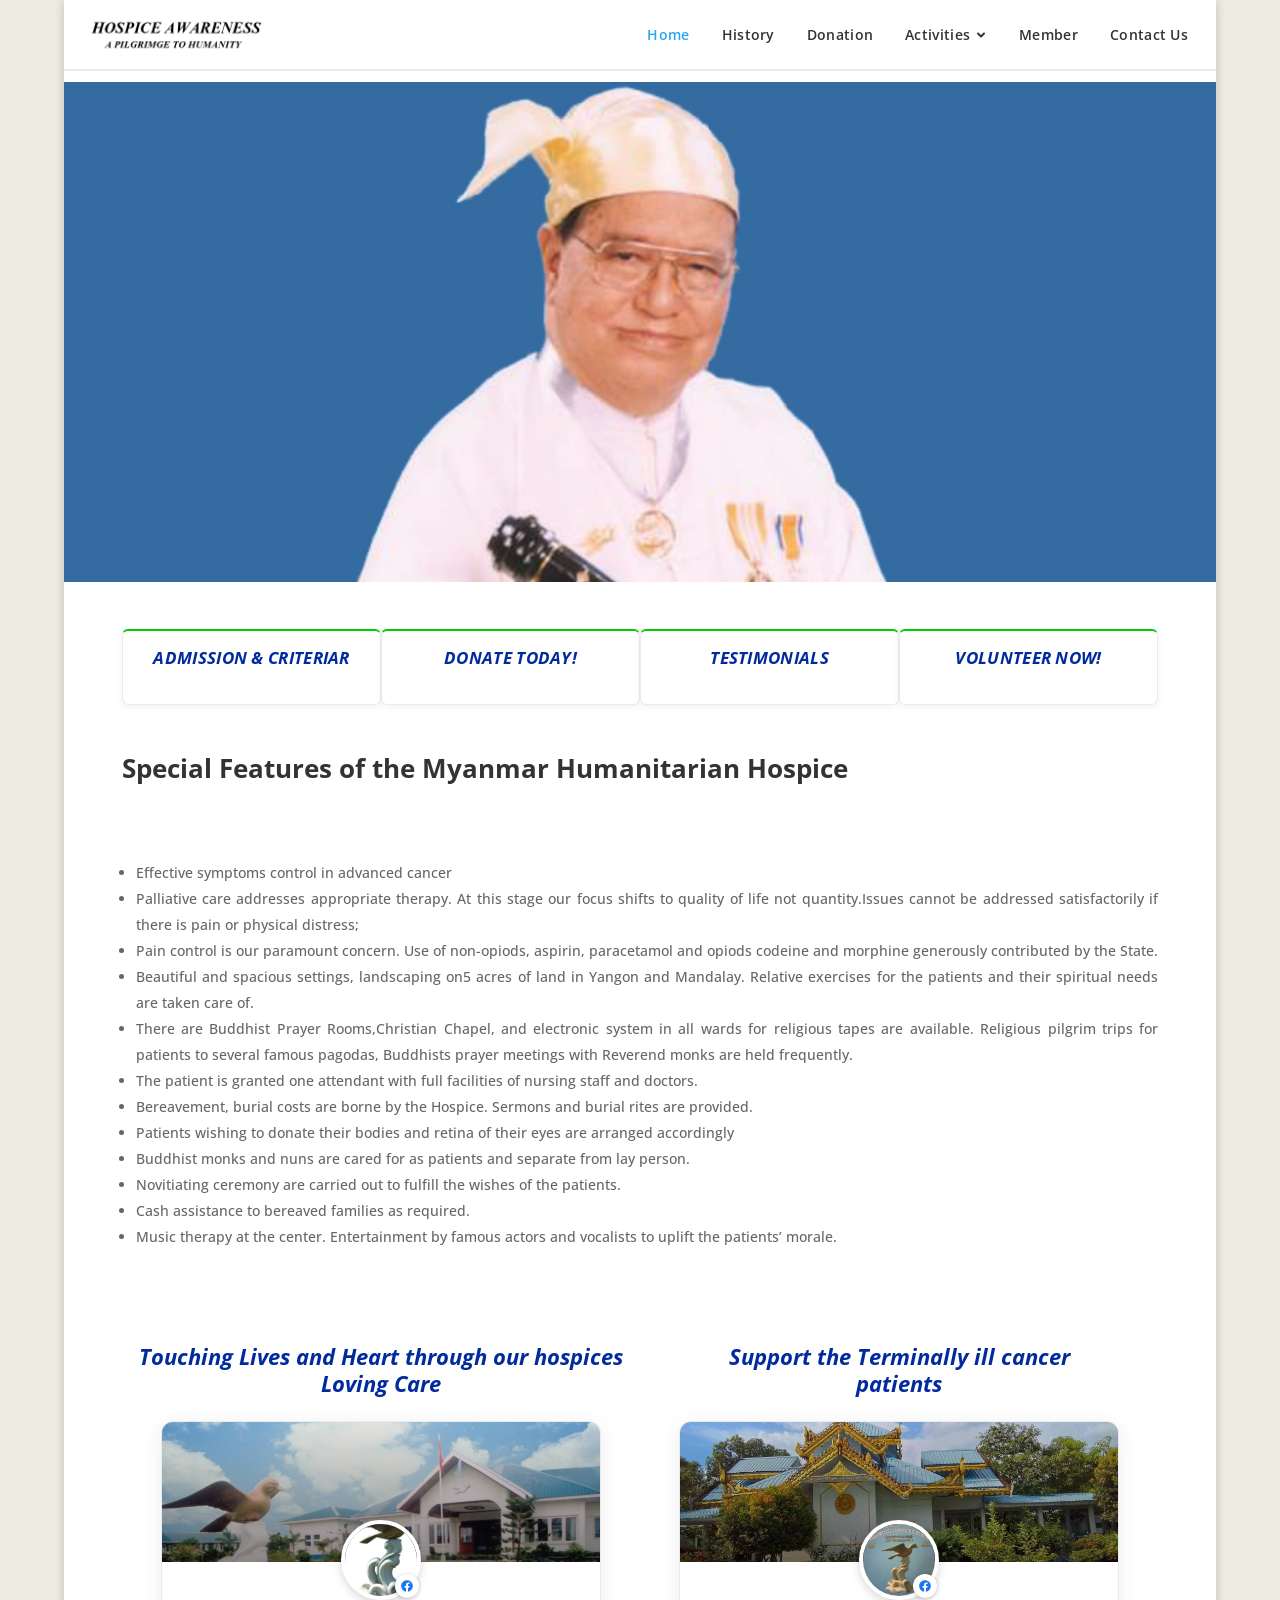
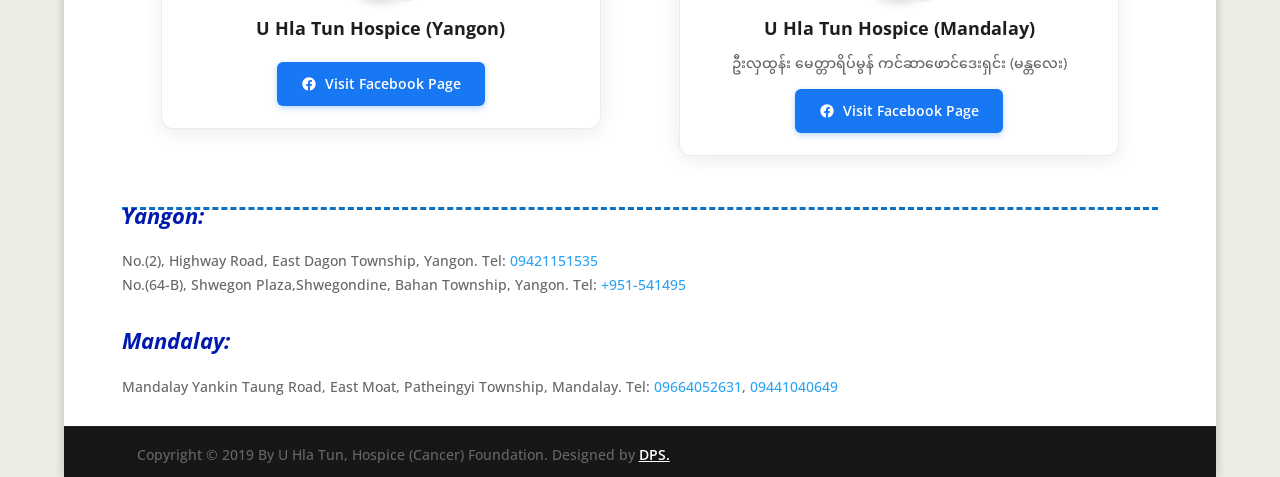
<file: index.html>
<!DOCTYPE html>

<html lang="en-US">

<head>
  <meta charset="utf-8" />
  <meta content="U Hla Tun (Cancer) Foundation in Myanmar (Burma)" name="description" />
  <meta content="cancer hospices, myanmar cancer foundation, cancer foundation, myanamr donation" name="keywords" />
  <meta content="IE=edge" http-equiv="X-UA-Compatible" />
  <title>uhlatunhospicemyanmar.org | Cancer Hospital</title>
  <style type="text/css">
    img.wp-smiley,
    img.emoji {
      display: inline !important;
      border: none !important;
      box-shadow: none !important;
      height: 1em !important;
      width: 1em !important;
      margin: 0 0.07em !important;
      vertical-align: -0.1em !important;
      background: none !important;
      padding: 0 !important;
    }
  </style>
  <style type="text/css">
    .n2-ss-spinner-simple-white-container {
      position: absolute;
      top: 50%;
      left: 50%;
      margin: -20px;
      background: #fff;
      width: 20px;
      height: 20px;
      padding: 10px;
      border-radius: 50%;
      z-index: 1000;
    }

    .n2-ss-spinner-simple-white {
      outline: 1px solid RGBA(0, 0, 0, 0);
      width: 100%;
      height: 100%;
    }

    .n2-ss-spinner-simple-white:before {
      position: absolute;
      top: 50%;
      left: 50%;
      width: 20px;
      height: 20px;
      margin-top: -11px;
      margin-left: -11px;
    }

    .n2-ss-spinner-simple-white:not(:required):before {
      content: "";
      border-radius: 50%;
      border-top: 2px solid #333;
      border-right: 2px solid transparent;
      animation: n2SimpleWhite 0.6s linear infinite;
    }

    @keyframes n2SimpleWhite {
      to {
        transform: rotate(360deg);
      }
    }
  </style>
  <link href="https://uhlatunhospicemyanmar.org/index.html" rel="canonical" />
  <meta content="width=device-width, initial-scale=1.0, maximum-scale=1.0, user-scalable=0" name="viewport" />
  <style id="custom-background-css" type="text/css">
    body.custom-background {
      background-color: #edede3;
    }
  </style>
  <link href="assets/images/cropped-Hospice-logo-new-32x32.jpg" rel="icon" sizes="32x32" />
  <link href="assets/images/cropped-Hospice-logo-new-192x192.jpg" rel="icon" sizes="192x192" />
  <link href="assets/images/cropped-Hospice-logo-new-180x180.jpg" rel="apple-touch-icon-precomposed" />
  <meta content="https://uhlatunhospicemyanmar.org/wp-content/uploads/2019/06/cropped-Hospice-logo-new-270x270.jpg"
    name="msapplication-TileImage" />
    <link rel="preconnect" href="https://fonts.googleapis.com">
  <link rel="preconnect" href="https://fonts.gstatic.com" crossorigin>
  <link href="https://fonts.googleapis.com/css2?family=Noto+Sans+Myanmar:wght@300;400;500;600;700&family=Open+Sans:ital,wght@0,300;0,400;0,600;0,700;0,800;1,300;1,400;1,600;1,700;1,800&display=swap" rel="stylesheet">
<link href="assets/css/uaf.css" rel="stylesheet" />
  <link href="assets/css/dashicons.min.css" rel="stylesheet" />
  <link href="assets/css/divi-style.css" rel="stylesheet" />
  <link href="assets/css/et-global.css" rel="stylesheet" />
  <link href="assets/css/et-core-11.css" rel="stylesheet" />
  <link href="assets/css/smartslider.min.css" rel="stylesheet" />
    <link href="assets/css/theme.css?v=2.1" rel="stylesheet" />
  <link href="assets/css/header.css?v=2.1" rel="stylesheet" />
  <link href="assets/css/custom.css?v=2.1" rel="stylesheet" />
</head>

<body
  class="home page-template-default page page-id-11 custom-background et_pb_button_helper_class et_transparent_nav et_fixed_nav et_boxed_layout et_show_nav et_cover_background et_pb_gutter et_pb_gutters1 et_primary_nav_dropdown_animation_fade et_secondary_nav_dropdown_animation_fade et_pb_footer_columns4 et_header_style_left et_pb_pagebuilder_layout et_right_sidebar et_divi_theme et-db et_minified_js et_minified_css"
  data-rsssl="1">
  <div id="page-container">
        <header class="site-header" id="main-header">
      <div class="site-header-inner">
        <a href="index.html" class="site-logo-link">
          <img src="assets/images/logo.png" alt="U Hla Tun Hospice Myanmar" class="site-logo-img" />
        </a>
        <nav class="site-desktop-nav" aria-label="Main Navigation">
          <ul class="site-nav-list">
            <li class="site-nav-item"><a href="index.html" class="site-nav-link">Home</a></li>
            <li class="site-nav-item"><a href="history.html" class="site-nav-link">History</a></li>
            <li class="site-nav-item"><a href="donation.html" class="site-nav-link">Donation</a></li>
            <li class="site-nav-item has-dropdown">
              <a href="#" class="site-nav-link dropdown-toggle">
                Activities
                <svg class="dropdown-icon" width="12" height="12" viewBox="0 0 12 12" fill="none" stroke="currentColor" stroke-width="2" stroke-linecap="round" stroke-linejoin="round"><polyline points="3 4.5 6 7.5 9 4.5"></polyline></svg>
              </a>
              <ul class="site-dropdown-menu">
                <li><a href="international-links.html">International Link</a></li>
                <li><a href="annual-meeting.html">Annual Meeting</a></li>
                <li><a href="member-activity.html">Member Activity</a></li>
                <li><a href="patient-activity.html">Patient Activity</a></li>
                <li><a href="training-program.html">Training Program</a></li>
                <li><a href="special-visits.html">Special Visits</a></li>
              </ul>
            </li>
            <li class="site-nav-item"><a href="member.html" class="site-nav-link">Member</a></li>
            <li class="site-nav-item"><a href="contact-us.html" class="site-nav-link">Contact Us</a></li>
          </ul>
        </nav>
        <button class="site-mobile-toggle" aria-label="Toggle navigation menu" aria-expanded="false">
          <span class="hamburger-bar"></span>
          <span class="hamburger-bar"></span>
          <span class="hamburger-bar"></span>
        </button>
      </div>
      <nav class="site-mobile-drawer" aria-label="Mobile Navigation">
        <ul class="site-mobile-list">
          <li class="site-mobile-item"><a href="index.html" class="site-mobile-link">Home</a></li>
          <li class="site-mobile-item"><a href="history.html" class="site-mobile-link">History</a></li>
          <li class="site-mobile-item"><a href="donation.html" class="site-mobile-link">Donation</a></li>
          <li class="site-mobile-item has-subitems">
            <div class="mobile-subitems-header">
              <a href="#" class="site-mobile-link">Activities</a>
            </div>
            <ul class="site-mobile-sublist">
              <li><a href="international-links.html">International Link</a></li>
              <li><a href="annual-meeting.html">Annual Meeting</a></li>
              <li><a href="member-activity.html">Member Activity</a></li>
              <li><a href="patient-activity.html">Patient Activity</a></li>
              <li><a href="training-program.html">Training Program</a></li>
              <li><a href="special-visits.html">Special Visits</a></li>
            </ul>
          </li>
          <li class="site-mobile-item"><a href="member.html" class="site-mobile-link">Member</a></li>
          <li class="site-mobile-item"><a href="contact-us.html" class="site-mobile-link">Contact Us</a></li>
        </ul>
      </nav>
    </header>
    <div id="et-main-area">
      <div id="main-content">
        <article class="post-11 page type-page status-publish hentry" id="post-11">
          <div class="entry-content">
            <div class="et-boc" id="et-boc">
              <div class="et_builder_inner_content et_pb_gutters1">
                <div class="et_pb_section et_pb_section_0 et_section_regular">
                  <div class="et_pb_row et_pb_row_0 et_pb_row_fullwidth">
                    <div
                      class="et_pb_column et_pb_column_4_4 et_pb_column_0 et_pb_css_mix_blend_mode_passthrough et-last-child">
                      <div class="et_pb_module et_pb_nextend_smart_slider_3 et_pb_nextend_smart_slider_3_0">
                        <div class="et_pb_module_inner">
                          <div aria-label="Slider" class="n2-section-smartslider" role="region">
                            <style>
                              div#n2-ss-2 {
                                width: 1200px;
                                float: left;
                                margin: 0px 0px 0px 0px;
                              }

                              html[dir="rtl"] div#n2-ss-2 {
                                float: right;
                              }

                              div#n2-ss-2 .n2-ss-slider-1 {
                                position: relative;
                                padding-top: 0px;
                                padding-right: 0px;
                                padding-bottom: 0px;
                                padding-left: 0px;
                                height: 500px;
                                border-style: solid;
                                border-width: 0px;
                                border-color: #3e3e3e;
                                border-color: RGBA(62, 62, 62, 1);
                                border-radius: 0px;
                                background-clip: padding-box;
                                background-repeat: repeat;
                                background-position: 50% 50%;
                                background-size: cover;
                                background-attachment: scroll;
                              }

                              div#n2-ss-2 .n2-ss-slider-background-video-container {
                                position: absolute;
                                left: 0;
                                top: 0;
                                width: 100%;
                                height: 100%;
                                overflow: hidden;
                              }

                              div#n2-ss-2 .n2-ss-slider-2 {
                                position: relative;
                                width: 100%;
                                height: 100%;
                              }

                              .x-firefox div#n2-ss-2 .n2-ss-slider-2 {
                                opacity: 0.99999;
                              }

                              div#n2-ss-2 .n2-ss-slider-3 {
                                position: relative;
                                width: 100%;
                                height: 100%;
                                overflow: hidden;
                                outline: 1px solid rgba(0, 0, 0, 0);
                                z-index: 10;
                              }

                              div#n2-ss-2 .n2-ss-slide-backgrounds,
                              div#n2-ss-2 .n2-ss-slider-3>.n-particles-js-canvas-el,
                              div#n2-ss-2 .n2-ss-slider-3>.n2-ss-divider {
                                position: absolute;
                                left: 0;
                                top: 0;
                                width: 100%;
                                height: 100%;
                              }

                              div#n2-ss-2 .n2-ss-slide-backgrounds {
                                z-index: 10;
                              }

                              div#n2-ss-2 .n2-ss-slider-3>.n-particles-js-canvas-el {
                                z-index: 12;
                              }

                              div#n2-ss-2 .n2-ss-slide-backgrounds>* {
                                overflow: hidden;
                              }

                              div#n2-ss-2 .n2-ss-slide {
                                position: absolute;
                                top: 0;
                                left: 0;
                                width: 100%;
                                height: 100%;
                                z-index: 20;
                                display: block;
                                -webkit-backface-visibility: hidden;
                              }

                              div#n2-ss-2 .n2-ss-layers-container {
                                position: relative;
                                width: 1200px;
                                height: 500px;
                              }

                              div#n2-ss-2 .n2-ss-parallax-clip>.n2-ss-layers-container {
                                position: absolute;
                                right: 0;
                              }

                              div#n2-ss-2 .n2-ss-slide {
                                perspective: 1500px;
                              }

                              div#n2-ss-2[data-ie] .n2-ss-slide {
                                perspective: none;
                                transform: perspective(1500px);
                              }

                              div#n2-ss-2 .n2-ss-slide-active {
                                z-index: 21;
                              }

                              div#n2-ss-2 .nextend-arrow {
                                cursor: pointer;
                                overflow: hidden;
                                line-height: 0 !important;
                                z-index: 20;
                              }

                              div#n2-ss-2 .nextend-arrow img {
                                position: relative;
                                min-height: 0;
                                min-width: 0;
                                vertical-align: top;
                                width: auto;
                                height: auto;
                                max-width: 100%;
                                max-height: 100%;
                                display: inline;
                              }

                              div#n2-ss-2 .nextend-arrow img.n2-arrow-hover-img {
                                display: none;
                              }

                              div#n2-ss-2 .nextend-arrow:hover img.n2-arrow-hover-img {
                                display: inline;
                              }

                              div#n2-ss-2 .nextend-arrow:hover img.n2-arrow-normal-img {
                                display: none;
                              }

                              div#n2-ss-2 .nextend-arrow-animated {
                                overflow: hidden;
                              }

                              div#n2-ss-2 .nextend-arrow-animated>div {
                                position: relative;
                              }

                              div#n2-ss-2 .nextend-arrow-animated .n2-active {
                                position: absolute;
                              }

                              div#n2-ss-2 .nextend-arrow-animated-fade {
                                transition: background 0.3s, opacity 0.4s;
                              }

                              div#n2-ss-2 .nextend-arrow-animated-horizontal>div {
                                transition: all 0.4s;
                                left: 0;
                              }

                              div#n2-ss-2 .nextend-arrow-animated-horizontal .n2-active {
                                top: 0;
                              }

                              div#n2-ss-2 .nextend-arrow-previous.nextend-arrow-animated-horizontal:hover>div,
                              div#n2-ss-2 .nextend-arrow-next.nextend-arrow-animated-horizontal .n2-active {
                                left: -100%;
                              }

                              div#n2-ss-2 .nextend-arrow-previous.nextend-arrow-animated-horizontal .n2-active,
                              div#n2-ss-2 .nextend-arrow-next.nextend-arrow-animated-horizontal:hover>div {
                                left: 100%;
                              }

                              div#n2-ss-2 .nextend-arrow.nextend-arrow-animated-horizontal:hover .n2-active {
                                left: 0;
                              }

                              div#n2-ss-2 .nextend-arrow-animated-vertical>div {
                                transition: all 0.4s;
                                top: 0;
                              }

                              div#n2-ss-2 .nextend-arrow-animated-vertical .n2-active {
                                left: 0;
                              }

                              div#n2-ss-2 .nextend-arrow-animated-vertical .n2-active {
                                top: -100%;
                              }

                              div#n2-ss-2 .nextend-arrow-animated-vertical:hover>div {
                                top: 100%;
                              }

                              div#n2-ss-2 .nextend-arrow-animated-vertical:hover .n2-active {
                                top: 0;
                              }
                            </style>
                            <div class="n2-ss-align" id="n2-ss-2-align">
                              <div class="n2-padding">
                                <div class="n2-ss-slider n2-ow n2-has-hover n2notransition n2-ss-load-fade"
                                  data-creator="Smart Slider 3" data-fontsize="16" data-minfontsizedesktoplandscape="4"
                                  data-minfontsizedesktopportrait="4" data-minfontsizemobilelandscape="4"
                                  data-minfontsizemobileportrait="4" data-minfontsizetabletlandscape="4"
                                  data-minfontsizetabletportrait="4" id="n2-ss-2" style="font-size: 16px">
                                  <div class="n2-ss-slider-1 n2-ss-swipe-element n2-ow" style="">
                                    <div class="n2-ss-slider-2 n2-ow">
                                      <div class="n2-ss-slider-3 n2-ow" style="">
                                        <div class="n2-ss-slide n2-ss-canvas n2-ow n2-ss-slide-16" data-first="1"
                                          data-id="16" data-slide-duration="0" style="">
                                          <div class="n2-ss-slide-background n2-ow" data-mode="fill">
                                            <div class="n2-ss-slide-background-image" data-blur="0" data-desktop="1.png"
                                              data-hash="dc42d7a88a2987d08a0f116f23cd4ae6">
                                              <img alt="" src="assets/images/1.png" />
                                            </div>
                                          </div>
                                          <div class="n2-ss-layers-container n2-ow" data-csstextalign="center" style="">
                                          </div>
                                        </div>
                                        <div class="n2-ss-slide n2-ss-canvas n2-ow n2-ss-slide-6" data-id="6"
                                          data-slide-duration="0" style="">
                                          <div class="n2-ss-slide-background n2-ow" data-mode="fill">
                                            <div class="n2-ss-slide-background-image" data-blur="0" data-desktop="2.png"
                                              data-hash="68374bda3835eda20f524e167d89b2c1">
                                              <img alt="" src="assets/images/2.png" />
                                            </div>
                                          </div>
                                          <div class="n2-ss-layers-container n2-ow" data-csstextalign="center" style="">
                                          </div>
                                        </div>
                                        <div class="n2-ss-slide n2-ss-canvas n2-ow n2-ss-slide-9" data-id="9"
                                          data-slide-duration="0" style="">
                                          <div class="n2-ss-slide-background n2-ow" data-mode="fill">
                                            <div class="n2-ss-slide-background-image" data-blur="0" data-desktop="3.png"
                                              data-hash="83501b109e63efdcc161046cdd1468e7">
                                              <img alt="" src="assets/images/3.png" />
                                            </div>
                                          </div>
                                          <div class="n2-ss-layers-container n2-ow" data-csstextalign="center" style="">
                                          </div>
                                        </div>
                                        <div class="n2-ss-slide n2-ss-canvas n2-ow n2-ss-slide-10" data-id="10"
                                          data-slide-duration="0" style="">
                                          <div class="n2-ss-slide-background n2-ow" data-mode="fill">
                                            <div class="n2-ss-slide-background-image" data-blur="0" data-desktop="4.png"
                                              data-hash="167dd9cce9a0e70a7f3f4b31ba17d2b1">
                                              <img alt="" src="assets/images/4.png" />
                                            </div>
                                          </div>
                                          <div class="n2-ss-layers-container n2-ow" data-csstextalign="center" style="">
                                          </div>
                                        </div>
                                        <div class="n2-ss-slide n2-ss-canvas n2-ow n2-ss-slide-11" data-id="11"
                                          data-slide-duration="0" style="">
                                          <div class="n2-ss-slide-background n2-ow" data-mode="fill">
                                            <div class="n2-ss-slide-background-image" data-blur="0" data-desktop="5.png"
                                              data-hash="271a0e192147cdb38905304b7a293726">
                                              <img alt="" src="assets/images/5.png" />
                                            </div>
                                          </div>
                                          <div class="n2-ss-layers-container n2-ow" data-csstextalign="center" style="">
                                          </div>
                                        </div>
                                      </div>
                                    </div>
                                    <div aria-label="Previous slide"
                                      class="n2-ss-widget n2-ss-widget-display-desktop n2-ss-widget-display-tablet n2-ss-widget-display-mobile nextend-arrow n2-ow nextend-arrow-previous nextend-arrow-animated-fade n2-ib"
                                      data-ssleft="0+15" data-sstop="height/2-previousheight/2"
                                      id="n2-ss-2-arrow-previous" role="button" style="position: absolute" tabindex="0">
                                      <img alt="previous arrow" class="n2-ow" data-hack="data-lazy-src" data-no-lazy="1"
                                        src="[data-uri]" />
                                    </div>
                                    <div aria-label="Next slide"
                                      class="n2-ss-widget n2-ss-widget-display-desktop n2-ss-widget-display-tablet n2-ss-widget-display-mobile nextend-arrow n2-ow nextend-arrow-next nextend-arrow-animated-fade n2-ib"
                                      data-ssright="0+15" data-sstop="height/2-nextheight/2" id="n2-ss-2-arrow-next"
                                      role="button" style="position: absolute" tabindex="0">
                                      <img alt="next arrow" class="n2-ow" data-hack="data-lazy-src" data-no-lazy="1"
                                        src="[data-uri]" />
                                    </div>
                                  </div>
                                </div>
                                <div class="n2-clear"></div>
                                <div id="n2-ss-2-spinner" style="display: none">
                                  <div>
                                    <div class="n2-ss-spinner-simple-white-container">
                                      <div class="n2-ss-spinner-simple-white"></div>
                                    </div>
                                  </div>
                                </div>
                              </div>
                            </div>
                            <div id="n2-ss-2-placeholder" style="
                                  position: relative;
                                  z-index: 2;
                                  background-color: RGBA(0, 0, 0, 0);
                                  max-height: 3000px;
                                  background-color: RGBA(255, 255, 255, 0);
                                ">
                              <img alt="Slider" class="n2-ow"
                                src="[data-uri]"
                                style="
                                    width: 100%;
                                    max-width: 3000px;
                                    display: block;
                                    opacity: 0;
                                    margin: 0px;
                                  " />
                            </div>
                          </div>
                        </div>
                      </div>
                    </div>
                  </div>
                  <div class="et_pb_row et_pb_row_1">
                    <div class="et_pb_column et_pb_column_1_4 et_pb_column_1 et_pb_css_mix_blend_mode_passthrough">
                      <div
                        class="et_pb_module et_pb_text et_pb_text_0 et_animated et_pb_bg_layout_light et_pb_text_align_left">
                        <div class="et_pb_text_inner">
                          <h3 class="item-header" style="text-align: center">
                            <a href="admission.html"><em><strong>ADMISSION &amp; CRITERIAR</strong></em></a>
                          </h3>
                        </div>
                      </div>
                    </div>
                    <div class="et_pb_column et_pb_column_1_4 et_pb_column_2 et_pb_css_mix_blend_mode_passthrough">
                      <div
                        class="et_pb_module et_pb_text et_pb_text_1 et_animated et_pb_bg_layout_light et_pb_text_align_left">
                        <div class="et_pb_text_inner">
                          <h3 class="item-header" style="text-align: center">
                            <a href="donate.html"><em><strong>DONATE TODAY!</strong></em></a>
                          </h3>
                        </div>
                      </div>
                    </div>
                    <div class="et_pb_column et_pb_column_1_4 et_pb_column_3 et_pb_css_mix_blend_mode_passthrough">
                      <div
                        class="et_pb_module et_pb_text et_pb_text_2 et_animated et_pb_bg_layout_light et_pb_text_align_left">
                        <div class="et_pb_text_inner">
                          <h3 class="item-header" style="text-align: center">
                            <a href="testimonials.html"><em><strong>TESTIMONIALS</strong></em></a>
                          </h3>
                        </div>
                      </div>
                    </div>
                    <div
                      class="et_pb_column et_pb_column_1_4 et_pb_column_4 et_pb_css_mix_blend_mode_passthrough et-last-child">
                      <div
                        class="et_pb_module et_pb_text et_pb_text_3 et_animated et_pb_bg_layout_light et_pb_text_align_left">
                        <div class="et_pb_text_inner">
                          <h3 class="item-header" style="text-align: center">
                            <a href="volunteer.html"><em><strong>VOLUNTEER NOW!</strong></em></a>
                          </h3>
                        </div>
                      </div>
                    </div>
                  </div>
                  <div class="et_pb_row et_pb_row_2">
                    <div
                      class="et_pb_column et_pb_column_4_4 et_pb_column_5 et_pb_css_mix_blend_mode_passthrough et-last-child">
                      <div
                        class="et_pb_module et_pb_text et_pb_text_4 et_pb_bg_layout_light et_pb_text_align_justified">
                        <div class="et_pb_text_inner">
                          <h2 class="header">
                            <strong>Special Features of the Myanmar Humanitarian
                              Hospice
                            </strong>
                          </h2>
                          <p> </p>
                          <ul>
                            <li>
                              Effective symptoms control in advanced cancer
                            </li>
                            <li>
                              Palliative care addresses appropriate therapy.
                              At this stage our focus shifts to quality of
                              life not quantity.Issues cannot be addressed
                              satisfactorily if there is pain or physical
                              distress;
                            </li>
                            <li>
                              Pain control is our paramount concern. Use of
                              non-opiods, aspirin, paracetamol and opiods
                              codeine and morphine generously contributed by
                              the State.
                            </li>
                            <li>
                              Beautiful and spacious settings, landscaping on5
                              acres of land in Yangon and Mandalay. Relative
                              exercises for the patients and their spiritual
                              needs are taken care of.
                            </li>
                            <li>
                              There are Buddhist Prayer Rooms,Christian
                              Chapel, and electronic system in all wards for
                              religious tapes are available. Religious pilgrim
                              trips for patients to several famous pagodas,
                              Buddhists prayer meetings with Reverend monks
                              are held frequently.
                            </li>
                            <li>
                              The patient is granted one attendant with full
                              facilities of nursing staff and doctors.
                            </li>
                            <li>
                              Bereavement, burial costs are borne by the
                              Hospice. Sermons and burial rites are provided.
                            </li>
                            <li>
                              Patients wishing to donate their bodies and
                              retina of their eyes are arranged accordingly
                            </li>
                            <li>
                              Buddhist monks and nuns are cared for as
                              patients and separate from lay person.
                            </li>
                            <li>
                              Novitiating ceremony are carried out to fulfill
                              the wishes of the patients.
                            </li>
                            <li>
                              Cash assistance to bereaved families as
                              required.
                            </li>
                            <li>
                              Music therapy at the center. Entertainment by
                              famous actors and vocalists to uplift the
                              patients’ morale.
                            </li>
                          </ul>
                          <p> </p>
                        </div>
                      </div>
                    </div>
                  </div>
                  <div class="et_pb_row et_pb_row_3">
                    <div class="et_pb_column et_pb_column_1_2 et_pb_column_6 et_pb_css_mix_blend_mode_passthrough">
                      <div class="et_pb_module et_pb_text et_pb_text_5 et_pb_bg_layout_light et_pb_text_align_left">
                        <div class="et_pb_text_inner">
                          <h3 style="text-align: center">
                            <strong><em>Touching Lives and Heart through our hospices
                                Loving Care
                              </em></strong>
                          </h3>
                        </div>
                      </div>
                      <div class="et_pb_module et_pb_code et_pb_code_0 et_pb_text_align_center">
                        <div class="et_pb_code_inner">
                          <div class="fb-hybrid-container" data-fb-href="https://www.facebook.com/uhlatunhospice/">
                            <div class="fb-card">
                              <div class="fb-cover"
                                style="background-image: url('assets/images/UHlaTun_Yangon_bg.jpg');">
                                <div class="fb-cover-overlay"></div>
                              </div>
                              <div class="fb-content">
                                <div class="fb-avatar-wrap">
                                  <img src="assets/images/UHlaTun_Yangon_pfp.jpg" alt="U Hla Tun Hospice Yangon"
                                    class="fb-avatar" />
                                  <span class="fb-badge"><svg viewBox="0 0 24 24" width="14" height="14">
                                      <path fill="#1877F2"
                                        d="M12 2C6.477 2 2 6.477 2 12c0 4.991 3.657 9.128 8.438 9.879V14.89h-2.54V12h2.54V9.797c0-2.506 1.492-3.89 3.777-3.89 1.094 0 2.238.195 2.238.195v2.46h-1.26c-1.243 0-1.63.771-1.63 1.562V12h2.773l-.443 2.89h-2.33v6.989C18.343 21.129 22 16.99 22 12c0-5.523-4.477-10-10-10z" />
                                    </svg></span>
                                </div>
                                <div class="fb-info">
                                  <h4 class="fb-title">U Hla Tun Hospice (Yangon)</h4>
                                </div>
                                <div class="fb-actions">
                                  <a href="https://www.facebook.com/share/1CDAVdFVfo/" target="_blank"
                                    rel="noopener noreferrer" class="fb-btn">
                                    <svg viewBox="0 0 24 24" width="16" height="16">
                                      <path fill="#ffffff"
                                        d="M12 2C6.477 2 2 6.477 2 12c0 4.991 3.657 9.128 8.438 9.879V14.89h-2.54V12h2.54V9.797c0-2.506 1.492-3.89 3.777-3.89 1.094 0 2.238.195 2.238.195v2.46h-1.26c-1.243 0-1.63.771-1.63 1.562V12h2.773l-.443 2.89h-2.33v6.989C18.343 21.129 22 16.99 22 12c0-5.523-4.477-10-10-10z" />
                                    </svg>
                                    Visit Facebook Page
                                  </a>
                                </div>
                              </div>
                            </div>
                            <div class="fb-iframe-slot" style="display: none;"></div>
                          </div>
                        </div>
                      </div>
                    </div>
                    <div
                      class="et_pb_column et_pb_column_1_2 et_pb_column_7 et_pb_css_mix_blend_mode_passthrough et-last-child">
                      <div class="et_pb_module et_pb_text et_pb_text_6 et_pb_bg_layout_light et_pb_text_align_left">
                        <div class="et_pb_text_inner">
                          <h3 style="text-align: center">
                            <strong><em>Support the Terminally ill cancer<br />
                                patients</em></strong>
                          </h3>
                        </div>
                      </div>
                      <div class="et_pb_module et_pb_code et_pb_code_1 et_pb_text_align_center">
                        <div class="et_pb_code_inner">
                          <div class="fb-hybrid-container" data-fb-href="https://www.facebook.com/1383061911928565">
                            <div class="fb-card">
                              <div class="fb-cover"
                                style="background-image: url('assets/images/UHlatun_Mondalay_bg.jpg');">
                                <div class="fb-cover-overlay"></div>
                              </div>
                              <div class="fb-content">
                                <div class="fb-avatar-wrap">
                                  <img src="assets/images/UHlatun_Mondalay_pfp.jpg" alt="U Hla Tun Hospice Mandalay"
                                    class="fb-avatar" />
                                  <span class="fb-badge"><svg viewBox="0 0 24 24" width="14" height="14">
                                      <path fill="#1877F2"
                                        d="M12 2C6.477 2 2 6.477 2 12c0 4.991 3.657 9.128 8.438 9.879V14.89h-2.54V12h2.54V9.797c0-2.506 1.492-3.89 3.777-3.89 1.094 0 2.238.195 2.238.195v2.46h-1.26c-1.243 0-1.63.771-1.63 1.562V12h2.773l-.443 2.89h-2.33v6.989C18.343 21.129 22 16.99 22 12c0-5.523-4.477-10-10-10z" />
                                    </svg></span>
                                </div>
                                <div class="fb-info">
                                  <h4 class="fb-title">U Hla Tun Hospice (Mandalay)</h4>
                                  <p class="fb-subtitle">ဦးလှထွန်း မေတ္တာရိပ်မွန် ကင်ဆာဖောင်ဒေးရှင်း (မန္တလေး)</p>
                                </div>
                                <div class="fb-actions">
                                  <a href="https://www.facebook.com/share/1DyxJzKQ98/" target="_blank"
                                    rel="noopener noreferrer" class="fb-btn">
                                    <svg viewBox="0 0 24 24" width="16" height="16">
                                      <path fill="#ffffff"
                                        d="M12 2C6.477 2 2 6.477 2 12c0 4.991 3.657 9.128 8.438 9.879V14.89h-2.54V12h2.54V9.797c0-2.506 1.492-3.89 3.777-3.89 1.094 0 2.238.195 2.238.195v2.46h-1.26c-1.243 0-1.63.771-1.63 1.562V12h2.773l-.443 2.89h-2.33v6.989C18.343 21.129 22 16.99 22 12c0-5.523-4.477-10-10-10z" />
                                    </svg>
                                    Visit Facebook Page
                                  </a>
                                </div>
                              </div>
                            </div>
                            <div class="fb-iframe-slot" style="display: none;"></div>
                          </div>
                        </div>
                      </div>
                    </div>
                  </div>
                  <div class="et_pb_row et_pb_row_4">
                    <div
                      class="et_pb_column et_pb_column_4_4 et_pb_column_8 et_pb_css_mix_blend_mode_passthrough et-last-child">
                      <div
                        class="et_pb_module et_pb_divider et_pb_divider_0 et_animated et_pb_divider_position_ et_pb_space">
                        <div class="et_pb_divider_internal"></div>
                      </div>
                      <div class="et_pb_module et_pb_text et_pb_text_7 et_pb_bg_layout_light et_pb_text_align_left">
                        <div class="et_pb_text_inner">
                          <h3>
                            <em><strong>Yangon:</strong></em>
                          </h3>
                          <p>
                            No.(2), Highway Road, East Dagon Township, Yangon.
                            Tel: <a href="tel:+09421151535">09421151535</a><br />
                            No.(64-B), Shwegon Plaza,Shwegondine, Bahan
                            Township, Yangon. Tel:
                            <a href="tel:+951541495">+951-541495</a>
                          </p>
                          <h3>
                            <em><strong>Mandalay:</strong></em>
                          </h3>
                          <p>
                            Mandalay Yankin Taung Road, East Moat, Patheingyi
                            Township, Mandalay. Tel:
                            <a href="tel:+09664052631">09664052631</a>,
                            <a href="tel:+09441040649">09441040649</a>
                          </p>
                        </div>
                      </div>
                    </div>
                  </div>
                </div>
              </div>
            </div>
          </div>
        </article>
      </div>
            <footer id="main-footer">
        <div id="footer-bottom">
          <div class="container clearfix">
            <ul class="et-social-icons"></ul>
            <div id="footer-info">Copyright &copy; 2019 By U Hla Tun, Hospice (Cancer) Foundation. Designed by <a href="http://dpsmap.com/" rel="noopener noreferrer" target="_blank">DPS.</a></div>
          </div>
        </div>
      </footer>
    </div>
  </div>
  <script type="text/javascript">
    var et_animation_data = [
      {
        class: "et_pb_text_0",
        style: "bounce",
        repeat: "once",
        duration: "1000ms",
        delay: "0ms",
        intensity: "50%",
        starting_opacity: "0%",
        speed_curve: "ease-in-out",
      },
      {
        class: "et_pb_text_1",
        style: "bounce",
        repeat: "once",
        duration: "1000ms",
        delay: "0ms",
        intensity: "50%",
        starting_opacity: "0%",
        speed_curve: "ease-in-out",
      },
      {
        class: "et_pb_text_2",
        style: "bounce",
        repeat: "once",
        duration: "1000ms",
        delay: "0ms",
        intensity: "50%",
        starting_opacity: "0%",
        speed_curve: "ease-in-out",
      },
      {
        class: "et_pb_text_3",
        style: "bounce",
        repeat: "once",
        duration: "1000ms",
        delay: "0ms",
        intensity: "50%",
        starting_opacity: "0%",
        speed_curve: "ease-in-out",
      },
      {
        class: "et_pb_divider_0",
        style: "fade",
        repeat: "loop",
        duration: "2000ms",
        delay: "0ms",
        intensity: "50%",
        starting_opacity: "0%",
        speed_curve: "ease-in-out",
      },
    ];
  </script>
  <script src="assets/js/main.js?v=2.1"></script>
</body>

</html>
</file>
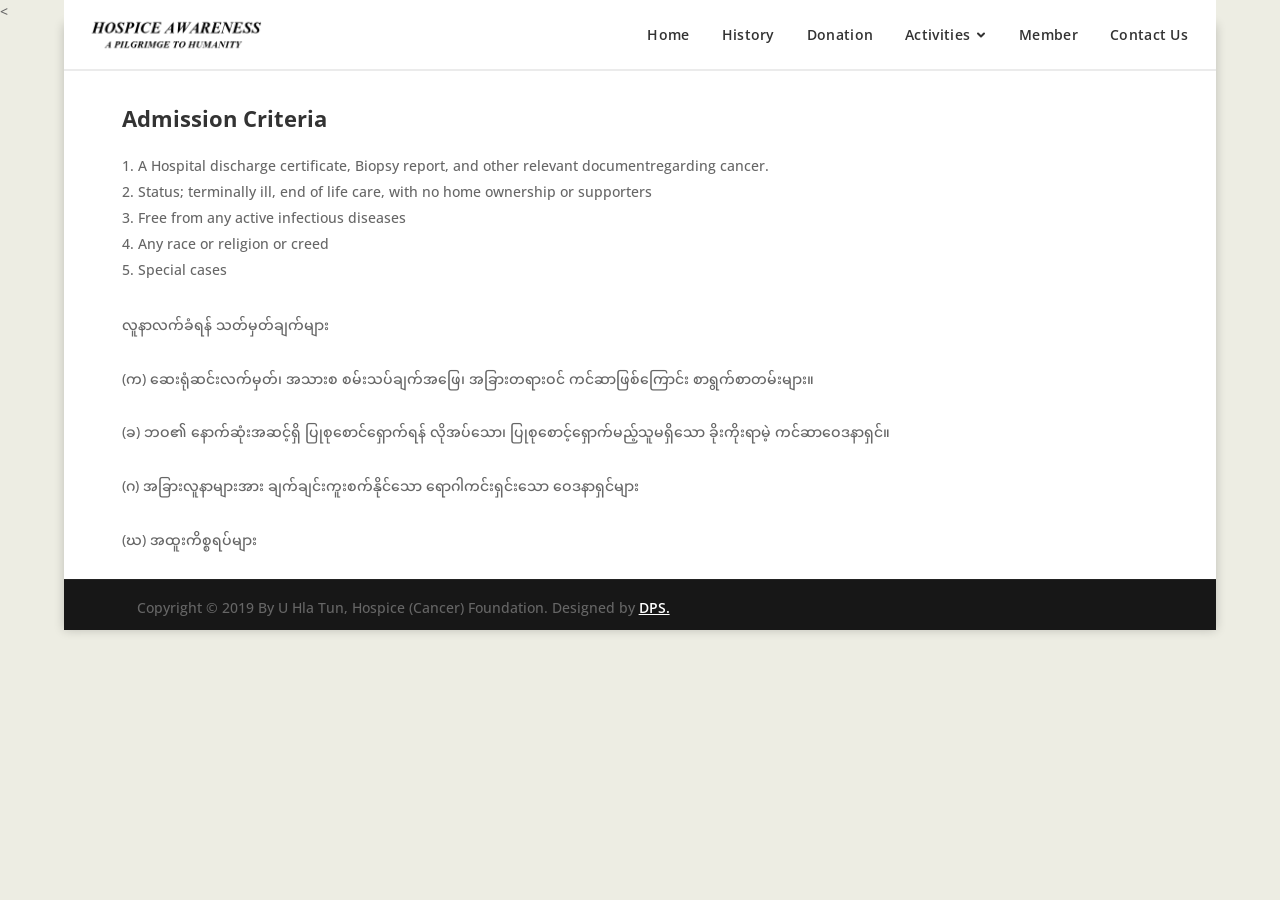
<file: admission.html>
<!DOCTYPE html>

<html lang="en-US">
<head>
<meta charset="utf-8"/>
<meta content="IE=edge" http-equiv="X-UA-Compatible"/>
<title>Admission | uhlatunhospicemyanmar.org</title>
<style type="text/css">
      img.wp-smiley,
      img.emoji {
        display: inline !important;
        border: none !important;
        box-shadow: none !important;
        height: 1em !important;
        width: 1em !important;
        margin: 0 0.07em !important;
        vertical-align: -0.1em !important;
        background: none !important;
        padding: 0 !important;
      }
    </style>
<link href="https://uhlatunhospicemyanmar.org/admission.html" rel="canonical"/>
<meta content="width=device-width, initial-scale=1.0, maximum-scale=1.0, user-scalable=0" name="viewport"/>
<style id="custom-background-css" type="text/css">
      body.custom-background {
        background-color: #edede3;
      }
    </style>
<link href="assets/images/cropped-Hospice-logo-new-32x32.jpg" rel="icon" sizes="32x32"/>
<link href="assets/images/cropped-Hospice-logo-new-192x192.jpg" rel="icon" sizes="192x192"/>
<link href="assets/images/cropped-Hospice-logo-new-180x180.jpg" rel="apple-touch-icon-precomposed"/>
<meta content="https://uhlatunhospicemyanmar.org/wp-content/uploads/2019/06/cropped-Hospice-logo-new-270x270.jpg" name="msapplication-TileImage"/>
  <link rel="preconnect" href="https://fonts.googleapis.com">
  <link rel="preconnect" href="https://fonts.gstatic.com" crossorigin>
  <link href="https://fonts.googleapis.com/css2?family=Noto+Sans+Myanmar:wght@300;400;500;600;700&family=Open+Sans:ital,wght@0,300;0,400;0,600;0,700;0,800;1,300;1,400;1,600;1,700;1,800&display=swap" rel="stylesheet">
<link href="assets/css/uaf.css" rel="stylesheet"/><link href="assets/css/dashicons.min.css" rel="stylesheet"/><link href="assets/css/divi-style.css" rel="stylesheet"/><link href="assets/css/et-global.css" rel="stylesheet"/>  <link href="assets/css/theme.css?v=2.1" rel="stylesheet" />
  <link href="assets/css/header.css?v=2.1" rel="stylesheet" />
  <link href="assets/css/custom.css?v=2.1" rel="stylesheet" /></head>
<body class="page-template-default page page-id-167 custom-background et_pb_button_helper_class et_fixed_nav et_boxed_layout et_show_nav et_cover_background et_pb_gutter et_pb_gutters3 et_primary_nav_dropdown_animation_expand et_secondary_nav_dropdown_animation_fade et_pb_footer_columns4 et_header_style_left et_pb_pagebuilder_layout et_right_sidebar et_divi_theme et-db et_minified_js et_minified_css" data-rsssl="1">
    &lt;
    <div id="page-container">
    <header class="site-header" id="main-header">
      <div class="site-header-inner">
        <a href="index.html" class="site-logo-link">
          <img src="assets/images/logo.png" alt="U Hla Tun Hospice Myanmar" class="site-logo-img" />
        </a>
        <nav class="site-desktop-nav" aria-label="Main Navigation">
          <ul class="site-nav-list">
            <li class="site-nav-item"><a href="index.html" class="site-nav-link">Home</a></li>
            <li class="site-nav-item"><a href="history.html" class="site-nav-link">History</a></li>
            <li class="site-nav-item"><a href="donation.html" class="site-nav-link">Donation</a></li>
            <li class="site-nav-item has-dropdown">
              <a href="#" class="site-nav-link dropdown-toggle">
                Activities
                <svg class="dropdown-icon" width="12" height="12" viewBox="0 0 12 12" fill="none" stroke="currentColor" stroke-width="2" stroke-linecap="round" stroke-linejoin="round"><polyline points="3 4.5 6 7.5 9 4.5"></polyline></svg>
              </a>
              <ul class="site-dropdown-menu">
                <li><a href="international-links.html">International Link</a></li>
                <li><a href="annual-meeting.html">Annual Meeting</a></li>
                <li><a href="member-activity.html">Member Activity</a></li>
                <li><a href="patient-activity.html">Patient Activity</a></li>
                <li><a href="training-program.html">Training Program</a></li>
                <li><a href="special-visits.html">Special Visits</a></li>
              </ul>
            </li>
            <li class="site-nav-item"><a href="member.html" class="site-nav-link">Member</a></li>
            <li class="site-nav-item"><a href="contact-us.html" class="site-nav-link">Contact Us</a></li>
          </ul>
        </nav>
        <button class="site-mobile-toggle" aria-label="Toggle navigation menu" aria-expanded="false">
          <span class="hamburger-bar"></span>
          <span class="hamburger-bar"></span>
          <span class="hamburger-bar"></span>
        </button>
      </div>
      <nav class="site-mobile-drawer" aria-label="Mobile Navigation">
        <ul class="site-mobile-list">
          <li class="site-mobile-item"><a href="index.html" class="site-mobile-link">Home</a></li>
          <li class="site-mobile-item"><a href="history.html" class="site-mobile-link">History</a></li>
          <li class="site-mobile-item"><a href="donation.html" class="site-mobile-link">Donation</a></li>
          <li class="site-mobile-item has-subitems">
            <div class="mobile-subitems-header">
              <a href="#" class="site-mobile-link">Activities</a>
            </div>
            <ul class="site-mobile-sublist">
              <li><a href="international-links.html">International Link</a></li>
              <li><a href="annual-meeting.html">Annual Meeting</a></li>
              <li><a href="member-activity.html">Member Activity</a></li>
              <li><a href="patient-activity.html">Patient Activity</a></li>
              <li><a href="training-program.html">Training Program</a></li>
              <li><a href="special-visits.html">Special Visits</a></li>
            </ul>
          </li>
          <li class="site-mobile-item"><a href="member.html" class="site-mobile-link">Member</a></li>
          <li class="site-mobile-item"><a href="contact-us.html" class="site-mobile-link">Contact Us</a></li>
        </ul>
      </nav>
    </header>
<div id="et-main-area">
<div id="main-content">
<article class="post-167 page type-page status-publish hentry" id="post-167">
<div class="entry-content">
<div class="et-boc" id="et-boc">
<div class="et_builder_inner_content et_pb_gutters3">
<div class="et_pb_section et_pb_section_0 et_section_regular">
<div class="et_pb_row et_pb_row_0">
<div class="et_pb_column et_pb_column_4_4 et_pb_column_0 et_pb_css_mix_blend_mode_passthrough et-last-child">
<div class="et_pb_module et_pb_text et_pb_text_0 et_pb_bg_layout_light et_pb_text_align_left">
<div class="et_pb_text_inner">
<h3><strong>Admission Criteria</strong></h3>
<ol type="I">
<li>
                                A Hospital discharge certificate, Biopsy report,
                                and other relevant documentregarding cancer.
                              </li>
<li>
                                Status; terminally ill, end of life care, with
                                no home ownership or supporters
                              </li>
<li>Free from any active infectious diseases</li>
<li>Any race or religion or creed</li>
<li>Special cases</li>
</ol>
<p>လူနာလက်ခံရန် သတ်မှတ်ချက်များ</p>
<p>
                              (က) ဆေးရုံဆင်းလက်မှတ်၊ အသားစ စမ်းသပ်ချက်အဖြေ၊
                              အခြားတရားဝင် ကင်ဆာဖြစ်ကြောင်း စာရွက်စာတမ်းများ။
                            </p>
<p>
                              (ခ) ဘဝ၏ နောက်ဆုံးအဆင့်ရှိ ပြုစုစောင်ရှောက်ရန်
                              လိုအပ်သော၊ ပြုစုစောင့်ရှောက်မည့်သူမရှိသော
                              ခိုးကိုးရာမဲ့ ကင်ဆာဝေဒနာရှင်။
                            </p>
<p>
                              (ဂ) အခြားလူနာများအား ချက်ချင်းကူးစက်နိုင်သော
                              ရောဂါကင်းရှင်းသော ဝေဒနာရှင်များ
                            </p>
<p>(ဃ) အထူးကိစ္စရပ်များ</p>
</div>
</div>
</div>
</div>
</div>
</div>
</div>
</div>
</article>
</div>
      <footer id="main-footer">
        <div id="footer-bottom">
          <div class="container clearfix">
            <ul class="et-social-icons"></ul>
            <div id="footer-info">Copyright &copy; 2019 By U Hla Tun, Hospice (Cancer) Foundation. Designed by <a href="http://dpsmap.com/" rel="noopener noreferrer" target="_blank">DPS.</a></div>
          </div>
        </div>
      </footer>
</div>
</div>
<noscript></noscript>
<script type="text/javascript">
      var et_animation_data = [];
    </script>
<script src="assets/js/main.js?v=2.1"></script></body>
</html>
</file>
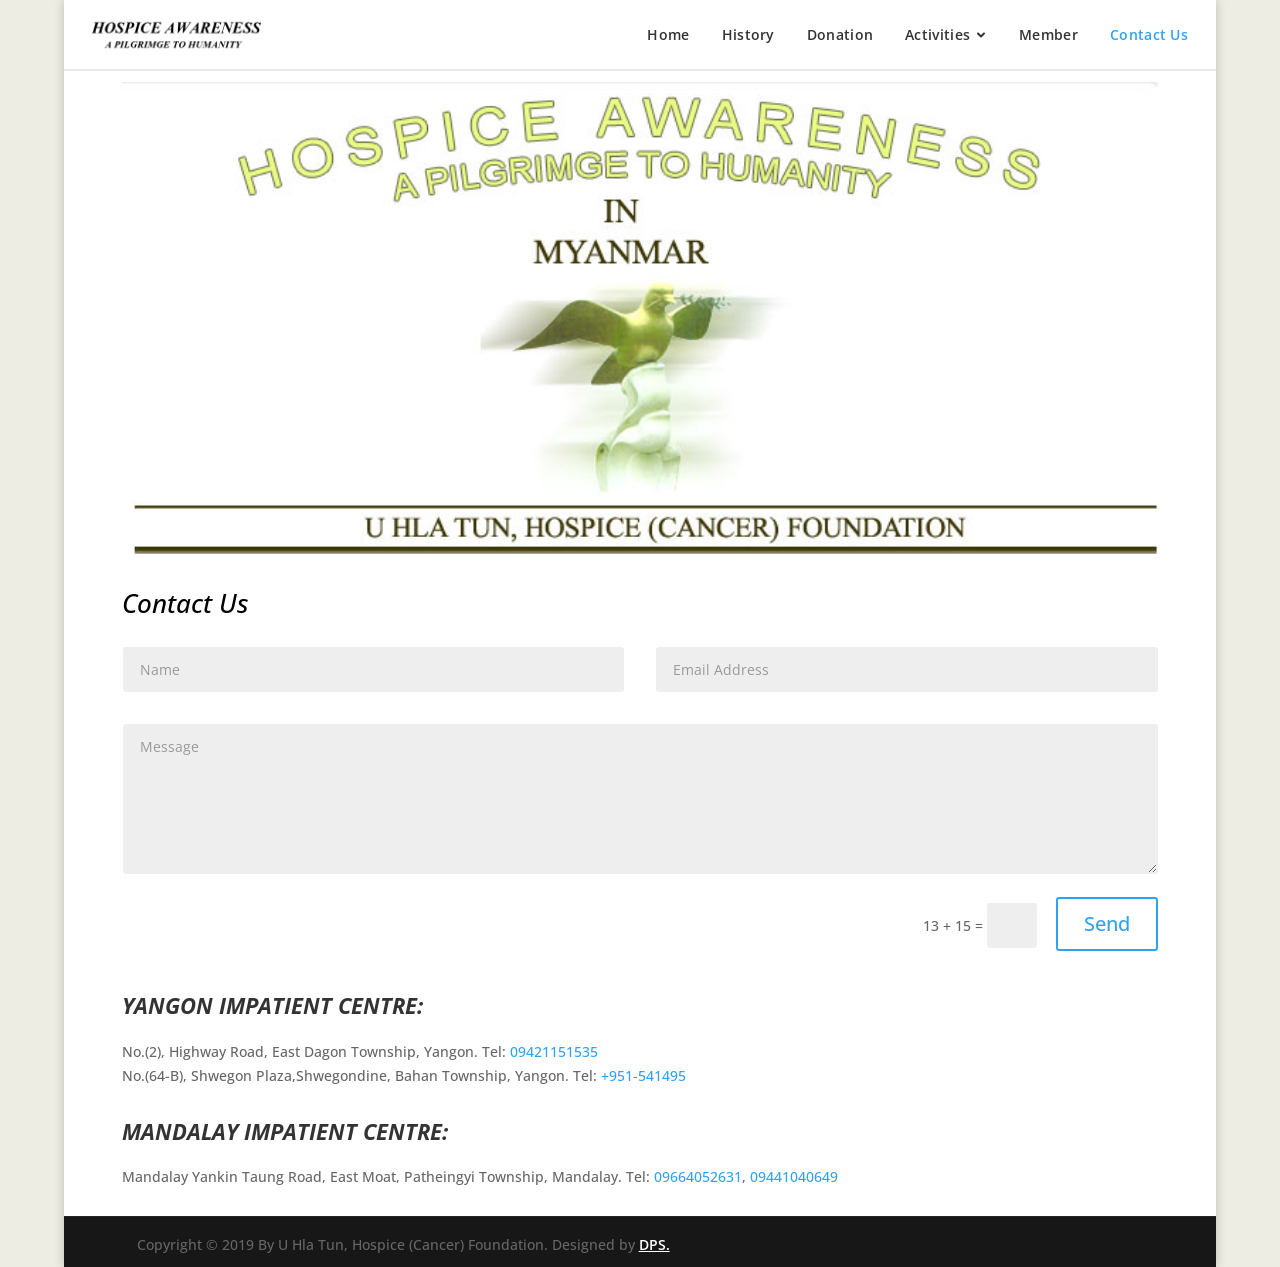
<file: contact-us.html>
<!DOCTYPE html>

<html lang="en-US">
<head>
<meta charset="utf-8"/>
<meta content="IE=edge" http-equiv="X-UA-Compatible"/>
<title>Contact Us | uhlatunhospicemyanmar.org</title>
<style type="text/css">
      img.wp-smiley,
      img.emoji {
        display: inline !important;
        border: none !important;
        box-shadow: none !important;
        height: 1em !important;
        width: 1em !important;
        margin: 0 0.07em !important;
        vertical-align: -0.1em !important;
        background: none !important;
        padding: 0 !important;
      }
    </style>
<link href="https://uhlatunhospicemyanmar.org/contact-us.html" rel="canonical"/>
<meta content="width=device-width, initial-scale=1.0, maximum-scale=1.0, user-scalable=0" name="viewport"/>
<style id="custom-background-css" type="text/css">
      body.custom-background {
        background-color: #edede3;
      }
    </style>
<link href="assets/images/cropped-Hospice-logo-new-32x32.jpg" rel="icon" sizes="32x32"/>
<link href="assets/images/cropped-Hospice-logo-new-192x192.jpg" rel="icon" sizes="192x192"/>
<link href="assets/images/cropped-Hospice-logo-new-180x180.jpg" rel="apple-touch-icon-precomposed"/>
<meta content="https://uhlatunhospicemyanmar.org/wp-content/uploads/2019/06/cropped-Hospice-logo-new-270x270.jpg" name="msapplication-TileImage"/>
  <link rel="preconnect" href="https://fonts.googleapis.com">
  <link rel="preconnect" href="https://fonts.gstatic.com" crossorigin>
  <link href="https://fonts.googleapis.com/css2?family=Noto+Sans+Myanmar:wght@300;400;500;600;700&family=Open+Sans:ital,wght@0,300;0,400;0,600;0,700;0,800;1,300;1,400;1,600;1,700;1,800&display=swap" rel="stylesheet">
<link href="assets/css/uaf.css" rel="stylesheet"/><link href="assets/css/dashicons.min.css" rel="stylesheet"/><link href="assets/css/divi-style.css" rel="stylesheet"/><link href="assets/css/et-global.css" rel="stylesheet"/><link href="assets/css/et-core-22.css" rel="stylesheet"/>  <link href="assets/css/theme.css?v=2.1" rel="stylesheet" />
  <link href="assets/css/header.css?v=2.1" rel="stylesheet" />
  <link href="assets/css/custom.css?v=2.1" rel="stylesheet" /></head>
<body class="page-template-default page page-id-22 custom-background et_pb_button_helper_class et_fixed_nav et_boxed_layout et_show_nav et_cover_background et_pb_gutter et_pb_gutters3 et_primary_nav_dropdown_animation_expand et_secondary_nav_dropdown_animation_fade et_pb_footer_columns4 et_header_style_left et_pb_pagebuilder_layout et_right_sidebar et_divi_theme et-db et_minified_js et_minified_css" data-rsssl="1">
<div id="page-container">
    <header class="site-header" id="main-header">
      <div class="site-header-inner">
        <a href="index.html" class="site-logo-link">
          <img src="assets/images/logo.png" alt="U Hla Tun Hospice Myanmar" class="site-logo-img" />
        </a>
        <nav class="site-desktop-nav" aria-label="Main Navigation">
          <ul class="site-nav-list">
            <li class="site-nav-item"><a href="index.html" class="site-nav-link">Home</a></li>
            <li class="site-nav-item"><a href="history.html" class="site-nav-link">History</a></li>
            <li class="site-nav-item"><a href="donation.html" class="site-nav-link">Donation</a></li>
            <li class="site-nav-item has-dropdown">
              <a href="#" class="site-nav-link dropdown-toggle">
                Activities
                <svg class="dropdown-icon" width="12" height="12" viewBox="0 0 12 12" fill="none" stroke="currentColor" stroke-width="2" stroke-linecap="round" stroke-linejoin="round"><polyline points="3 4.5 6 7.5 9 4.5"></polyline></svg>
              </a>
              <ul class="site-dropdown-menu">
                <li><a href="international-links.html">International Link</a></li>
                <li><a href="annual-meeting.html">Annual Meeting</a></li>
                <li><a href="member-activity.html">Member Activity</a></li>
                <li><a href="patient-activity.html">Patient Activity</a></li>
                <li><a href="training-program.html">Training Program</a></li>
                <li><a href="special-visits.html">Special Visits</a></li>
              </ul>
            </li>
            <li class="site-nav-item"><a href="member.html" class="site-nav-link">Member</a></li>
            <li class="site-nav-item"><a href="contact-us.html" class="site-nav-link">Contact Us</a></li>
          </ul>
        </nav>
        <button class="site-mobile-toggle" aria-label="Toggle navigation menu" aria-expanded="false">
          <span class="hamburger-bar"></span>
          <span class="hamburger-bar"></span>
          <span class="hamburger-bar"></span>
        </button>
      </div>
      <nav class="site-mobile-drawer" aria-label="Mobile Navigation">
        <ul class="site-mobile-list">
          <li class="site-mobile-item"><a href="index.html" class="site-mobile-link">Home</a></li>
          <li class="site-mobile-item"><a href="history.html" class="site-mobile-link">History</a></li>
          <li class="site-mobile-item"><a href="donation.html" class="site-mobile-link">Donation</a></li>
          <li class="site-mobile-item has-subitems">
            <div class="mobile-subitems-header">
              <a href="#" class="site-mobile-link">Activities</a>
            </div>
            <ul class="site-mobile-sublist">
              <li><a href="international-links.html">International Link</a></li>
              <li><a href="annual-meeting.html">Annual Meeting</a></li>
              <li><a href="member-activity.html">Member Activity</a></li>
              <li><a href="patient-activity.html">Patient Activity</a></li>
              <li><a href="training-program.html">Training Program</a></li>
              <li><a href="special-visits.html">Special Visits</a></li>
            </ul>
          </li>
          <li class="site-mobile-item"><a href="member.html" class="site-mobile-link">Member</a></li>
          <li class="site-mobile-item"><a href="contact-us.html" class="site-mobile-link">Contact Us</a></li>
        </ul>
      </nav>
    </header>
<div id="et-main-area">
<div id="main-content">
<article class="post-22 page type-page status-publish hentry" id="post-22">
<div class="entry-content">
<div class="et-boc" id="et-boc">
<div class="et_builder_inner_content et_pb_gutters3">
<div class="et_pb_section et_pb_section_0 et_section_regular">
<div class="et_pb_row et_pb_row_0">
<div class="et_pb_column et_pb_column_4_4 et_pb_column_0 et_pb_css_mix_blend_mode_passthrough et-last-child">
<div class="et_pb_module et_pb_image et_pb_image_0 et_always_center_on_mobile">
<span class="et_pb_image_wrap"><img alt="" src="assets/images/contact.jpg"/></span>
</div>
<div class="et_pb_module et_pb_contact_form_0 et_pb_contact_form_container clearfix" data-form_unique_num="0" id="et_pb_contact_form_0">
<h1 class="et_pb_contact_main_title">Contact Us</h1>
<div class="et-pb-contact-message"></div>
<div class="et_pb_contact">
<form action="#" class="et_pb_contact_form clearfix" method="post">
<p class="et_pb_contact_field et_pb_contact_field_0 et_pb_contact_field_half" data-id="name" data-type="input">
<label class="et_pb_contact_form_label" for="et_pb_contact_name_1">Name</label>
<input class="input" data-field_type="input" data-original_id="name" data-required_mark="required" id="et_pb_contact_name_1" name="et_pb_contact_name_1" placeholder="Name" type="text" value=""/>
</p>
<p class="et_pb_contact_field et_pb_contact_field_1 et_pb_contact_field_half et_pb_contact_field_last" data-id="one" data-type="email">
<label class="et_pb_contact_form_label" for="et_pb_contact_one_1">Email Address</label>
<input class="input" data-field_type="email" data-original_id="one" data-required_mark="required" id="et_pb_contact_one_1" name="et_pb_contact_one_1" placeholder="Email Address" type="text" value=""/>
</p>
<p class="et_pb_contact_field et_pb_contact_field_2 et_pb_contact_field_last" data-id="message" data-type="text">
<label class="et_pb_contact_form_label" for="et_pb_contact_message_1">Message</label>
<textarea class="et_pb_contact_message input" data-field_type="text" data-original_id="message" data-required_mark="required" id="et_pb_contact_message_1" name="et_pb_contact_message_1" placeholder="Message"></textarea>
</p>
<input name="et_pb_contactform_submit_0" type="hidden" value="et_contact_proccess"/>
<input class="et_pb_contactform_validate_field" name="et_pb_contactform_validate_0" type="text" value=""/>
<div class="et_contact_bottom_container">
<div class="et_pb_contact_right">
<p class="clearfix">
<span class="et_pb_contact_captcha_question">13 + 15</span>
                                    =
                                    <input class="input et_pb_contact_captcha" data-first_digit="13" data-required_mark="required" data-second_digit="15" name="et_pb_contact_captcha_0" size="2" type="text" value=""/>
</p>
</div>
<button class="et_pb_contact_submit et_pb_button" type="submit">
                                  Send
                                </button>
</div>
<input id="_wpnonce-et-pb-contact-form-submitted" name="_wpnonce-et-pb-contact-form-submitted" type="hidden" value="b4a888364d"/><input name="_wp_http_referer" type="hidden" value="/contact-us/"/>
</form>
</div>
</div>
<div class="et_pb_module et_pb_text et_pb_text_0 et_pb_bg_layout_light et_pb_text_align_left">
<div class="et_pb_text_inner">
<h3>
<em><strong>YANGON IMPATIENT CENTRE:</strong></em>
</h3>
<p>
                              No.(2), Highway Road, East Dagon Township, Yangon.
                              Tel: <a href="tel:+09421151535">09421151535</a><br/>
                              No.(64-B), Shwegon Plaza,Shwegondine, Bahan
                              Township, Yangon. Tel:
                              <a href="tel:+951541495">+951-541495</a>
</p>
<h3>
<em><strong>MANDALAY IMPATIENT CENTRE:</strong></em>
</h3>
<p>
                              Mandalay Yankin Taung Road, East Moat, Patheingyi
                              Township, Mandalay. Tel:
                              <a href="tel:+09664052631">09664052631</a>,
                              <a href="tel:+09441040649">09441040649</a>
</p>
</div>
</div>
</div>
</div>
</div>
</div>
</div>
</div>
</article>
</div>
      <footer id="main-footer">
        <div id="footer-bottom">
          <div class="container clearfix">
            <ul class="et-social-icons"></ul>
            <div id="footer-info">Copyright &copy; 2019 By U Hla Tun, Hospice (Cancer) Foundation. Designed by <a href="http://dpsmap.com/" rel="noopener noreferrer" target="_blank">DPS.</a></div>
          </div>
        </div>
      </footer>
</div>
</div>
<noscript></noscript>
<script type="text/javascript">
      var et_animation_data = [];
    </script>
<script src="assets/js/main.js?v=2.1"></script></body>
</html>
</file>
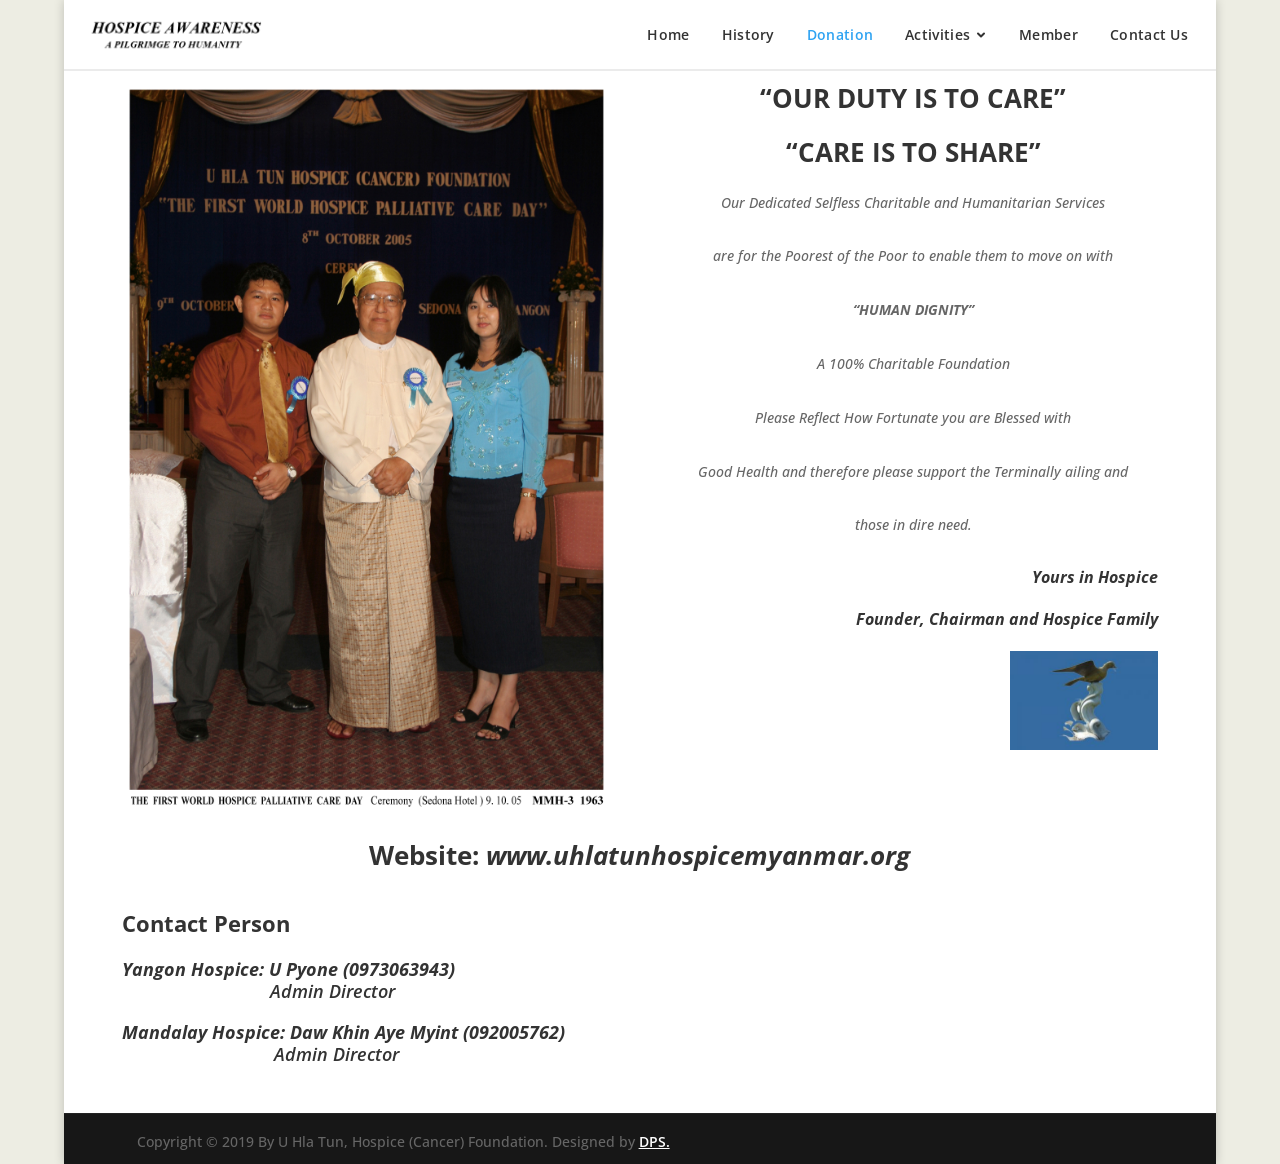
<file: donate.html>
<!DOCTYPE html>

<html lang="en-US">
<head>
<meta charset="utf-8"/>
<meta content="IE=edge" http-equiv="X-UA-Compatible"/>
<title>Donate | uhlatunhospicemyanmar.org</title>
<style type="text/css">
      img.wp-smiley,
      img.emoji {
        display: inline !important;
        border: none !important;
        box-shadow: none !important;
        height: 1em !important;
        width: 1em !important;
        margin: 0 0.07em !important;
        vertical-align: -0.1em !important;
        background: none !important;
        padding: 0 !important;
      }
    </style>
<link href="https://uhlatunhospicemyanmar.org/donate.html" rel="canonical"/>
<meta content="width=device-width, initial-scale=1.0, maximum-scale=1.0, user-scalable=0" name="viewport"/>
<style id="custom-background-css" type="text/css">
      body.custom-background {
        background-color: #edede3;
      }
    </style>
<link href="assets/images/cropped-Hospice-logo-new-32x32.jpg" rel="icon" sizes="32x32"/>
<link href="assets/images/cropped-Hospice-logo-new-192x192.jpg" rel="icon" sizes="192x192"/>
<link href="assets/images/cropped-Hospice-logo-new-180x180.jpg" rel="apple-touch-icon-precomposed"/>
<meta content="https://uhlatunhospicemyanmar.org/wp-content/uploads/2019/06/cropped-Hospice-logo-new-270x270.jpg" name="msapplication-TileImage"/>
  <link rel="preconnect" href="https://fonts.googleapis.com">
  <link rel="preconnect" href="https://fonts.gstatic.com" crossorigin>
  <link href="https://fonts.googleapis.com/css2?family=Noto+Sans+Myanmar:wght@300;400;500;600;700&family=Open+Sans:ital,wght@0,300;0,400;0,600;0,700;0,800;1,300;1,400;1,600;1,700;1,800&display=swap" rel="stylesheet">
<link href="assets/css/uaf.css" rel="stylesheet"/><link href="assets/css/dashicons.min.css" rel="stylesheet"/><link href="assets/css/divi-style.css" rel="stylesheet"/><link href="assets/css/et-global.css" rel="stylesheet"/>  <link href="assets/css/theme.css?v=2.1" rel="stylesheet" />
  <link href="assets/css/header.css?v=2.1" rel="stylesheet" />
  <link href="assets/css/custom.css?v=2.1" rel="stylesheet" /></head>
<body class="page-template-default page page-id-172 custom-background et_pb_button_helper_class et_fixed_nav et_boxed_layout et_show_nav et_cover_background et_pb_gutter et_pb_gutters3 et_primary_nav_dropdown_animation_expand et_secondary_nav_dropdown_animation_fade et_pb_footer_columns4 et_header_style_left et_pb_pagebuilder_layout et_right_sidebar et_divi_theme et-db et_minified_js et_minified_css" data-rsssl="1">
<div id="page-container">
    <header class="site-header" id="main-header">
      <div class="site-header-inner">
        <a href="index.html" class="site-logo-link">
          <img src="assets/images/logo.png" alt="U Hla Tun Hospice Myanmar" class="site-logo-img" />
        </a>
        <nav class="site-desktop-nav" aria-label="Main Navigation">
          <ul class="site-nav-list">
            <li class="site-nav-item"><a href="index.html" class="site-nav-link">Home</a></li>
            <li class="site-nav-item"><a href="history.html" class="site-nav-link">History</a></li>
            <li class="site-nav-item"><a href="donation.html" class="site-nav-link">Donation</a></li>
            <li class="site-nav-item has-dropdown">
              <a href="#" class="site-nav-link dropdown-toggle">
                Activities
                <svg class="dropdown-icon" width="12" height="12" viewBox="0 0 12 12" fill="none" stroke="currentColor" stroke-width="2" stroke-linecap="round" stroke-linejoin="round"><polyline points="3 4.5 6 7.5 9 4.5"></polyline></svg>
              </a>
              <ul class="site-dropdown-menu">
                <li><a href="international-links.html">International Link</a></li>
                <li><a href="annual-meeting.html">Annual Meeting</a></li>
                <li><a href="member-activity.html">Member Activity</a></li>
                <li><a href="patient-activity.html">Patient Activity</a></li>
                <li><a href="training-program.html">Training Program</a></li>
                <li><a href="special-visits.html">Special Visits</a></li>
              </ul>
            </li>
            <li class="site-nav-item"><a href="member.html" class="site-nav-link">Member</a></li>
            <li class="site-nav-item"><a href="contact-us.html" class="site-nav-link">Contact Us</a></li>
          </ul>
        </nav>
        <button class="site-mobile-toggle" aria-label="Toggle navigation menu" aria-expanded="false">
          <span class="hamburger-bar"></span>
          <span class="hamburger-bar"></span>
          <span class="hamburger-bar"></span>
        </button>
      </div>
      <nav class="site-mobile-drawer" aria-label="Mobile Navigation">
        <ul class="site-mobile-list">
          <li class="site-mobile-item"><a href="index.html" class="site-mobile-link">Home</a></li>
          <li class="site-mobile-item"><a href="history.html" class="site-mobile-link">History</a></li>
          <li class="site-mobile-item"><a href="donation.html" class="site-mobile-link">Donation</a></li>
          <li class="site-mobile-item has-subitems">
            <div class="mobile-subitems-header">
              <a href="#" class="site-mobile-link">Activities</a>
            </div>
            <ul class="site-mobile-sublist">
              <li><a href="international-links.html">International Link</a></li>
              <li><a href="annual-meeting.html">Annual Meeting</a></li>
              <li><a href="member-activity.html">Member Activity</a></li>
              <li><a href="patient-activity.html">Patient Activity</a></li>
              <li><a href="training-program.html">Training Program</a></li>
              <li><a href="special-visits.html">Special Visits</a></li>
            </ul>
          </li>
          <li class="site-mobile-item"><a href="member.html" class="site-mobile-link">Member</a></li>
          <li class="site-mobile-item"><a href="contact-us.html" class="site-mobile-link">Contact Us</a></li>
        </ul>
      </nav>
    </header>
<div id="et-main-area">
<div id="main-content">
<article class="post-172 page type-page status-publish hentry" id="post-172">
<div class="entry-content">
<div class="et-boc" id="et-boc">
<div class="et_builder_inner_content et_pb_gutters3">
<div class="et_pb_section et_pb_section_0 et_section_regular">
<div class="et_pb_row et_pb_row_0">
<div class="et_pb_column et_pb_column_1_2 et_pb_column_0 et_pb_css_mix_blend_mode_passthrough">
<div class="et_pb_module et_pb_image et_pb_image_0 et_always_center_on_mobile">
<span class="et_pb_image_wrap"><img alt="" src="assets/images/1963.jpg"/></span>
</div>
</div>
<div class="et_pb_column et_pb_column_1_2 et_pb_column_1 et_pb_css_mix_blend_mode_passthrough et-last-child">
<div class="et_pb_module et_pb_text et_pb_text_0 et_pb_bg_layout_light et_pb_text_align_left">
<div class="et_pb_text_inner">
<h2 style="text-align: center">
<strong>“OUR DUTY IS TO CARE”</strong>
</h2>
<h2 style="text-align: center">
<strong>“CARE IS TO SHARE”</strong>
</h2>
<p style="text-align: center">
<em>Our Dedicated Selfless Charitable and
                                Humanitarian Services</em>
</p>
<p style="text-align: center">
<em>are for the Poorest of the Poor to enable them
                                to move on with</em>
</p>
<p style="text-align: center">
<strong><em>“HUMAN DIGNITY”</em></strong>
</p>
<p style="text-align: center">
<em>A 100% Charitable Foundation</em>
</p>
<p style="text-align: center">
<em>Please Reflect How Fortunate you are Blessed
                                with</em>
</p>
<p style="text-align: center">
<em>Good Health and therefore please support the
                                Terminally ailing and
                              </em>
</p>
<p style="text-align: center">
<em>those in dire need.</em>
</p>
<h5 style="text-align: right">
<strong><em>Yours in Hospice </em></strong>
</h5>
<h5 style="text-align: right">
<strong><em>Founder, Chairman and Hospice Family</em></strong>
</h5>
<p>
<em><img alt="" class="alignnone wp-image-180 alignright" height="98" sizes="(max-width: 148px) 100vw, 148px" src="assets/images/logo1-300x200.jpg" width="148"/></em>
</p>
</div>
</div>
</div>
</div>
<div class="et_pb_row et_pb_row_1">
<div class="et_pb_column et_pb_column_4_4 et_pb_column_2 et_pb_css_mix_blend_mode_passthrough et-last-child">
<div class="et_pb_module et_pb_text et_pb_text_1 et_pb_bg_layout_light et_pb_text_align_left">
<div class="et_pb_text_inner">
<h2 style="text-align: center">
<strong>Website</strong>:
                              <em>www.uhlatunhospicemyanmar.org</em>
</h2>
</div>
</div>
<div class="et_pb_module et_pb_text et_pb_text_2 et_pb_bg_layout_light et_pb_text_align_left">
<div class="et_pb_text_inner">
<h3><strong>Contact Person</strong></h3>
<h4>
<em><strong>Yangon Hospice: U Pyone (0973063943)</strong></em><br/>
<em style="margin-left: 133px">   Admin Director</em>
</h4>
<h4>
<em><strong>Mandalay </strong></em><em><strong>Hospice</strong></em><em><strong>: Daw Khin Aye Myint (092005762)</strong></em><br/>
<em style="margin-left: 152px">Admin Director</em>
</h4>
<h4></h4>
</div>
</div>
</div>
</div>
</div>
</div>
</div>
</div>
</article>
</div>
      <footer id="main-footer">
        <div id="footer-bottom">
          <div class="container clearfix">
            <ul class="et-social-icons"></ul>
            <div id="footer-info">Copyright &copy; 2019 By U Hla Tun, Hospice (Cancer) Foundation. Designed by <a href="http://dpsmap.com/" rel="noopener noreferrer" target="_blank">DPS.</a></div>
          </div>
        </div>
      </footer>
</div>
</div>
<noscript></noscript>
<script type="text/javascript">
      var et_animation_data = [];
    </script>
<script src="assets/js/main.js?v=2.1"></script></body>
</html>
</file>
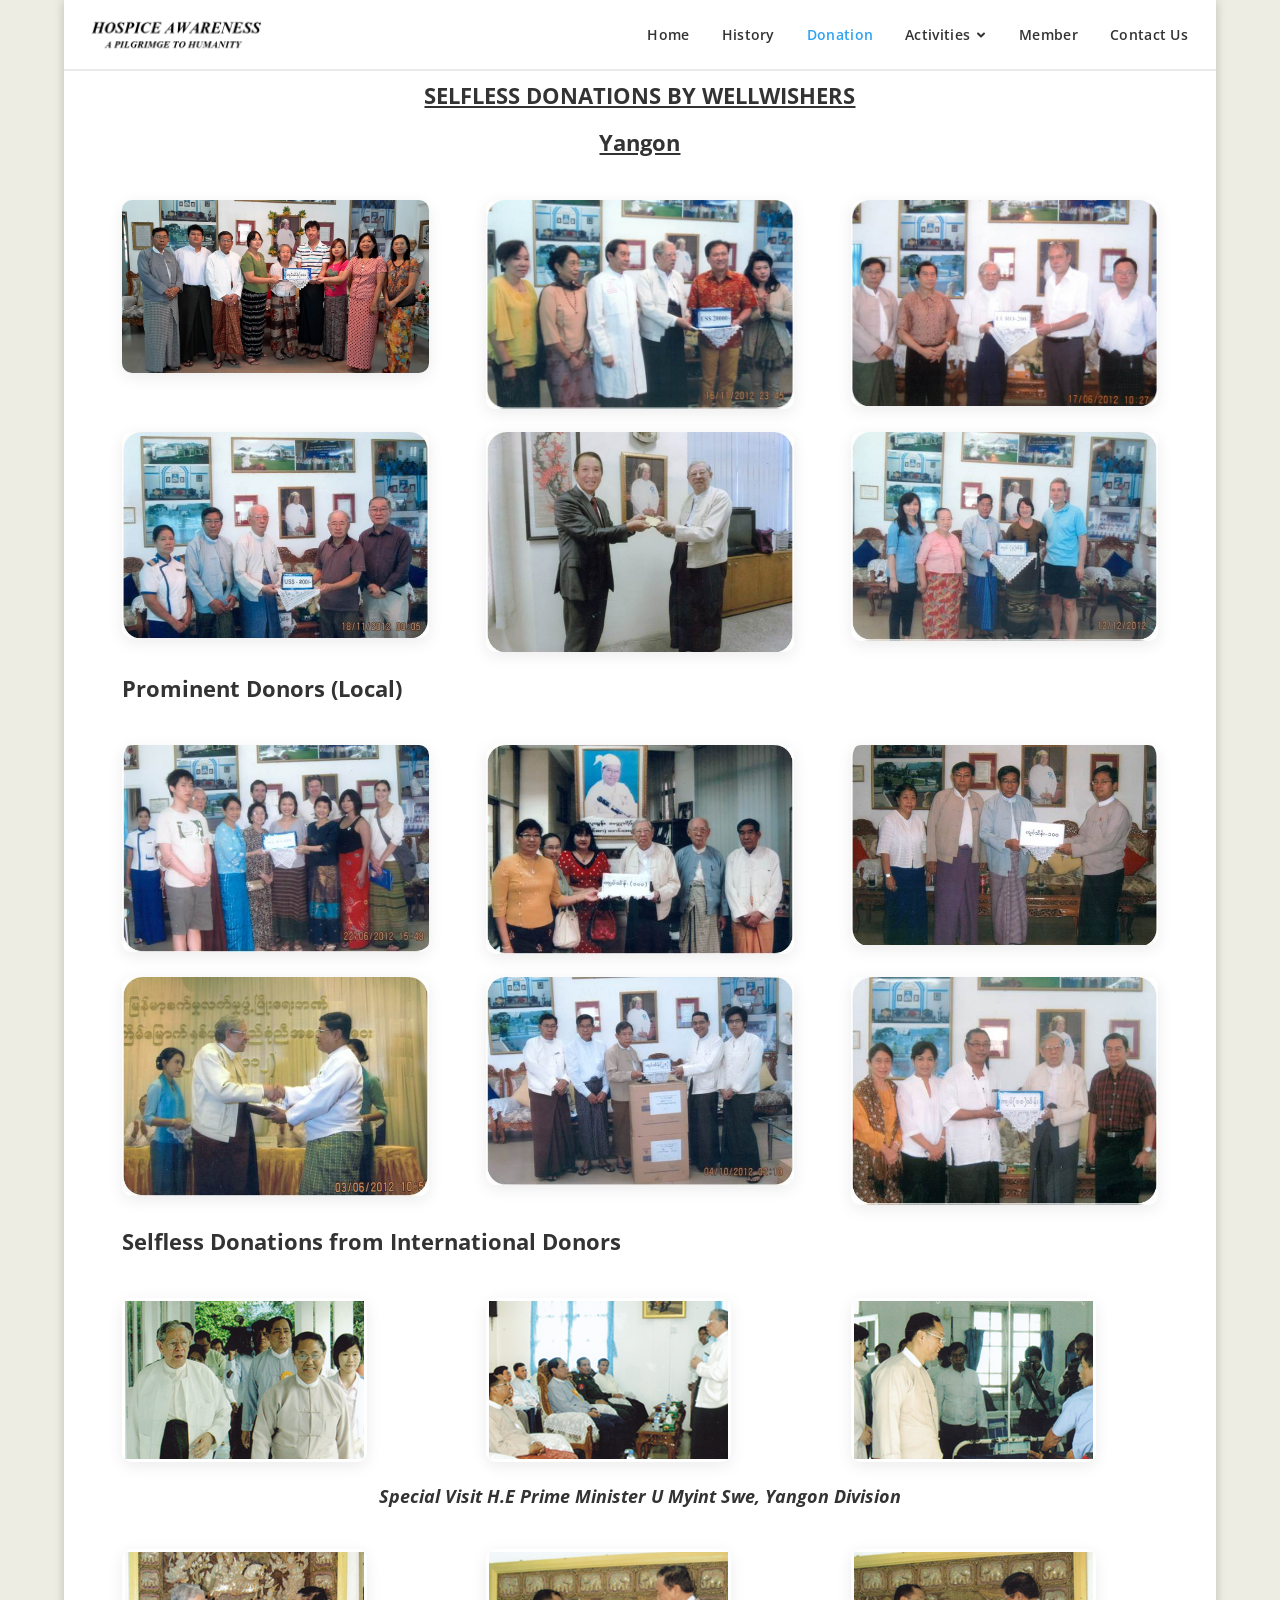
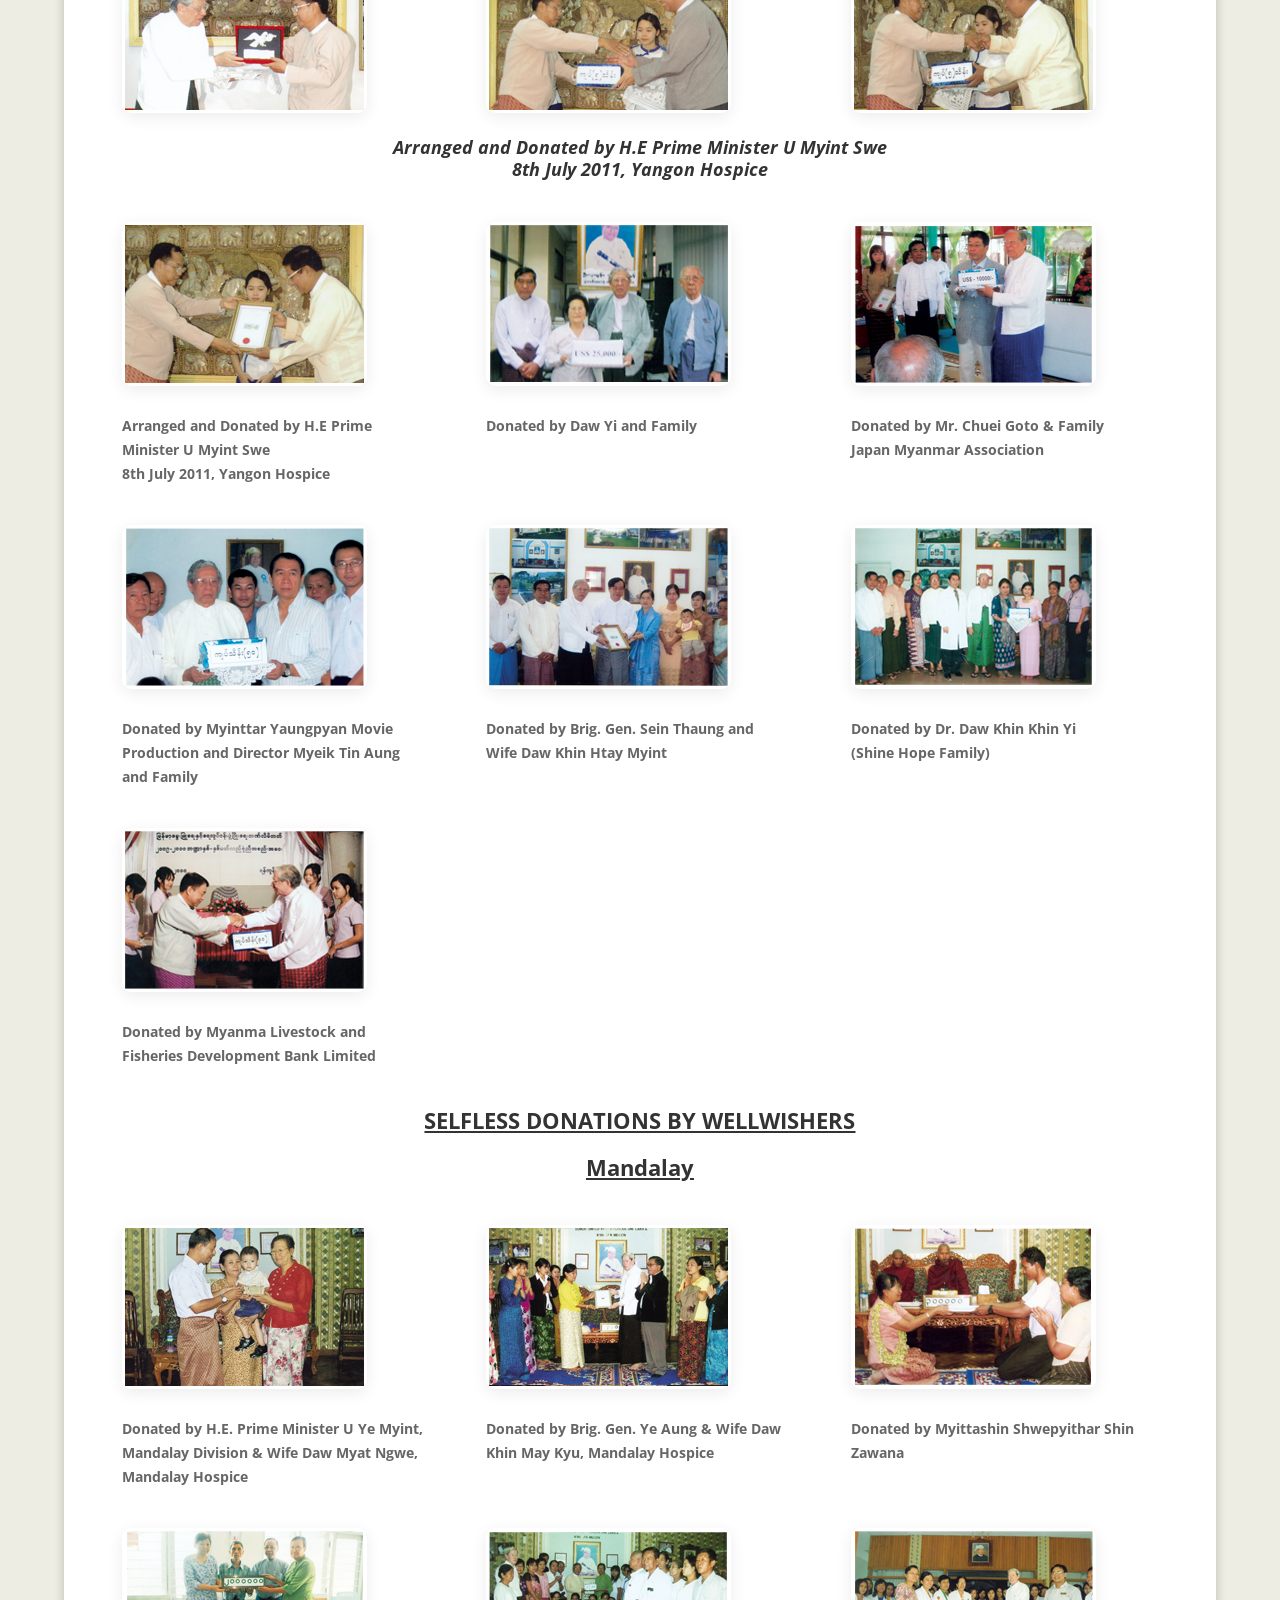
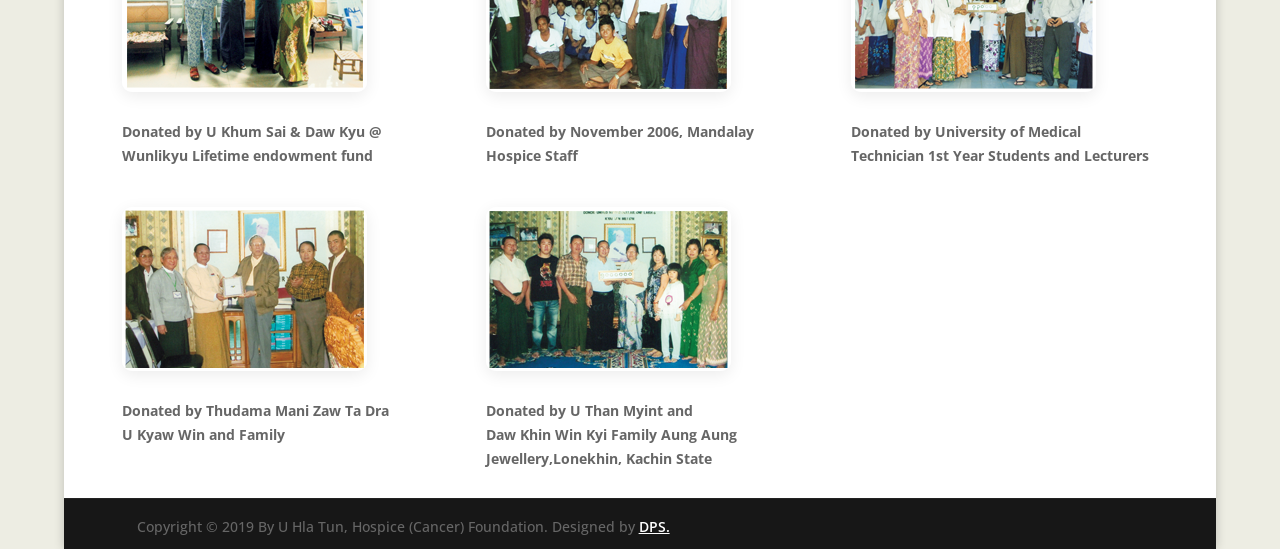
<file: donation.html>
<!DOCTYPE html>

<html lang="en-US">
<head>
<meta charset="utf-8"/>
<meta content="IE=edge" http-equiv="X-UA-Compatible"/>
<title>Donation | uhlatunhospicemyanmar.org</title>
<style type="text/css">
      img.wp-smiley,
      img.emoji {
        display: inline !important;
        border: none !important;
        box-shadow: none !important;
        height: 1em !important;
        width: 1em !important;
        margin: 0 0.07em !important;
        vertical-align: -0.1em !important;
        background: none !important;
        padding: 0 !important;
      }
    </style>
<link href="https://uhlatunhospicemyanmar.org/donation.html" rel="canonical"/>
<meta content="width=device-width, initial-scale=1.0, maximum-scale=1.0, user-scalable=0" name="viewport"/>
<style id="custom-background-css" type="text/css">
      body.custom-background {
        background-color: #edede3;
      }
    </style>
<link href="assets/images/cropped-Hospice-logo-new-32x32.jpg" rel="icon" sizes="32x32"/>
<link href="assets/images/cropped-Hospice-logo-new-192x192.jpg" rel="icon" sizes="192x192"/>
<link href="assets/images/cropped-Hospice-logo-new-180x180.jpg" rel="apple-touch-icon-precomposed"/>
<meta content="https://uhlatunhospicemyanmar.org/wp-content/uploads/2019/06/cropped-Hospice-logo-new-270x270.jpg" name="msapplication-TileImage"/>
  <link rel="preconnect" href="https://fonts.googleapis.com">
  <link rel="preconnect" href="https://fonts.gstatic.com" crossorigin>
  <link href="https://fonts.googleapis.com/css2?family=Noto+Sans+Myanmar:wght@300;400;500;600;700&family=Open+Sans:ital,wght@0,300;0,400;0,600;0,700;0,800;1,300;1,400;1,600;1,700;1,800&display=swap" rel="stylesheet">
<link href="assets/css/uaf.css" rel="stylesheet"/><link href="assets/css/dashicons.min.css" rel="stylesheet"/><link href="assets/css/divi-style.css" rel="stylesheet"/><link href="assets/css/et-global.css" rel="stylesheet"/>  <link href="assets/css/theme.css?v=2.1" rel="stylesheet" />
  <link href="assets/css/header.css?v=2.1" rel="stylesheet" />
  <link href="assets/css/custom.css?v=2.1" rel="stylesheet" /><link href="assets/css/gallery-lightbox.css" rel="stylesheet"/></head>
<body class="page-template-default page page-id-13 custom-background et_pb_button_helper_class et_fixed_nav et_boxed_layout et_show_nav et_cover_background et_pb_gutter et_pb_gutters3 et_primary_nav_dropdown_animation_expand et_secondary_nav_dropdown_animation_fade et_pb_footer_columns4 et_header_style_left et_pb_pagebuilder_layout et_right_sidebar et_divi_theme et-db et_minified_js et_minified_css" data-rsssl="1">
<div id="page-container">
    <header class="site-header" id="main-header">
      <div class="site-header-inner">
        <a href="index.html" class="site-logo-link">
          <img src="assets/images/logo.png" alt="U Hla Tun Hospice Myanmar" class="site-logo-img" />
        </a>
        <nav class="site-desktop-nav" aria-label="Main Navigation">
          <ul class="site-nav-list">
            <li class="site-nav-item"><a href="index.html" class="site-nav-link">Home</a></li>
            <li class="site-nav-item"><a href="history.html" class="site-nav-link">History</a></li>
            <li class="site-nav-item"><a href="donation.html" class="site-nav-link">Donation</a></li>
            <li class="site-nav-item has-dropdown">
              <a href="#" class="site-nav-link dropdown-toggle">
                Activities
                <svg class="dropdown-icon" width="12" height="12" viewBox="0 0 12 12" fill="none" stroke="currentColor" stroke-width="2" stroke-linecap="round" stroke-linejoin="round"><polyline points="3 4.5 6 7.5 9 4.5"></polyline></svg>
              </a>
              <ul class="site-dropdown-menu">
                <li><a href="international-links.html">International Link</a></li>
                <li><a href="annual-meeting.html">Annual Meeting</a></li>
                <li><a href="member-activity.html">Member Activity</a></li>
                <li><a href="patient-activity.html">Patient Activity</a></li>
                <li><a href="training-program.html">Training Program</a></li>
                <li><a href="special-visits.html">Special Visits</a></li>
              </ul>
            </li>
            <li class="site-nav-item"><a href="member.html" class="site-nav-link">Member</a></li>
            <li class="site-nav-item"><a href="contact-us.html" class="site-nav-link">Contact Us</a></li>
          </ul>
        </nav>
        <button class="site-mobile-toggle" aria-label="Toggle navigation menu" aria-expanded="false">
          <span class="hamburger-bar"></span>
          <span class="hamburger-bar"></span>
          <span class="hamburger-bar"></span>
        </button>
      </div>
      <nav class="site-mobile-drawer" aria-label="Mobile Navigation">
        <ul class="site-mobile-list">
          <li class="site-mobile-item"><a href="index.html" class="site-mobile-link">Home</a></li>
          <li class="site-mobile-item"><a href="history.html" class="site-mobile-link">History</a></li>
          <li class="site-mobile-item"><a href="donation.html" class="site-mobile-link">Donation</a></li>
          <li class="site-mobile-item has-subitems">
            <div class="mobile-subitems-header">
              <a href="#" class="site-mobile-link">Activities</a>
            </div>
            <ul class="site-mobile-sublist">
              <li><a href="international-links.html">International Link</a></li>
              <li><a href="annual-meeting.html">Annual Meeting</a></li>
              <li><a href="member-activity.html">Member Activity</a></li>
              <li><a href="patient-activity.html">Patient Activity</a></li>
              <li><a href="training-program.html">Training Program</a></li>
              <li><a href="special-visits.html">Special Visits</a></li>
            </ul>
          </li>
          <li class="site-mobile-item"><a href="member.html" class="site-mobile-link">Member</a></li>
          <li class="site-mobile-item"><a href="contact-us.html" class="site-mobile-link">Contact Us</a></li>
        </ul>
      </nav>
    </header>
<div id="et-main-area">
<div id="main-content">
<article class="post-13 page type-page status-publish hentry" id="post-13">
<div class="entry-content">
<div class="et-boc" id="et-boc">
<div class="et_builder_inner_content et_pb_gutters3">
<div class="et_pb_section et_pb_section_0 et_section_regular">
<div class="et_pb_row et_pb_row_0">
<div class="et_pb_column et_pb_column_4_4 et_pb_column_0 et_pb_css_mix_blend_mode_passthrough et-last-child">
<div class="et_pb_module et_pb_text et_pb_text_0 et_pb_bg_layout_light et_pb_text_align_left">
<div class="et_pb_text_inner">
<h3 align="center">
<strong><span class="style9"><u>SELFLESS DONATIONS BY WELLWISHERS</u></span></strong>
</h3>
<h3 align="center">
<strong><span class="style9"><u>Yangon</u></span></strong>
</h3>
</div>
</div>
</div>
</div>
<div class="et_pb_row et_pb_row_1">
<div class="et_pb_column et_pb_column_1_3 et_pb_column_1 et_pb_css_mix_blend_mode_passthrough">
<div class="et_pb_module et_pb_image et_pb_image_0 et_always_center_on_mobile">
<a class="et_pb_lightbox_image" href="assets/images/20160505_115107.jpg" title=""><span class="et_pb_image_wrap"><img alt="" src="assets/images/20160505_115107.jpg"/></span></a>
</div>
</div>
<div class="et_pb_column et_pb_column_1_3 et_pb_column_2 et_pb_css_mix_blend_mode_passthrough">
<div class="et_pb_module et_pb_image et_pb_image_1 et_always_center_on_mobile">
<a class="et_pb_lightbox_image" href="assets/images/d5.jpg" title=""><span class="et_pb_image_wrap"><img alt="" src="assets/images/d5.jpg"/></span></a>
</div>
</div>
<div class="et_pb_column et_pb_column_1_3 et_pb_column_3 et_pb_css_mix_blend_mode_passthrough et-last-child">
<div class="et_pb_module et_pb_image et_pb_image_2 et_always_center_on_mobile">
<a class="et_pb_lightbox_image" href="assets/images/d4.jpg" title=""><span class="et_pb_image_wrap"><img alt="" src="assets/images/d4.jpg"/></span></a>
</div>
</div>
</div>
<div class="et_pb_row et_pb_row_2">
<div class="et_pb_column et_pb_column_1_3 et_pb_column_4 et_pb_css_mix_blend_mode_passthrough">
<div class="et_pb_module et_pb_image et_pb_image_3 et_always_center_on_mobile">
<a class="et_pb_lightbox_image" href="assets/images/d3.jpg" title=""><span class="et_pb_image_wrap"><img alt="" src="assets/images/d3.jpg"/></span></a>
</div>
</div>
<div class="et_pb_column et_pb_column_1_3 et_pb_column_5 et_pb_css_mix_blend_mode_passthrough">
<div class="et_pb_module et_pb_image et_pb_image_4 et_always_center_on_mobile">
<a class="et_pb_lightbox_image" href="assets/images/d2.jpg" title=""><span class="et_pb_image_wrap"><img alt="" src="assets/images/d2.jpg"/></span></a>
</div>
</div>
<div class="et_pb_column et_pb_column_1_3 et_pb_column_6 et_pb_css_mix_blend_mode_passthrough et-last-child">
<div class="et_pb_module et_pb_image et_pb_image_5 et_always_center_on_mobile">
<a class="et_pb_lightbox_image" href="assets/images/d8.jpg" title=""><span class="et_pb_image_wrap"><img alt="" src="assets/images/d8.jpg"/></span></a>
</div>
</div>
</div>
<div class="et_pb_row et_pb_row_3">
<div class="et_pb_column et_pb_column_4_4 et_pb_column_7 et_pb_css_mix_blend_mode_passthrough et-last-child">
<div class="et_pb_module et_pb_text et_pb_text_1 et_pb_bg_layout_light et_pb_text_align_left">
<div class="et_pb_text_inner">
<h3><strong>Prominent Donors (Local)</strong></h3>
</div>
</div>
</div>
</div>
<div class="et_pb_row et_pb_row_4">
<div class="et_pb_column et_pb_column_1_3 et_pb_column_8 et_pb_css_mix_blend_mode_passthrough">
<div class="et_pb_module et_pb_image et_pb_image_6 et_always_center_on_mobile">
<a class="et_pb_lightbox_image" href="assets/images/d6.jpg" title=""><span class="et_pb_image_wrap"><img alt="" src="assets/images/d6.jpg"/></span></a>
</div>
</div>
<div class="et_pb_column et_pb_column_1_3 et_pb_column_9 et_pb_css_mix_blend_mode_passthrough">
<div class="et_pb_module et_pb_image et_pb_image_7 et_always_center_on_mobile">
<span class="et_pb_image_wrap"><img alt="" src="assets/images/d7.jpg"/></span>
</div>
</div>
<div class="et_pb_column et_pb_column_1_3 et_pb_column_10 et_pb_css_mix_blend_mode_passthrough et-last-child">
<div class="et_pb_module et_pb_image et_pb_image_8 et_always_center_on_mobile">
<a class="et_pb_lightbox_image" href="assets/images/d10.jpg" title=""><span class="et_pb_image_wrap"><img alt="" src="assets/images/d10.jpg"/></span></a>
</div>
</div>
</div>
<div class="et_pb_row et_pb_row_5">
<div class="et_pb_column et_pb_column_1_3 et_pb_column_11 et_pb_css_mix_blend_mode_passthrough">
<div class="et_pb_module et_pb_image et_pb_image_9 et_always_center_on_mobile">
<a class="et_pb_lightbox_image" href="assets/images/d11.jpg" title=""><span class="et_pb_image_wrap"><img alt="" src="assets/images/d11.jpg"/></span></a>
</div>
</div>
<div class="et_pb_column et_pb_column_1_3 et_pb_column_12 et_pb_css_mix_blend_mode_passthrough">
<div class="et_pb_module et_pb_image et_pb_image_10 et_always_center_on_mobile">
<a class="et_pb_lightbox_image" href="assets/images/d9.jpg" title=""><span class="et_pb_image_wrap"><img alt="" src="assets/images/d9.jpg"/></span></a>
</div>
</div>
<div class="et_pb_column et_pb_column_1_3 et_pb_column_13 et_pb_css_mix_blend_mode_passthrough et-last-child">
<div class="et_pb_module et_pb_image et_pb_image_11 et_always_center_on_mobile">
<a class="et_pb_lightbox_image" href="assets/images/d12.jpg" title=""><span class="et_pb_image_wrap"><img alt="" src="assets/images/d12.jpg"/></span></a>
</div>
</div>
</div>
<div class="et_pb_row et_pb_row_6">
<div class="et_pb_column et_pb_column_4_4 et_pb_column_14 et_pb_css_mix_blend_mode_passthrough et-last-child">
<div class="et_pb_module et_pb_text et_pb_text_2 et_pb_bg_layout_light et_pb_text_align_left">
<div class="et_pb_text_inner">
<h3>
<strong>Selfless Donations from International
                                Donors</strong>
</h3>
</div>
</div>
</div>
</div>
<div class="et_pb_row et_pb_row_7">
<div class="et_pb_column et_pb_column_1_3 et_pb_column_15 et_pb_css_mix_blend_mode_passthrough">
<div class="et_pb_module et_pb_image et_pb_image_12 et_always_center_on_mobile">
<span class="et_pb_image_wrap"><img alt="" src="assets/images/donation13.png"/></span>
</div>
</div>
<div class="et_pb_column et_pb_column_1_3 et_pb_column_16 et_pb_css_mix_blend_mode_passthrough">
<div class="et_pb_module et_pb_image et_pb_image_13 et_always_center_on_mobile">
<span class="et_pb_image_wrap"><img alt="" src="assets/images/donation14.png"/></span>
</div>
</div>
<div class="et_pb_column et_pb_column_1_3 et_pb_column_17 et_pb_css_mix_blend_mode_passthrough et-last-child">
<div class="et_pb_module et_pb_image et_pb_image_14 et_always_center_on_mobile">
<span class="et_pb_image_wrap"><img alt="" src="assets/images/donation15.png"/></span>
</div>
</div>
</div>
<div class="et_pb_row et_pb_row_8">
<div class="et_pb_column et_pb_column_4_4 et_pb_column_18 et_pb_css_mix_blend_mode_passthrough et-last-child">
<div class="et_pb_module et_pb_text et_pb_text_3 et_pb_bg_layout_light et_pb_text_align_left">
<div class="et_pb_text_inner">
<h4 style="text-align: center">
<em><strong>Special Visit H.E Prime Minister U Myint Swe,
                                  Yangon Division</strong></em>
</h4>
</div>
</div>
</div>
</div>
<div class="et_pb_row et_pb_row_9">
<div class="et_pb_column et_pb_column_1_3 et_pb_column_19 et_pb_css_mix_blend_mode_passthrough">
<div class="et_pb_module et_pb_image et_pb_image_15 et_always_center_on_mobile">
<span class="et_pb_image_wrap"><img alt="" src="assets/images/donation16.png"/></span>
</div>
</div>
<div class="et_pb_column et_pb_column_1_3 et_pb_column_20 et_pb_css_mix_blend_mode_passthrough">
<div class="et_pb_module et_pb_image et_pb_image_16 et_always_center_on_mobile">
<span class="et_pb_image_wrap"><img alt="" src="assets/images/donation17.png"/></span>
</div>
</div>
<div class="et_pb_column et_pb_column_1_3 et_pb_column_21 et_pb_css_mix_blend_mode_passthrough et-last-child">
<div class="et_pb_module et_pb_image et_pb_image_17 et_always_center_on_mobile">
<span class="et_pb_image_wrap"><img alt="" src="assets/images/donation18.png"/></span>
</div>
</div>
</div>
<div class="et_pb_row et_pb_row_10">
<div class="et_pb_column et_pb_column_4_4 et_pb_column_22 et_pb_css_mix_blend_mode_passthrough et-last-child">
<div class="et_pb_module et_pb_text et_pb_text_4 et_pb_bg_layout_light et_pb_text_align_left">
<div class="et_pb_text_inner">
<h4 style="text-align: center">
<em><strong>Arranged and Donated by H.E Prime Minister U
                                  Myint Swe</strong></em><br/>
<em><strong>8th July 2011, Yangon Hospice</strong></em>
</h4>
</div>
</div>
</div>
</div>
<div class="et_pb_row et_pb_row_11">
<div class="et_pb_column et_pb_column_1_3 et_pb_column_23 et_pb_css_mix_blend_mode_passthrough">
<div class="et_pb_module et_pb_image et_pb_image_18 et_always_center_on_mobile">
<span class="et_pb_image_wrap"><img alt="" src="assets/images/donation19.png"/></span>
</div>
<div class="et_pb_module et_pb_text et_pb_text_5 et_pb_bg_layout_light et_pb_text_align_left">
<div class="et_pb_text_inner">
<p>
<strong>Arranged and Donated by H.E Prime</strong><br/>
<strong>Minister U Myint Swe</strong><br/>
<strong>8th July 2011, Yangon Hospice</strong>
</p>
</div>
</div>
</div>
<div class="et_pb_column et_pb_column_1_3 et_pb_column_24 et_pb_css_mix_blend_mode_passthrough">
<div class="et_pb_module et_pb_image et_pb_image_19 et_always_center_on_mobile">
<span class="et_pb_image_wrap"><img alt="" src="assets/images/donation1.png"/></span>
</div>
<div class="et_pb_module et_pb_text et_pb_text_6 et_pb_bg_layout_light et_pb_text_align_left">
<div class="et_pb_text_inner">
<p><strong>Donated by Daw Yi and Family</strong></p>
</div>
</div>
</div>
<div class="et_pb_column et_pb_column_1_3 et_pb_column_25 et_pb_css_mix_blend_mode_passthrough et-last-child">
<div class="et_pb_module et_pb_image et_pb_image_20 et_always_center_on_mobile">
<span class="et_pb_image_wrap"><img alt="" src="assets/images/donation2.png"/></span>
</div>
<div class="et_pb_module et_pb_text et_pb_text_7 et_pb_bg_layout_light et_pb_text_align_left">
<div class="et_pb_text_inner">
<p>
<strong>Donated by Mr. Chuei Goto &amp; Family</strong><br/>
<strong>Japan Myanmar Association</strong>
</p>
</div>
</div>
</div>
</div>
<div class="et_pb_row et_pb_row_12">
<div class="et_pb_column et_pb_column_1_3 et_pb_column_26 et_pb_css_mix_blend_mode_passthrough">
<div class="et_pb_module et_pb_image et_pb_image_21 et_always_center_on_mobile">
<span class="et_pb_image_wrap"><img alt="" src="assets/images/donation3.png"/></span>
</div>
<div class="et_pb_module et_pb_text et_pb_text_8 et_pb_bg_layout_light et_pb_text_align_left">
<div class="et_pb_text_inner">
<p>
<strong>Donated by Myinttar Yaungpyan Movie </strong><br/>
<strong>Production and Director Myeik Tin Aung </strong><br/>
<strong>and Family</strong>
</p>
</div>
</div>
</div>
<div class="et_pb_column et_pb_column_1_3 et_pb_column_27 et_pb_css_mix_blend_mode_passthrough">
<div class="et_pb_module et_pb_image et_pb_image_22 et_always_center_on_mobile">
<span class="et_pb_image_wrap"><img alt="" src="assets/images/donation4.png"/></span>
</div>
<div class="et_pb_module et_pb_text et_pb_text_9 et_pb_bg_layout_light et_pb_text_align_left">
<div class="et_pb_text_inner">
<p>
<strong>Donated by Brig. Gen. Sein Thaung and</strong><br/>
<strong>Wife Daw Khin Htay Myint</strong>
</p>
</div>
</div>
</div>
<div class="et_pb_column et_pb_column_1_3 et_pb_column_28 et_pb_css_mix_blend_mode_passthrough et-last-child">
<div class="et_pb_module et_pb_image et_pb_image_23 et_always_center_on_mobile">
<span class="et_pb_image_wrap"><img alt="" src="assets/images/donation5.png"/></span>
</div>
<div class="et_pb_module et_pb_text et_pb_text_10 et_pb_bg_layout_light et_pb_text_align_left">
<div class="et_pb_text_inner">
<p>
<strong>Donated by Dr. Daw Khin Khin Yi</strong><br/>
<strong>(Shine Hope Family)</strong>
</p>
</div>
</div>
</div>
</div>
<div class="et_pb_row et_pb_row_13">
<div class="et_pb_column et_pb_column_1_3 et_pb_column_29 et_pb_css_mix_blend_mode_passthrough">
<div class="et_pb_module et_pb_image et_pb_image_24 et_always_center_on_mobile">
<span class="et_pb_image_wrap"><img alt="" src="assets/images/donation6.png"/></span>
</div>
<div class="et_pb_module et_pb_text et_pb_text_11 et_pb_bg_layout_light et_pb_text_align_left">
<div class="et_pb_text_inner">
<p>
<strong>Donated by Myanma Livestock and </strong><br/>
<strong>Fisheries </strong><strong>Development Bank Limited</strong>
</p>
</div>
</div>
</div>
<div class="et_pb_column et_pb_column_1_3 et_pb_column_30 et_pb_css_mix_blend_mode_passthrough et_pb_column_empty"></div>
<div class="et_pb_column et_pb_column_1_3 et_pb_column_31 et_pb_css_mix_blend_mode_passthrough et-last-child et_pb_column_empty"></div>
</div>
<div class="et_pb_row et_pb_row_14">
<div class="et_pb_column et_pb_column_4_4 et_pb_column_32 et_pb_css_mix_blend_mode_passthrough et-last-child">
<div class="et_pb_module et_pb_text et_pb_text_12 et_pb_bg_layout_light et_pb_text_align_left">
<div class="et_pb_text_inner">
<h3 align="center">
<strong><span class="style9"><u>SELFLESS DONATIONS BY WELLWISHERS</u></span></strong>
</h3>
<h3 align="center">
<strong><span class="style9"><u>Mandalay</u></span></strong>
</h3>
</div>
</div>
</div>
</div>
<div class="et_pb_row et_pb_row_15">
<div class="et_pb_column et_pb_column_1_3 et_pb_column_33 et_pb_css_mix_blend_mode_passthrough">
<div class="et_pb_module et_pb_image et_pb_image_25 et_always_center_on_mobile">
<span class="et_pb_image_wrap"><img alt="" src="assets/images/donation20.png"/></span>
</div>
<div class="et_pb_module et_pb_text et_pb_text_13 et_pb_bg_layout_light et_pb_text_align_left">
<div class="et_pb_text_inner">
<p>
<strong>Donated by H.E. Prime Minister U Ye
                                Myint,</strong><br/>
<strong>Mandalay Division &amp; Wife Daw Myat
                                Ngwe,</strong><br/>
<strong>Mandalay Hospice</strong>
</p>
</div>
</div>
</div>
<div class="et_pb_column et_pb_column_1_3 et_pb_column_34 et_pb_css_mix_blend_mode_passthrough">
<div class="et_pb_module et_pb_image et_pb_image_26 et_always_center_on_mobile">
<span class="et_pb_image_wrap"><img alt="" src="assets/images/donation21.png"/></span>
</div>
<div class="et_pb_module et_pb_text et_pb_text_14 et_pb_bg_layout_light et_pb_text_align_left">
<div class="et_pb_text_inner">
<p>
<strong>Donated by Brig. Gen. Ye Aung &amp; Wife
                                Daw</strong><br/>
<strong>Khin May Kyu, Mandalay Hospice</strong>
</p>
</div>
</div>
</div>
<div class="et_pb_column et_pb_column_1_3 et_pb_column_35 et_pb_css_mix_blend_mode_passthrough et-last-child">
<div class="et_pb_module et_pb_image et_pb_image_27 et_always_center_on_mobile">
<span class="et_pb_image_wrap"><img alt="" src="assets/images/donation7.png"/></span>
</div>
<div class="et_pb_module et_pb_text et_pb_text_15 et_pb_bg_layout_light et_pb_text_align_left">
<div class="et_pb_text_inner">
<p>
<strong>Donated by Myittashin Shwepyithar Shin</strong><br/>
<strong>Zawana</strong>
</p>
</div>
</div>
</div>
</div>
<div class="et_pb_row et_pb_row_16">
<div class="et_pb_column et_pb_column_1_3 et_pb_column_36 et_pb_css_mix_blend_mode_passthrough">
<div class="et_pb_module et_pb_image et_pb_image_28 et_always_center_on_mobile">
<span class="et_pb_image_wrap"><img alt="" src="assets/images/donation8.png"/></span>
</div>
<div class="et_pb_module et_pb_text et_pb_text_16 et_pb_bg_layout_light et_pb_text_align_left">
<div class="et_pb_text_inner">
<p>
<strong>Donated by U Khum Sai &amp; Daw Kyu @</strong><br/>
<strong>Wunlikyu Lifetime endowment fund</strong>
</p>
</div>
</div>
</div>
<div class="et_pb_column et_pb_column_1_3 et_pb_column_37 et_pb_css_mix_blend_mode_passthrough">
<div class="et_pb_module et_pb_image et_pb_image_29 et_always_center_on_mobile">
<span class="et_pb_image_wrap"><img alt="" src="assets/images/donation9.png"/></span>
</div>
<div class="et_pb_module et_pb_text et_pb_text_17 et_pb_bg_layout_light et_pb_text_align_left">
<div class="et_pb_text_inner">
<p>
<strong>Donated by November 2006, Mandalay</strong><br/>
<strong>Hospice Staff</strong>
</p>
</div>
</div>
</div>
<div class="et_pb_column et_pb_column_1_3 et_pb_column_38 et_pb_css_mix_blend_mode_passthrough et-last-child">
<div class="et_pb_module et_pb_image et_pb_image_30 et_always_center_on_mobile">
<span class="et_pb_image_wrap"><img alt="" src="assets/images/donation10.png"/></span>
</div>
<div class="et_pb_module et_pb_text et_pb_text_18 et_pb_bg_layout_light et_pb_text_align_left">
<div class="et_pb_text_inner">
<p>
<strong>Donated by University of Medical</strong><br/>
<strong> Technician </strong><strong>1st Year Students and Lecturers</strong>
</p>
</div>
</div>
</div>
</div>
<div class="et_pb_row et_pb_row_17">
<div class="et_pb_column et_pb_column_1_3 et_pb_column_39 et_pb_css_mix_blend_mode_passthrough">
<div class="et_pb_module et_pb_image et_pb_image_31 et_always_center_on_mobile">
<span class="et_pb_image_wrap"><img alt="" src="assets/images/donation11.png"/></span>
</div>
<div class="et_pb_module et_pb_text et_pb_text_19 et_pb_bg_layout_light et_pb_text_align_left">
<div class="et_pb_text_inner">
<p>
<strong>Donated by Thudama Mani Zaw Ta Dra</strong><br/>
<strong>U Kyaw Win and Family</strong>
</p>
</div>
</div>
</div>
<div class="et_pb_column et_pb_column_1_3 et_pb_column_40 et_pb_css_mix_blend_mode_passthrough">
<div class="et_pb_module et_pb_image et_pb_image_32 et_always_center_on_mobile">
<span class="et_pb_image_wrap"><img alt="" src="assets/images/donation12.png"/></span>
</div>
<div class="et_pb_module et_pb_text et_pb_text_20 et_pb_bg_layout_light et_pb_text_align_left">
<div class="et_pb_text_inner">
<p>
<strong>Donated by U Than Myint and</strong><br/>
<strong> Daw Khin Win </strong><strong>Kyi Family Aung Aung Jewellery,</strong><strong>Lonekhin, </strong><strong>Kachin State</strong>
</p>
</div>
</div>
</div>
<div class="et_pb_column et_pb_column_1_3 et_pb_column_41 et_pb_css_mix_blend_mode_passthrough et-last-child et_pb_column_empty"></div>
</div>
</div>
</div>
</div>
</div>
</article>
</div>
      <footer id="main-footer">
        <div id="footer-bottom">
          <div class="container clearfix">
            <ul class="et-social-icons"></ul>
            <div id="footer-info">Copyright &copy; 2019 By U Hla Tun, Hospice (Cancer) Foundation. Designed by <a href="http://dpsmap.com/" rel="noopener noreferrer" target="_blank">DPS.</a></div>
          </div>
        </div>
      </footer>
</div>
</div>
<noscript></noscript>
<script type="text/javascript">
      var et_animation_data = [];
    </script>
<script src="assets/js/main.js?v=2.1"></script><script src="assets/js/gallery-lightbox.js"></script></body>
</html>
</file>
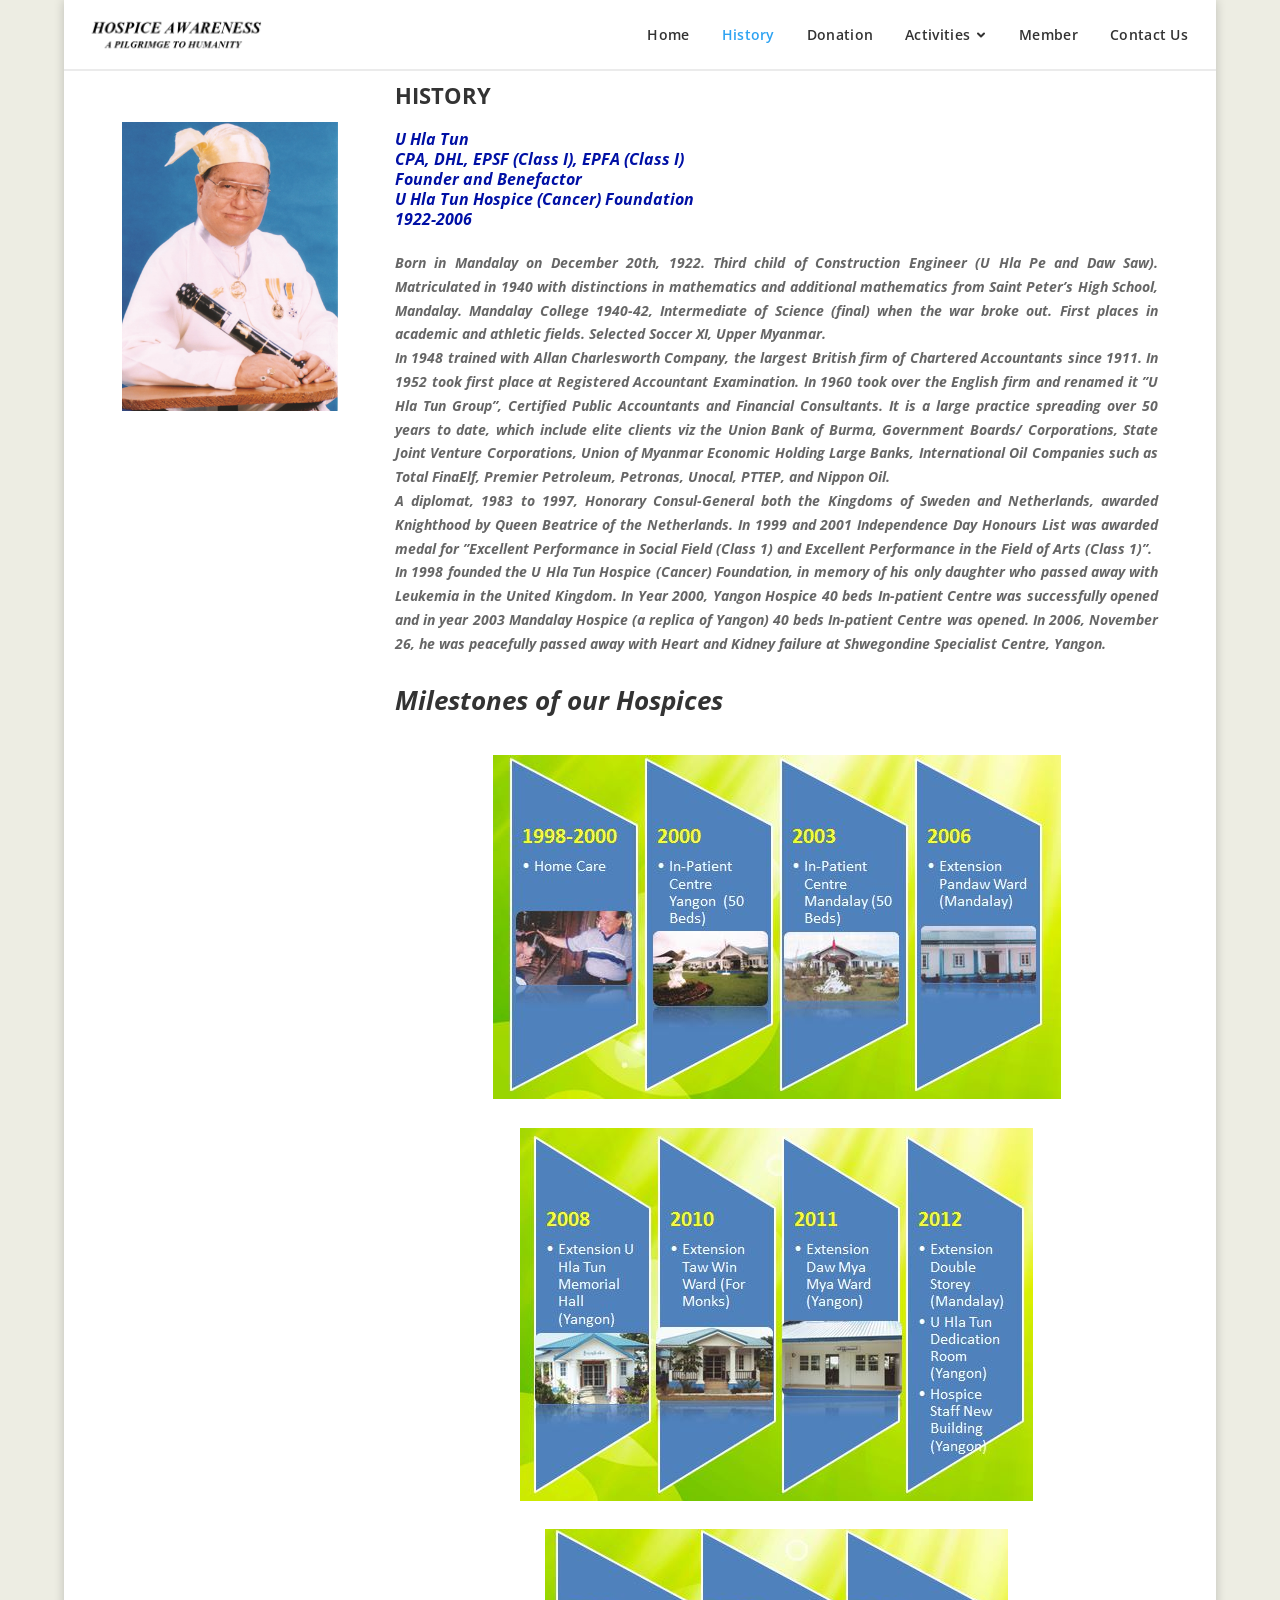
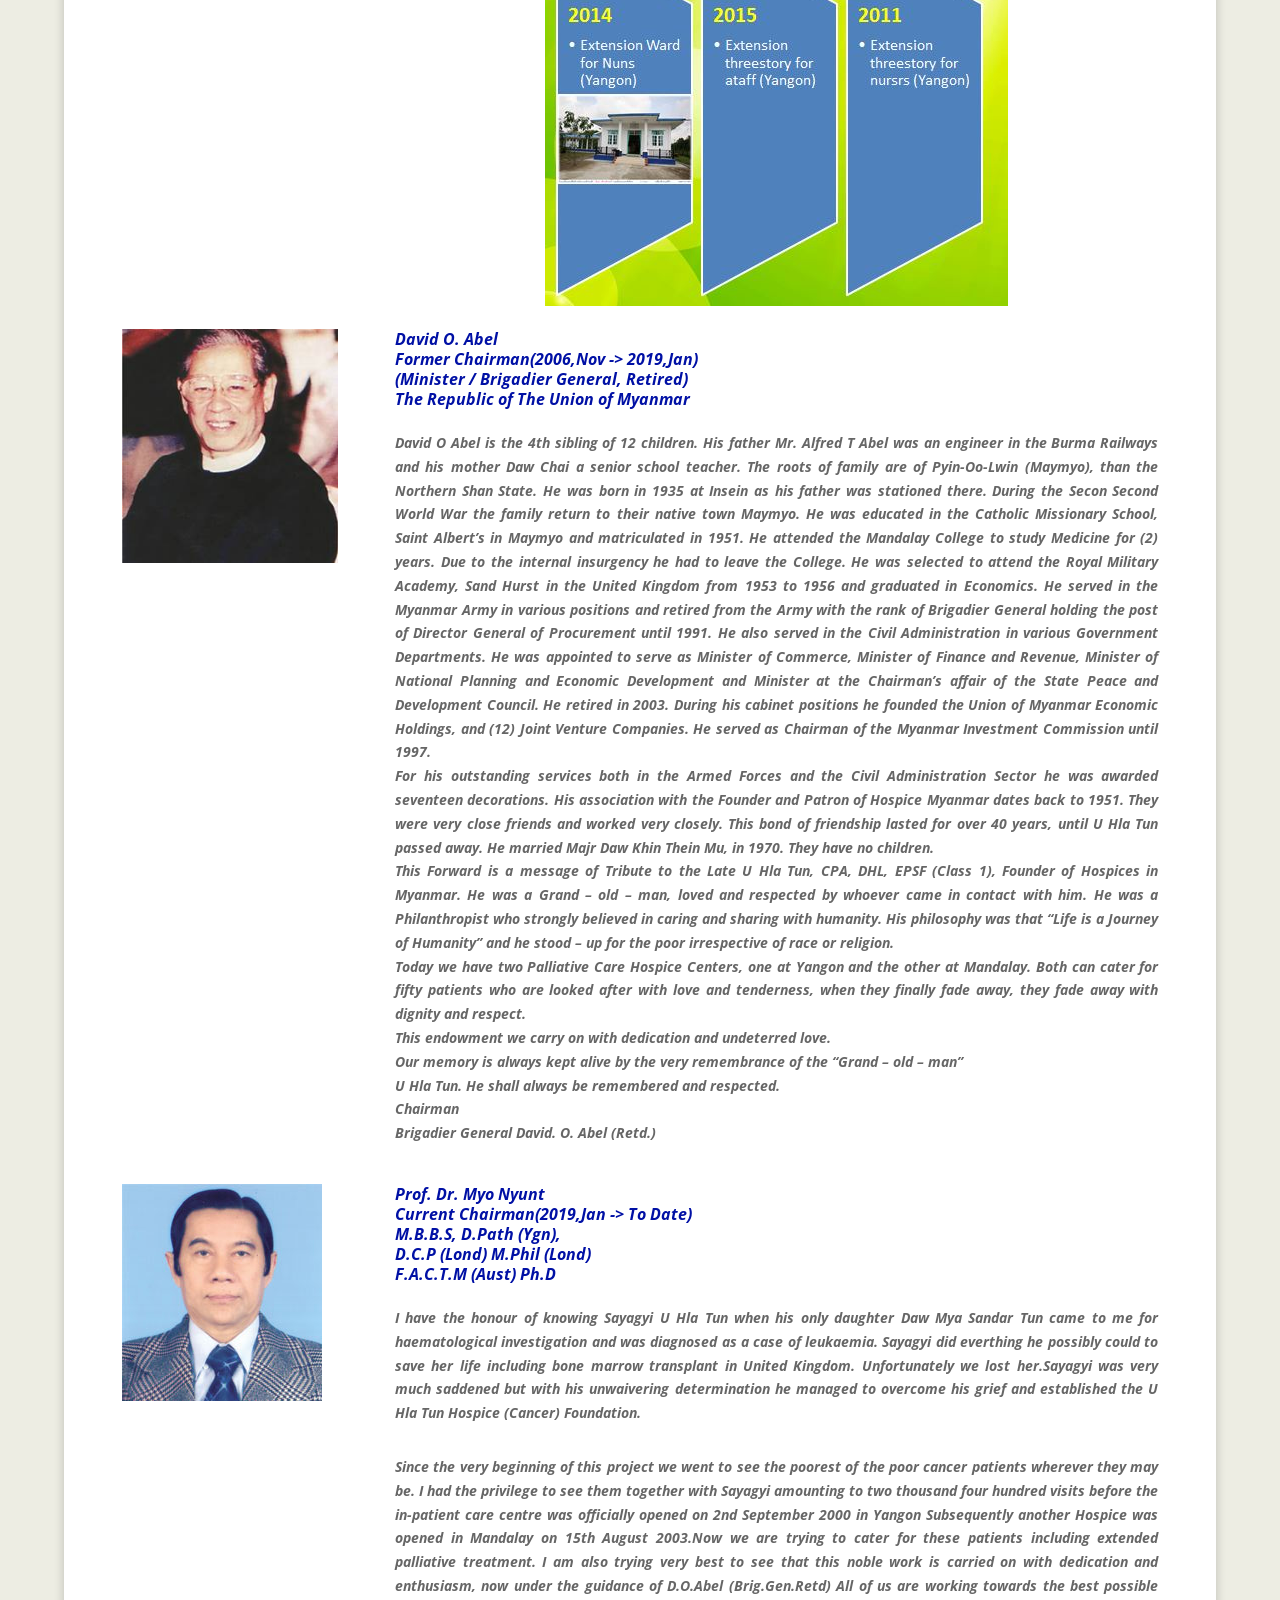
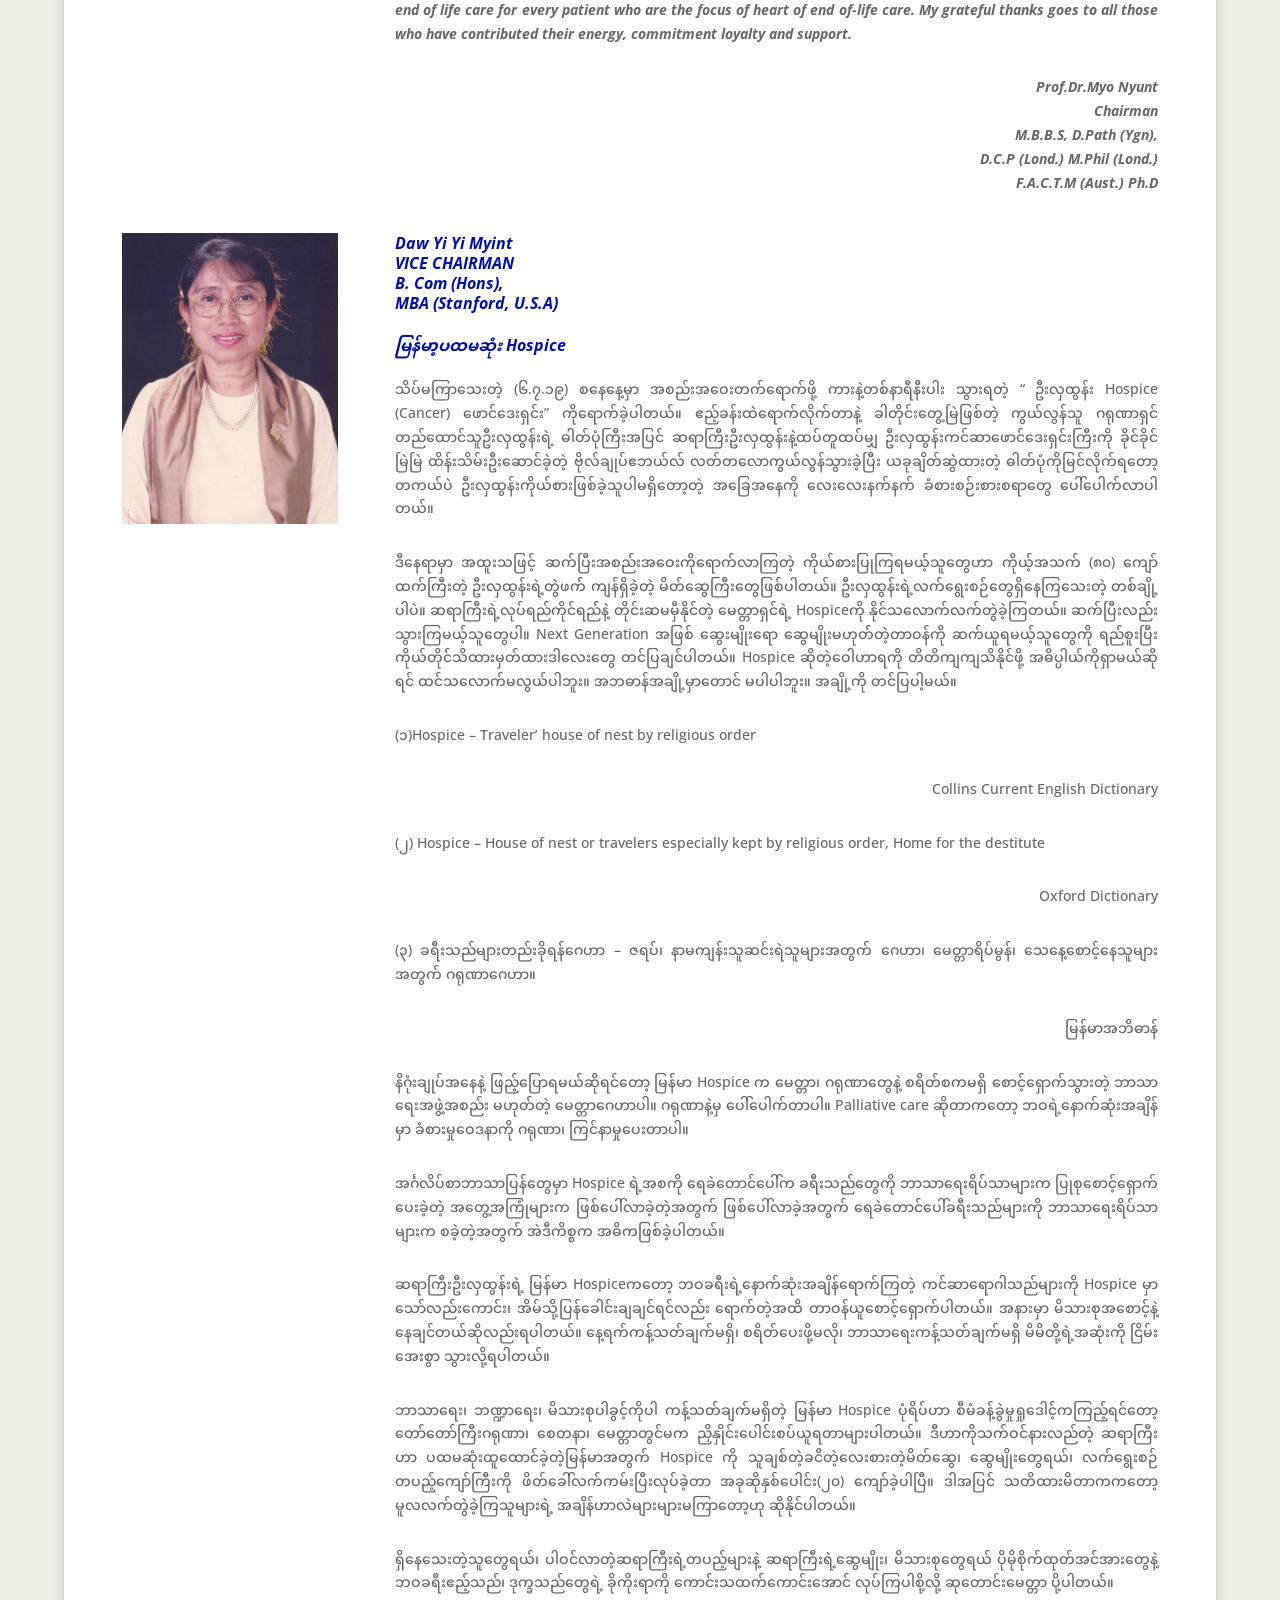
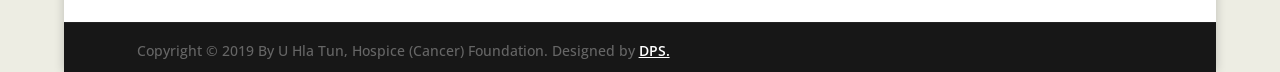
<file: history.html>
<!DOCTYPE html>

<html lang="en-US">

<head>
  <meta charset="utf-8" />
  <meta content="IE=edge" http-equiv="X-UA-Compatible" />
  <title>History | uhlatunhospicemyanmar.org</title>
  <style type="text/css">
    img.wp-smiley,
    img.emoji {
      display: inline !important;
      border: none !important;
      box-shadow: none !important;
      height: 1em !important;
      width: 1em !important;
      margin: 0 0.07em !important;
      vertical-align: -0.1em !important;
      background: none !important;
      padding: 0 !important;
    }
  </style>
  <link href="https://uhlatunhospicemyanmar.org/history.html" rel="canonical" />
  <meta content="width=device-width, initial-scale=1.0, maximum-scale=1.0, user-scalable=0" name="viewport" />
  <style id="custom-background-css" type="text/css">
    body.custom-background {
      background-color: #edede3;
    }
  </style>
  <link href="assets/images/cropped-Hospice-logo-new-32x32.jpg" rel="icon" sizes="32x32" />
  <link href="assets/images/cropped-Hospice-logo-new-192x192.jpg" rel="icon" sizes="192x192" />
  <link href="assets/images/cropped-Hospice-logo-new-180x180.jpg" rel="apple-touch-icon-precomposed" />
  <meta content="https://uhlatunhospicemyanmar.org/wp-content/uploads/2019/06/cropped-Hospice-logo-new-270x270.jpg"
    name="msapplication-TileImage" />
    <link rel="preconnect" href="https://fonts.googleapis.com">
  <link rel="preconnect" href="https://fonts.gstatic.com" crossorigin>
  <link href="https://fonts.googleapis.com/css2?family=Noto+Sans+Myanmar:wght@300;400;500;600;700&family=Open+Sans:ital,wght@0,300;0,400;0,600;0,700;0,800;1,300;1,400;1,600;1,700;1,800&display=swap" rel="stylesheet">
<link href="assets/css/uaf.css" rel="stylesheet" />
  <link href="assets/css/dashicons.min.css" rel="stylesheet" />
  <link href="assets/css/divi-style.css" rel="stylesheet" />
  <link href="assets/css/et-global.css" rel="stylesheet" />
  <link href="assets/css/et-core-12.css" rel="stylesheet" />
    <link href="assets/css/theme.css?v=2.1" rel="stylesheet" />
  <link href="assets/css/header.css?v=2.1" rel="stylesheet" />
  <link href="assets/css/custom.css?v=2.1" rel="stylesheet" />
  <link href="assets/css/gallery-lightbox.css" rel="stylesheet" />
</head>

<body
  class="page-template-default page page-id-12 custom-background et_pb_button_helper_class et_fixed_nav et_boxed_layout et_show_nav et_cover_background et_pb_gutter windows et_pb_gutters3 et_primary_nav_dropdown_animation_expand et_secondary_nav_dropdown_animation_fade et_pb_footer_columns4 et_header_style_left et_pb_pagebuilder_layout et_right_sidebar et_divi_theme et-db et_minified_js et_minified_css"
  data-rsssl="1">
  <div id="page-container">
        <header class="site-header" id="main-header">
      <div class="site-header-inner">
        <a href="index.html" class="site-logo-link">
          <img src="assets/images/logo.png" alt="U Hla Tun Hospice Myanmar" class="site-logo-img" />
        </a>
        <nav class="site-desktop-nav" aria-label="Main Navigation">
          <ul class="site-nav-list">
            <li class="site-nav-item"><a href="index.html" class="site-nav-link">Home</a></li>
            <li class="site-nav-item"><a href="history.html" class="site-nav-link">History</a></li>
            <li class="site-nav-item"><a href="donation.html" class="site-nav-link">Donation</a></li>
            <li class="site-nav-item has-dropdown">
              <a href="#" class="site-nav-link dropdown-toggle">
                Activities
                <svg class="dropdown-icon" width="12" height="12" viewBox="0 0 12 12" fill="none" stroke="currentColor" stroke-width="2" stroke-linecap="round" stroke-linejoin="round"><polyline points="3 4.5 6 7.5 9 4.5"></polyline></svg>
              </a>
              <ul class="site-dropdown-menu">
                <li><a href="international-links.html">International Link</a></li>
                <li><a href="annual-meeting.html">Annual Meeting</a></li>
                <li><a href="member-activity.html">Member Activity</a></li>
                <li><a href="patient-activity.html">Patient Activity</a></li>
                <li><a href="training-program.html">Training Program</a></li>
                <li><a href="special-visits.html">Special Visits</a></li>
              </ul>
            </li>
            <li class="site-nav-item"><a href="member.html" class="site-nav-link">Member</a></li>
            <li class="site-nav-item"><a href="contact-us.html" class="site-nav-link">Contact Us</a></li>
          </ul>
        </nav>
        <button class="site-mobile-toggle" aria-label="Toggle navigation menu" aria-expanded="false">
          <span class="hamburger-bar"></span>
          <span class="hamburger-bar"></span>
          <span class="hamburger-bar"></span>
        </button>
      </div>
      <nav class="site-mobile-drawer" aria-label="Mobile Navigation">
        <ul class="site-mobile-list">
          <li class="site-mobile-item"><a href="index.html" class="site-mobile-link">Home</a></li>
          <li class="site-mobile-item"><a href="history.html" class="site-mobile-link">History</a></li>
          <li class="site-mobile-item"><a href="donation.html" class="site-mobile-link">Donation</a></li>
          <li class="site-mobile-item has-subitems">
            <div class="mobile-subitems-header">
              <a href="#" class="site-mobile-link">Activities</a>
            </div>
            <ul class="site-mobile-sublist">
              <li><a href="international-links.html">International Link</a></li>
              <li><a href="annual-meeting.html">Annual Meeting</a></li>
              <li><a href="member-activity.html">Member Activity</a></li>
              <li><a href="patient-activity.html">Patient Activity</a></li>
              <li><a href="training-program.html">Training Program</a></li>
              <li><a href="special-visits.html">Special Visits</a></li>
            </ul>
          </li>
          <li class="site-mobile-item"><a href="member.html" class="site-mobile-link">Member</a></li>
          <li class="site-mobile-item"><a href="contact-us.html" class="site-mobile-link">Contact Us</a></li>
        </ul>
      </nav>
    </header>
    <div id="et-main-area">
      <div id="main-content">
        <article class="post-12 page type-page status-publish hentry" id="post-12">
          <div class="entry-content">
            <div class="et-boc" id="et-boc">
              <div class="et_builder_inner_content et_pb_gutters3">
                <div class="et_pb_section et_pb_section_0 et_section_regular">
                  <div class="et_pb_row et_pb_row_0">
                    <div class="et_pb_column et_pb_column_1_4 et_pb_column_0 et_pb_css_mix_blend_mode_passthrough">
                      <div class="et_pb_module et_pb_image et_pb_image_0 et_always_center_on_mobile">
                        <span class="et_pb_image_wrap"><img alt="" src="assets/images/hlatun.png" /></span>
                      </div>
                    </div>
                    <div
                      class="et_pb_column et_pb_column_3_4 et_pb_column_1 et_pb_css_mix_blend_mode_passthrough et-last-child">
                      <div
                        class="et_pb_module et_pb_text et_pb_text_0 et_pb_bg_layout_light et_pb_text_align_justified">
                        <div class="et_pb_text_inner">
                          <h3 class="style9 style10">
                            <strong>HISTORY</strong>
                          </h3>
                          <h5>
                            <strong><span class="style11">U Hla Tun<br />
                                CPA, DHL, EPSF (Class I), EPFA (Class I)<br />
                                Founder and Benefactor<br />
                                U Hla Tun Hospice (Cancer) Foundation<br />
                                1922-2006</span></strong>
                          </h5>
                          <p>
                            <em><strong>Born in Mandalay on December 20th, 1922.
                                Third child of Construction Engineer (U Hla Pe
                                and Daw Saw). Matriculated in 1940 with
                                distinctions in mathematics and additional
                                mathematics from Saint Peter’s High
                                School, Mandalay. Mandalay College 1940-42,
                                Intermediate of Science (final) when the war
                                broke out. First places in academic and
                                athletic fields. Selected Soccer XI, Upper
                                Myanmar.</strong></em><br />
                            <em><strong>In 1948 trained with Allan Charlesworth
                                Company, the largest British firm of Chartered
                                Accountants since 1911. In 1952 took first
                                place at Registered Accountant Examination. In
                                1960 took over the English firm and renamed it
                                ”U Hla Tun Group”, Certified
                                Public Accountants and Financial Consultants.
                                It is a large practice spreading over 50 years
                                to date, which include elite clients viz the
                                Union Bank of Burma, Government Boards/
                                Corporations, State Joint Venture
                                Corporations, Union of Myanmar Economic
                                Holding Large Banks, International Oil
                                Companies such as Total FinaElf, Premier
                                Petroleum, Petronas, Unocal, PTTEP, and Nippon
                                Oil.</strong></em><br />
                            <em><strong>A diplomat, 1983 to 1997, Honorary
                                Consul-General both the Kingdoms of Sweden and
                                Netherlands, awarded Knighthood by Queen
                                Beatrice of the Netherlands. In 1999 and 2001
                                Independence Day Honours List was awarded
                                medal for ”Excellent Performance in
                                Social Field (Class 1) and Excellent
                                Performance in the Field of Arts (Class
                                1)”.</strong></em><br />
                            <em><strong>In 1998 founded the U Hla Tun Hospice
                                (Cancer) Foundation, in memory of his only
                                daughter who passed away with Leukemia in the
                                United Kingdom. In Year 2000, Yangon Hospice
                                40 beds In-patient Centre was successfully
                                opened and in year 2003 Mandalay Hospice (a
                                replica of Yangon) 40 beds In-patient Centre
                                was opened. In 2006, November 26, he was
                                peacefully passed away with Heart and Kidney
                                failure at Shwegondine Specialist Centre,
                                Yangon.</strong></em>
                          </p>
                        </div>
                      </div>
                      <div class="et_pb_module et_pb_text et_pb_text_1 et_pb_bg_layout_light et_pb_text_align_left">
                        <div class="et_pb_text_inner">
                          <h2>
                            <em><strong>Milestones of our Hospices</strong></em>
                          </h2>
                        </div>
                      </div>
                      <div class="et_pb_module et_pb_image et_pb_image_1 et_always_center_on_mobile">
                        <a class="et_pb_lightbox_image" href="assets/images/acorn3.jpg" title=""><span
                            class="et_pb_image_wrap"><img alt="" src="assets/images/acorn3.jpg" /></span></a>
                      </div>
                      <div class="et_pb_module et_pb_image et_pb_image_2 et_always_center_on_mobile">
                        <span class="et_pb_image_wrap"><img alt="" src="assets/images/acorn1.jpg" /></span>
                      </div>
                      <div class="et_pb_module et_pb_image et_pb_image_3 et_always_center_on_mobile">
                        <span class="et_pb_image_wrap"><img alt="" src="assets/images/acorn2.jpg" /></span>
                      </div>
                    </div>
                  </div>
                  <div class="et_pb_row et_pb_row_1">
                    <div class="et_pb_column et_pb_column_1_4 et_pb_column_2 et_pb_css_mix_blend_mode_passthrough">
                      <div class="et_pb_module et_pb_image et_pb_image_4 et_always_center_on_mobile">
                        <span class="et_pb_image_wrap"><img alt="" src="assets/images/David.jpg" /></span>
                      </div>
                    </div>
                    <div
                      class="et_pb_column et_pb_column_3_4 et_pb_column_3 et_pb_css_mix_blend_mode_passthrough et-last-child">
                      <div
                        class="et_pb_module et_pb_text et_pb_text_2 et_pb_bg_layout_light et_pb_text_align_justified">
                        <div class="et_pb_text_inner">
                          <h5>
                            <strong><span class="style11">David O. Abel<br />
                                Former Chairman(2006,Nov -&gt; 2019,Jan)<br />
                                (Minister / Brigadier General, Retired)<br />
                                The Republic of The Union of Myanmar</span></strong>
                          </h5>
                          <p>
                            <em><strong>David O Abel is the 4th sibling of 12
                                children. His father Mr. Alfred T Abel was an
                                engineer in the Burma Railways and his mother
                                Daw Chai a senior school teacher. The roots of
                                family are of Pyin-Oo-Lwin (Maymyo), than the
                                Northern Shan State. He was born in 1935 at
                                Insein as his father was stationed there.
                                During the Secon Second World War the family
                                return to their native town Maymyo. He was
                                educated in the Catholic Missionary School,
                                Saint Albert’s in Maymyo and
                                matriculated in 1951. He attended the Mandalay
                                College to study Medicine for (2) years. Due
                                to the internal insurgency he had to leave the
                                College. He was selected to attend the Royal
                                Military Academy, Sand Hurst in the United
                                Kingdom from 1953 to 1956 and graduated in
                                Economics. He served in the Myanmar Army in
                                various positions and retired from the Army
                                with the rank of Brigadier General holding the
                                post of Director General of Procurement until
                                1991. He also served in the Civil
                                Administration in various Government
                                Departments. He was appointed to serve as
                                Minister of Commerce, Minister of Finance and
                                Revenue, Minister of National Planning and
                                Economic Development and Minister at the
                                Chairman’s affair of the State Peace and
                                Development Council. He retired in 2003.
                                During his cabinet positions he founded the
                                Union of Myanmar Economic Holdings, and (12)
                                Joint Venture Companies. He served as Chairman
                                of the Myanmar Investment Commission until
                                1997.
                              </strong></em><br />
                            <em><strong>For his outstanding services both in the
                                Armed Forces and the Civil Administration
                                Sector he was awarded seventeen decorations.
                                His association with the Founder and Patron of
                                Hospice Myanmar dates back to 1951. They were
                                very close friends and worked very closely.
                                This bond of friendship lasted for over 40
                                years, until U Hla Tun passed away. He married
                                Majr Daw Khin Thein Mu, in 1970. They have no
                                children.<br />
                                This Forward is a message of Tribute to the
                                Late U Hla Tun, CPA, DHL, EPSF (Class 1),
                                Founder of Hospices in Myanmar. He was a Grand
                                – old – man, loved and respected
                                by whoever came in contact with him. He was a
                                Philanthropist who strongly believed in caring
                                and sharing with humanity. His philosophy was
                                that “Life is a Journey of
                                Humanity” and he stood – up for
                                the poor irrespective of race or religion.<br />
                                Today we have two Palliative Care Hospice
                                Centers, one at Yangon and the other at
                                Mandalay. Both can cater for fifty patients
                                who are looked after with love and tenderness,
                                when they finally fade away, they fade away
                                with dignity and respect.<br />
                                This endowment we carry on with dedication and
                                undeterred love.<br />
                                Our memory is always kept alive by the very
                                remembrance of the “Grand – old
                                – man”<br />
                                U Hla Tun. He shall always be remembered and
                                respected.<br />
                                Chairman<br />
                                Brigadier General David. O. Abel
                                (Retd.)</strong></em>
                          </p>
                        </div>
                      </div>
                    </div>
                  </div>
                  <div class="et_pb_row et_pb_row_2">
                    <div class="et_pb_column et_pb_column_1_4 et_pb_column_4 et_pb_css_mix_blend_mode_passthrough">
                      <div class="et_pb_module et_pb_image et_pb_image_5 et_always_center_on_mobile">
                        <span class="et_pb_image_wrap"><img alt="" src="assets/images/uhlatun2.jpg" /></span>
                      </div>
                    </div>
                    <div
                      class="et_pb_column et_pb_column_3_4 et_pb_column_5 et_pb_css_mix_blend_mode_passthrough et-last-child">
                      <div
                        class="et_pb_module et_pb_text et_pb_text_3 et_pb_bg_layout_light et_pb_text_align_justified">
                        <div class="et_pb_text_inner">
                          <h5>
                            <strong><span class="style11">Prof. Dr. Myo Nyunt<br />
                                Current Chairman(2019,Jan -&gt; To Date)<br />
                                M.B.B.S, D.Path (Ygn),<br />
                                D.C.P (Lond) M.Phil (Lond)<br />
                                F.A.C.T.M (Aust) Ph.D</span></strong>
                          </h5>
                          <p>
                            <em><strong>I have the honour of knowing Sayagyi U Hla
                                Tun when his only daughter Daw Mya Sandar Tun
                                came to me for haematological investigation
                                and was diagnosed as a case of leukaemia.
                                Sayagyi did everthing he possibly could to
                                save her life including bone marrow transplant
                                in United Kingdom. Unfortunately we lost
                                her.Sayagyi was very much saddened but with
                                his unwaivering determination he managed to
                                overcome his grief and established the U Hla
                                Tun Hospice (Cancer) Foundation.
                              </strong></em>
                          </p>
                          <p>
                            <em><strong>Since the very beginning of this project we
                                went to see the poorest of the poor cancer
                                patients wherever they may be. I had the
                                privilege to see them together with Sayagyi
                                amounting to two thousand four hundred visits
                                before the in-patient care centre was
                                officially opened on 2nd September 2000 in
                                Yangon Subsequently another Hospice was opened
                                in Mandalay on 15th August 2003.Now we are
                                trying to cater for these patients including
                                extended palliative treatment. I am also
                                trying very best to see that this noble work
                                is carried on with dedication and enthusiasm,
                                now under the guidance of D.O.Abel
                                (Brig.Gen.Retd) All of us are working towards
                                the best possible end of life care for every
                                patient who are the focus of heart of end
                                of-life care. My grateful thanks goes to all
                                those who have contributed their energy,
                                commitment loyalty and support.</strong></em>
                          </p>
                          <p style="text-align: right">
                            <em><strong>Prof.Dr.Myo Nyunt</strong></em><br />
                            <em><strong>Chairman</strong></em><br />
                            <em><strong>M.B.B.S, D.Path (Ygn),</strong></em><br />
                            <em><strong>D.C.P (Lond.) M.Phil (Lond.)</strong></em><br />
                            <em><strong>F.A.C.T.M (Aust.) Ph.D</strong></em>
                          </p>
                        </div>
                      </div>
                    </div>
                  </div>
                  <div class="et_pb_row et_pb_row_3">
                    <div class="et_pb_column et_pb_column_1_4 et_pb_column_6 et_pb_css_mix_blend_mode_passthrough">
                      <div class="et_pb_module et_pb_image et_pb_image_6 et_always_center_on_mobile">
                        <span class="et_pb_image_wrap"><img alt="" src="assets/images/Hospic-photo-1.jpg" /></span>
                      </div>
                    </div>
                    <div
                      class="et_pb_column et_pb_column_3_4 et_pb_column_7 et_pb_css_mix_blend_mode_passthrough et-last-child">
                      <div
                        class="et_pb_module et_pb_text et_pb_text_4 et_pb_bg_layout_light et_pb_text_align_justified">
                        <div class="et_pb_text_inner">
                          <h5>
                            <strong><span class="style11">Daw Yi Yi Myint<br />
                                VICE CHAIRMAN<br />
                                B. Com (Hons),<br />
                                MBA (Stanford, U.S.A)</span></strong>
                          </h5>
                          <h5><strong>မြန်မာ့ပထမဆုံး Hospice </strong></h5>
                          <p>
                            သိပ်မကြာသေးတဲ့ (၆.၇.၁၉) စနေနေ့မှာ
                            အစည်းအဝေးတက်ရောက်ဖို့ ကားနဲ့တစ်နာရီနီးပါး သွားရတဲ့
                            “ ဦးလှထွန်း Hospice (Cancer) ဖောင်ဒေးရှင်း”
                            ကိုရောက်ခဲ့ပါတယ်။ ဧည့်ခန်းထဲရောက်လိုက်တာနဲ့
                            ခါတိုင်းတွေ့မြဲဖြစ်တဲ့ ကွယ်လွန်သူ ဂရုဏာရှင်
                            တည်ထောင်သူဦးလှထွန်းရဲ့ ဓါတ်ပုံကြီးအပြင်
                            ဆရာကြီးဦးလှထွန်းနဲ့ထပ်တူထပ်မျှ
                            ဦးလှထွန်းကင်ဆာဖောင်ဒေးရှင်းကြီးကို
                            ခိုင်ခိုင်မြဲမြဲ ထိန်းသိမ်းဦးဆောင်ခဲ့တဲ့
                            ဗိုလ်ချုပ်ဧဘယ်လ် လတ်တလောကွယ်လွန်သွားခဲ့ပြီး
                            ယခုချိတ်ဆွဲထားတဲ့ ဓါတ်ပုံကိုမြင်လိုက်ရတော့ တကယ်ပဲ
                            ဦးလှထွန်းကိုယ်စားဖြစ်ခဲ့သူပါမရှိတော့တဲ့ အခြေအနေကို
                            လေးလေးနက်နက် ခံစားစဉ်းစားစရာတွေ ပေါ်ပေါက်လာပါတယ်။
                          </p>
                          <p>
                            ဒီနေရာမှာ အထူးသဖြင့်
                            ဆက်ပြီးအစည်းအဝေးကိုရောက်လာကြတဲ့
                            ကိုယ်စားပြုကြရမယ့်သူတွေဟာ ကိုယ့်အသက် (၈၀)
                            ကျော်ထက်ကြီးတဲ့ ဦးလှထွန်းရဲ့တွဲဖက် ကျန်ရှိခဲ့တဲ့
                            မိတ်ဆွေကြီးတွေဖြစ်ပါတယ်။
                            ဦးလှထွန်းရဲ့လက်ရွေးစဉ်တွေရှိနေကြသေးတဲ့
                            တစ်ချို့ပါပဲ။ ဆရာကြီးရဲ့လုပ်ရည်ကိုင်ရည်နဲ့
                            တိုင်းဆမမှီနိုင်တဲ့ မေတ္တာရှင်ရဲ့ Hospiceကို
                            နိုင်သလောက်လက်တွဲခဲ့ကြတယ်။ ဆက်ပြီးလည်း
                            သွားကြမယ့်သူတွေပါ။ Next Generation အဖြစ်
                            ဆွေးမျိုးရော ဆွေမျိုးမဟုတ်တဲ့တာဝန်ကို
                            ဆက်ယူရမယ့်သူတွေကို ရည်စူးပြီး
                            ကိုယ်တိုင်သိထားမှတ်ထားဒါလေးတွေ တင်ပြချင်ပါတယ်။
                            Hospice ဆိုတဲ့ဝေါဟာရကို တိတိကျကျသိနိုင်ဖို့
                            အဓိပ္ပါယ်ကိုရှာမယ်ဆိုရင် ထင်သလောက်မလွယ်ပါဘူး။
                            အဘဓာန်အချို့မှာတောင် မပါပါဘူး။ အချို့ကို
                            တင်ပြပါ့မယ်။
                          </p>
                          <p>
                            (၁)Hospice – Traveler’ house of nest
                            by religious order
                          </p>
                          <p style="text-align: right">
                            Collins Current English Dictionary
                          </p>
                          <p>
                            (၂) Hospice – House of nest or travelers
                            especially kept by religious order, Home for the
                            destitute
                          </p>
                          <p style="text-align: right">Oxford Dictionary</p>
                          <p>
                            (၃) ခရီးသည်များတည်းခိုရန်ဂေဟာ – ဇရပ်၊
                            နာမကျန်းသူဆင်းရဲသူများအတွက် ဂေဟာ၊ မေတ္တာရိပ်မွန်၊
                            သေနေ့စောင့်နေသူများအတွက် ဂရုဏာဂေဟာ။
                          </p>
                          <p style="text-align: right">မြန်မာအဘိဓာန်</p>
                          <p>
                            နိဂုံးချုပ်အနေနဲ့ ဖြည့်ပြောရမယ်ဆိုရင်တော့ မြန်မာ
                            Hospice က မေတ္တာ၊ ဂရုဏာတွေနဲ့ စရိတ်စကမရှိ
                            စောင့်ရှောက်သွားတဲ့ ဘာသာရေးအဖွဲ့အစည်း မဟုတ်တဲ့
                            မေတ္တာဂေဟာပါ။ ဂရုဏာနဲ့မှ ပေါ်ပေါက်တာပါ။ Palliative
                            care ဆိုတာကတော့ ဘဝရဲ့နောက်ဆုံးအချိန်မှာ
                            ခံစားမှုဝေဒနာကို ဂရုဏာ၊ ကြင်နာမှုပေးတာပါ။
                          </p>
                          <p>
                            အင်္ဂလိပ်စာဘာသာပြန်တွေမှာ Hospice ရဲ့အစကို
                            ရေခဲတောင်ပေါ်က ခရီးသည်တွေကို ဘာသာရေးရိပ်သာများက
                            ပြုစုစောင့်ရှောက်ပေးခဲ့တဲ့ အတွေ့အကြုံများက
                            ဖြစ်ပေါ်လာခဲ့တဲ့အတွက် ဖြစ်ပေါ်လာခဲ့အတွက်
                            ရေခဲတောင်ပေါ်ခရီးသည်များကို ဘာသာရေးရိပ်သာများက
                            စခဲ့တဲ့အတွက် အဲဒီကိစ္စက အဓိကဖြစ်ခဲ့ပါတယ်။
                          </p>
                          <p>
                            ဆရာကြီးဦးလှထွန်းရဲ့ မြန်မာ Hospiceကတော့
                            ဘဝခရီးရဲ့နောက်ဆုံးအချိန်ရောက်ကြတဲ့
                            ကင်ဆာရောဂါသည်များကို Hospice မှာသော်လည်းကောင်း၊
                            အိမ်သို့ပြန်ခေါင်းချချင်ရင်လည်း ရောက်တဲ့အထိ
                            တာဝန်ယူစောင့်ရှောက်ပါတယ်။ အနားမှာ
                            မိသားစုအစောင့်နဲ့ နေချင်တယ်ဆိုလည်းရပါတယ်။
                            နေ့ရက်ကန့်သတ်ချက်မရှိ၊ စရိတ်ပေးဖို့မလို၊
                            ဘာသာရေးကန့်သတ်ချက်မရှိ မိမိတို့ရဲ့အဆုံးကို
                            ငြိမ်းအေးစွာ သွားလို့ရပါတယ်။
                          </p>
                          <p>
                            ဘာသာရေး၊ ဘဏ္ဍာရေး၊ မိသားစုပါခွင့်ကိုပါ
                            ကန့်သတ်ချက်မရှိတဲ့ မြန်မာ Hospice ပုံရိပ်ဟာ
                            စီမံခန့်ခွဲမှုရှုဒေါင့်ကကြည့်ရင်တော့
                            တော်တော်ကြီးဂရုဏာ၊ စေတနာ၊ မေတ္တာတွင်မက
                            ညှိနှိုင်းပေါင်းစပ်ယူရတာများပါတယ်။
                            ဒီဟာကိုသက်ဝင်နားလည်တဲ့ ဆရာကြီးဟာ
                            ပထမဆုံးထူထောင်ခဲ့တဲ့မြန်မာအတွက် Hospice ကို
                            သူချစ်တဲ့ခငိတဲ့လေးစားတဲ့မိတ်ဆွေ၊ ဆွေမျိုးတွေရယ်၊
                            လက်ရွေးစဉ်တပည့်ကျော်ကြီးကို
                            ဖိတ်ခေါ်လက်ကမ်းပြီးလုပ်ခဲ့တာ အခုဆိုနှစ်ပေါင်း(၂၀)
                            ကျော်ခဲ့ပါပြီ။ ဒါအပြင် သတိထားမိတာကကတော့
                            မူလလက်တွဲခဲ့ကြသူများရဲ့
                            အချိန်ဟာလဲများများမကြာတော့ဟု ဆိုနိုင်ပါတယ်။
                          </p>
                          <p>
                            ရှိနေသေးတဲ့သူတွေရယ်၊
                            ပါဝင်လာတဲ့ဆရာကြီးရဲ့တပည့်များနဲ့
                            ဆရာကြီးရဲ့ဆွေမျိုး၊ မိသားစုတွေရယ်
                            ပိုမိုစိုက်ထုတ်အင်အားတွေနဲ့ ဘဝခရီးဧည့်သည်၊
                            ဒုက္ခသည်တွေရဲ့ ခိုကိုးရာကို ကောင်းသထက်ကောင်းအောင်
                            လုပ်ကြပါစို့လို့ ဆုတောင်းမေတ္တာ ပို့ပါတယ်။
                          </p>
                        </div>
                      </div>
                    </div>
                  </div>
                </div>
              </div>
            </div>
          </div>
        </article>
      </div>
            <footer id="main-footer">
        <div id="footer-bottom">
          <div class="container clearfix">
            <ul class="et-social-icons"></ul>
            <div id="footer-info">Copyright &copy; 2019 By U Hla Tun, Hospice (Cancer) Foundation. Designed by <a href="http://dpsmap.com/" rel="noopener noreferrer" target="_blank">DPS.</a></div>
          </div>
        </div>
      </footer>
    </div>
  </div>
  <noscript></noscript>
  <script type="text/javascript">
    var et_animation_data = [];
  </script>
  <style id="et-core-unified-cached-inline-styles-2">
    .et_pb_image_0 {
      margin-top: 40px !important;
      margin-left: 0;
    }

    .et_pb_text_2 h5 {
      color: #0010a5 !important;
    }

    .et_pb_text_4 {
      font-size: 15px;
    }

    .et_pb_text_4.et_pb_text {
      color: #000000 !important;
    }

    .et_pb_image_6 {
      margin-left: 0;
    }

    .et_pb_text_3 h5 {
      color: #0010a5 !important;
    }

    .et_pb_text_3 {
      font-size: 15px;
    }

    .et_pb_text_3.et_pb_text {
      color: #000000 !important;
    }

    .et_pb_image_5 {
      margin-left: 0;
    }

    .et_pb_text_2 {
      font-size: 15px;
    }

    .et_pb_text_0.et_pb_text {
      color: #000000 !important;
    }

    .et_pb_text_2.et_pb_text {
      color: #000000 !important;
    }

    .et_pb_image_4 {
      margin-left: 0;
    }

    .et_pb_image_3 {
      text-align: center;
    }

    .et_pb_image_2 {
      text-align: center;
    }

    .et_pb_image_1 {
      text-align: center;
    }

    .et_pb_text_0 h5 {
      color: #0010a5 !important;
    }

    .et_pb_text_0 {
      font-size: 15px;
    }

    .et_pb_text_4 h5 {
      color: #0010a5 !important;
    }
  </style>
  <script src="assets/js/main.js?v=2.1"></script>
  <script src="assets/js/gallery-lightbox.js"></script>
</body>

</html>
</file>
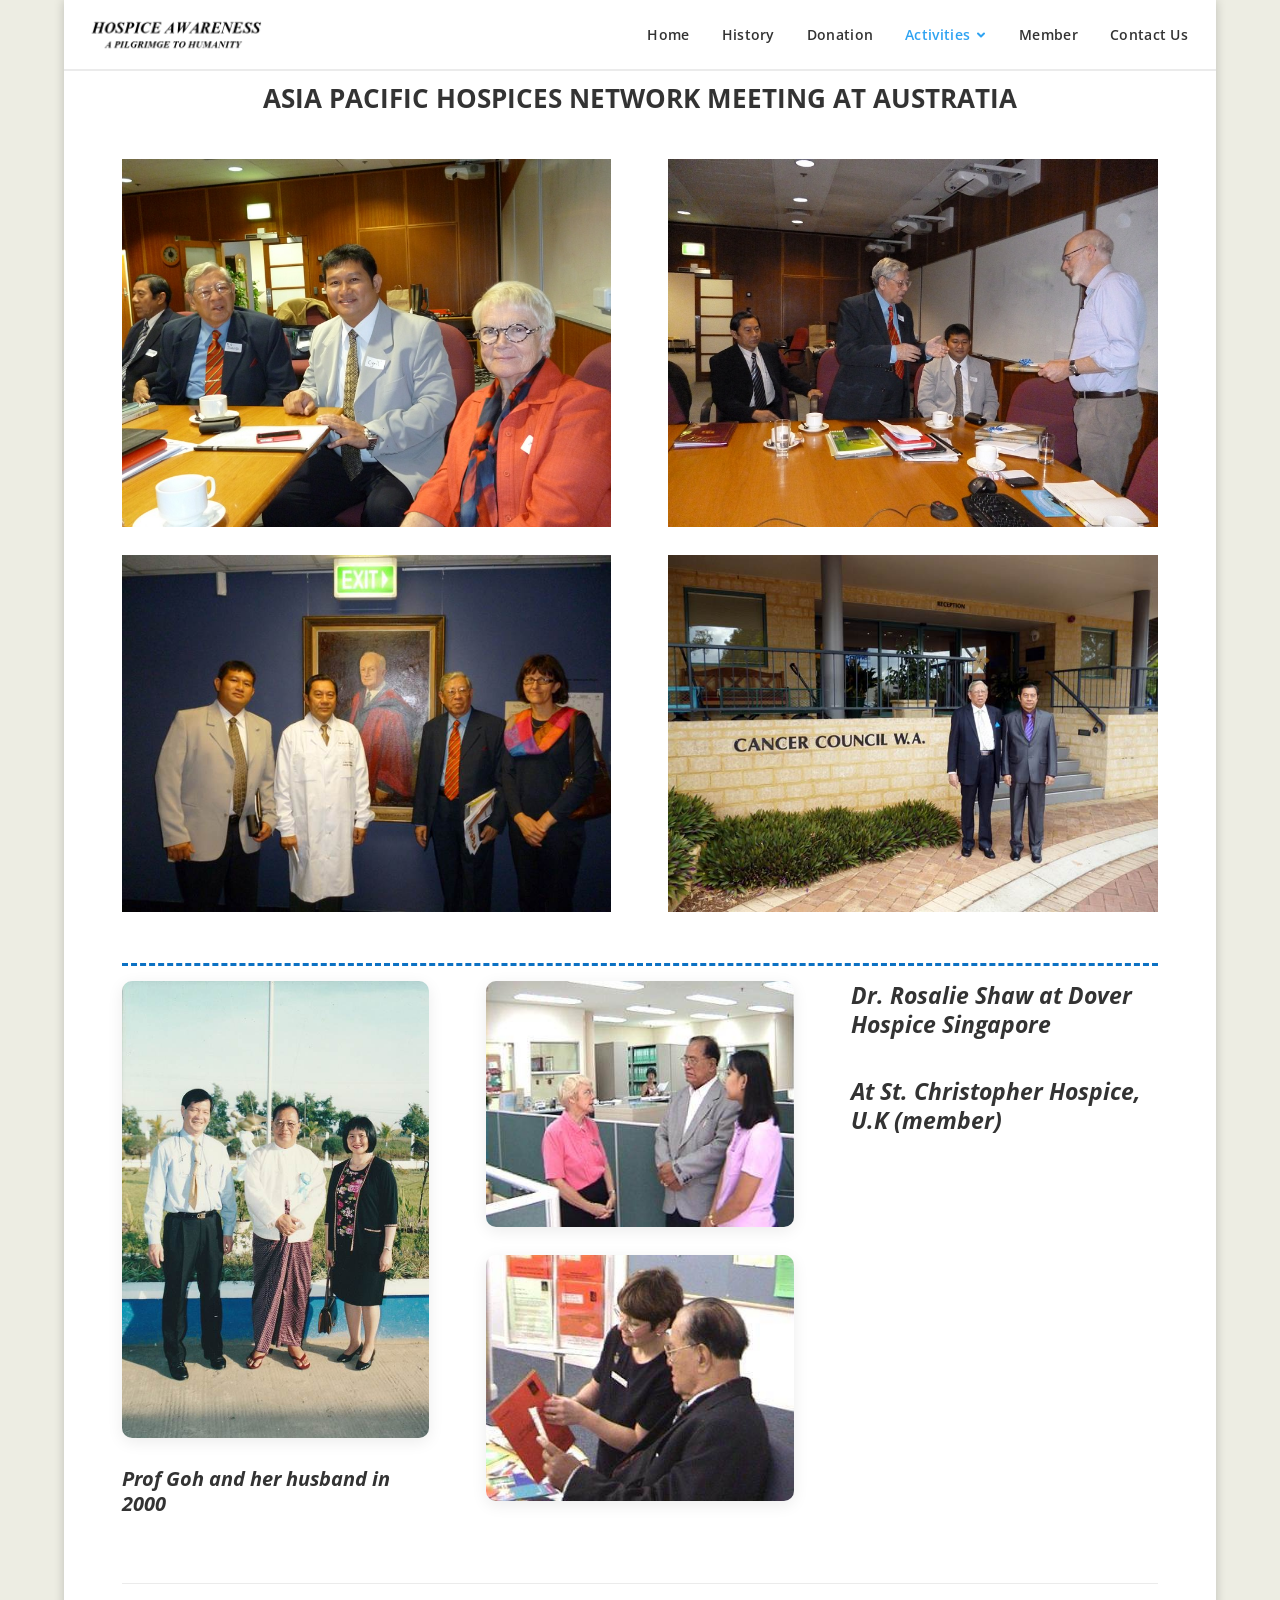
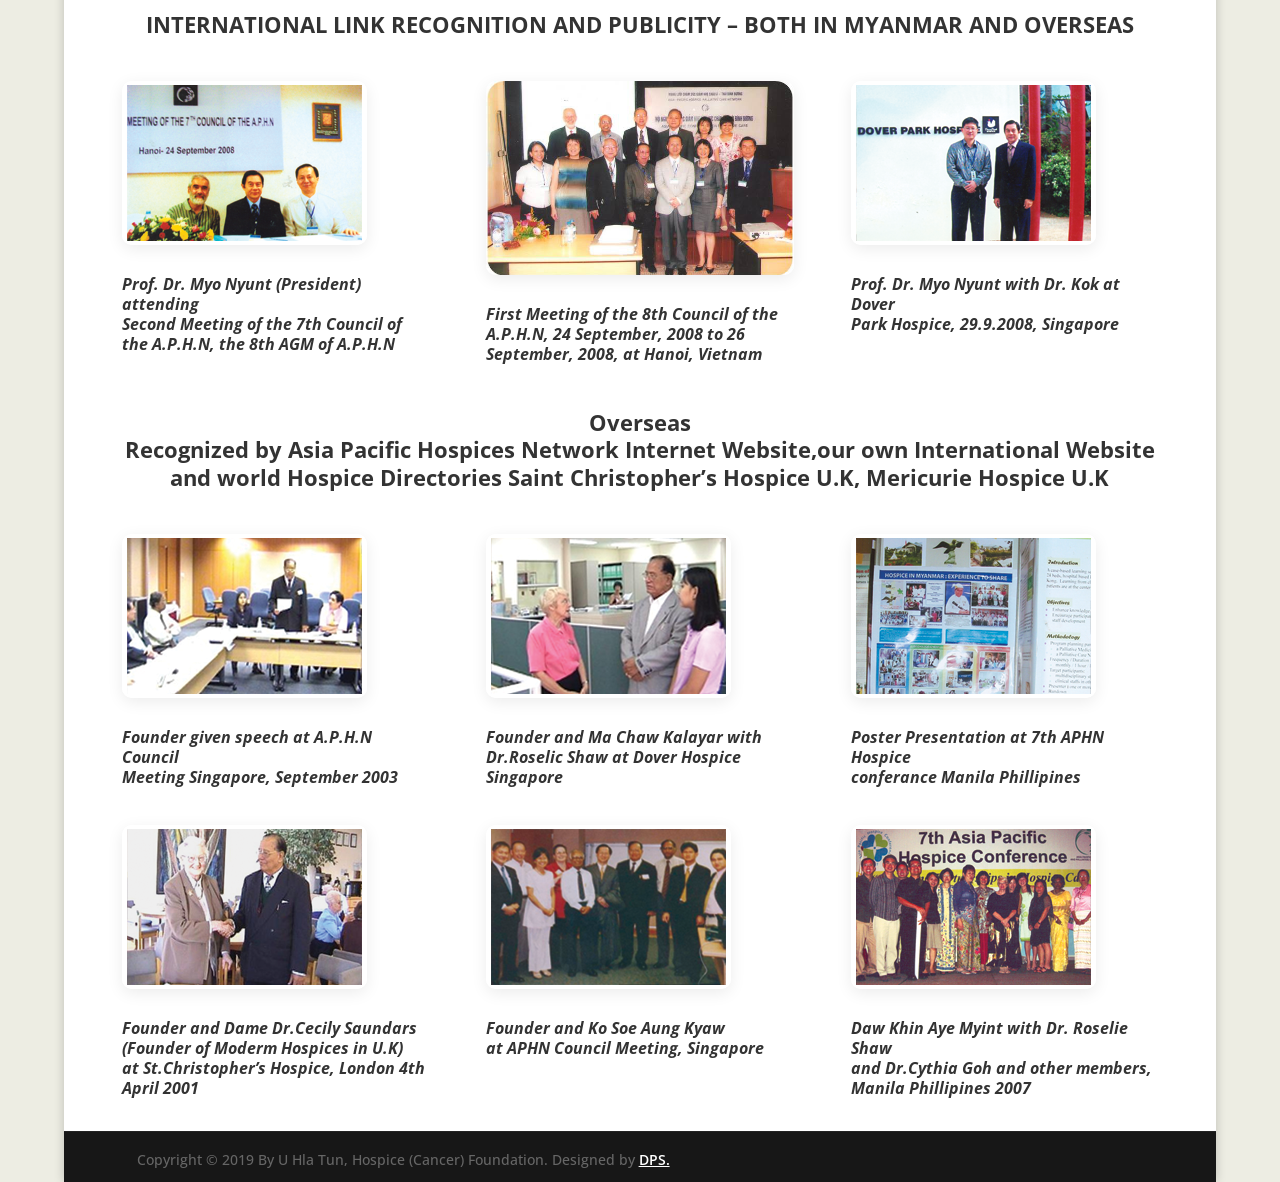
<file: international-links.html>
<!DOCTYPE html>

<html lang="en-US">
<head>
<meta charset="utf-8"/>
<meta content="IE=edge" http-equiv="X-UA-Compatible"/>
<title>International Link | uhlatunhospicemyanmar.org</title>
<style type="text/css">
      img.wp-smiley,
      img.emoji {
        display: inline !important;
        border: none !important;
        box-shadow: none !important;
        height: 1em !important;
        width: 1em !important;
        margin: 0 0.07em !important;
        vertical-align: -0.1em !important;
        background: none !important;
        padding: 0 !important;
      }
    </style>
<link href="https://uhlatunhospicemyanmar.org/international-links.html" rel="canonical"/>
<meta content="width=device-width, initial-scale=1.0, maximum-scale=1.0, user-scalable=0" name="viewport"/>
<style id="custom-background-css" type="text/css">
      body.custom-background {
        background-color: #edede3;
      }
    </style>
<link href="assets/images/cropped-Hospice-logo-new-32x32.jpg" rel="icon" sizes="32x32"/>
<link href="assets/images/cropped-Hospice-logo-new-192x192.jpg" rel="icon" sizes="192x192"/>
<link href="assets/images/cropped-Hospice-logo-new-180x180.jpg" rel="apple-touch-icon-precomposed"/>
<meta content="https://uhlatunhospicemyanmar.org/wp-content/uploads/2019/06/cropped-Hospice-logo-new-270x270.jpg" name="msapplication-TileImage"/>
  <link rel="preconnect" href="https://fonts.googleapis.com">
  <link rel="preconnect" href="https://fonts.gstatic.com" crossorigin>
  <link href="https://fonts.googleapis.com/css2?family=Noto+Sans+Myanmar:wght@300;400;500;600;700&family=Open+Sans:ital,wght@0,300;0,400;0,600;0,700;0,800;1,300;1,400;1,600;1,700;1,800&display=swap" rel="stylesheet">
<link href="assets/css/uaf.css" rel="stylesheet"/><link href="assets/css/dashicons.min.css" rel="stylesheet"/><link href="assets/css/divi-style.css" rel="stylesheet"/><link href="assets/css/et-global.css" rel="stylesheet"/>  <link href="assets/css/theme.css?v=2.1" rel="stylesheet" />
  <link href="assets/css/header.css?v=2.1" rel="stylesheet" />
  <link href="assets/css/custom.css?v=2.1" rel="stylesheet" /><link href="assets/css/gallery-lightbox.css" rel="stylesheet"/></head>
<body class="page-template-default page page-id-15 custom-background et_pb_button_helper_class et_fixed_nav et_boxed_layout et_show_nav et_cover_background et_pb_gutter et_pb_gutters3 et_primary_nav_dropdown_animation_expand et_secondary_nav_dropdown_animation_fade et_pb_footer_columns4 et_header_style_left et_pb_pagebuilder_layout et_right_sidebar et_divi_theme et-db et_minified_js et_minified_css" data-rsssl="1">
<div id="page-container">
    <header class="site-header" id="main-header">
      <div class="site-header-inner">
        <a href="index.html" class="site-logo-link">
          <img src="assets/images/logo.png" alt="U Hla Tun Hospice Myanmar" class="site-logo-img" />
        </a>
        <nav class="site-desktop-nav" aria-label="Main Navigation">
          <ul class="site-nav-list">
            <li class="site-nav-item"><a href="index.html" class="site-nav-link">Home</a></li>
            <li class="site-nav-item"><a href="history.html" class="site-nav-link">History</a></li>
            <li class="site-nav-item"><a href="donation.html" class="site-nav-link">Donation</a></li>
            <li class="site-nav-item has-dropdown">
              <a href="#" class="site-nav-link dropdown-toggle">
                Activities
                <svg class="dropdown-icon" width="12" height="12" viewBox="0 0 12 12" fill="none" stroke="currentColor" stroke-width="2" stroke-linecap="round" stroke-linejoin="round"><polyline points="3 4.5 6 7.5 9 4.5"></polyline></svg>
              </a>
              <ul class="site-dropdown-menu">
                <li><a href="international-links.html">International Link</a></li>
                <li><a href="annual-meeting.html">Annual Meeting</a></li>
                <li><a href="member-activity.html">Member Activity</a></li>
                <li><a href="patient-activity.html">Patient Activity</a></li>
                <li><a href="training-program.html">Training Program</a></li>
                <li><a href="special-visits.html">Special Visits</a></li>
              </ul>
            </li>
            <li class="site-nav-item"><a href="member.html" class="site-nav-link">Member</a></li>
            <li class="site-nav-item"><a href="contact-us.html" class="site-nav-link">Contact Us</a></li>
          </ul>
        </nav>
        <button class="site-mobile-toggle" aria-label="Toggle navigation menu" aria-expanded="false">
          <span class="hamburger-bar"></span>
          <span class="hamburger-bar"></span>
          <span class="hamburger-bar"></span>
        </button>
      </div>
      <nav class="site-mobile-drawer" aria-label="Mobile Navigation">
        <ul class="site-mobile-list">
          <li class="site-mobile-item"><a href="index.html" class="site-mobile-link">Home</a></li>
          <li class="site-mobile-item"><a href="history.html" class="site-mobile-link">History</a></li>
          <li class="site-mobile-item"><a href="donation.html" class="site-mobile-link">Donation</a></li>
          <li class="site-mobile-item has-subitems">
            <div class="mobile-subitems-header">
              <a href="#" class="site-mobile-link">Activities</a>
            </div>
            <ul class="site-mobile-sublist">
              <li><a href="international-links.html">International Link</a></li>
              <li><a href="annual-meeting.html">Annual Meeting</a></li>
              <li><a href="member-activity.html">Member Activity</a></li>
              <li><a href="patient-activity.html">Patient Activity</a></li>
              <li><a href="training-program.html">Training Program</a></li>
              <li><a href="special-visits.html">Special Visits</a></li>
            </ul>
          </li>
          <li class="site-mobile-item"><a href="member.html" class="site-mobile-link">Member</a></li>
          <li class="site-mobile-item"><a href="contact-us.html" class="site-mobile-link">Contact Us</a></li>
        </ul>
      </nav>
    </header>
<div id="et-main-area">
<div id="main-content">
<article class="post-15 page type-page status-publish hentry" id="post-15">
<div class="entry-content">
<div class="et-boc" id="et-boc">
<div class="et_builder_inner_content et_pb_gutters3">
<div class="et_pb_section et_pb_section_0 et_section_regular">
<div class="et_pb_row et_pb_row_0">
<div class="et_pb_column et_pb_column_4_4 et_pb_column_0 et_pb_css_mix_blend_mode_passthrough et-last-child">
<div class="et_pb_module et_pb_text et_pb_text_0 et_pb_bg_layout_light et_pb_text_align_left">
<div class="et_pb_text_inner">
<h2 style="text-align: center">
<strong>ASIA PACIFIC HOSPICES NETWORK MEETING AT
                                AUSTRATIA</strong>
</h2>
</div>
</div>
</div>
</div>
<div class="et_pb_row et_pb_row_1">
<div class="et_pb_column et_pb_column_1_2 et_pb_column_1 et_pb_css_mix_blend_mode_passthrough">
<div class="et_pb_module et_pb_image et_pb_image_0 et_always_center_on_mobile">
<a class="et_pb_lightbox_image" href="assets/images/P1000646.jpg" title=""><span class="et_pb_image_wrap"><img alt="" src="assets/images/P1000646.jpg"/></span></a>
</div>
<div class="et_pb_module et_pb_image et_pb_image_1 et_always_center_on_mobile">
<a class="et_pb_lightbox_image" href="assets/images/14.jpg" title=""><span class="et_pb_image_wrap"><img alt="" src="assets/images/14.jpg"/></span></a>
</div>
</div>
<div class="et_pb_column et_pb_column_1_2 et_pb_column_2 et_pb_css_mix_blend_mode_passthrough et-last-child">
<div class="et_pb_module et_pb_image et_pb_image_2 et_always_center_on_mobile">
<a class="et_pb_lightbox_image" href="assets/images/P1000652.jpg" title=""><span class="et_pb_image_wrap"><img alt="" src="assets/images/P1000652.jpg"/></span></a>
</div>
<div class="et_pb_module et_pb_image et_pb_image_3 et_always_center_on_mobile">
<a class="et_pb_lightbox_image" href="assets/images/I3.jpg" title=""><span class="et_pb_image_wrap"><img alt="" src="assets/images/I3.jpg"/></span></a>
</div>
</div>
</div>
<div class="et_pb_row et_pb_row_2">
<div class="et_pb_column et_pb_column_4_4 et_pb_column_3 et_pb_css_mix_blend_mode_passthrough et-last-child">
<div class="et_pb_module et_pb_divider et_pb_divider_0 et_animated et_pb_divider_position_ et_pb_space">
<div class="et_pb_divider_internal"></div>
</div>
</div>
</div>
<div class="et_pb_row et_pb_row_3">
<div class="et_pb_column et_pb_column_1_3 et_pb_column_4 et_pb_css_mix_blend_mode_passthrough">
<div class="et_pb_module et_pb_image et_pb_image_4 et_always_center_on_mobile">
<span class="et_pb_image_wrap"><img alt="" src="assets/images/i4.jpg"/></span>
</div>
<div class="et_pb_module et_pb_text et_pb_text_1 et_animated et_pb_bg_layout_light et_pb_text_align_left">
<div class="et_pb_text_inner">
<h3>
<em><strong>Prof Goh and her husband in 2000</strong></em>
</h3>
</div>
</div>
</div>
<div class="et_pb_column et_pb_column_1_3 et_pb_column_5 et_pb_css_mix_blend_mode_passthrough">
<div class="et_pb_module et_pb_image et_pb_image_5 et_always_center_on_mobile">
<span class="et_pb_image_wrap"><img alt="" src="assets/images/i5.jpg"/></span>
</div>
<div class="et_pb_module et_pb_image et_pb_image_6 et_always_center_on_mobile">
<span class="et_pb_image_wrap"><img alt="" src="assets/images/i6.jpg"/></span>
</div>
</div>
<div class="et_pb_column et_pb_column_1_3 et_pb_column_6 et_pb_css_mix_blend_mode_passthrough et-last-child">
<div class="et_pb_module et_pb_text et_pb_text_2 et_animated et_pb_bg_layout_light et_pb_text_align_left">
<div class="et_pb_text_inner">
<h2>
<em><strong>Dr. Rosalie Shaw at Dover Hospice
                                  Singapore</strong></em>
</h2>
</div>
</div>
<div class="et_pb_module et_pb_text et_pb_text_3 et_animated et_pb_bg_layout_light et_pb_text_align_left">
<div class="et_pb_text_inner">
<h2>
<em><strong>At St. Christopher Hospice, U.K
                                  (member)</strong></em>
</h2>
</div>
</div>
</div>
</div>
<div class="et_pb_row et_pb_row_4">
<div class="et_pb_column et_pb_column_4_4 et_pb_column_7 et_pb_css_mix_blend_mode_passthrough et-last-child">
<div class="et_pb_module et_pb_divider et_pb_divider_1 et_animated et_pb_divider_position_ et_pb_space">
<div class="et_pb_divider_internal"></div>
</div>
<div class="et_pb_module et_pb_text et_pb_text_4 et_pb_bg_layout_light et_pb_text_align_left">
<div class="et_pb_text_inner">
<h3 align="center">
<strong><span class="style13">INTERNATIONAL LINK RECOGNITION AND PUBLICITY
                                  – BOTH IN MYANMAR AND OVERSEAS</span></strong>
</h3>
</div>
</div>
</div>
</div>
<div class="et_pb_row et_pb_row_5">
<div class="et_pb_column et_pb_column_1_3 et_pb_column_8 et_pb_css_mix_blend_mode_passthrough">
<div class="et_pb_module et_pb_image et_pb_image_7 et_always_center_on_mobile">
<span class="et_pb_image_wrap"><img alt="" src="assets/images/internal.png"/></span>
</div>
<div class="et_pb_module et_pb_text et_pb_text_5 et_pb_bg_layout_light et_pb_text_align_left">
<div class="et_pb_text_inner">
<h5>
<em><strong>Prof. Dr. Myo Nyunt (President)
                                  attending</strong></em><br/>
<em><strong>Second Meeting of the 7th Council of</strong></em><br/>
<em><strong>the A.P.H.N, the 8th AGM of A.P.H.N</strong></em>
</h5>
</div>
</div>
</div>
<div class="et_pb_column et_pb_column_1_3 et_pb_column_9 et_pb_css_mix_blend_mode_passthrough">
<div class="et_pb_module et_pb_image et_pb_image_8 et_always_center_on_mobile">
<span class="et_pb_image_wrap"><img alt="" src="assets/images/i1.jpg"/></span>
</div>
<div class="et_pb_module et_pb_text et_pb_text_6 et_pb_bg_layout_light et_pb_text_align_left">
<div class="et_pb_text_inner">
<h5>
<em><strong>First Meeting of the 8th Council of the
                                </strong></em><br/>
<em><strong>A.P.H.N, 24 September, 2008 to 26
                                </strong></em><br/>
<em><strong>September, 2008, at Hanoi, Vietnam</strong></em>
</h5>
</div>
</div>
</div>
<div class="et_pb_column et_pb_column_1_3 et_pb_column_10 et_pb_css_mix_blend_mode_passthrough et-last-child">
<div class="et_pb_module et_pb_image et_pb_image_9 et_always_center_on_mobile">
<span class="et_pb_image_wrap"><img alt="" src="assets/images/internal2.png"/></span>
</div>
<div class="et_pb_module et_pb_text et_pb_text_7 et_pb_bg_layout_light et_pb_text_align_left">
<div class="et_pb_text_inner">
<h5>
<em><strong>Prof. Dr. Myo Nyunt with Dr. Kok at
                                  Dover</strong></em><br/>
<em><strong>Park Hospice, 29.9.2008, Singapore</strong></em>
</h5>
</div>
</div>
</div>
</div>
<div class="et_pb_row et_pb_row_6">
<div class="et_pb_column et_pb_column_4_4 et_pb_column_11 et_pb_css_mix_blend_mode_passthrough et-last-child">
<div class="et_pb_module et_pb_text et_pb_text_8 et_pb_bg_layout_light et_pb_text_align_left">
<div class="et_pb_text_inner">
<h3 style="text-align: center">
<strong>Overseas</strong><br/>
<strong>Recognized by Asia Pacific Hospices Network
                                Internet Website,our own International Website
                                and world Hospice Directories Saint
                                Christopher’s Hospice U.K, Mericurie
                                Hospice U.K</strong>
</h3>
</div>
</div>
</div>
</div>
<div class="et_pb_row et_pb_row_7">
<div class="et_pb_column et_pb_column_1_3 et_pb_column_12 et_pb_css_mix_blend_mode_passthrough">
<div class="et_pb_module et_pb_image et_pb_image_10 et_always_center_on_mobile">
<span class="et_pb_image_wrap"><img alt="" src="assets/images/internal3.png"/></span>
</div>
<div class="et_pb_module et_pb_text et_pb_text_9 et_pb_bg_layout_light et_pb_text_align_left">
<div class="et_pb_text_inner">
<h5>
<em><strong>Founder given speech at A.P.H.N
                                  Council</strong></em><br/>
<em><strong>Meeting Singapore, September 2003</strong></em>
</h5>
</div>
</div>
<div class="et_pb_module et_pb_image et_pb_image_11 et_always_center_on_mobile">
<span class="et_pb_image_wrap"><img alt="" src="assets/images/internal9.png"/></span>
</div>
<div class="et_pb_module et_pb_text et_pb_text_10 et_pb_bg_layout_light et_pb_text_align_left">
<div class="et_pb_text_inner">
<h5>
<em><strong>Founder and Dame Dr.Cecily Saundars</strong></em><br/>
<em><strong>(Founder of Moderm Hospices in U.K)</strong></em><br/>
<em><strong>at St.Christopher’s Hospice, London 4th
                                  April 2001</strong></em>
</h5>
</div>
</div>
</div>
<div class="et_pb_column et_pb_column_1_3 et_pb_column_13 et_pb_css_mix_blend_mode_passthrough">
<div class="et_pb_module et_pb_image et_pb_image_12 et_always_center_on_mobile">
<span class="et_pb_image_wrap"><img alt="" src="assets/images/internal4.png"/></span>
</div>
<div class="et_pb_module et_pb_text et_pb_text_11 et_pb_bg_layout_light et_pb_text_align_left">
<div class="et_pb_text_inner">
<h5>
<em><strong>Founder and Ma Chaw Kalayar with</strong></em><br/>
<em><strong>Dr.Roselic Shaw at Dover Hospice
                                  Singapore</strong></em>
</h5>
</div>
</div>
<div class="et_pb_module et_pb_image et_pb_image_13 et_always_center_on_mobile">
<span class="et_pb_image_wrap"><img alt="" src="assets/images/internal7.png"/></span>
</div>
<div class="et_pb_module et_pb_text et_pb_text_12 et_pb_bg_layout_light et_pb_text_align_left">
<div class="et_pb_text_inner">
<h5>
<em><strong>Founder and Ko Soe Aung Kyaw</strong></em><br/>
<em><strong>at APHN Council Meeting, Singapore</strong></em>
</h5>
</div>
</div>
</div>
<div class="et_pb_column et_pb_column_1_3 et_pb_column_14 et_pb_css_mix_blend_mode_passthrough et-last-child">
<div class="et_pb_module et_pb_image et_pb_image_14 et_always_center_on_mobile">
<span class="et_pb_image_wrap"><img alt="" src="assets/images/internal5.png"/></span>
</div>
<div class="et_pb_module et_pb_text et_pb_text_13 et_pb_bg_layout_light et_pb_text_align_left">
<div class="et_pb_text_inner">
<h5>
<em><strong>Poster Presentation at 7th APHN
                                  Hospice</strong></em><br/>
<em><strong>conferance Manila Phillipines</strong></em>
</h5>
</div>
</div>
<div class="et_pb_module et_pb_image et_pb_image_15 et_always_center_on_mobile">
<span class="et_pb_image_wrap"><img alt="" src="assets/images/internal8.png"/></span>
</div>
<div class="et_pb_module et_pb_text et_pb_text_14 et_pb_bg_layout_light et_pb_text_align_left">
<div class="et_pb_text_inner">
<h5>
<em><strong>Daw Khin Aye Myint with Dr. Roselie
                                  Shaw</strong></em><br/>
<em><strong>and Dr.Cythia Goh and other members,</strong></em><br/>
<em><strong>Manila Phillipines 2007</strong></em>
</h5>
</div>
</div>
</div>
</div>
</div>
</div>
</div>
</div>
</article>
</div>
      <footer id="main-footer">
        <div id="footer-bottom">
          <div class="container clearfix">
            <ul class="et-social-icons"></ul>
            <div id="footer-info">Copyright &copy; 2019 By U Hla Tun, Hospice (Cancer) Foundation. Designed by <a href="http://dpsmap.com/" rel="noopener noreferrer" target="_blank">DPS.</a></div>
          </div>
        </div>
      </footer>
</div>
</div>
<noscript></noscript>
<script type="text/javascript">
      var et_animation_data = [
        {
          class: "et_pb_divider_0",
          style: "zoom",
          repeat: "once",
          duration: "1000ms",
          delay: "0ms",
          intensity: "50%",
          starting_opacity: "0%",
          speed_curve: "ease-in-out",
        },
        {
          class: "et_pb_text_1",
          style: "zoom",
          repeat: "once",
          duration: "1000ms",
          delay: "0ms",
          intensity: "50%",
          starting_opacity: "0%",
          speed_curve: "ease-in-out",
        },
        {
          class: "et_pb_text_2",
          style: "fold",
          repeat: "once",
          duration: "1000ms",
          delay: "0ms",
          intensity: "50%",
          starting_opacity: "0%",
          speed_curve: "ease-in-out",
        },
        {
          class: "et_pb_text_3",
          style: "fold",
          repeat: "once",
          duration: "1000ms",
          delay: "0ms",
          intensity: "50%",
          starting_opacity: "0%",
          speed_curve: "ease-in-out",
        },
        {
          class: "et_pb_divider_1",
          style: "zoom",
          repeat: "once",
          duration: "1000ms",
          delay: "0ms",
          intensity: "50%",
          starting_opacity: "0%",
          speed_curve: "ease-in-out",
        },
      ];
    </script>
<script src="assets/js/main.js?v=2.1"></script><script src="assets/js/gallery-lightbox.js"></script></body>
</html>
</file>
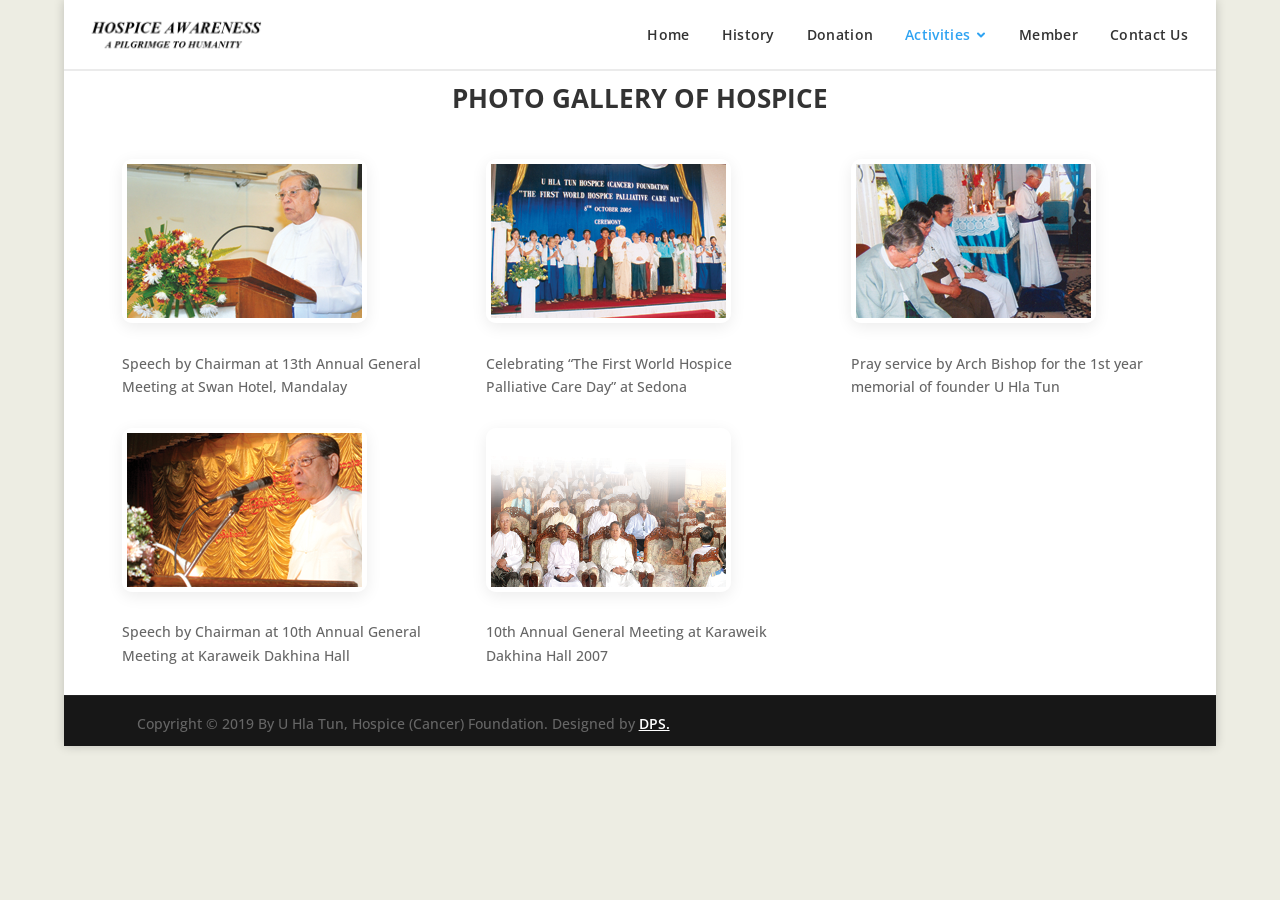
<file: member-activity.html>
<!DOCTYPE html>

<html lang="en-US">
<head>
<meta charset="utf-8"/>
<meta content="IE=edge" http-equiv="X-UA-Compatible"/>
<title>Member Activity | uhlatunhospicemyanmar.org</title>
<style type="text/css">
      img.wp-smiley,
      img.emoji {
        display: inline !important;
        border: none !important;
        box-shadow: none !important;
        height: 1em !important;
        width: 1em !important;
        margin: 0 0.07em !important;
        vertical-align: -0.1em !important;
        background: none !important;
        padding: 0 !important;
      }
    </style>
<link href="https://uhlatunhospicemyanmar.org/member-activity.html" rel="canonical"/>
<meta content="width=device-width, initial-scale=1.0, maximum-scale=1.0, user-scalable=0" name="viewport"/>
<style id="custom-background-css" type="text/css">
      body.custom-background {
        background-color: #edede3;
      }
    </style>
<link href="assets/images/cropped-Hospice-logo-new-32x32.jpg" rel="icon" sizes="32x32"/>
<link href="assets/images/cropped-Hospice-logo-new-192x192.jpg" rel="icon" sizes="192x192"/>
<link href="assets/images/cropped-Hospice-logo-new-180x180.jpg" rel="apple-touch-icon-precomposed"/>
<meta content="https://uhlatunhospicemyanmar.org/wp-content/uploads/2019/06/cropped-Hospice-logo-new-270x270.jpg" name="msapplication-TileImage"/>
  <link rel="preconnect" href="https://fonts.googleapis.com">
  <link rel="preconnect" href="https://fonts.gstatic.com" crossorigin>
  <link href="https://fonts.googleapis.com/css2?family=Noto+Sans+Myanmar:wght@300;400;500;600;700&family=Open+Sans:ital,wght@0,300;0,400;0,600;0,700;0,800;1,300;1,400;1,600;1,700;1,800&display=swap" rel="stylesheet">
<link href="assets/css/uaf.css" rel="stylesheet"/><link href="assets/css/dashicons.min.css" rel="stylesheet"/><link href="assets/css/divi-style.css" rel="stylesheet"/><link href="assets/css/et-global.css" rel="stylesheet"/>  <link href="assets/css/theme.css?v=2.1" rel="stylesheet" />
  <link href="assets/css/header.css?v=2.1" rel="stylesheet" />
  <link href="assets/css/custom.css?v=2.1" rel="stylesheet" /></head>
<body class="page-template-default page page-id-17 custom-background et_pb_button_helper_class et_fixed_nav et_boxed_layout et_show_nav et_cover_background et_pb_gutter et_pb_gutters3 et_primary_nav_dropdown_animation_expand et_secondary_nav_dropdown_animation_fade et_pb_footer_columns4 et_header_style_left et_pb_pagebuilder_layout et_right_sidebar et_divi_theme et-db et_minified_js et_minified_css" data-rsssl="1">
<div id="page-container">
    <header class="site-header" id="main-header">
      <div class="site-header-inner">
        <a href="index.html" class="site-logo-link">
          <img src="assets/images/logo.png" alt="U Hla Tun Hospice Myanmar" class="site-logo-img" />
        </a>
        <nav class="site-desktop-nav" aria-label="Main Navigation">
          <ul class="site-nav-list">
            <li class="site-nav-item"><a href="index.html" class="site-nav-link">Home</a></li>
            <li class="site-nav-item"><a href="history.html" class="site-nav-link">History</a></li>
            <li class="site-nav-item"><a href="donation.html" class="site-nav-link">Donation</a></li>
            <li class="site-nav-item has-dropdown">
              <a href="#" class="site-nav-link dropdown-toggle">
                Activities
                <svg class="dropdown-icon" width="12" height="12" viewBox="0 0 12 12" fill="none" stroke="currentColor" stroke-width="2" stroke-linecap="round" stroke-linejoin="round"><polyline points="3 4.5 6 7.5 9 4.5"></polyline></svg>
              </a>
              <ul class="site-dropdown-menu">
                <li><a href="international-links.html">International Link</a></li>
                <li><a href="annual-meeting.html">Annual Meeting</a></li>
                <li><a href="member-activity.html">Member Activity</a></li>
                <li><a href="patient-activity.html">Patient Activity</a></li>
                <li><a href="training-program.html">Training Program</a></li>
                <li><a href="special-visits.html">Special Visits</a></li>
              </ul>
            </li>
            <li class="site-nav-item"><a href="member.html" class="site-nav-link">Member</a></li>
            <li class="site-nav-item"><a href="contact-us.html" class="site-nav-link">Contact Us</a></li>
          </ul>
        </nav>
        <button class="site-mobile-toggle" aria-label="Toggle navigation menu" aria-expanded="false">
          <span class="hamburger-bar"></span>
          <span class="hamburger-bar"></span>
          <span class="hamburger-bar"></span>
        </button>
      </div>
      <nav class="site-mobile-drawer" aria-label="Mobile Navigation">
        <ul class="site-mobile-list">
          <li class="site-mobile-item"><a href="index.html" class="site-mobile-link">Home</a></li>
          <li class="site-mobile-item"><a href="history.html" class="site-mobile-link">History</a></li>
          <li class="site-mobile-item"><a href="donation.html" class="site-mobile-link">Donation</a></li>
          <li class="site-mobile-item has-subitems">
            <div class="mobile-subitems-header">
              <a href="#" class="site-mobile-link">Activities</a>
            </div>
            <ul class="site-mobile-sublist">
              <li><a href="international-links.html">International Link</a></li>
              <li><a href="annual-meeting.html">Annual Meeting</a></li>
              <li><a href="member-activity.html">Member Activity</a></li>
              <li><a href="patient-activity.html">Patient Activity</a></li>
              <li><a href="training-program.html">Training Program</a></li>
              <li><a href="special-visits.html">Special Visits</a></li>
            </ul>
          </li>
          <li class="site-mobile-item"><a href="member.html" class="site-mobile-link">Member</a></li>
          <li class="site-mobile-item"><a href="contact-us.html" class="site-mobile-link">Contact Us</a></li>
        </ul>
      </nav>
    </header>
<div id="et-main-area">
<div id="main-content">
<article class="post-17 page type-page status-publish hentry" id="post-17">
<div class="entry-content">
<div class="et-boc" id="et-boc">
<div class="et_builder_inner_content et_pb_gutters3">
<div class="et_pb_section et_pb_section_0 et_section_regular">
<div class="et_pb_row et_pb_row_0">
<div class="et_pb_column et_pb_column_4_4 et_pb_column_0 et_pb_css_mix_blend_mode_passthrough et-last-child">
<div class="et_pb_module et_pb_text et_pb_text_0 et_pb_bg_layout_light et_pb_text_align_left">
<div class="et_pb_text_inner">
<h2 style="text-align: center">
<strong>PHOTO GALLERY OF HOSPICE</strong>
</h2>
</div>
</div>
</div>
</div>
<div class="et_pb_row et_pb_row_1">
<div class="et_pb_column et_pb_column_1_3 et_pb_column_1 et_pb_css_mix_blend_mode_passthrough">
<div class="et_pb_module et_pb_image et_pb_image_0 et_always_center_on_mobile">
<span class="et_pb_image_wrap"><img alt="" src="assets/images/memberactivity.png"/></span>
</div>
<div class="et_pb_module et_pb_text et_pb_text_1 et_pb_bg_layout_light et_pb_text_align_left">
<div class="et_pb_text_inner">
<p>
                              Speech by Chairman at 13th Annual General Meeting
                              at Swan Hotel, Mandalay
                            </p>
</div>
</div>
<div class="et_pb_module et_pb_image et_pb_image_1 et_always_center_on_mobile">
<span class="et_pb_image_wrap"><img alt="" src="assets/images/memberactivity6.png"/></span>
</div>
<div class="et_pb_module et_pb_text et_pb_text_2 et_pb_bg_layout_light et_pb_text_align_left">
<div class="et_pb_text_inner">
<p>
                              Speech by Chairman at 10th Annual General Meeting
                              at Karaweik Dakhina Hall
                            </p>
</div>
</div>
</div>
<div class="et_pb_column et_pb_column_1_3 et_pb_column_2 et_pb_css_mix_blend_mode_passthrough">
<div class="et_pb_module et_pb_image et_pb_image_2 et_always_center_on_mobile">
<span class="et_pb_image_wrap"><img alt="" src="assets/images/memberactivity3.png"/></span>
</div>
<div class="et_pb_module et_pb_text et_pb_text_3 et_pb_bg_layout_light et_pb_text_align_left">
<div class="et_pb_text_inner">
<p>
                              Celebrating “The First World Hospice
                              Palliative Care Day” at Sedona
                            </p>
</div>
</div>
<div class="et_pb_module et_pb_image et_pb_image_3 et_always_center_on_mobile">
<span class="et_pb_image_wrap"><img alt="" src="assets/images/memberactivity8.png"/></span>
</div>
<div class="et_pb_module et_pb_text et_pb_text_4 et_pb_bg_layout_light et_pb_text_align_left">
<div class="et_pb_text_inner">
<p>
                              10th Annual General Meeting at Karaweik Dakhina
                              Hall 2007
                            </p>
</div>
</div>
</div>
<div class="et_pb_column et_pb_column_1_3 et_pb_column_3 et_pb_css_mix_blend_mode_passthrough et-last-child">
<div class="et_pb_module et_pb_image et_pb_image_4 et_always_center_on_mobile">
<span class="et_pb_image_wrap"><img alt="" src="assets/images/memberactivity4.png"/></span>
</div>
<div class="et_pb_module et_pb_text et_pb_text_5 et_pb_bg_layout_light et_pb_text_align_left">
<div class="et_pb_text_inner">
<p>
                              Pray service by Arch Bishop for the 1st year
                              memorial of founder U Hla Tun
                            </p>
</div>
</div>
</div>
</div>
</div>
</div>
</div>
</div>
</article>
</div>
      <footer id="main-footer">
        <div id="footer-bottom">
          <div class="container clearfix">
            <ul class="et-social-icons"></ul>
            <div id="footer-info">Copyright &copy; 2019 By U Hla Tun, Hospice (Cancer) Foundation. Designed by <a href="http://dpsmap.com/" rel="noopener noreferrer" target="_blank">DPS.</a></div>
          </div>
        </div>
      </footer>
</div>
</div>
<noscript></noscript>
<script type="text/javascript">
      var et_animation_data = [];
    </script>
<script src="assets/js/main.js?v=2.1"></script></body>
</html>
</file>
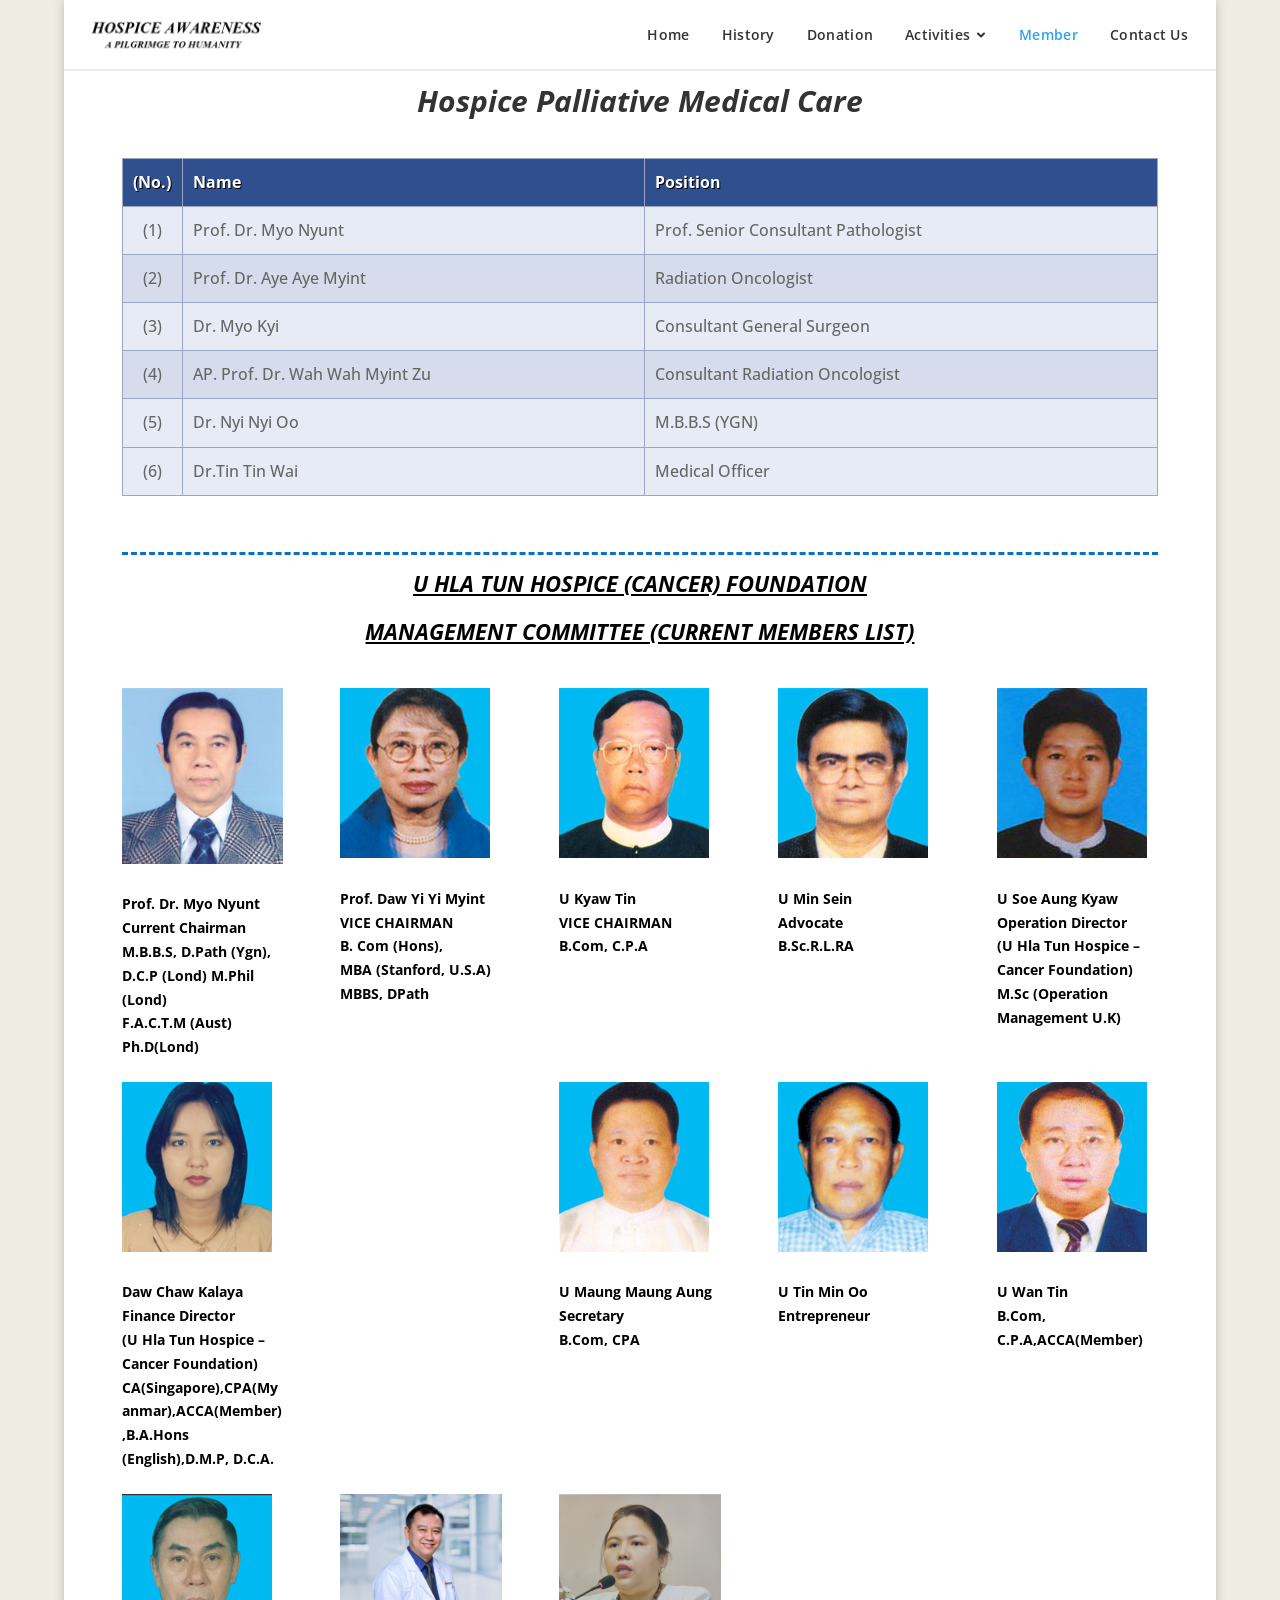
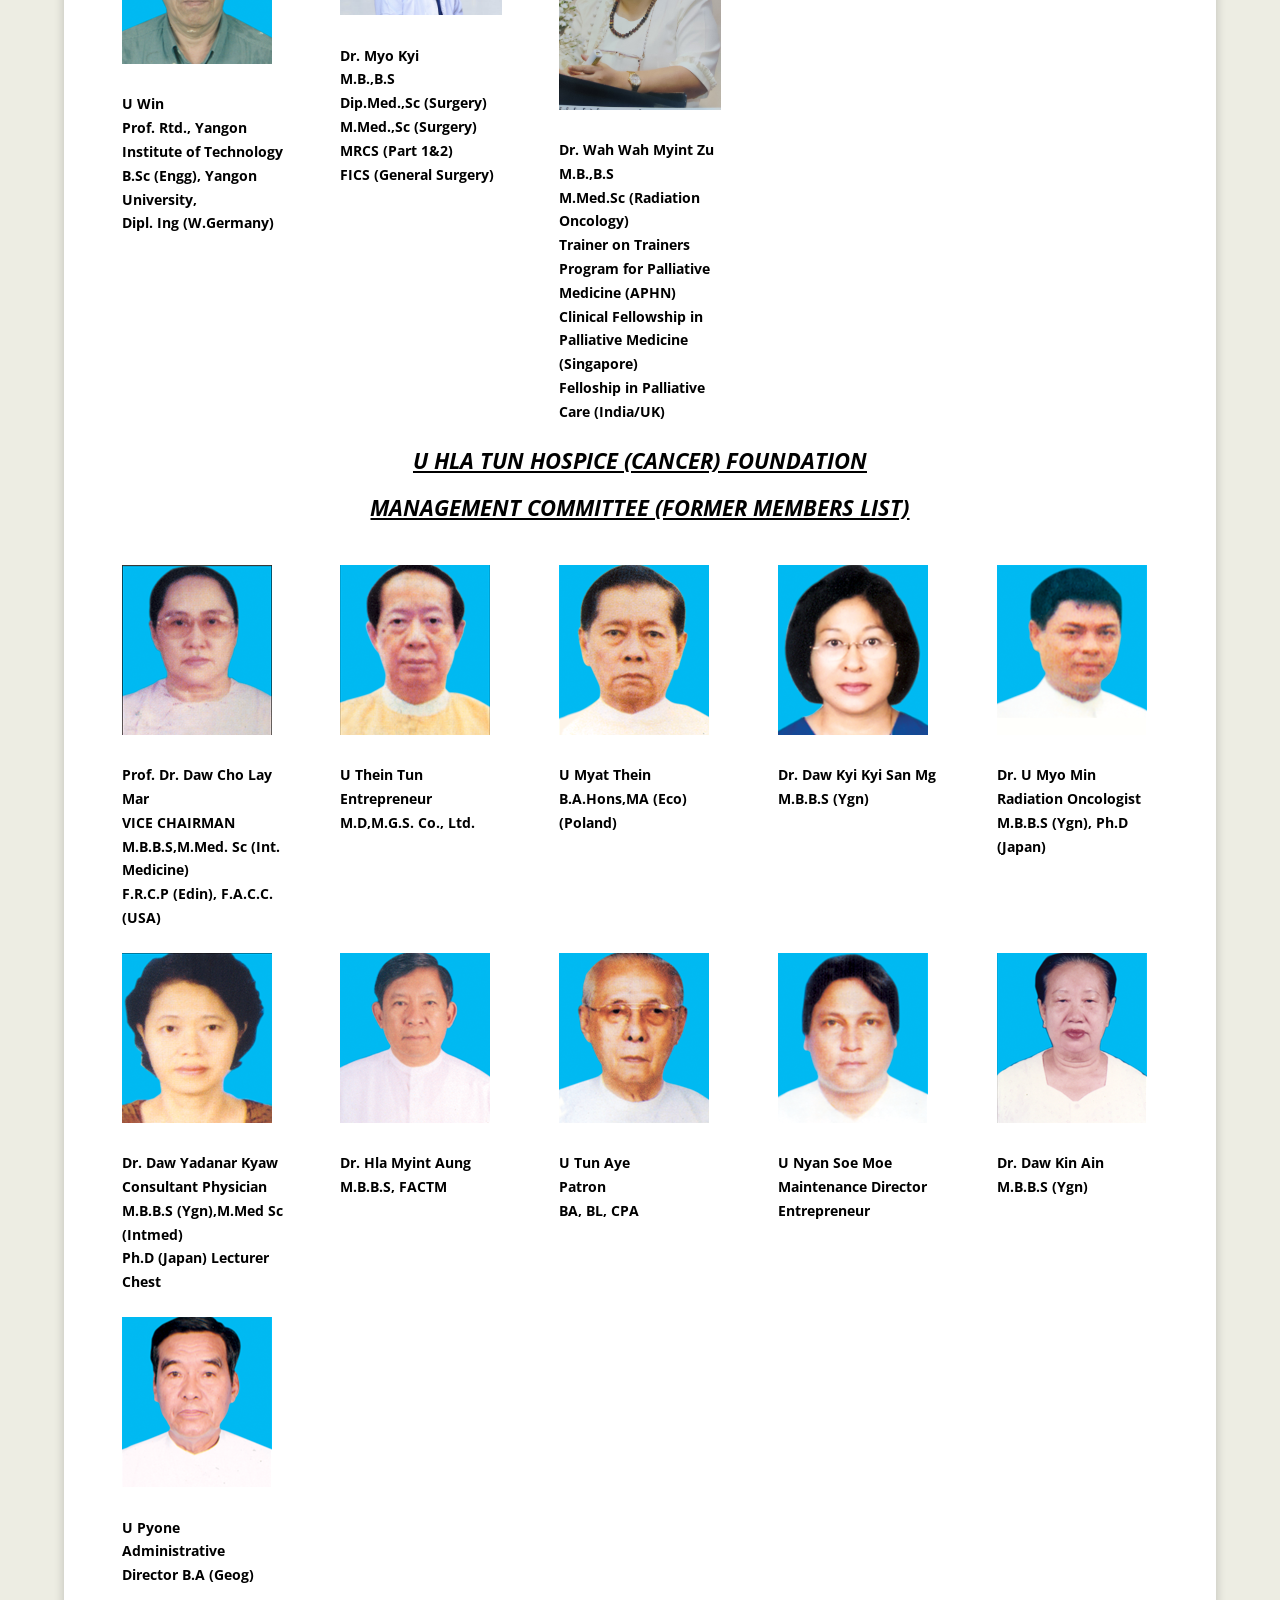
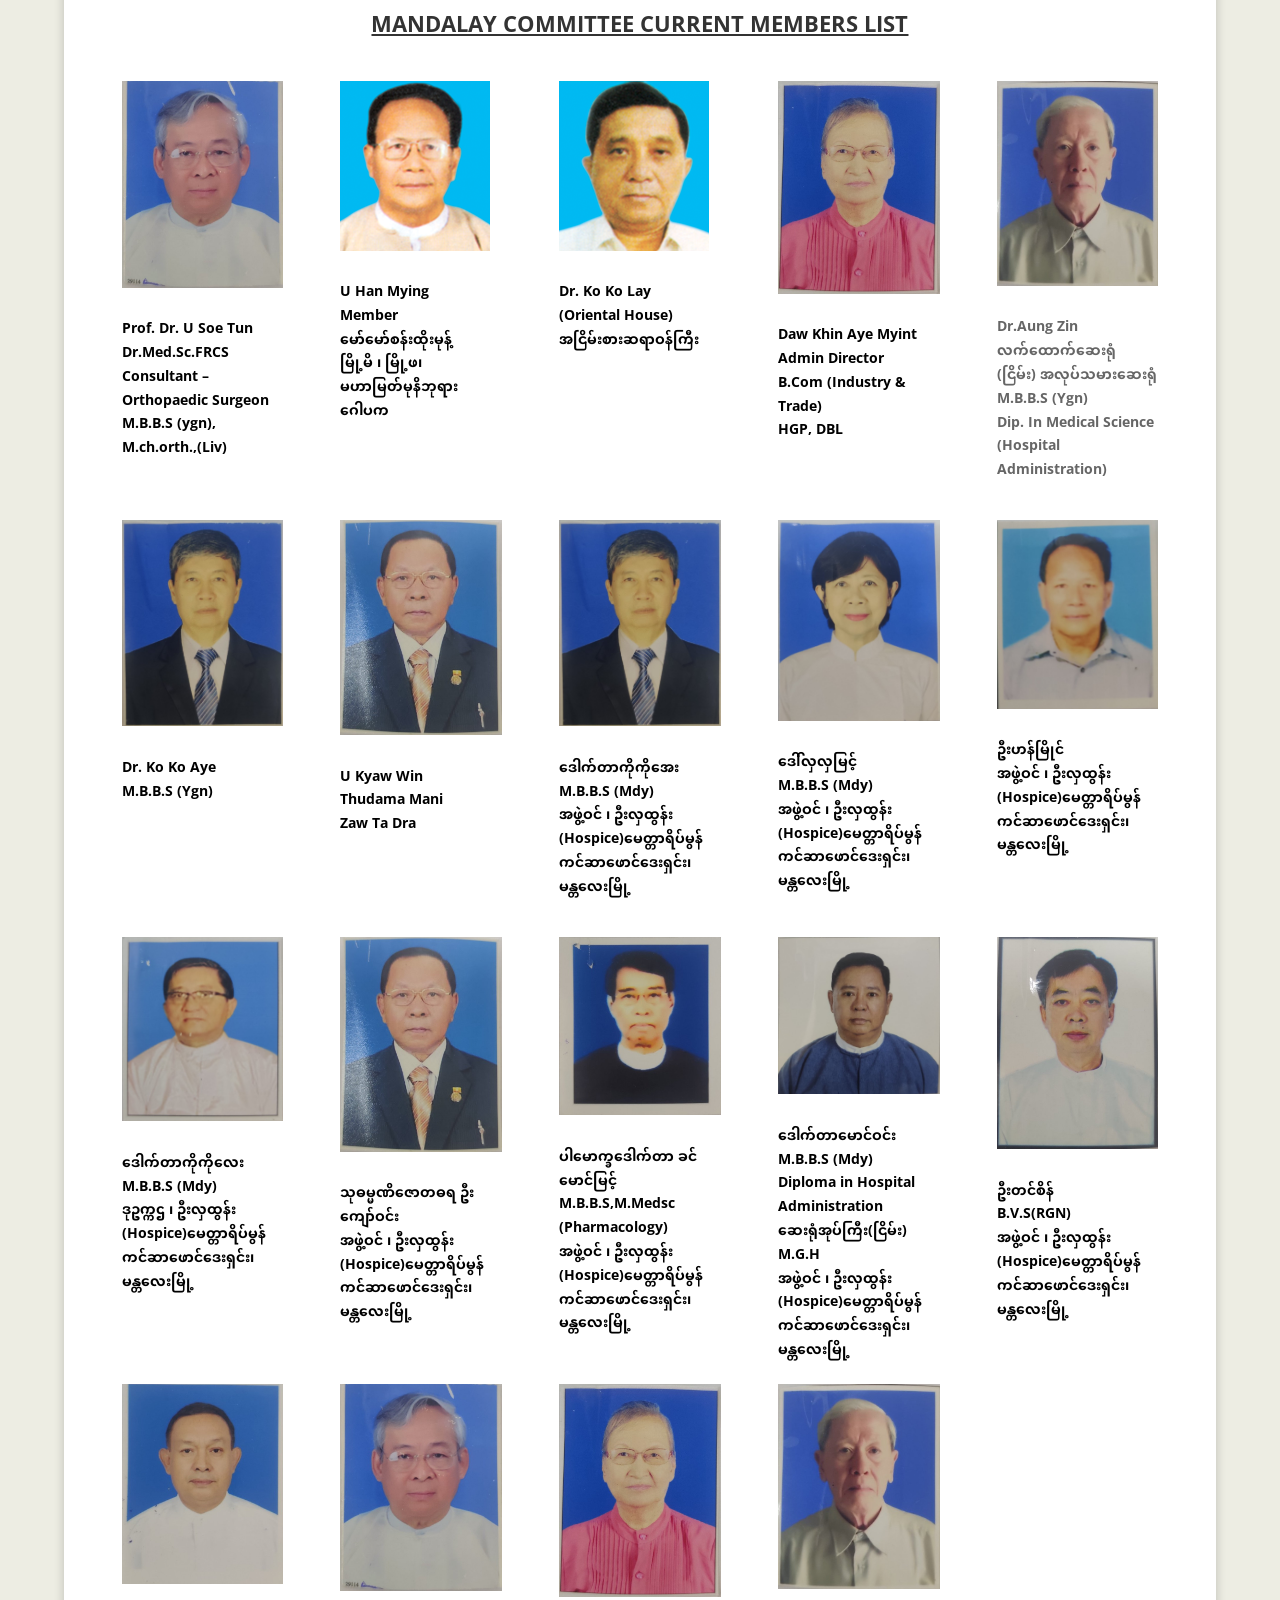
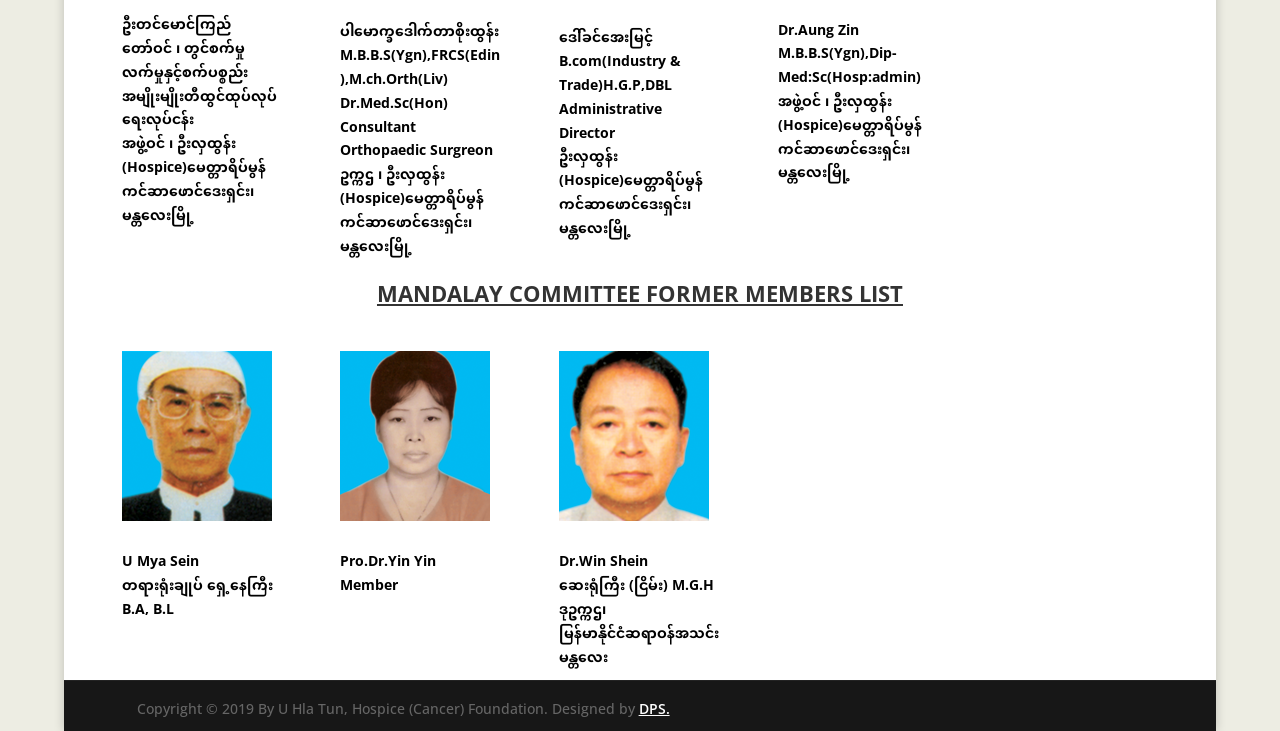
<file: member.html>
<!DOCTYPE html>

<html lang="en-US">
<head>
<meta charset="utf-8"/>
<meta content="IE=edge" http-equiv="X-UA-Compatible"/>
<title>Member | uhlatunhospicemyanmar.org</title>
<style type="text/css">
      img.wp-smiley,
      img.emoji {
        display: inline !important;
        border: none !important;
        box-shadow: none !important;
        height: 1em !important;
        width: 1em !important;
        margin: 0 0.07em !important;
        vertical-align: -0.1em !important;
        background: none !important;
        padding: 0 !important;
      }
    </style>
<link href="https://uhlatunhospicemyanmar.org/member.html" rel="canonical"/>
<meta content="width=device-width, initial-scale=1.0, maximum-scale=1.0, user-scalable=0" name="viewport"/>
<style id="custom-background-css" type="text/css">
      body.custom-background {
        background-color: #edede3;
      }
    </style>
<link href="assets/images/cropped-Hospice-logo-new-32x32.jpg" rel="icon" sizes="32x32"/>
<link href="assets/images/cropped-Hospice-logo-new-192x192.jpg" rel="icon" sizes="192x192"/>
<link href="assets/images/cropped-Hospice-logo-new-180x180.jpg" rel="apple-touch-icon-precomposed"/>
<meta content="https://uhlatunhospicemyanmar.org/wp-content/uploads/2019/06/cropped-Hospice-logo-new-270x270.jpg" name="msapplication-TileImage"/>
  <link rel="preconnect" href="https://fonts.googleapis.com">
  <link rel="preconnect" href="https://fonts.gstatic.com" crossorigin>
  <link href="https://fonts.googleapis.com/css2?family=Noto+Sans+Myanmar:wght@300;400;500;600;700&family=Open+Sans:ital,wght@0,300;0,400;0,600;0,700;0,800;1,300;1,400;1,600;1,700;1,800&display=swap" rel="stylesheet">
<link href="assets/css/uaf.css" rel="stylesheet"/><link href="assets/css/dashicons.min.css" rel="stylesheet"/><link href="assets/css/divi-style.css" rel="stylesheet"/><link href="assets/css/et-global.css" rel="stylesheet"/><link href="assets/css/et-core-21.css" rel="stylesheet"/>  <link href="assets/css/theme.css?v=2.1" rel="stylesheet" />
  <link href="assets/css/header.css?v=2.1" rel="stylesheet" />
  <link href="assets/css/custom.css?v=2.1" rel="stylesheet" /></head>
<body class="page-template-default page page-id-21 custom-background et_pb_button_helper_class et_fixed_nav et_boxed_layout et_show_nav et_cover_background et_pb_gutter et_pb_gutters3 et_primary_nav_dropdown_animation_expand et_secondary_nav_dropdown_animation_fade et_pb_footer_columns4 et_header_style_left et_pb_pagebuilder_layout et_right_sidebar et_divi_theme et-db et_minified_js et_minified_css" data-rsssl="1">
<div id="page-container">
    <header class="site-header" id="main-header">
      <div class="site-header-inner">
        <a href="index.html" class="site-logo-link">
          <img src="assets/images/logo.png" alt="U Hla Tun Hospice Myanmar" class="site-logo-img" />
        </a>
        <nav class="site-desktop-nav" aria-label="Main Navigation">
          <ul class="site-nav-list">
            <li class="site-nav-item"><a href="index.html" class="site-nav-link">Home</a></li>
            <li class="site-nav-item"><a href="history.html" class="site-nav-link">History</a></li>
            <li class="site-nav-item"><a href="donation.html" class="site-nav-link">Donation</a></li>
            <li class="site-nav-item has-dropdown">
              <a href="#" class="site-nav-link dropdown-toggle">
                Activities
                <svg class="dropdown-icon" width="12" height="12" viewBox="0 0 12 12" fill="none" stroke="currentColor" stroke-width="2" stroke-linecap="round" stroke-linejoin="round"><polyline points="3 4.5 6 7.5 9 4.5"></polyline></svg>
              </a>
              <ul class="site-dropdown-menu">
                <li><a href="international-links.html">International Link</a></li>
                <li><a href="annual-meeting.html">Annual Meeting</a></li>
                <li><a href="member-activity.html">Member Activity</a></li>
                <li><a href="patient-activity.html">Patient Activity</a></li>
                <li><a href="training-program.html">Training Program</a></li>
                <li><a href="special-visits.html">Special Visits</a></li>
              </ul>
            </li>
            <li class="site-nav-item"><a href="member.html" class="site-nav-link">Member</a></li>
            <li class="site-nav-item"><a href="contact-us.html" class="site-nav-link">Contact Us</a></li>
          </ul>
        </nav>
        <button class="site-mobile-toggle" aria-label="Toggle navigation menu" aria-expanded="false">
          <span class="hamburger-bar"></span>
          <span class="hamburger-bar"></span>
          <span class="hamburger-bar"></span>
        </button>
      </div>
      <nav class="site-mobile-drawer" aria-label="Mobile Navigation">
        <ul class="site-mobile-list">
          <li class="site-mobile-item"><a href="index.html" class="site-mobile-link">Home</a></li>
          <li class="site-mobile-item"><a href="history.html" class="site-mobile-link">History</a></li>
          <li class="site-mobile-item"><a href="donation.html" class="site-mobile-link">Donation</a></li>
          <li class="site-mobile-item has-subitems">
            <div class="mobile-subitems-header">
              <a href="#" class="site-mobile-link">Activities</a>
            </div>
            <ul class="site-mobile-sublist">
              <li><a href="international-links.html">International Link</a></li>
              <li><a href="annual-meeting.html">Annual Meeting</a></li>
              <li><a href="member-activity.html">Member Activity</a></li>
              <li><a href="patient-activity.html">Patient Activity</a></li>
              <li><a href="training-program.html">Training Program</a></li>
              <li><a href="special-visits.html">Special Visits</a></li>
            </ul>
          </li>
          <li class="site-mobile-item"><a href="member.html" class="site-mobile-link">Member</a></li>
          <li class="site-mobile-item"><a href="contact-us.html" class="site-mobile-link">Contact Us</a></li>
        </ul>
      </nav>
    </header>
<div id="et-main-area">
<div id="main-content">
<article class="post-21 page type-page status-publish hentry" id="post-21">
<div class="entry-content">
<div class="et-boc" id="et-boc">
<div class="et_builder_inner_content et_pb_gutters3">
<div class="et_pb_section et_pb_section_0 et_section_regular">
<div class="et_pb_row et_pb_row_0">
<div class="et_pb_column et_pb_column_4_4 et_pb_column_0 et_pb_css_mix_blend_mode_passthrough et-last-child">
<div class="et_pb_module et_pb_text et_pb_text_0 et_pb_bg_layout_light et_pb_text_align_left">
<div class="et_pb_text_inner">
<h1 style="text-align: center">
<em><strong>Hospice Palliative Medical Care</strong></em>
</h1>
</div>
</div>
<div class="et_pb_module et_pb_text et_pb_text_table et_pb_bg_layout_light et_pb_text_align_left">
<div class="et_pb_text_inner">
<table style="
                                width: 100%;
                                border-collapse: collapse;
                                font-size: 16px;
                              ">
<thead>
<tr style="background: #2f4f8f; color: #ffffff">
<th style="
                                      border: 1px solid #9aa6c1;
                                      padding: 10px;
                                      width: 60px;
                                      text-align: center;
                                      color: white;
                                      text-shadow: 1px 1px black;

                                    ">
                                    (No.)
                                  </th>
<th style="
                                      border: 1px solid #9aa6c1;
                                      padding: 10px;
                                      text-align: left;
                                      color: white;
                                      text-shadow: 1px 1px black;

                                    ">
                                    Name
                                  </th>
<th style="
                                      border: 1px solid #9aa6c1;
                                      padding: 10px;
                                      text-align: left;
                                      color: white;
                                      text-shadow: 1px 1px black;
                                    ">
                                    Position
                                  </th>
</tr>
</thead>
<tbody>
<tr style="background: #e7ebf5">
<td style="
                                      border: 1px solid #9aa6c1;
                                      padding: 10px;
                                      text-align: center;
                                    ">
                                    (1)
                                  </td>
<td style="
                                      border: 1px solid #9aa6c1;
                                      padding: 10px;
                                    ">
                                    Prof. Dr. Myo Nyunt
                                  </td>
<td style="
                                      border: 1px solid #9aa6c1;
                                      padding: 10px;
                                    ">
                                    Prof. Senior Consultant Pathologist
                                  </td>
</tr>
<tr style="background: #d7dced">
<td style="
                                      border: 1px solid #9aa6c1;
                                      padding: 10px;
                                      text-align: center;
                                    ">
                                    (2)
                                  </td>
<td style="
                                      border: 1px solid #9aa6c1;
                                      padding: 10px;
                                    ">
                                    Prof. Dr. Aye Aye Myint
                                  </td>
<td style="
                                      border: 1px solid #9aa6c1;
                                      padding: 10px;
                                    ">
                                    Radiation Oncologist
                                  </td>
</tr>
<tr style="background: #e7ebf5">
<td style="
                                      border: 1px solid #9aa6c1;
                                      padding: 10px;
                                      text-align: center;
                                    ">
                                    (3)
                                  </td>
<td style="
                                      border: 1px solid #9aa6c1;
                                      padding: 10px;
                                    ">
                                    Dr. Myo Kyi
                                  </td>
<td style="
                                      border: 1px solid #9aa6c1;
                                      padding: 10px;
                                    ">
                                    Consultant General Surgeon
                                  </td>
</tr>
<tr style="background: #d7dced">
<td style="
                                      border: 1px solid #9aa6c1;
                                      padding: 10px;
                                      text-align: center;
                                    ">
                                    (4)
                                  </td>
<td style="
                                      border: 1px solid #9aa6c1;
                                      padding: 10px;
                                    ">
                                    AP. Prof. Dr. Wah Wah Myint Zu
                                  </td>
<td style="
                                      border: 1px solid #9aa6c1;
                                      padding: 10px;
                                    ">
                                    Consultant Radiation Oncologist
                                  </td>
</tr>
<tr style="background: #e7ebf5">
<td style="
                                      border: 1px solid #9aa6c1;
                                      padding: 10px;
                                      text-align: center;
                                    ">
                                    (5)
                                  </td>
<td style="
                                      border: 1px solid #9aa6c1;
                                      padding: 10px;
                                    ">
                                    Dr. Nyi Nyi Oo
                                  </td>
<td style="
                                      border: 1px solid #9aa6c1;
                                      padding: 10px;
                                    ">
                                    M.B.B.S (YGN)
                                  </td>
</tr>
<tr style="background: #e7ebf5">
<td style="
                                      border: 1px solid #9aa6c1;
                                      padding: 10px;
                                      text-align: center;
                                    ">
                                    (6)
                                  </td>
<td style="
                                      border: 1px solid #9aa6c1;
                                      padding: 10px;
                                    ">
                                    Dr.Tin Tin Wai
                                  </td>
<td style="
                                      border: 1px solid #9aa6c1;
                                      padding: 10px;
                                    ">
                                    Medical Officer
                                  </td>
</tr>
</tbody>
</table>
</div>
</div>
<div class="et_pb_module et_pb_divider et_pb_divider_0 et_animated et_pb_divider_position_ et_pb_space">
<div class="et_pb_divider_internal"></div>
</div>
</div>
</div>
<div class="et_pb_row et_pb_row_1">
<div class="et_pb_column et_pb_column_4_4 et_pb_column_1 et_pb_css_mix_blend_mode_passthrough et-last-child">
<div class="et_pb_module et_pb_text et_pb_text_1 et_pb_bg_layout_light et_pb_text_align_left">
<div class="et_pb_text_inner">
<h3 align="center">
<em><strong><span class="style9"><u>U HLA TUN HOSPICE (CANCER) FOUNDATION</u></span></strong></em>
</h3>
<h3 align="center">
<em><strong><span class="style9"><u>MANAGEMENT COMMITTEE (CURRENT MEMBERS
                                      LIST)</u></span></strong></em>
</h3>
</div>
</div>
</div>
</div>
<div class="et_pb_row et_pb_row_2">
<div class="et_pb_column et_pb_column_1_5 et_pb_column_2 et_pb_css_mix_blend_mode_passthrough">
<div class="et_pb_module et_pb_image et_pb_image_1 et_always_center_on_mobile">
<span class="et_pb_image_wrap"><img alt="" src="assets/images/uhlatun2.jpg"/></span>
</div>
<div class="et_pb_module et_pb_text et_pb_text_2 et_pb_bg_layout_light et_pb_text_align_left">
<div class="et_pb_text_inner">
<strong>Prof. Dr. Myo Nyunt</strong><br/>
<strong>Current Chairman</strong><br/>
<strong>M.B.B.S, D.Path (Ygn),</strong><br/>
<strong>D.C.P (Lond) M.Phil (Lond)</strong><br/>
<strong>F.A.C.T.M (Aust) Ph.D(Lond)</strong>
</div>
</div>
</div>
<div class="et_pb_column et_pb_column_1_5 et_pb_column_3 et_pb_css_mix_blend_mode_passthrough">
<div class="et_pb_module et_pb_image et_pb_image_2 et_always_center_on_mobile">
<span class="et_pb_image_wrap"><img alt="" src="assets/images/member1.png"/></span>
</div>
<div class="et_pb_module et_pb_text et_pb_text_3 et_pb_bg_layout_light et_pb_text_align_left">
<div class="et_pb_text_inner">
<strong>Prof. Daw Yi Yi Myint</strong><br/>
<strong>VICE CHAIRMAN</strong><br/>
<strong>B. Com (Hons),</strong><br/>
<strong>MBA (Stanford, U.S.A)</strong><br/>
<strong>MBBS, DPath</strong>
</div>
</div>
</div>
<div class="et_pb_column et_pb_column_1_5 et_pb_column_4 et_pb_css_mix_blend_mode_passthrough">
<div class="et_pb_module et_pb_image et_pb_image_3 et_always_center_on_mobile">
<span class="et_pb_image_wrap"><img alt="" src="assets/images/member3.png"/></span>
</div>
<div class="et_pb_module et_pb_text et_pb_text_4 et_pb_bg_layout_light et_pb_text_align_left">
<div class="et_pb_text_inner">
<strong>U Kyaw Tin</strong><br/>
<strong>VICE CHAIRMAN</strong><br/>
<strong>B.Com, C.P.A</strong>
</div>
</div>
</div>
<div class="et_pb_column et_pb_column_1_5 et_pb_column_5 et_pb_css_mix_blend_mode_passthrough">
<div class="et_pb_module et_pb_image et_pb_image_4 et_always_center_on_mobile">
<span class="et_pb_image_wrap"><img alt="" src="assets/images/member4.png"/></span>
</div>
<div class="et_pb_module et_pb_text et_pb_text_5 et_pb_bg_layout_light et_pb_text_align_left">
<div class="et_pb_text_inner">
<strong>U Min Sein</strong><br/>
<strong>Advocate</strong><br/>
<strong>B.Sc.R.L.RA</strong>
</div>
</div>
</div>
<div class="et_pb_column et_pb_column_1_5 et_pb_column_6 et_pb_css_mix_blend_mode_passthrough et-last-child">
<div class="et_pb_module et_pb_image et_pb_image_5 et_always_center_on_mobile">
<span class="et_pb_image_wrap"><img alt="" src="assets/images/member12.jpg"/></span>
</div>
<div class="et_pb_module et_pb_text et_pb_text_6 et_pb_bg_layout_light et_pb_text_align_left">
<div class="et_pb_text_inner">
<strong>U Soe Aung Kyaw</strong><br/>
<strong>Operation Director</strong><br/>
<strong>(U Hla Tun Hospice – Cancer
                              Foundation)</strong><br/>
<strong>M.Sc (Operation Management U.K)</strong>
</div>
</div>
</div>
</div>
<div class="et_pb_row et_pb_row_3">
<div class="et_pb_column et_pb_column_1_5 et_pb_column_7 et_pb_css_mix_blend_mode_passthrough">
<div class="et_pb_module et_pb_image et_pb_image_6 et_always_center_on_mobile">
<span class="et_pb_image_wrap"><img alt="" src="assets/images/member13.png"/></span>
</div>
<div class="et_pb_module et_pb_text et_pb_text_7 et_pb_bg_layout_light et_pb_text_align_left">
<div class="et_pb_text_inner">
<strong>Daw Chaw Kalaya</strong><br/>
<strong>Finance Director</strong><br/>
<strong>(U Hla Tun Hospice –</strong><br/>
<strong>Cancer Foundation)</strong><br/>
<strong>CA(Singapore),CPA(Myanmar),ACCA(Member),B.A.Hons
                              (English),D.M.P, D.C.A.</strong>
</div>
</div>
</div>
<div class="et_pb_column et_pb_column_1_5 et_pb_column_8 et_pb_css_mix_blend_mode_passthrough et_pb_column_empty"></div>
<div class="et_pb_column et_pb_column_1_5 et_pb_column_9 et_pb_css_mix_blend_mode_passthrough">
<div class="et_pb_module et_pb_image et_pb_image_8 et_always_center_on_mobile">
<span class="et_pb_image_wrap"><img alt="" src="assets/images/member9.png"/></span>
</div>
<div class="et_pb_module et_pb_text et_pb_text_9 et_pb_bg_layout_light et_pb_text_align_left">
<div class="et_pb_text_inner">
<strong>U Maung Maung Aung</strong><br/>
<strong>Secretary</strong><br/>
<strong>B.Com, CPA</strong>
</div>
</div>
</div>
<div class="et_pb_column et_pb_column_1_5 et_pb_column_10 et_pb_css_mix_blend_mode_passthrough">
<div class="et_pb_module et_pb_image et_pb_image_9 et_always_center_on_mobile">
<span class="et_pb_image_wrap"><img alt="" src="assets/images/member10.png"/></span>
</div>
<div class="et_pb_module et_pb_text et_pb_text_10 et_pb_bg_layout_light et_pb_text_align_left">
<div class="et_pb_text_inner">
<strong>U Tin Min Oo</strong><br/>
<strong>Entrepreneur</strong>
</div>
</div>
</div>
<div class="et_pb_column et_pb_column_1_5 et_pb_column_11 et_pb_css_mix_blend_mode_passthrough et-last-child">
<div class="et_pb_module et_pb_image et_pb_image_10 et_always_center_on_mobile">
<span class="et_pb_image_wrap"><img alt="" src="assets/images/member16.png"/></span>
</div>
<div class="et_pb_module et_pb_text et_pb_text_11 et_pb_bg_layout_light et_pb_text_align_left">
<div class="et_pb_text_inner">
<strong>U Wan Tin</strong><br/>
<strong>B.Com, C.P.A,ACCA(Member)</strong>
</div>
</div>
</div>
</div>
<div class="et_pb_row et_pb_row_4">
<div class="et_pb_column et_pb_column_1_5 et_pb_column_12 et_pb_css_mix_blend_mode_passthrough">
<div class="et_pb_module et_pb_image et_pb_image_11 et_always_center_on_mobile">
<span class="et_pb_image_wrap"><img alt="" src="assets/images/member17.png"/></span>
</div>
<div class="et_pb_module et_pb_text et_pb_text_12 et_pb_bg_layout_light et_pb_text_align_left">
<div class="et_pb_text_inner">
<strong>U Win</strong><br/>
<strong>Prof. Rtd., Yangon Institute of
                              Technology</strong><br/>
<strong>B.Sc (Engg), Yangon University,</strong><br/>
<strong>Dipl. Ing (W.Germany)</strong>
</div>
</div>
</div>
<div class="et_pb_column et_pb_column_1_5 et_pb_column_13 et_pb_css_mix_blend_mode_passthrough">
<div class="et_pb_module et_pb_image et_pb_image_12 et_always_center_on_mobile">
<span class="et_pb_image_wrap"><img alt="" src="assets/images/dr.myo kyi.jpg"/></span>
</div>
<div class="et_pb_module et_pb_text et_pb_text_13 et_pb_bg_layout_light et_pb_text_align_left">
<div class="et_pb_text_inner">
<span style="color: #000000"><strong>Dr. Myo Kyi</strong></span><br/>
<span style="color: #000000"><strong>M.B.,B.S</strong></span><br/>
<span style="color: #000000"><strong>Dip.Med.,Sc (Surgery)</strong></span><br/>
<span style="color: #000000"><strong>M.Med.,Sc (Surgery)</strong></span><br/>
<span style="color: #000000"><strong>MRCS (Part 1&amp;2)</strong></span><br/>
<span style="color: #000000"><strong>FICS (General Surgery)</strong></span>
</div>
</div>
</div>
<div class="et_pb_column et_pb_column_1_5 et_pb_column_14 et_pb_css_mix_blend_mode_passthrough">
<div class="et_pb_module et_pb_image et_pb_image_13 et_always_center_on_mobile">
<span class="et_pb_image_wrap"><img alt="" src="assets/images/viber_image_2023-12-19_12-40-18-148.jpg"/></span>
</div>
<div class="et_pb_module et_pb_text et_pb_text_14 et_pb_bg_layout_light et_pb_text_align_left">
<div class="et_pb_text_inner">
<span style="color: #000000"><strong>Dr. Wah Wah Myint Zu</strong></span><br/>
<span style="color: #000000"><strong> M.B.,B.S</strong></span><br/>
<span style="color: #000000"><strong>
                                M.Med.Sc (Radiation Oncology)</strong></span><br/>
<span style="color: #000000"><strong>
                                Trainer on Trainers Program for Palliative
                                Medicine (APHN)</strong></span><br/>
<span style="color: #000000"><strong>
                                Clinical Fellowship in Palliative Medicine
                                (Singapore)</strong></span><br/>
<span style="color: #000000"><strong>
                                Felloship in Palliative Care (India/UK)</strong></span>
</div>
</div>
</div>
<div class="et_pb_column et_pb_column_1_5 et_pb_column_15 et_pb_css_mix_blend_mode_passthrough et_pb_column_empty"></div>
<div class="et_pb_column et_pb_column_1_5 et_pb_column_16 et_pb_css_mix_blend_mode_passthrough et-last-child et_pb_column_empty"></div>
</div>
<div class="et_pb_row et_pb_row_5">
<div class="et_pb_column et_pb_column_4_4 et_pb_column_17 et_pb_css_mix_blend_mode_passthrough et-last-child">
<div class="et_pb_module et_pb_text et_pb_text_15 et_pb_bg_layout_light et_pb_text_align_left">
<div class="et_pb_text_inner">
<h3 align="center">
<em><strong><span class="style9"><u>U HLA TUN HOSPICE (CANCER) FOUNDATION</u></span></strong></em>
</h3>
<h3 align="center">
<em><strong><span class="style9"><u>MANAGEMENT COMMITTEE (FORMER MEMBERS
                                      LIST)</u></span></strong></em>
</h3>
</div>
</div>
</div>
</div>
<div class="et_pb_row et_pb_row_6">
<div class="et_pb_column et_pb_column_1_5 et_pb_column_18 et_pb_css_mix_blend_mode_passthrough">
<div class="et_pb_module et_pb_image et_pb_image_14 et_always_center_on_mobile">
<span class="et_pb_image_wrap"><img alt="" src="assets/images/member.png"/></span>
</div>
<div class="et_pb_module et_pb_text et_pb_text_16 et_pb_bg_layout_light et_pb_text_align_left">
<div class="et_pb_text_inner">
<strong>Prof. Dr. Daw Cho Lay Mar</strong><br/>
<strong>VICE CHAIRMAN</strong><br/>
<strong>M.B.B.S,M.Med. Sc (Int. Medicine)</strong><br/>
<strong>F.R.C.P (Edin), F.A.C.C. (USA)</strong>
</div>
</div>
</div>
<div class="et_pb_column et_pb_column_1_5 et_pb_column_19 et_pb_css_mix_blend_mode_passthrough">
<div class="et_pb_module et_pb_image et_pb_image_15 et_always_center_on_mobile">
<span class="et_pb_image_wrap"><img alt="" src="assets/images/member2.png"/></span>
</div>
<div class="et_pb_module et_pb_text et_pb_text_17 et_pb_bg_layout_light et_pb_text_align_left">
<div class="et_pb_text_inner">
<strong>U Thein Tun</strong><br/>
<strong>Entrepreneur</strong><br/>
<strong>M.D,M.G.S. Co., Ltd.</strong>
</div>
</div>
</div>
<div class="et_pb_column et_pb_column_1_5 et_pb_column_20 et_pb_css_mix_blend_mode_passthrough">
<div class="et_pb_module et_pb_image et_pb_image_16 et_always_center_on_mobile">
<span class="et_pb_image_wrap"><img alt="" src="assets/images/member5.png"/></span>
</div>
<div class="et_pb_module et_pb_text et_pb_text_18 et_pb_bg_layout_light et_pb_text_align_left">
<div class="et_pb_text_inner">
<strong>U Myat Thein</strong><br/>
<strong>B.A.Hons,MA (Eco)(Poland)</strong>
</div>
</div>
</div>
<div class="et_pb_column et_pb_column_1_5 et_pb_column_21 et_pb_css_mix_blend_mode_passthrough">
<div class="et_pb_module et_pb_image et_pb_image_17 et_always_center_on_mobile">
<span class="et_pb_image_wrap"><img alt="" src="assets/images/member6.png"/></span>
</div>
<div class="et_pb_module et_pb_text et_pb_text_19 et_pb_bg_layout_light et_pb_text_align_left">
<div class="et_pb_text_inner">
<strong>Dr. Daw Kyi Kyi San Mg</strong><br/>
<strong>M.B.B.S (Ygn)</strong>
</div>
</div>
</div>
<div class="et_pb_column et_pb_column_1_5 et_pb_column_22 et_pb_css_mix_blend_mode_passthrough et-last-child">
<div class="et_pb_module et_pb_image et_pb_image_18 et_always_center_on_mobile">
<span class="et_pb_image_wrap"><img alt="" src="assets/images/member7.png"/></span>
</div>
<div class="et_pb_module et_pb_text et_pb_text_20 et_pb_bg_layout_light et_pb_text_align_left">
<div class="et_pb_text_inner">
<strong>Dr. U Myo Min</strong><br/>
<strong>Radiation Oncologist</strong><br/>
<strong>M.B.B.S (Ygn), Ph.D (Japan)</strong>
</div>
</div>
</div>
</div>
<div class="et_pb_row et_pb_row_7">
<div class="et_pb_column et_pb_column_1_5 et_pb_column_23 et_pb_css_mix_blend_mode_passthrough">
<div class="et_pb_module et_pb_image et_pb_image_19 et_always_center_on_mobile">
<span class="et_pb_image_wrap"><img alt="" src="assets/images/member8.png"/></span>
</div>
<div class="et_pb_module et_pb_text et_pb_text_21 et_pb_bg_layout_light et_pb_text_align_left">
<div class="et_pb_text_inner">
<strong>Dr. Daw Yadanar Kyaw</strong><br/>
<strong>Consultant Physician</strong><br/>
<strong>M.B.B.S (Ygn),M.Med Sc (Intmed)</strong><br/>
<strong>Ph.D (Japan) Lecturer Chest</strong>
</div>
</div>
</div>
<div class="et_pb_column et_pb_column_1_5 et_pb_column_24 et_pb_css_mix_blend_mode_passthrough">
<div class="et_pb_module et_pb_image et_pb_image_20 et_always_center_on_mobile">
<span class="et_pb_image_wrap"><img alt="" src="assets/images/member19.png"/></span>
</div>
<div class="et_pb_module et_pb_text et_pb_text_22 et_pb_bg_layout_light et_pb_text_align_left">
<div class="et_pb_text_inner">
<strong>Dr. Hla Myint Aung</strong><br/>
<strong>M.B.B.S, FACTM</strong>
</div>
</div>
</div>
<div class="et_pb_column et_pb_column_1_5 et_pb_column_25 et_pb_css_mix_blend_mode_passthrough">
<div class="et_pb_module et_pb_image et_pb_image_21 et_always_center_on_mobile">
<span class="et_pb_image_wrap"><img alt="" src="assets/images/member15.png"/></span>
</div>
<div class="et_pb_module et_pb_text et_pb_text_23 et_pb_bg_layout_light et_pb_text_align_left">
<div class="et_pb_text_inner">
<strong>U Tun Aye</strong><br/>
<strong>Patron</strong><br/>
<strong>BA, BL, CPA</strong>
</div>
</div>
</div>
<div class="et_pb_column et_pb_column_1_5 et_pb_column_26 et_pb_css_mix_blend_mode_passthrough">
<div class="et_pb_module et_pb_image et_pb_image_22 et_always_center_on_mobile">
<span class="et_pb_image_wrap"><img alt="" src="assets/images/member11.png"/></span>
</div>
<div class="et_pb_module et_pb_text et_pb_text_24 et_pb_bg_layout_light et_pb_text_align_left">
<div class="et_pb_text_inner">
<strong>U Nyan Soe Moe</strong><br/>
<strong> Maintenance Director</strong><br/>
<strong> Entrepreneur</strong>
</div>
</div>
</div>
<div class="et_pb_column et_pb_column_1_5 et_pb_column_27 et_pb_css_mix_blend_mode_passthrough et-last-child">
<div class="et_pb_module et_pb_image et_pb_image_23 et_always_center_on_mobile">
<span class="et_pb_image_wrap"><img alt="" src="assets/images/member18.png"/></span>
</div>
<div class="et_pb_module et_pb_text et_pb_text_25 et_pb_bg_layout_light et_pb_text_align_left">
<div class="et_pb_text_inner">
<span style="color: #000000"><strong>Dr. Daw Kin Ain</strong></span><br/>
<span style="color: #000000"><strong>M.B.B.S (Ygn)</strong></span>
</div>
</div>
</div>
</div>
<div class="et_pb_row et_pb_row_7">
<div class="et_pb_column et_pb_column_1_5 et_pb_column_8 et_pb_css_mix_blend_mode_passthrough">
<div class="et_pb_module et_pb_image et_pb_image_7 et_always_center_on_mobile">
<span class="et_pb_image_wrap"><img alt="" src="assets/images/member14.png"/></span>
</div>
<div class="et_pb_module et_pb_text et_pb_text_8 et_pb_bg_layout_light et_pb_text_align_left">
<div class="et_pb_text_inner">
<strong>U Pyone</strong><br/>
<strong>Administrative Director B.A (Geog)</strong>
</div>
</div>
</div>
<div class="et_pb_column et_pb_column_1_5 et_pb_column_15 et_pb_css_mix_blend_mode_passthrough et_pb_column_empty"></div>
<div class="et_pb_column et_pb_column_1_5 et_pb_column_16 et_pb_css_mix_blend_mode_passthrough et_pb_column_empty"></div>
<div class="et_pb_column et_pb_column_1_5 et_pb_column_15 et_pb_css_mix_blend_mode_passthrough et_pb_column_empty"></div>
<div class="et_pb_column et_pb_column_1_5 et_pb_column_16 et_pb_css_mix_blend_mode_passthrough et-last-child et_pb_column_empty"></div>
</div>
<div class="et_pb_row et_pb_row_8">
<div class="et_pb_column et_pb_column_4_4 et_pb_column_28 et_pb_css_mix_blend_mode_passthrough et-last-child">
<div class="et_pb_module et_pb_text et_pb_text_26 et_pb_bg_layout_light et_pb_text_align_left">
<div class="et_pb_text_inner">
<h3 style="text-align: center">
<strong><u>MANDALAY COMMITTEE CURRENT MEMBERS LIST</u></strong>
</h3>
</div>
</div>
</div>
</div>
<div class="et_pb_row et_pb_row_9">
<div class="et_pb_column et_pb_column_1_5 et_pb_column_29 et_pb_css_mix_blend_mode_passthrough">
<div class="et_pb_module et_pb_image et_pb_image_24 et_always_center_on_mobile">
<span class="et_pb_image_wrap"><img alt="" src="assets/images/photo_10.jpg"/></span>
</div>
<div class="et_pb_module et_pb_text et_pb_text_27 et_pb_bg_layout_light et_pb_text_align_left">
<div class="et_pb_text_inner">
<strong>Prof. Dr. U Soe Tun </strong><br/>
<strong>Dr.Med.Sc.FRCS</strong><br/>
<strong>Consultant –</strong><br/>
<strong>Orthopaedic Surgeon</strong><br/>
<strong>M.B.B.S (ygn),</strong><br/>
<strong>M.ch.orth.,(Liv)</strong>
</div>
</div>
</div>
<div class="et_pb_column et_pb_column_1_5 et_pb_column_30 et_pb_css_mix_blend_mode_passthrough">
<div class="et_pb_module et_pb_image et_pb_image_25 et_always_center_on_mobile">
<span class="et_pb_image_wrap"><img alt="" src="assets/images/member22.png"/></span>
</div>
<div class="et_pb_module et_pb_text et_pb_text_28 et_pb_bg_layout_light et_pb_text_align_left">
<div class="et_pb_text_inner">
<strong><span class="style10">U Han Mying<br/>
                                Member<br/> </span>မော်မော်စန်းထိုးမုန့်</strong><br/>
<strong>မြို့မိ ၊ မြို့ဖ၊ </strong><br/>
<strong>မဟာမြတ်မုနိဘုရားဂေါပက</strong>
</div>
</div>
</div>
<div class="et_pb_column et_pb_column_1_5 et_pb_column_31 et_pb_css_mix_blend_mode_passthrough">
<div class="et_pb_module et_pb_image et_pb_image_26 et_always_center_on_mobile">
<span class="et_pb_image_wrap"><img alt="" src="assets/images/member24.png"/></span>
</div>
<div class="et_pb_module et_pb_text et_pb_text_29 et_pb_bg_layout_light et_pb_text_align_left">
<div class="et_pb_text_inner">
<strong><span class="style10">Dr. Ko Ko Lay<br/>
                                (Oriental House)<br/> </span>အငြိမ်းစားဆရာဝန်ကြီး</strong>
</div>
</div>
</div>
<div class="et_pb_column et_pb_column_1_5 et_pb_column_32 et_pb_css_mix_blend_mode_passthrough">
<div class="et_pb_module et_pb_image et_pb_image_27 et_always_center_on_mobile">
<span class="et_pb_image_wrap"><img alt="" src="assets/images/photo_11.jpg"/></span>
</div>
<div class="et_pb_module et_pb_text et_pb_text_30 et_pb_bg_layout_light et_pb_text_align_left">
<div class="et_pb_text_inner">
<strong><span class="style10">Daw Khin Aye Myint<br/> </span><span class="style12">Admin Director</span><br/>
                              B.Com (Industry &amp; Trade)<br/>
                              HGP, DBL<br/>
</strong>
</div>
</div>
</div>
<div class="et_pb_column et_pb_column_1_5 et_pb_column_33 et_pb_css_mix_blend_mode_passthrough et-last-child">
<div class="et_pb_module et_pb_image et_pb_image_28 et_always_center_on_mobile">
<span class="et_pb_image_wrap"><img alt="" src="assets/images/photo_12.jpg"/></span>
</div>
<div class="et_pb_module et_pb_text et_pb_text_31 et_pb_bg_layout_light et_pb_text_align_left">
<div class="et_pb_text_inner">
<p>
<strong><span class="style10">Dr.Aung Zin</span><br/>
                                လက်ထောက်ဆေးရုံ (ငြိမ်း) အလုပ်သမားဆေးရုံ<br/>
                                M.B.B.S (Ygn)<br/>
                                Dip. In Medical Science<br/>
                                (Hospital Administration)<br/>
</strong>
</p>
</div>
</div>
</div>
</div>
<div class="et_pb_row et_pb_row_10">
<div class="et_pb_column et_pb_column_1_5 et_pb_column_34 et_pb_css_mix_blend_mode_passthrough">
<div class="et_pb_module et_pb_image et_pb_image_29 et_always_center_on_mobile">
<span class="et_pb_image_wrap"><img alt="" src="assets/images/photo_1.jpg"/></span>
</div>
<div class="et_pb_module et_pb_text et_pb_text_32 et_pb_bg_layout_light et_pb_text_align_left">
<div class="et_pb_text_inner">
<strong><span class="style10">Dr. Ko Ko Aye<br/> </span><span class="style11">M.B.B.S (Ygn)</span><br/>
</strong>
</div>
</div>
</div>
<div class="et_pb_column et_pb_column_1_5 et_pb_column_35 et_pb_css_mix_blend_mode_passthrough">
<div class="et_pb_module et_pb_image et_pb_image_30 et_always_center_on_mobile">
<span class="et_pb_image_wrap"><img alt="" src="assets/images/photo_5.jpg"/></span>
</div>
<div class="et_pb_module et_pb_text et_pb_text_33 et_pb_bg_layout_light et_pb_text_align_left">
<div class="et_pb_text_inner">
<strong><span class="style10">U Kyaw Win</span></strong><br/>
<strong><span class="style11">Thudama Mani<br/>
                                Zaw Ta Dra</span></strong>
</div>
</div>
</div>
<div class="et_pb_column et_pb_column_1_5 et_pb_column_36 et_pb_css_mix_blend_mode_passthrough">
<div class="et_pb_module et_pb_image et_pb_image_31 et_always_center_on_mobile">
<span class="et_pb_image_wrap"><img alt="" src="assets/images/photo_1.jpg"/></span>
</div>
<div class="et_pb_module et_pb_text et_pb_text_34 et_pb_bg_layout_light et_pb_text_align_left">
<div class="et_pb_text_inner">
<p>
<span style="color: #000000"><strong></strong><strong>ဒေါက်တာကိုကိုအေး</strong></span><br/><span style="color: #000000"><strong>M.B.B.S (Mdy)</strong></span><br/><span style="color: #000000"><strong>အဖွဲ့ဝင် ၊ ဦးလှထွန်း
                                  (Hospice)မေတ္တာရိပ်မွန်ကင်ဆာဖောင်ဒေးရှင်း၊မန္တလေးမြို့</strong></span>
</p>
</div>
</div>
</div>
<div class="et_pb_column et_pb_column_1_5 et_pb_column_37 et_pb_css_mix_blend_mode_passthrough">
<div class="et_pb_module et_pb_image et_pb_image_32 et_always_center_on_mobile">
<span class="et_pb_image_wrap"><img alt="" src="assets/images/photo_2.jpg"/></span>
</div>
<div class="et_pb_module et_pb_text et_pb_text_35 et_pb_bg_layout_light et_pb_text_align_left">
<div class="et_pb_text_inner">
<span style="color: #000000"><strong>ဒေါ်လှလှမြင့်</strong></span><br/>
<span style="color: #000000"><strong>M.B.B.S (Mdy)</strong></span><br/>
<span style="color: #000000"><strong>အဖွဲ့ဝင် ၊ ဦးလှထွန်း
                                (Hospice)မေတ္တာရိပ်မွန်ကင်ဆာဖောင်ဒေးရှင်း၊မန္တလေးမြို့</strong></span>
</div>
</div>
</div>
<div class="et_pb_column et_pb_column_1_5 et_pb_column_38 et_pb_css_mix_blend_mode_passthrough et-last-child">
<div class="et_pb_module et_pb_image et_pb_image_33 et_always_center_on_mobile">
<span class="et_pb_image_wrap"><img alt="" src="assets/images/photo_3.jpg"/></span>
</div>
<div class="et_pb_module et_pb_text et_pb_text_36 et_pb_bg_layout_light et_pb_text_align_left">
<div class="et_pb_text_inner">
<span style="color: #000000"><strong>ဦးဟန်မြိုင်</strong></span><br/>
<span style="color: #000000"><strong>အဖွဲ့ဝင် ၊ ဦးလှထွန်း
                                (Hospice)မေတ္တာရိပ်မွန်ကင်ဆာဖောင်ဒေးရှင်း၊မန္တလေးမြို့</strong></span>
</div>
</div>
</div>
</div>
<div class="et_pb_row et_pb_row_11">
<div class="et_pb_column et_pb_column_1_5 et_pb_column_39 et_pb_css_mix_blend_mode_passthrough">
<div class="et_pb_module et_pb_image et_pb_image_34 et_always_center_on_mobile">
<span class="et_pb_image_wrap"><img alt="" src="assets/images/photo_4.jpg"/></span>
</div>
<div class="et_pb_module et_pb_text et_pb_text_37 et_pb_bg_layout_light et_pb_text_align_left">
<div class="et_pb_text_inner">
<span style="color: #000000"><strong>ဒေါက်တာကိုကိုလေး<br/>
                                M.B.B.S (Mdy)<br/>
                                ဒုဥက္ကဌ ၊ ဦးလှထွန်း
                                (Hospice)မေတ္တာရိပ်မွန်ကင်ဆာဖောင်ဒေးရှင်း၊မန္တလေးမြို့<br/> </strong></span>
</div>
</div>
</div>
<div class="et_pb_column et_pb_column_1_5 et_pb_column_40 et_pb_css_mix_blend_mode_passthrough">
<div class="et_pb_module et_pb_image et_pb_image_35 et_always_center_on_mobile">
<span class="et_pb_image_wrap"><img alt="" src="assets/images/photo_5.jpg"/></span>
</div>
<div class="et_pb_module et_pb_text et_pb_text_38 et_pb_bg_layout_light et_pb_text_align_left">
<div class="et_pb_text_inner">
<strong><span style="color: #000000">သုဓမ္မဏိဇောတဓရ ဦးကျော်ဝင်း</span></strong><br/>
<span style="color: #000000"><strong>
                                အဖွဲ့ဝင် ၊ ဦးလှထွန်း
                                (Hospice)မေတ္တာရိပ်မွန်ကင်ဆာဖောင်ဒေးရှင်း၊မန္တလေးမြို့</strong></span>
</div>
</div>
</div>
<div class="et_pb_column et_pb_column_1_5 et_pb_column_41 et_pb_css_mix_blend_mode_passthrough">
<div class="et_pb_module et_pb_image et_pb_image_36 et_always_center_on_mobile">
<span class="et_pb_image_wrap"><img alt="" src="assets/images/photo_6.jpg"/></span>
</div>
<div class="et_pb_module et_pb_text et_pb_text_39 et_pb_bg_layout_light et_pb_text_align_left">
<div class="et_pb_text_inner">
<span style="color: #000000"><strong>ပါမောက္ခဒေါက်တာ ခင်မောင်မြင့်</strong></span><br/>
<span style="color: #000000"><strong>M.B.B.S,M.Medsc (Pharmacology)</strong></span><br/>
<span style="color: #000000"><strong>အဖွဲ့ဝင် ၊ ဦးလှထွန်း
                                (Hospice)မေတ္တာရိပ်မွန်ကင်ဆာဖောင်ဒေးရှင်း၊မန္တလေးမြို့</strong></span>
</div>
</div>
</div>
<div class="et_pb_column et_pb_column_1_5 et_pb_column_42 et_pb_css_mix_blend_mode_passthrough">
<div class="et_pb_module et_pb_image et_pb_image_37 et_always_center_on_mobile">
<span class="et_pb_image_wrap"><img alt="" src="assets/images/photo_7.jpg"/></span>
</div>
<div class="et_pb_module et_pb_text et_pb_text_40 et_pb_bg_layout_light et_pb_text_align_left">
<div class="et_pb_text_inner">
<span style="color: #000000"><strong>ဒေါက်တာမောင်ဝင်း</strong></span><br/>
<span style="color: #000000"><strong>M.B.B.S (Mdy)</strong></span><br/>
<span style="color: #000000"><strong>Diploma in Hospital Administration</strong></span><br/>
<span style="color: #000000"><strong>ဆေးရုံအုပ်ကြီး(ငြိမ်း) M.G.H</strong></span><br/>
<span style="color: #000000"><strong>အဖွဲ့ဝင် ၊ ဦးလှထွန်း
                                (Hospice)မေတ္တာရိပ်မွန်ကင်ဆာဖောင်ဒေးရှင်း၊မန္တလေးမြို့</strong></span>
</div>
</div>
</div>
<div class="et_pb_column et_pb_column_1_5 et_pb_column_43 et_pb_css_mix_blend_mode_passthrough et-last-child">
<div class="et_pb_module et_pb_image et_pb_image_38 et_always_center_on_mobile">
<span class="et_pb_image_wrap"><img alt="" src="assets/images/photo_8.jpg"/></span>
</div>
<div class="et_pb_module et_pb_text et_pb_text_41 et_pb_bg_layout_light et_pb_text_align_left">
<div class="et_pb_text_inner">
<span style="color: #000000"><strong>ဦးတင်စိန်</strong></span><br/>
<span style="color: #000000"><strong>B.V.S(RGN)</strong></span><br/>
<span style="color: #000000"><strong>အဖွဲ့ဝင် ၊ ဦးလှထွန်း
                                (Hospice)မေတ္တာရိပ်မွန်ကင်ဆာဖောင်ဒေးရှင်း၊မန္တလေးမြို့</strong></span>
</div>
</div>
</div>
</div>
<div class="et_pb_row et_pb_row_12">
<div class="et_pb_column et_pb_column_1_5 et_pb_column_44 et_pb_css_mix_blend_mode_passthrough">
<div class="et_pb_module et_pb_image et_pb_image_39 et_always_center_on_mobile">
<span class="et_pb_image_wrap"><img alt="" src="assets/images/photo_9.jpg"/></span>
</div>
<div class="et_pb_module et_pb_text et_pb_text_42 et_pb_bg_layout_light et_pb_text_align_left">
<div class="et_pb_text_inner">
<span style="color: #000000"><strong><span style="color: #000000">ဦးတင်မောင်ကြည်</span><br/>
<span style="color: #000000">တော်ဝင် ၊
                                  တွင်စက်မှုလက်မှုနှင့်စက်ပစ္စည်းအမျိုးမျိုးတီထွင်ထုပ်လုပ်ရေးလုပ်ငန်း</span><br/>
<span style="color: #000000">အဖွဲ့ဝင် ၊ ဦးလှထွန်း
                                  (Hospice)မေတ္တာရိပ်မွန်ကင်ဆာဖောင်ဒေးရှင်း၊မန္တလေးမြို့</span><br/> </strong></span>
</div>
</div>
</div>
<div class="et_pb_column et_pb_column_1_5 et_pb_column_45 et_pb_css_mix_blend_mode_passthrough">
<div class="et_pb_module et_pb_image et_pb_image_40 et_always_center_on_mobile">
<span class="et_pb_image_wrap"><img alt="" src="assets/images/photo_10.jpg"/></span>
</div>
<div class="et_pb_module et_pb_text et_pb_text_43 et_pb_bg_layout_light et_pb_text_align_left">
<div class="et_pb_text_inner">
<strong><span style="color: #000000">ပါမောက္ခဒေါက်တာစိုးထွန်း</span></strong><br/>
<span style="color: #000000"><strong>M.B.B.S(Ygn),FRCS(Edin),M.ch.Orth(Liv)</strong></span><br/>
<span style="color: #000000"><strong>Dr.Med.Sc(Hon)</strong></span><br/>
<span style="color: #000000"><strong>Consultant Orthopaedic Surgreon</strong></span><br/>
<span style="color: #000000"><strong>ဥက္ကဌ ၊ ဦးလှထွန်း
                                (Hospice)မေတ္တာရိပ်မွန်ကင်ဆာဖောင်ဒေးရှင်း၊မန္တလေးမြို့</strong></span>
</div>
</div>
</div>
<div class="et_pb_column et_pb_column_1_5 et_pb_column_46 et_pb_css_mix_blend_mode_passthrough">
<div class="et_pb_module et_pb_image et_pb_image_41 et_always_center_on_mobile">
<span class="et_pb_image_wrap"><img alt="" src="assets/images/photo_11.jpg"/></span>
</div>
<div class="et_pb_module et_pb_text et_pb_text_44 et_pb_bg_layout_light et_pb_text_align_left">
<div class="et_pb_text_inner">
<span style="color: #000000"><strong>ဒေါ်ခင်အေးမြင့် B.com(Industry &amp;
                                Trade)H.G.P,DBL</strong></span><br/>
<span style="color: #000000"><strong>Administrative Director</strong></span><br/>
<span style="color: #000000"><strong>
                                ဦးလှထွန်း
                                (Hospice)မေတ္တာရိပ်မွန်ကင်ဆာဖောင်ဒေးရှင်း၊မန္တလေးမြို့</strong></span>
</div>
</div>
</div>
<div class="et_pb_column et_pb_column_1_5 et_pb_column_47 et_pb_css_mix_blend_mode_passthrough">
<div class="et_pb_module et_pb_image et_pb_image_42 et_always_center_on_mobile">
<span class="et_pb_image_wrap"><img alt="" src="assets/images/photo_12.jpg"/></span>
</div>
<div class="et_pb_module et_pb_text et_pb_text_45 et_pb_bg_layout_light et_pb_text_align_left">
<div class="et_pb_text_inner">
<p>
<span style="color: #000000"><strong><span class="style10">Dr.Aung Zin</span></strong></span><br/>
<span style="color: #000000"><strong>M.B.B.S(Ygn),Dip-Med:Sc(Hosp:admin)</strong></span><br/>
<span style="color: #000000"><strong>
                                  အဖွဲ့ဝင် ၊ ဦးလှထွန်း
                                  (Hospice)မေတ္တာရိပ်မွန်ကင်ဆာဖောင်ဒေးရှင်း၊မန္တလေးမြို့</strong></span>
</p>
</div>
</div>
</div>
<div class="et_pb_column et_pb_column_1_5 et_pb_column_48 et_pb_css_mix_blend_mode_passthrough et-last-child et_pb_column_empty"></div>
</div>
<div class="et_pb_row et_pb_row_13">
<div class="et_pb_column et_pb_column_4_4 et_pb_column_49 et_pb_css_mix_blend_mode_passthrough et-last-child">
<div class="et_pb_module et_pb_text et_pb_text_46 et_pb_bg_layout_light et_pb_text_align_left">
<div class="et_pb_text_inner">
<h3 style="text-align: center">
<strong><u>MANDALAY COMMITTEE FORMER MEMBERS LIST</u></strong>
</h3>
</div>
</div>
</div>
</div>
<div class="et_pb_row et_pb_row_14">
<div class="et_pb_column et_pb_column_1_5 et_pb_column_50 et_pb_css_mix_blend_mode_passthrough">
<div class="et_pb_module et_pb_image et_pb_image_43 et_always_center_on_mobile">
<span class="et_pb_image_wrap"><img alt="" src="assets/images/member21.png"/></span>
</div>
<div class="et_pb_module et_pb_text et_pb_text_47 et_pb_bg_layout_light et_pb_text_align_left">
<div class="et_pb_text_inner">
<strong><span class="style10">U Mya Sein</span></strong><br/>
<strong>တရားရုံးချုပ် ရှေ့နေကြီး<br/>
                              B.A, B.L</strong>
</div>
</div>
</div>
<div class="et_pb_column et_pb_column_1_5 et_pb_column_51 et_pb_css_mix_blend_mode_passthrough">
<div class="et_pb_module et_pb_image et_pb_image_44 et_always_center_on_mobile">
<span class="et_pb_image_wrap"><img alt="" src="assets/images/member23.png"/></span>
</div>
<div class="et_pb_module et_pb_text et_pb_text_48 et_pb_bg_layout_light et_pb_text_align_left">
<div class="et_pb_text_inner">
<strong><span style="color: #000000">Pro.Dr.Yin Yin</span></strong><br/>
<strong><span style="color: #000000">
                                Member</span></strong>
</div>
</div>
</div>
<div class="et_pb_column et_pb_column_1_5 et_pb_column_52 et_pb_css_mix_blend_mode_passthrough">
<div class="et_pb_module et_pb_image et_pb_image_45 et_always_center_on_mobile">
<span class="et_pb_image_wrap"><img alt="" src="assets/images/member25.png"/></span>
</div>
<div class="et_pb_module et_pb_text et_pb_text_49 et_pb_bg_layout_light et_pb_text_align_left">
<div class="et_pb_text_inner">
<span style="color: #000000"><strong><span class="style10">Dr.Win Shein<br/> </span>ဆေးရုံကြီး (ငြိမ်း) M.G.H</strong></span><br/>
<span style="color: #000000"><strong> ဒုဥက္ကဌ၊</strong></span><br/>
<span style="color: #000000"><strong>
                                မြန်မာနိုင်ငံဆရာဝန်အသင်း မန္တလေး</strong></span>
</div>
</div>
</div>
<div class="et_pb_column et_pb_column_1_5 et_pb_column_53 et_pb_css_mix_blend_mode_passthrough et_pb_column_empty"></div>
<div class="et_pb_column et_pb_column_1_5 et_pb_column_54 et_pb_css_mix_blend_mode_passthrough et-last-child et_pb_column_empty"></div>
</div>
</div>
</div>
</div>
</div>
</article>
</div>
      <footer id="main-footer">
        <div id="footer-bottom">
          <div class="container clearfix">
            <ul class="et-social-icons"></ul>
            <div id="footer-info">Copyright &copy; 2019 By U Hla Tun, Hospice (Cancer) Foundation. Designed by <a href="http://dpsmap.com/" rel="noopener noreferrer" target="_blank">DPS.</a></div>
          </div>
        </div>
      </footer>
</div>
</div>
<noscript></noscript>
<script type="text/javascript">
      var et_animation_data = [
        {
          class: "et_pb_divider_0",
          style: "zoom",
          repeat: "once",
          duration: "1000ms",
          delay: "0ms",
          intensity: "50%",
          starting_opacity: "0%",
          speed_curve: "ease-in-out",
        },
      ];
    </script>
<script src="assets/js/main.js?v=2.1"></script></body>
</html>
</file>
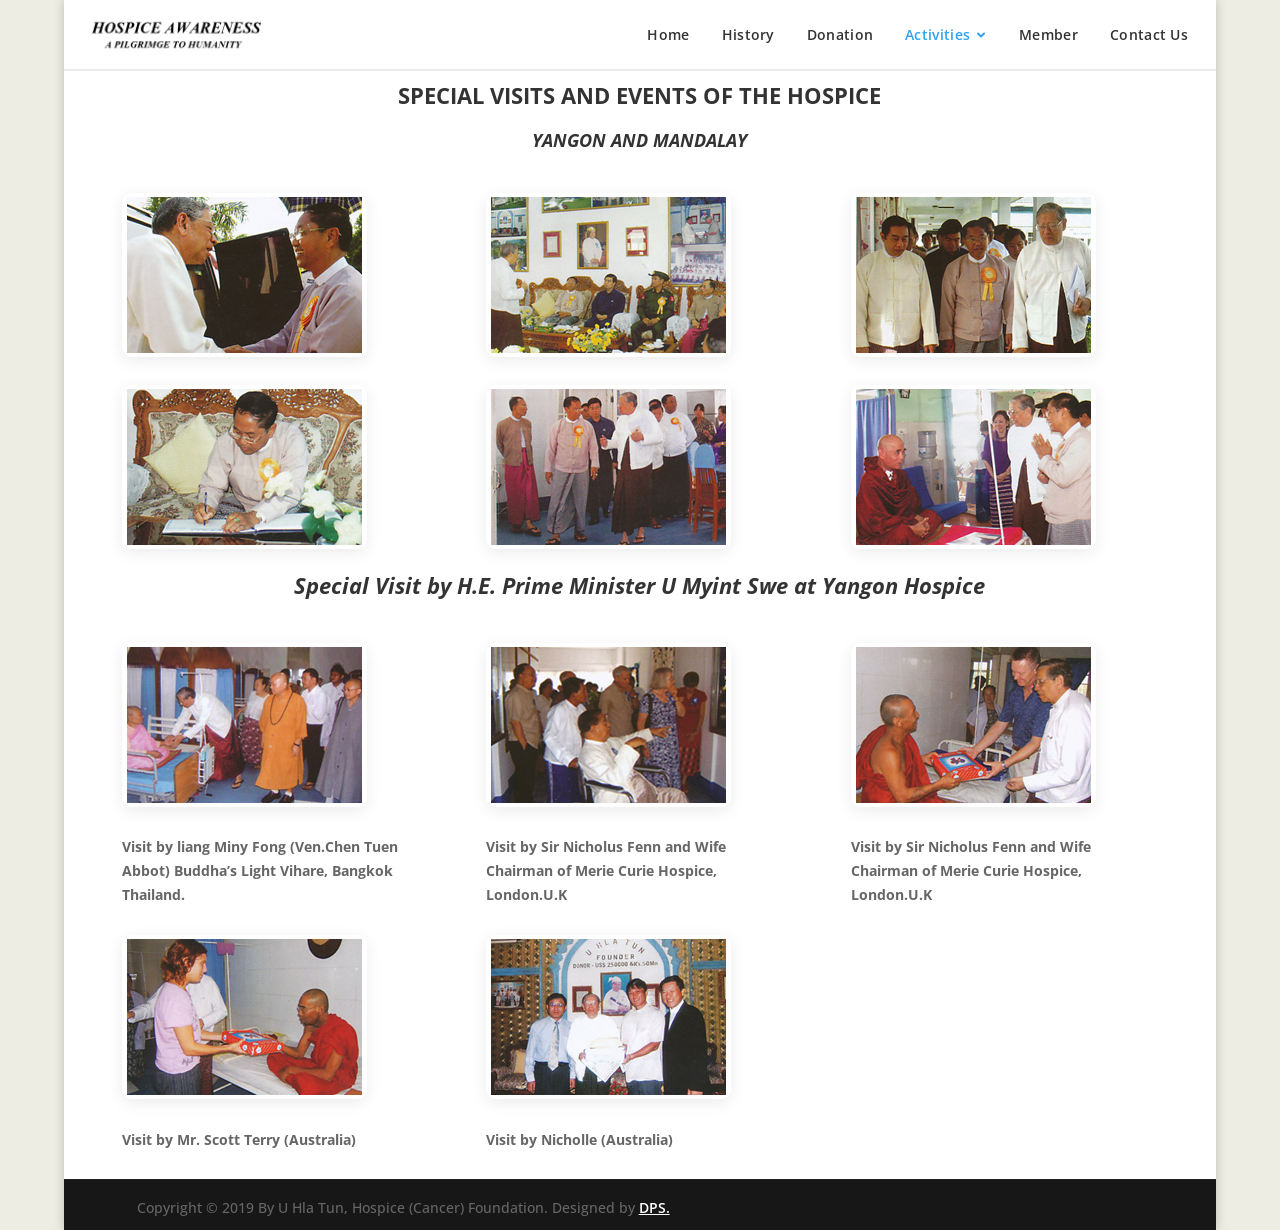
<file: special-visits.html>
<!DOCTYPE html>

<html lang="en-US">
<head>
<meta charset="utf-8"/>
<meta content="IE=edge" http-equiv="X-UA-Compatible"/>
<title>Special Visits | uhlatunhospicemyanmar.org</title>
<style type="text/css">
      img.wp-smiley,
      img.emoji {
        display: inline !important;
        border: none !important;
        box-shadow: none !important;
        height: 1em !important;
        width: 1em !important;
        margin: 0 0.07em !important;
        vertical-align: -0.1em !important;
        background: none !important;
        padding: 0 !important;
      }
    </style>
<link href="https://uhlatunhospicemyanmar.org/special-visits.html" rel="canonical"/>
<meta content="width=device-width, initial-scale=1.0, maximum-scale=1.0, user-scalable=0" name="viewport"/>
<style id="custom-background-css" type="text/css">
      body.custom-background {
        background-color: #edede3;
      }
    </style>
<link href="assets/images/cropped-Hospice-logo-new-32x32.jpg" rel="icon" sizes="32x32"/>
<link href="assets/images/cropped-Hospice-logo-new-192x192.jpg" rel="icon" sizes="192x192"/>
<link href="assets/images/cropped-Hospice-logo-new-180x180.jpg" rel="apple-touch-icon-precomposed"/>
<meta content="https://uhlatunhospicemyanmar.org/wp-content/uploads/2019/06/cropped-Hospice-logo-new-270x270.jpg" name="msapplication-TileImage"/>
  <link rel="preconnect" href="https://fonts.googleapis.com">
  <link rel="preconnect" href="https://fonts.gstatic.com" crossorigin>
  <link href="https://fonts.googleapis.com/css2?family=Noto+Sans+Myanmar:wght@300;400;500;600;700&family=Open+Sans:ital,wght@0,300;0,400;0,600;0,700;0,800;1,300;1,400;1,600;1,700;1,800&display=swap" rel="stylesheet">
<link href="assets/css/uaf.css" rel="stylesheet"/><link href="assets/css/dashicons.min.css" rel="stylesheet"/><link href="assets/css/divi-style.css" rel="stylesheet"/><link href="assets/css/et-global.css" rel="stylesheet"/>  <link href="assets/css/theme.css?v=2.1" rel="stylesheet" />
  <link href="assets/css/header.css?v=2.1" rel="stylesheet" />
  <link href="assets/css/custom.css?v=2.1" rel="stylesheet" /></head>
<body class="page-template-default page page-id-20 custom-background et_pb_button_helper_class et_fixed_nav et_boxed_layout et_show_nav et_cover_background et_pb_gutter et_pb_gutters3 et_primary_nav_dropdown_animation_expand et_secondary_nav_dropdown_animation_fade et_pb_footer_columns4 et_header_style_left et_pb_pagebuilder_layout et_right_sidebar et_divi_theme et-db et_minified_js et_minified_css" data-rsssl="1">
<div id="page-container">
    <header class="site-header" id="main-header">
      <div class="site-header-inner">
        <a href="index.html" class="site-logo-link">
          <img src="assets/images/logo.png" alt="U Hla Tun Hospice Myanmar" class="site-logo-img" />
        </a>
        <nav class="site-desktop-nav" aria-label="Main Navigation">
          <ul class="site-nav-list">
            <li class="site-nav-item"><a href="index.html" class="site-nav-link">Home</a></li>
            <li class="site-nav-item"><a href="history.html" class="site-nav-link">History</a></li>
            <li class="site-nav-item"><a href="donation.html" class="site-nav-link">Donation</a></li>
            <li class="site-nav-item has-dropdown">
              <a href="#" class="site-nav-link dropdown-toggle">
                Activities
                <svg class="dropdown-icon" width="12" height="12" viewBox="0 0 12 12" fill="none" stroke="currentColor" stroke-width="2" stroke-linecap="round" stroke-linejoin="round"><polyline points="3 4.5 6 7.5 9 4.5"></polyline></svg>
              </a>
              <ul class="site-dropdown-menu">
                <li><a href="international-links.html">International Link</a></li>
                <li><a href="annual-meeting.html">Annual Meeting</a></li>
                <li><a href="member-activity.html">Member Activity</a></li>
                <li><a href="patient-activity.html">Patient Activity</a></li>
                <li><a href="training-program.html">Training Program</a></li>
                <li><a href="special-visits.html">Special Visits</a></li>
              </ul>
            </li>
            <li class="site-nav-item"><a href="member.html" class="site-nav-link">Member</a></li>
            <li class="site-nav-item"><a href="contact-us.html" class="site-nav-link">Contact Us</a></li>
          </ul>
        </nav>
        <button class="site-mobile-toggle" aria-label="Toggle navigation menu" aria-expanded="false">
          <span class="hamburger-bar"></span>
          <span class="hamburger-bar"></span>
          <span class="hamburger-bar"></span>
        </button>
      </div>
      <nav class="site-mobile-drawer" aria-label="Mobile Navigation">
        <ul class="site-mobile-list">
          <li class="site-mobile-item"><a href="index.html" class="site-mobile-link">Home</a></li>
          <li class="site-mobile-item"><a href="history.html" class="site-mobile-link">History</a></li>
          <li class="site-mobile-item"><a href="donation.html" class="site-mobile-link">Donation</a></li>
          <li class="site-mobile-item has-subitems">
            <div class="mobile-subitems-header">
              <a href="#" class="site-mobile-link">Activities</a>
            </div>
            <ul class="site-mobile-sublist">
              <li><a href="international-links.html">International Link</a></li>
              <li><a href="annual-meeting.html">Annual Meeting</a></li>
              <li><a href="member-activity.html">Member Activity</a></li>
              <li><a href="patient-activity.html">Patient Activity</a></li>
              <li><a href="training-program.html">Training Program</a></li>
              <li><a href="special-visits.html">Special Visits</a></li>
            </ul>
          </li>
          <li class="site-mobile-item"><a href="member.html" class="site-mobile-link">Member</a></li>
          <li class="site-mobile-item"><a href="contact-us.html" class="site-mobile-link">Contact Us</a></li>
        </ul>
      </nav>
    </header>
<div id="et-main-area">
<div id="main-content">
<article class="post-20 page type-page status-publish hentry" id="post-20">
<div class="entry-content">
<div class="et-boc" id="et-boc">
<div class="et_builder_inner_content et_pb_gutters3">
<div class="et_pb_section et_pb_section_0 et_section_regular">
<div class="et_pb_row et_pb_row_0">
<div class="et_pb_column et_pb_column_4_4 et_pb_column_0 et_pb_css_mix_blend_mode_passthrough et-last-child">
<div class="et_pb_module et_pb_text et_pb_text_0 et_pb_bg_layout_light et_pb_text_align_left">
<div class="et_pb_text_inner">
<h3 style="text-align: center">
<strong>SPECIAL VISITS AND EVENTS OF THE
                                HOSPICE</strong>
</h3>
<h4 style="text-align: center">
<em><strong>YANGON AND MANDALAY</strong></em>
</h4>
</div>
</div>
</div>
</div>
<div class="et_pb_row et_pb_row_1">
<div class="et_pb_column et_pb_column_1_3 et_pb_column_1 et_pb_css_mix_blend_mode_passthrough">
<div class="et_pb_module et_pb_image et_pb_image_0 et_always_center_on_mobile">
<span class="et_pb_image_wrap"><img alt="" src="assets/images/specialvisits_01.png"/></span>
</div>
<div class="et_pb_module et_pb_image et_pb_image_1 et_always_center_on_mobile">
<span class="et_pb_image_wrap"><img alt="" src="assets/images/specialvisits_07.png"/></span>
</div>
</div>
<div class="et_pb_column et_pb_column_1_3 et_pb_column_2 et_pb_css_mix_blend_mode_passthrough">
<div class="et_pb_module et_pb_image et_pb_image_2 et_always_center_on_mobile">
<span class="et_pb_image_wrap"><img alt="" src="assets/images/specialvisits_02.png"/></span>
</div>
<div class="et_pb_module et_pb_image et_pb_image_3 et_always_center_on_mobile">
<span class="et_pb_image_wrap"><img alt="" src="assets/images/specialvisits_05.png"/></span>
</div>
</div>
<div class="et_pb_column et_pb_column_1_3 et_pb_column_3 et_pb_css_mix_blend_mode_passthrough et-last-child">
<div class="et_pb_module et_pb_image et_pb_image_4 et_always_center_on_mobile">
<span class="et_pb_image_wrap"><img alt="" src="assets/images/specialvisits_03.png"/></span>
</div>
<div class="et_pb_module et_pb_image et_pb_image_5 et_always_center_on_mobile">
<span class="et_pb_image_wrap"><img alt="" src="assets/images/specialvisits_06.png"/></span>
</div>
</div>
</div>
<div class="et_pb_row et_pb_row_2">
<div class="et_pb_column et_pb_column_4_4 et_pb_column_4 et_pb_css_mix_blend_mode_passthrough et-last-child">
<div class="et_pb_module et_pb_text et_pb_text_1 et_pb_bg_layout_light et_pb_text_align_left">
<div class="et_pb_text_inner">
<h3 style="text-align: center">
<strong><em>Special Visit by H.E. Prime Minister U Myint
                                  Swe at Yangon Hospice</em></strong>
</h3>
</div>
</div>
</div>
</div>
<div class="et_pb_row et_pb_row_3">
<div class="et_pb_column et_pb_column_1_3 et_pb_column_5 et_pb_css_mix_blend_mode_passthrough">
<div class="et_pb_module et_pb_image et_pb_image_6 et_always_center_on_mobile">
<span class="et_pb_image_wrap"><img alt="" src="assets/images/specialvisits_08.png"/></span>
</div>
<div class="et_pb_module et_pb_text et_pb_text_2 et_pb_bg_layout_light et_pb_text_align_left">
<div class="et_pb_text_inner">
<p>
<b>Visit by liang Miny Fong (Ven.Chen Tuen Abbot)
                                Buddha’s Light Vihare, Bangkok
                                Thailand.</b>
</p>
</div>
</div>
<div class="et_pb_module et_pb_image et_pb_image_7 et_always_center_on_mobile">
<span class="et_pb_image_wrap"><img alt="" src="assets/images/specialvisits_14.png"/></span>
</div>
<div class="et_pb_module et_pb_text et_pb_text_3 et_pb_bg_layout_light et_pb_text_align_left">
<div class="et_pb_text_inner">
<p><b>Visit by Mr. Scott Terry (Australia)</b></p>
</div>
</div>
</div>
<div class="et_pb_column et_pb_column_1_3 et_pb_column_6 et_pb_css_mix_blend_mode_passthrough">
<div class="et_pb_module et_pb_image et_pb_image_8 et_always_center_on_mobile">
<span class="et_pb_image_wrap"><img alt="" src="assets/images/specialvisits_09.png"/></span>
</div>
<div class="et_pb_module et_pb_text et_pb_text_4 et_pb_bg_layout_light et_pb_text_align_left">
<div class="et_pb_text_inner">
<p>
<b>Visit by Sir Nicholus Fenn and Wife Chairman of
                                Merie Curie Hospice, London.U.K</b>
</p>
</div>
</div>
<div class="et_pb_module et_pb_image et_pb_image_9 et_always_center_on_mobile">
<span class="et_pb_image_wrap"><img alt="" src="assets/images/specialvisits_15.png"/></span>
</div>
<div class="et_pb_module et_pb_text et_pb_text_5 et_pb_bg_layout_light et_pb_text_align_left">
<div class="et_pb_text_inner">
<p><b>Visit by Nicholle (Australia)</b></p>
</div>
</div>
</div>
<div class="et_pb_column et_pb_column_1_3 et_pb_column_7 et_pb_css_mix_blend_mode_passthrough et-last-child">
<div class="et_pb_module et_pb_image et_pb_image_10 et_always_center_on_mobile">
<span class="et_pb_image_wrap"><img alt="" src="assets/images/specialvisits_13.png"/></span>
</div>
<div class="et_pb_module et_pb_text et_pb_text_6 et_pb_bg_layout_light et_pb_text_align_left">
<div class="et_pb_text_inner">
<p>
<b>Visit by Sir Nicholus Fenn and Wife Chairman of
                                Merie Curie Hospice, London.U.K</b>
</p>
</div>
</div>
</div>
</div>
</div>
</div>
</div>
</div>
</article>
</div>
      <footer id="main-footer">
        <div id="footer-bottom">
          <div class="container clearfix">
            <ul class="et-social-icons"></ul>
            <div id="footer-info">Copyright &copy; 2019 By U Hla Tun, Hospice (Cancer) Foundation. Designed by <a href="http://dpsmap.com/" rel="noopener noreferrer" target="_blank">DPS.</a></div>
          </div>
        </div>
      </footer>
</div>
</div>
<noscript></noscript>
<script type="text/javascript">
      var et_animation_data = [];
    </script>
<script src="assets/js/main.js?v=2.1"></script></body>
</html>
</file>
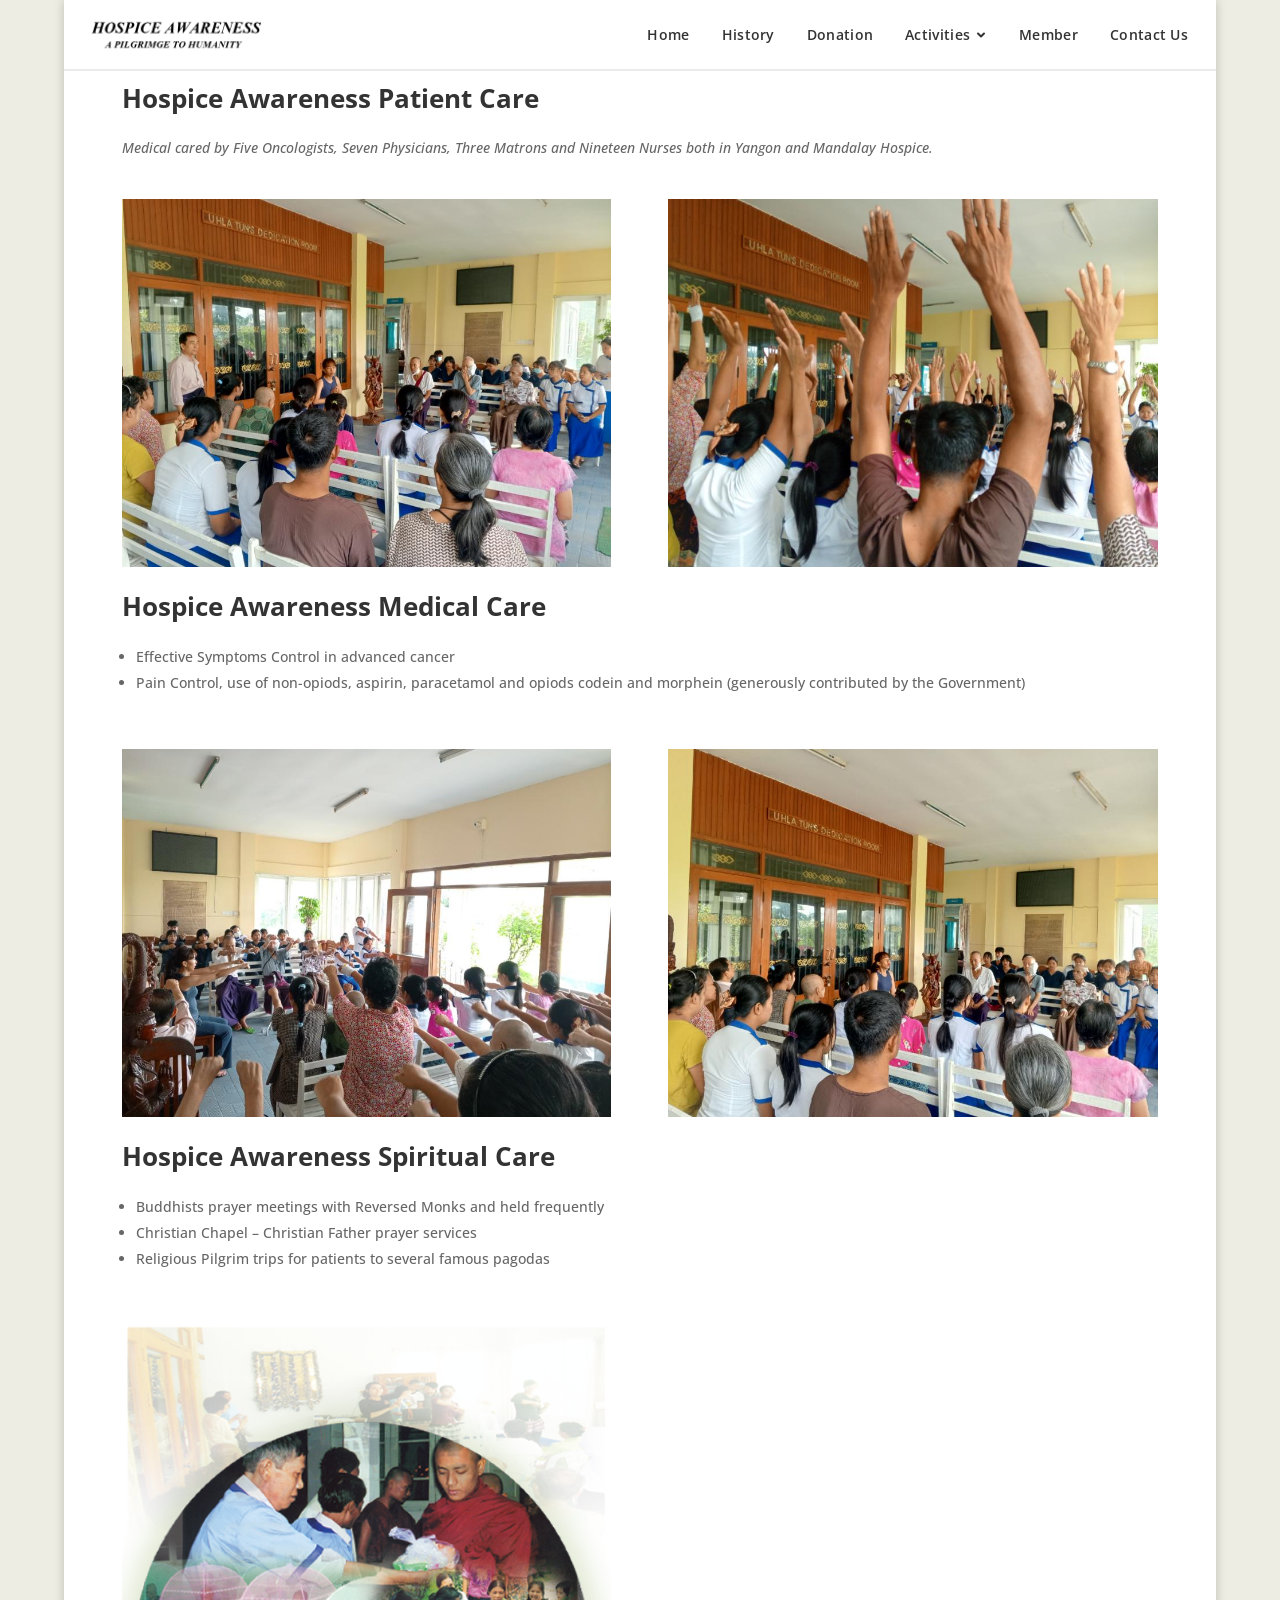
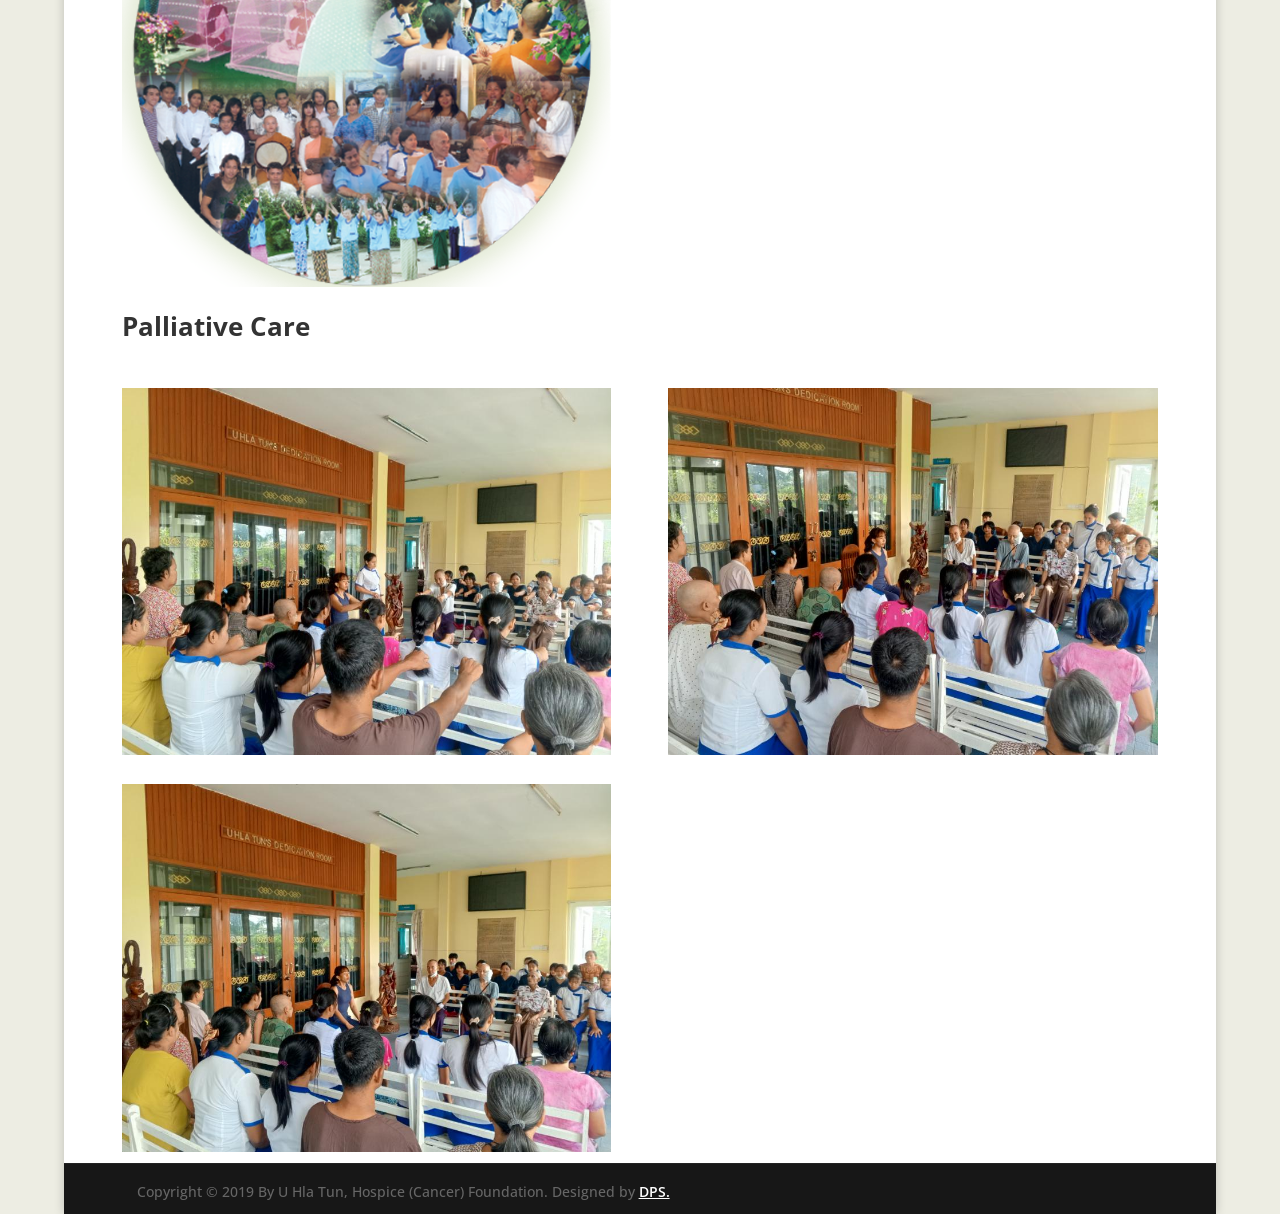
<file: testimonials.html>
<!DOCTYPE html>

<html lang="en-US">

<head>
  <meta charset="utf-8" />
  <meta content="IE=edge" http-equiv="X-UA-Compatible" />
  <title>TESTIMONIALS | uhlatunhospicemyanmar.org</title>
  <style type="text/css">
    img.wp-smiley,
    img.emoji {
      display: inline !important;
      border: none !important;
      box-shadow: none !important;
      height: 1em !important;
      width: 1em !important;
      margin: 0 0.07em !important;
      vertical-align: -0.1em !important;
      background: none !important;
      padding: 0 !important;
    }
  </style>
  <link href="https://uhlatunhospicemyanmar.org/testimonials.html" rel="canonical" />
  <meta content="width=device-width, initial-scale=1.0, maximum-scale=1.0, user-scalable=0" name="viewport" />
  <style id="custom-background-css" type="text/css">
    body.custom-background {
      background-color: #edede3;
    }
  </style>
  <link href="assets/images/cropped-Hospice-logo-new-32x32.jpg" rel="icon" sizes="32x32" />
  <link href="assets/images/cropped-Hospice-logo-new-192x192.jpg" rel="icon" sizes="192x192" />
  <link href="assets/images/cropped-Hospice-logo-new-180x180.jpg" rel="apple-touch-icon-precomposed" />
  <meta content="https://uhlatunhospicemyanmar.org/wp-content/uploads/2019/06/cropped-Hospice-logo-new-270x270.jpg"
    name="msapplication-TileImage" />
    <link rel="preconnect" href="https://fonts.googleapis.com">
  <link rel="preconnect" href="https://fonts.gstatic.com" crossorigin>
  <link href="https://fonts.googleapis.com/css2?family=Noto+Sans+Myanmar:wght@300;400;500;600;700&family=Open+Sans:ital,wght@0,300;0,400;0,600;0,700;0,800;1,300;1,400;1,600;1,700;1,800&display=swap" rel="stylesheet">
<link href="assets/css/uaf.css" rel="stylesheet" />
  <link href="assets/css/dashicons.min.css" rel="stylesheet" />
  <link href="assets/css/divi-style.css" rel="stylesheet" />
  <link href="assets/css/et-global.css" rel="stylesheet" />
    <link href="assets/css/theme.css?v=2.1" rel="stylesheet" />
  <link href="assets/css/header.css?v=2.1" rel="stylesheet" />
  <link href="assets/css/custom.css?v=2.1" rel="stylesheet" />
  <link href="assets/css/gallery-lightbox.css" rel="stylesheet" />
</head>

<body
  class="page-template-default page page-id-191 custom-background et_pb_button_helper_class et_fixed_nav et_boxed_layout et_show_nav et_cover_background et_pb_gutter et_pb_gutters3 et_primary_nav_dropdown_animation_expand et_secondary_nav_dropdown_animation_fade et_pb_footer_columns4 et_header_style_left et_pb_pagebuilder_layout et_right_sidebar et_divi_theme et-db et_minified_js et_minified_css"
  data-rsssl="1">
  <div id="page-container">
        <header class="site-header" id="main-header">
      <div class="site-header-inner">
        <a href="index.html" class="site-logo-link">
          <img src="assets/images/logo.png" alt="U Hla Tun Hospice Myanmar" class="site-logo-img" />
        </a>
        <nav class="site-desktop-nav" aria-label="Main Navigation">
          <ul class="site-nav-list">
            <li class="site-nav-item"><a href="index.html" class="site-nav-link">Home</a></li>
            <li class="site-nav-item"><a href="history.html" class="site-nav-link">History</a></li>
            <li class="site-nav-item"><a href="donation.html" class="site-nav-link">Donation</a></li>
            <li class="site-nav-item has-dropdown">
              <a href="#" class="site-nav-link dropdown-toggle">
                Activities
                <svg class="dropdown-icon" width="12" height="12" viewBox="0 0 12 12" fill="none" stroke="currentColor" stroke-width="2" stroke-linecap="round" stroke-linejoin="round"><polyline points="3 4.5 6 7.5 9 4.5"></polyline></svg>
              </a>
              <ul class="site-dropdown-menu">
                <li><a href="international-links.html">International Link</a></li>
                <li><a href="annual-meeting.html">Annual Meeting</a></li>
                <li><a href="member-activity.html">Member Activity</a></li>
                <li><a href="patient-activity.html">Patient Activity</a></li>
                <li><a href="training-program.html">Training Program</a></li>
                <li><a href="special-visits.html">Special Visits</a></li>
              </ul>
            </li>
            <li class="site-nav-item"><a href="member.html" class="site-nav-link">Member</a></li>
            <li class="site-nav-item"><a href="contact-us.html" class="site-nav-link">Contact Us</a></li>
          </ul>
        </nav>
        <button class="site-mobile-toggle" aria-label="Toggle navigation menu" aria-expanded="false">
          <span class="hamburger-bar"></span>
          <span class="hamburger-bar"></span>
          <span class="hamburger-bar"></span>
        </button>
      </div>
      <nav class="site-mobile-drawer" aria-label="Mobile Navigation">
        <ul class="site-mobile-list">
          <li class="site-mobile-item"><a href="index.html" class="site-mobile-link">Home</a></li>
          <li class="site-mobile-item"><a href="history.html" class="site-mobile-link">History</a></li>
          <li class="site-mobile-item"><a href="donation.html" class="site-mobile-link">Donation</a></li>
          <li class="site-mobile-item has-subitems">
            <div class="mobile-subitems-header">
              <a href="#" class="site-mobile-link">Activities</a>
            </div>
            <ul class="site-mobile-sublist">
              <li><a href="international-links.html">International Link</a></li>
              <li><a href="annual-meeting.html">Annual Meeting</a></li>
              <li><a href="member-activity.html">Member Activity</a></li>
              <li><a href="patient-activity.html">Patient Activity</a></li>
              <li><a href="training-program.html">Training Program</a></li>
              <li><a href="special-visits.html">Special Visits</a></li>
            </ul>
          </li>
          <li class="site-mobile-item"><a href="member.html" class="site-mobile-link">Member</a></li>
          <li class="site-mobile-item"><a href="contact-us.html" class="site-mobile-link">Contact Us</a></li>
        </ul>
      </nav>
    </header>
    <div id="et-main-area">
      <div id="main-content">
        <article class="post-191 page type-page status-publish hentry" id="post-191">
          <div class="entry-content">

            <div class="et-boc" id="et-boc">
              <div class="et_builder_inner_content et_pb_gutters3">
                <div class="et_pb_section et_pb_section_0 et_section_regular">

                  <!-- Section 1: Patient Care -->
                  <div class="et_pb_row et_pb_row_0">
                    <div
                      class="et_pb_column et_pb_column_4_4 et_pb_column_0 et_pb_css_mix_blend_mode_passthrough et-last-child">
                      <div class="et_pb_module et_pb_text et_pb_text_0 et_pb_bg_layout_light et_pb_text_align_left">
                        <div class="et_pb_text_inner">
                          <h2 style="text-align: left;"><b>Hospice Awareness Patient Care</b></h2>
                          <p><em>Medical cared by Five Oncologists, Seven Physicians, Three Matrons and Nineteen Nurses
                              both in Yangon and Mandalay Hospice.</em></p>
                        </div>
                      </div>
                    </div>
                  </div>

                  <div class="et_pb_row et_pb_row_1">
                    <div class="et_pb_column et_pb_column_1_2 et_pb_column_1 et_pb_css_mix_blend_mode_passthrough">
                      <div class="et_pb_module et_pb_image et_pb_image_0 et_always_center_on_mobile">
                        <a class="et_pb_lightbox_image"
                          href="assets/images/Prof.Dr.Aye Aye Myint (Radiation Oncologist)/4.jpg"
                          title="Hospice Awareness Patient Care">
                          <span class="et_pb_image_wrap"><img alt="Hospice Awareness Patient Care"
                              src="assets/images/Prof.Dr.Aye Aye Myint (Radiation Oncologist)/4.jpg" /></span>
                        </a>
                      </div>
                    </div>
                    <div
                      class="et_pb_column et_pb_column_1_2 et_pb_column_2 et_pb_css_mix_blend_mode_passthrough et-last-child">
                      <div class="et_pb_module et_pb_image et_pb_image_1 et_always_center_on_mobile">
                        <a class="et_pb_lightbox_image"
                          href="assets/images/Prof.Dr.Aye Aye Myint (Radiation Oncologist)/5.jpg"
                          title="Hospice Awareness Patient Care">
                          <span class="et_pb_image_wrap"><img alt="Hospice Awareness Patient Care"
                              src="assets/images/Prof.Dr.Aye Aye Myint (Radiation Oncologist)/5.jpg" /></span>
                        </a>
                      </div>
                    </div>
                  </div>

                  <!-- Section 2: Medical Care -->
                  <div class="et_pb_row et_pb_row_2">
                    <div
                      class="et_pb_column et_pb_column_4_4 et_pb_column_3 et_pb_css_mix_blend_mode_passthrough et-last-child">
                      <div class="et_pb_module et_pb_text et_pb_text_1 et_pb_bg_layout_light et_pb_text_align_left">
                        <div class="et_pb_text_inner">
                          <h2 style="text-align: left;"><b>Hospice Awareness Medical Care</b></h2>
                          <ul>
                            <li>Effective Symptoms Control in advanced cancer</li>
                            <li>Pain Control, use of non-opiods, aspirin, paracetamol and opiods codein and morphein
                              (generously contributed by the Government)</li>
                          </ul>
                        </div>
                      </div>
                    </div>
                  </div>

                  <div class="et_pb_row et_pb_row_3">
                    <div class="et_pb_column et_pb_column_1_2 et_pb_column_4 et_pb_css_mix_blend_mode_passthrough">
                      <div class="et_pb_module et_pb_image et_pb_image_2 et_always_center_on_mobile">
                        <a class="et_pb_lightbox_image"
                          href="assets/images/Prof.Dr.Aye Aye Myint (Radiation Oncologist)/6.jpg"
                          title="Hospice Awareness Medical Care">
                          <span class="et_pb_image_wrap"><img alt="Hospice Awareness Medical Care"
                              src="assets/images/Prof.Dr.Aye Aye Myint (Radiation Oncologist)/6.jpg" /></span>
                        </a>
                      </div>
                    </div>
                    <div
                      class="et_pb_column et_pb_column_1_2 et_pb_column_5 et_pb_css_mix_blend_mode_passthrough et-last-child">
                      <div class="et_pb_module et_pb_image et_pb_image_3 et_always_center_on_mobile">
                        <a class="et_pb_lightbox_image"
                          href="assets/images/Prof.Dr.Aye Aye Myint (Radiation Oncologist)/7.jpg"
                          title="Hospice Awareness Medical Care">
                          <span class="et_pb_image_wrap"><img alt="Hospice Awareness Medical Care"
                              src="assets/images/Prof.Dr.Aye Aye Myint (Radiation Oncologist)/7.jpg" /></span>
                        </a>
                      </div>
                    </div>
                  </div>

                  <!-- Section 3: Spiritual Care -->
                  <div class="et_pb_row et_pb_row_4">
                    <div
                      class="et_pb_column et_pb_column_4_4 et_pb_column_6 et_pb_css_mix_blend_mode_passthrough et-last-child">
                      <div class="et_pb_module et_pb_text et_pb_text_2 et_pb_bg_layout_light et_pb_text_align_left">
                        <div class="et_pb_text_inner">
                          <h2 style="text-align: left;"><b>Hospice Awareness Spiritual Care</b></h2>
                          <ul>
                            <li>Buddhists prayer meetings with Reversed Monks and held frequently</li>
                            <li>Christian Chapel – Christian Father prayer services</li>
                            <li>Religious Pilgrim trips for patients to several famous pagodas</li>
                          </ul>
                        </div>
                      </div>
                    </div>
                  </div>

                  <div class="et_pb_row et_pb_row_5">
                    <div class="et_pb_column et_pb_column_1_2 et_pb_column_7 et_pb_css_mix_blend_mode_passthrough">
                      <div class="et_pb_module et_pb_image et_pb_image_4 et_always_center_on_mobile">
                        <a class="et_pb_lightbox_image" href="assets/images/patientactivity.png"
                          title="Hospice Awareness Spiritual Care">
                          <span class="et_pb_image_wrap"><img alt="Hospice Awareness Spiritual Care"
                              src="assets/images/patientactivity.png" /></span>
                        </a>
                      </div>
                    </div>
                  </div>

                  <!-- Section 4: Palliative Care -->
                  <div class="et_pb_row et_pb_row_6">
                    <div
                      class="et_pb_column et_pb_column_4_4 et_pb_column_9 et_pb_css_mix_blend_mode_passthrough et-last-child">
                      <div class="et_pb_module et_pb_text et_pb_text_3 et_pb_bg_layout_light et_pb_text_align_left">
                        <div class="et_pb_text_inner">
                          <h2 style="text-align: left;"><b>Palliative Care</b></h2>
                        </div>
                      </div>
                    </div>
                  </div>

                  <div class="et_pb_row et_pb_row_7">
                    <div class="et_pb_column et_pb_column_1_2 et_pb_column_10 et_pb_css_mix_blend_mode_passthrough">
                      <div class="et_pb_module et_pb_image et_pb_image_8 et_always_center_on_mobile">
                        <a class="et_pb_lightbox_image"
                          href="assets/images/Prof.Dr.Aye Aye Myint (Radiation Oncologist)/1.jpg"
                          title="Palliative Care">
                          <span class="et_pb_image_wrap"><img alt="Palliative Care"
                              src="assets/images/Prof.Dr.Aye Aye Myint (Radiation Oncologist)/1.jpg" /></span>
                        </a>
                      </div>
                      <div class="et_pb_module et_pb_image et_pb_image_9 et_always_center_on_mobile"
                        style="margin-top: 20px;">
                        <a class="et_pb_lightbox_image"
                          href="assets/images/Prof.Dr.Aye Aye Myint (Radiation Oncologist)/2.jpg"
                          title="Palliative Care">
                          <span class="et_pb_image_wrap"><img alt="Palliative Care"
                              src="assets/images/Prof.Dr.Aye Aye Myint (Radiation Oncologist)/2.jpg" /></span>
                        </a>
                      </div>
                    </div>
                    <div
                      class="et_pb_column et_pb_column_1_2 et_pb_column_11 et_pb_css_mix_blend_mode_passthrough et-last-child">
                      <div class="et_pb_module et_pb_image et_pb_image_10 et_always_center_on_mobile">
                        <a class="et_pb_lightbox_image"
                          href="assets/images/Prof.Dr.Aye Aye Myint (Radiation Oncologist)/3.jpg"
                          title="Palliative Care">
                          <span class="et_pb_image_wrap"><img alt="Palliative Care"
                              src="assets/images/Prof.Dr.Aye Aye Myint (Radiation Oncologist)/3.jpg" /></span>
                        </a>
                      </div>
                    </div>
                  </div>

                </div>
              </div>
            </div>

          </div>
        </article>
      </div>
            <footer id="main-footer">
        <div id="footer-bottom">
          <div class="container clearfix">
            <ul class="et-social-icons"></ul>
            <div id="footer-info">Copyright &copy; 2019 By U Hla Tun, Hospice (Cancer) Foundation. Designed by <a href="http://dpsmap.com/" rel="noopener noreferrer" target="_blank">DPS.</a></div>
          </div>
        </div>
      </footer>
    </div>
  </div>
  <noscript></noscript>
  <script type="text/javascript">
    var et_animation_data = [];
  </script>
  <script src="assets/js/main.js?v=2.1"></script>
  <script src="assets/js/gallery-lightbox.js"></script>
</body>

</html>
</file>
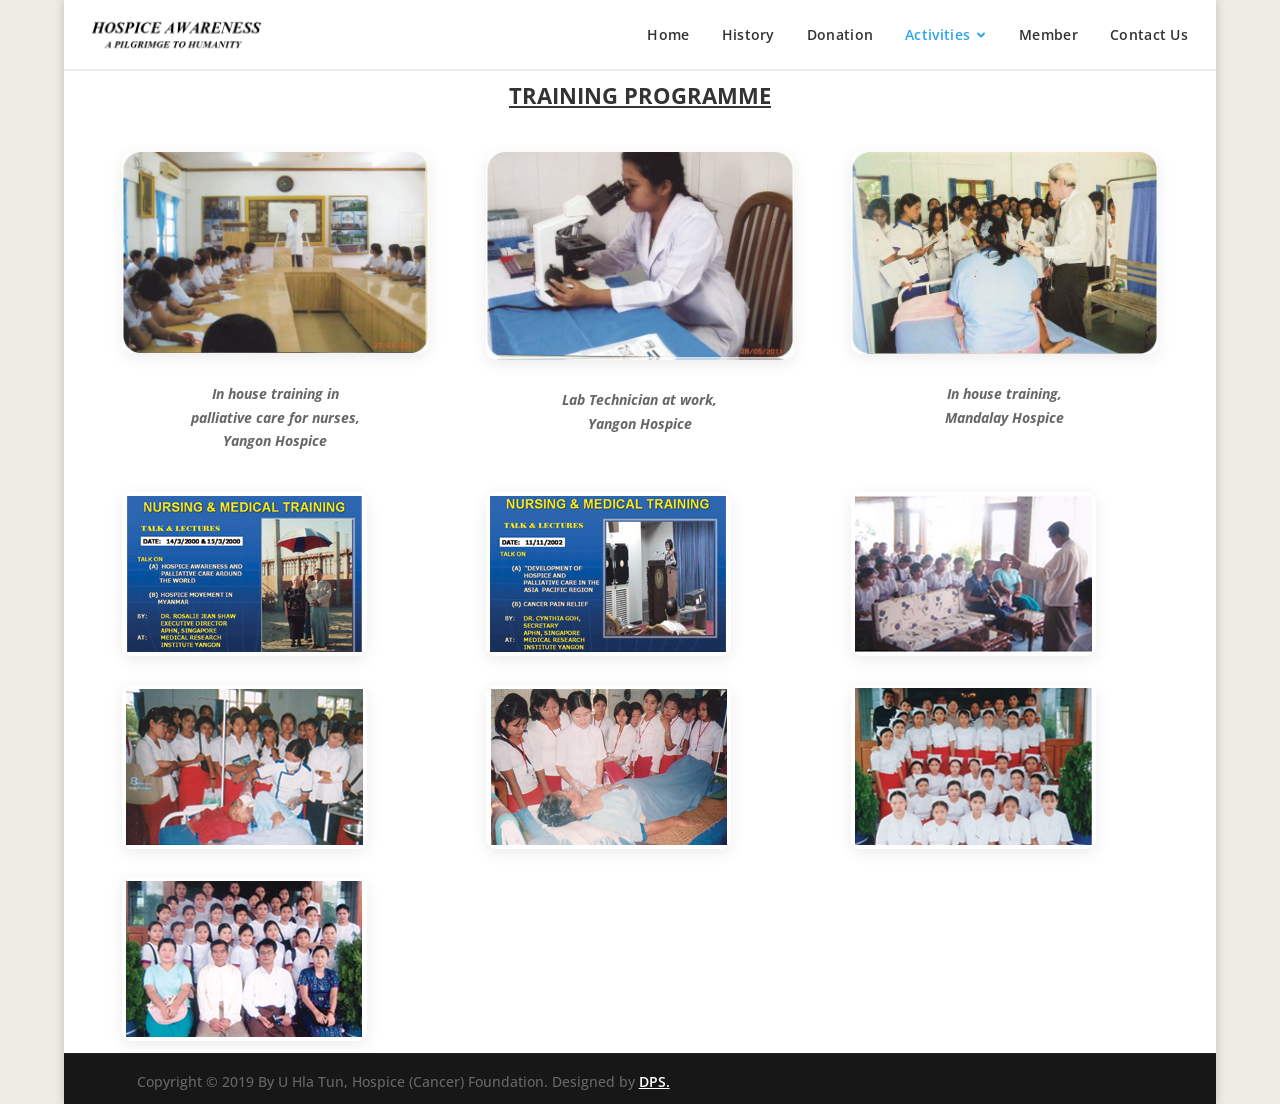
<file: training-program.html>
<!DOCTYPE html>

<html lang="en-US">
<head>
<meta charset="utf-8"/>
<meta content="IE=edge" http-equiv="X-UA-Compatible"/>
<title>Training Program | uhlatunhospicemyanmar.org</title>
<style type="text/css">
      img.wp-smiley,
      img.emoji {
        display: inline !important;
        border: none !important;
        box-shadow: none !important;
        height: 1em !important;
        width: 1em !important;
        margin: 0 0.07em !important;
        vertical-align: -0.1em !important;
        background: none !important;
        padding: 0 !important;
      }
    </style>
<link href="https://uhlatunhospicemyanmar.org/training-program.html" rel="canonical"/>
<meta content="width=device-width, initial-scale=1.0, maximum-scale=1.0, user-scalable=0" name="viewport"/>
<style id="custom-background-css" type="text/css">
      body.custom-background {
        background-color: #edede3;
      }
    </style>
<link href="assets/images/cropped-Hospice-logo-new-32x32.jpg" rel="icon" sizes="32x32"/>
<link href="assets/images/cropped-Hospice-logo-new-192x192.jpg" rel="icon" sizes="192x192"/>
<link href="assets/images/cropped-Hospice-logo-new-180x180.jpg" rel="apple-touch-icon-precomposed"/>
<meta content="https://uhlatunhospicemyanmar.org/wp-content/uploads/2019/06/cropped-Hospice-logo-new-270x270.jpg" name="msapplication-TileImage"/>
  <link rel="preconnect" href="https://fonts.googleapis.com">
  <link rel="preconnect" href="https://fonts.gstatic.com" crossorigin>
  <link href="https://fonts.googleapis.com/css2?family=Noto+Sans+Myanmar:wght@300;400;500;600;700&family=Open+Sans:ital,wght@0,300;0,400;0,600;0,700;0,800;1,300;1,400;1,600;1,700;1,800&display=swap" rel="stylesheet">
<link href="assets/css/uaf.css" rel="stylesheet"/><link href="assets/css/dashicons.min.css" rel="stylesheet"/><link href="assets/css/divi-style.css" rel="stylesheet"/><link href="assets/css/et-global.css" rel="stylesheet"/>  <link href="assets/css/theme.css?v=2.1" rel="stylesheet" />
  <link href="assets/css/header.css?v=2.1" rel="stylesheet" />
  <link href="assets/css/custom.css?v=2.1" rel="stylesheet" /></head>
<body class="page-template-default page page-id-19 custom-background et_pb_button_helper_class et_fixed_nav et_boxed_layout et_show_nav et_cover_background et_pb_gutter et_pb_gutters3 et_primary_nav_dropdown_animation_expand et_secondary_nav_dropdown_animation_fade et_pb_footer_columns4 et_header_style_left et_pb_pagebuilder_layout et_right_sidebar et_divi_theme et-db et_minified_js et_minified_css" data-rsssl="1">
<div id="page-container">
    <header class="site-header" id="main-header">
      <div class="site-header-inner">
        <a href="index.html" class="site-logo-link">
          <img src="assets/images/logo.png" alt="U Hla Tun Hospice Myanmar" class="site-logo-img" />
        </a>
        <nav class="site-desktop-nav" aria-label="Main Navigation">
          <ul class="site-nav-list">
            <li class="site-nav-item"><a href="index.html" class="site-nav-link">Home</a></li>
            <li class="site-nav-item"><a href="history.html" class="site-nav-link">History</a></li>
            <li class="site-nav-item"><a href="donation.html" class="site-nav-link">Donation</a></li>
            <li class="site-nav-item has-dropdown">
              <a href="#" class="site-nav-link dropdown-toggle">
                Activities
                <svg class="dropdown-icon" width="12" height="12" viewBox="0 0 12 12" fill="none" stroke="currentColor" stroke-width="2" stroke-linecap="round" stroke-linejoin="round"><polyline points="3 4.5 6 7.5 9 4.5"></polyline></svg>
              </a>
              <ul class="site-dropdown-menu">
                <li><a href="international-links.html">International Link</a></li>
                <li><a href="annual-meeting.html">Annual Meeting</a></li>
                <li><a href="member-activity.html">Member Activity</a></li>
                <li><a href="patient-activity.html">Patient Activity</a></li>
                <li><a href="training-program.html">Training Program</a></li>
                <li><a href="special-visits.html">Special Visits</a></li>
              </ul>
            </li>
            <li class="site-nav-item"><a href="member.html" class="site-nav-link">Member</a></li>
            <li class="site-nav-item"><a href="contact-us.html" class="site-nav-link">Contact Us</a></li>
          </ul>
        </nav>
        <button class="site-mobile-toggle" aria-label="Toggle navigation menu" aria-expanded="false">
          <span class="hamburger-bar"></span>
          <span class="hamburger-bar"></span>
          <span class="hamburger-bar"></span>
        </button>
      </div>
      <nav class="site-mobile-drawer" aria-label="Mobile Navigation">
        <ul class="site-mobile-list">
          <li class="site-mobile-item"><a href="index.html" class="site-mobile-link">Home</a></li>
          <li class="site-mobile-item"><a href="history.html" class="site-mobile-link">History</a></li>
          <li class="site-mobile-item"><a href="donation.html" class="site-mobile-link">Donation</a></li>
          <li class="site-mobile-item has-subitems">
            <div class="mobile-subitems-header">
              <a href="#" class="site-mobile-link">Activities</a>
            </div>
            <ul class="site-mobile-sublist">
              <li><a href="international-links.html">International Link</a></li>
              <li><a href="annual-meeting.html">Annual Meeting</a></li>
              <li><a href="member-activity.html">Member Activity</a></li>
              <li><a href="patient-activity.html">Patient Activity</a></li>
              <li><a href="training-program.html">Training Program</a></li>
              <li><a href="special-visits.html">Special Visits</a></li>
            </ul>
          </li>
          <li class="site-mobile-item"><a href="member.html" class="site-mobile-link">Member</a></li>
          <li class="site-mobile-item"><a href="contact-us.html" class="site-mobile-link">Contact Us</a></li>
        </ul>
      </nav>
    </header>
<div id="et-main-area">
<div id="main-content">
<article class="post-19 page type-page status-publish hentry" id="post-19">
<div class="entry-content">
<div class="et-boc" id="et-boc">
<div class="et_builder_inner_content et_pb_gutters3">
<div class="et_pb_section et_pb_section_0 et_section_regular">
<div class="et_pb_row et_pb_row_0">
<div class="et_pb_column et_pb_column_4_4 et_pb_column_0 et_pb_css_mix_blend_mode_passthrough et-last-child">
<div class="et_pb_module et_pb_text et_pb_text_0 et_pb_bg_layout_light et_pb_text_align_left">
<div class="et_pb_text_inner">
<h3 style="text-align: center">
<strong><u>TRAINING PROGRAMME</u></strong>
</h3>
</div>
</div>
</div>
</div>
<div class="et_pb_row et_pb_row_1">
<div class="et_pb_column et_pb_column_1_3 et_pb_column_1 et_pb_css_mix_blend_mode_passthrough">
<div class="et_pb_module et_pb_image et_pb_image_0 et_always_center_on_mobile">
<span class="et_pb_image_wrap"><img alt="" src="assets/images/Picture7-1.jpg"/></span>
</div>
<div class="et_pb_module et_pb_text et_pb_text_1 et_pb_bg_layout_light et_pb_text_align_left">
<div class="et_pb_text_inner">
<p style="text-align: center">
<em><strong>In house training in</strong></em><br/>
<em><strong>palliative care for nurses,</strong></em><br/>
<em><strong>Yangon Hospice</strong></em>
</p>
</div>
</div>
</div>
<div class="et_pb_column et_pb_column_1_3 et_pb_column_2 et_pb_css_mix_blend_mode_passthrough">
<div class="et_pb_module et_pb_image et_pb_image_1 et_always_center_on_mobile">
<span class="et_pb_image_wrap"><img alt="" src="assets/images/Picture10.jpg"/></span>
</div>
<div class="et_pb_module et_pb_text et_pb_text_2 et_pb_bg_layout_light et_pb_text_align_left">
<div class="et_pb_text_inner">
<p style="text-align: center">
<em><strong>Lab Technician at work,</strong></em><br/>
<em><strong>Yangon Hospice</strong></em>
</p>
</div>
</div>
</div>
<div class="et_pb_column et_pb_column_1_3 et_pb_column_3 et_pb_css_mix_blend_mode_passthrough et-last-child">
<div class="et_pb_module et_pb_image et_pb_image_2 et_always_center_on_mobile">
<span class="et_pb_image_wrap"><img alt="" src="assets/images/Picture8-1.jpg"/></span>
</div>
<div class="et_pb_module et_pb_text et_pb_text_3 et_pb_bg_layout_light et_pb_text_align_left">
<div class="et_pb_text_inner">
<p style="text-align: center">
<em><strong>In house training,</strong></em><br/>
<em><strong>Mandalay Hospice</strong></em>
</p>
</div>
</div>
</div>
</div>
<div class="et_pb_row et_pb_row_2">
<div class="et_pb_column et_pb_column_1_3 et_pb_column_4 et_pb_css_mix_blend_mode_passthrough">
<div class="et_pb_module et_pb_image et_pb_image_3 et_always_center_on_mobile">
<span class="et_pb_image_wrap"><img alt="" src="assets/images/training.png"/></span>
</div>
<div class="et_pb_module et_pb_image et_pb_image_4 et_always_center_on_mobile">
<span class="et_pb_image_wrap"><img alt="" src="assets/images/training5.png"/></span>
</div>
<div class="et_pb_module et_pb_image et_pb_image_5 et_always_center_on_mobile">
<span class="et_pb_image_wrap"><img alt="" src="assets/images/training7.png"/></span>
</div>
</div>
<div class="et_pb_column et_pb_column_1_3 et_pb_column_5 et_pb_css_mix_blend_mode_passthrough">
<div class="et_pb_module et_pb_image et_pb_image_6 et_always_center_on_mobile">
<span class="et_pb_image_wrap"><img alt="" src="assets/images/training2.png"/></span>
</div>
<div class="et_pb_module et_pb_image et_pb_image_7 et_always_center_on_mobile">
<span class="et_pb_image_wrap"><img alt="" src="assets/images/training4.png"/></span>
</div>
</div>
<div class="et_pb_column et_pb_column_1_3 et_pb_column_6 et_pb_css_mix_blend_mode_passthrough et-last-child">
<div class="et_pb_module et_pb_image et_pb_image_8 et_always_center_on_mobile">
<span class="et_pb_image_wrap"><img alt="" src="assets/images/training1.png"/></span>
</div>
<div class="et_pb_module et_pb_image et_pb_image_9 et_always_center_on_mobile">
<span class="et_pb_image_wrap"><img alt="" src="assets/images/training6.png"/></span>
</div>
</div>
</div>
</div>
</div>
</div>
</div>
</article>
</div>
      <footer id="main-footer">
        <div id="footer-bottom">
          <div class="container clearfix">
            <ul class="et-social-icons"></ul>
            <div id="footer-info">Copyright &copy; 2019 By U Hla Tun, Hospice (Cancer) Foundation. Designed by <a href="http://dpsmap.com/" rel="noopener noreferrer" target="_blank">DPS.</a></div>
          </div>
        </div>
      </footer>
</div>
</div>
<noscript></noscript>
<script type="text/javascript">
      var et_animation_data = [];
    </script>
<script src="assets/js/main.js?v=2.1"></script></body>
</html>
</file>
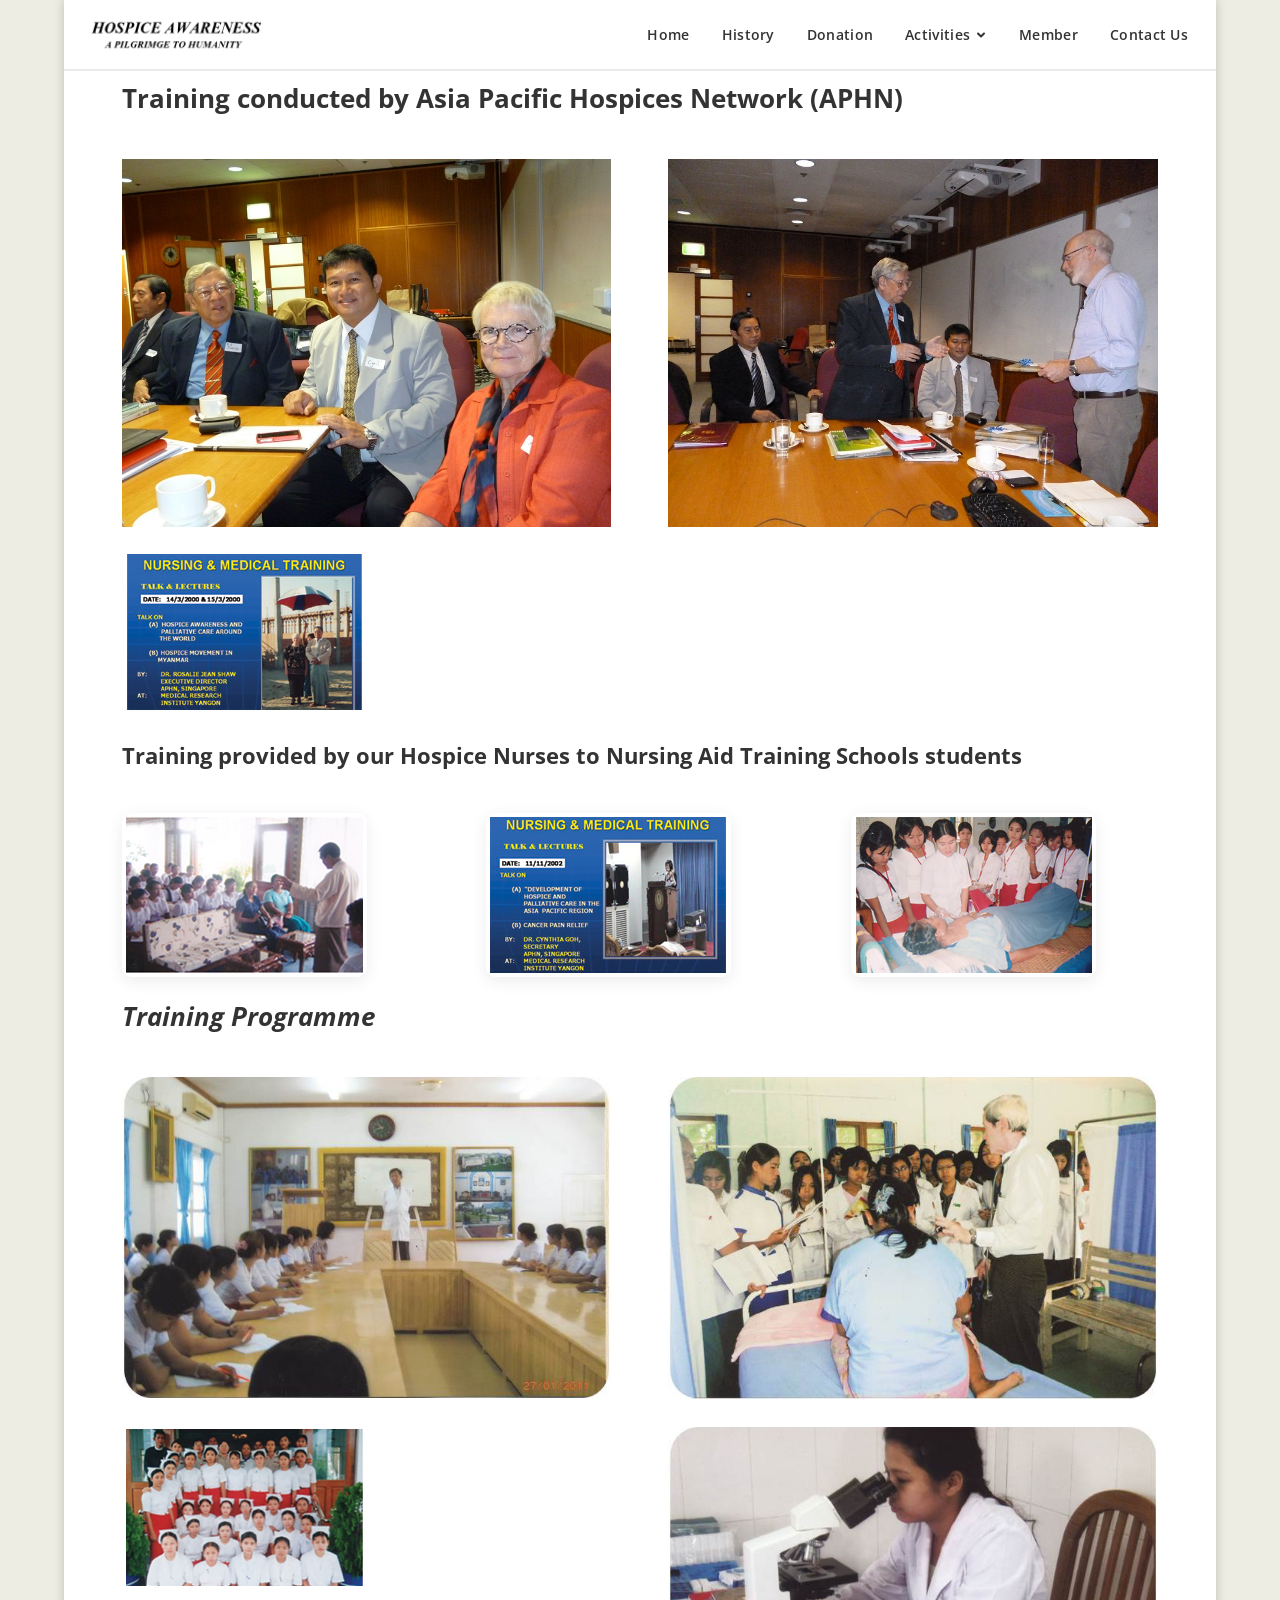
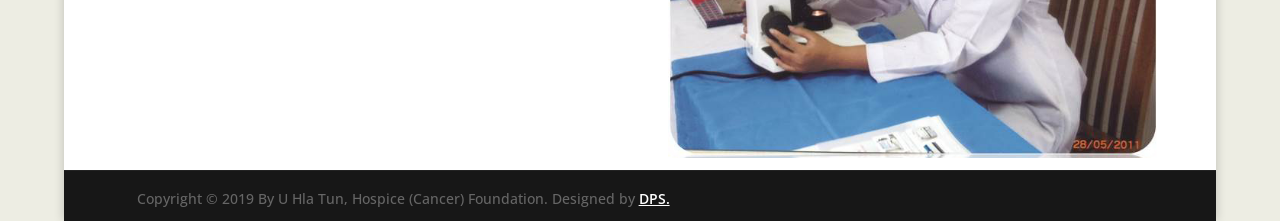
<file: volunteer.html>
<!DOCTYPE html>

<html lang="en-US">
<head>
<meta charset="utf-8"/>
<meta content="IE=edge" http-equiv="X-UA-Compatible"/>
<title>VOLUNTEER | uhlatunhospicemyanmar.org</title>
<style type="text/css">
      img.wp-smiley,
      img.emoji {
        display: inline !important;
        border: none !important;
        box-shadow: none !important;
        height: 1em !important;
        width: 1em !important;
        margin: 0 0.07em !important;
        vertical-align: -0.1em !important;
        background: none !important;
        padding: 0 !important;
      }
    </style>
<link href="https://uhlatunhospicemyanmar.org/volunteer.html" rel="canonical"/>
<meta content="width=device-width, initial-scale=1.0, maximum-scale=1.0, user-scalable=0" name="viewport"/>
<style id="custom-background-css" type="text/css">
      body.custom-background {
        background-color: #edede3;
      }
    </style>
<link href="assets/images/cropped-Hospice-logo-new-32x32.jpg" rel="icon" sizes="32x32"/>
<link href="assets/images/cropped-Hospice-logo-new-192x192.jpg" rel="icon" sizes="192x192"/>
<link href="assets/images/cropped-Hospice-logo-new-180x180.jpg" rel="apple-touch-icon-precomposed"/>
<meta content="https://uhlatunhospicemyanmar.org/wp-content/uploads/2019/06/cropped-Hospice-logo-new-270x270.jpg" name="msapplication-TileImage"/>
  <link rel="preconnect" href="https://fonts.googleapis.com">
  <link rel="preconnect" href="https://fonts.gstatic.com" crossorigin>
  <link href="https://fonts.googleapis.com/css2?family=Noto+Sans+Myanmar:wght@300;400;500;600;700&family=Open+Sans:ital,wght@0,300;0,400;0,600;0,700;0,800;1,300;1,400;1,600;1,700;1,800&display=swap" rel="stylesheet">
<link href="assets/css/uaf.css" rel="stylesheet"/><link href="assets/css/dashicons.min.css" rel="stylesheet"/><link href="assets/css/divi-style.css" rel="stylesheet"/><link href="assets/css/et-global.css" rel="stylesheet"/>  <link href="assets/css/theme.css?v=2.1" rel="stylesheet" />
  <link href="assets/css/header.css?v=2.1" rel="stylesheet" />
  <link href="assets/css/custom.css?v=2.1" rel="stylesheet" /><link href="assets/css/gallery-lightbox.css" rel="stylesheet"/></head>
<body class="page-template-default page page-id-218 custom-background et_pb_button_helper_class et_fixed_nav et_boxed_layout et_show_nav et_cover_background et_pb_gutter et_pb_gutters3 et_primary_nav_dropdown_animation_expand et_secondary_nav_dropdown_animation_fade et_pb_footer_columns4 et_header_style_left et_pb_pagebuilder_layout et_right_sidebar et_divi_theme et-db et_minified_js et_minified_css" data-rsssl="1">
<div id="page-container">
    <header class="site-header" id="main-header">
      <div class="site-header-inner">
        <a href="index.html" class="site-logo-link">
          <img src="assets/images/logo.png" alt="U Hla Tun Hospice Myanmar" class="site-logo-img" />
        </a>
        <nav class="site-desktop-nav" aria-label="Main Navigation">
          <ul class="site-nav-list">
            <li class="site-nav-item"><a href="index.html" class="site-nav-link">Home</a></li>
            <li class="site-nav-item"><a href="history.html" class="site-nav-link">History</a></li>
            <li class="site-nav-item"><a href="donation.html" class="site-nav-link">Donation</a></li>
            <li class="site-nav-item has-dropdown">
              <a href="#" class="site-nav-link dropdown-toggle">
                Activities
                <svg class="dropdown-icon" width="12" height="12" viewBox="0 0 12 12" fill="none" stroke="currentColor" stroke-width="2" stroke-linecap="round" stroke-linejoin="round"><polyline points="3 4.5 6 7.5 9 4.5"></polyline></svg>
              </a>
              <ul class="site-dropdown-menu">
                <li><a href="international-links.html">International Link</a></li>
                <li><a href="annual-meeting.html">Annual Meeting</a></li>
                <li><a href="member-activity.html">Member Activity</a></li>
                <li><a href="patient-activity.html">Patient Activity</a></li>
                <li><a href="training-program.html">Training Program</a></li>
                <li><a href="special-visits.html">Special Visits</a></li>
              </ul>
            </li>
            <li class="site-nav-item"><a href="member.html" class="site-nav-link">Member</a></li>
            <li class="site-nav-item"><a href="contact-us.html" class="site-nav-link">Contact Us</a></li>
          </ul>
        </nav>
        <button class="site-mobile-toggle" aria-label="Toggle navigation menu" aria-expanded="false">
          <span class="hamburger-bar"></span>
          <span class="hamburger-bar"></span>
          <span class="hamburger-bar"></span>
        </button>
      </div>
      <nav class="site-mobile-drawer" aria-label="Mobile Navigation">
        <ul class="site-mobile-list">
          <li class="site-mobile-item"><a href="index.html" class="site-mobile-link">Home</a></li>
          <li class="site-mobile-item"><a href="history.html" class="site-mobile-link">History</a></li>
          <li class="site-mobile-item"><a href="donation.html" class="site-mobile-link">Donation</a></li>
          <li class="site-mobile-item has-subitems">
            <div class="mobile-subitems-header">
              <a href="#" class="site-mobile-link">Activities</a>
            </div>
            <ul class="site-mobile-sublist">
              <li><a href="international-links.html">International Link</a></li>
              <li><a href="annual-meeting.html">Annual Meeting</a></li>
              <li><a href="member-activity.html">Member Activity</a></li>
              <li><a href="patient-activity.html">Patient Activity</a></li>
              <li><a href="training-program.html">Training Program</a></li>
              <li><a href="special-visits.html">Special Visits</a></li>
            </ul>
          </li>
          <li class="site-mobile-item"><a href="member.html" class="site-mobile-link">Member</a></li>
          <li class="site-mobile-item"><a href="contact-us.html" class="site-mobile-link">Contact Us</a></li>
        </ul>
      </nav>
    </header>
<div id="et-main-area">
<div id="main-content">
<article class="post-218 page type-page status-publish hentry" id="post-218">
<div class="entry-content">

<div class="et-boc" id="et-boc">
  <div class="et_builder_inner_content et_pb_gutters3">
    <div class="et_pb_section et_pb_section_0 et_section_regular">
      
      <!-- Section 1: APHN Training -->
      <div class="et_pb_row et_pb_row_0">
        <div class="et_pb_column et_pb_column_4_4 et_pb_column_0 et_pb_css_mix_blend_mode_passthrough et-last-child">
          <div class="et_pb_module et_pb_text et_pb_text_0 et_pb_bg_layout_light et_pb_text_align_left">
            <div class="et_pb_text_inner">
              <h2><strong>Training conducted by Asia Pacific Hospices Network (APHN)</strong></h2>
            </div>
          </div>
        </div>
      </div>
      
      <div class="et_pb_row et_pb_row_1">
        <div class="et_pb_column et_pb_column_1_2 et_pb_column_1 et_pb_css_mix_blend_mode_passthrough">
          <div class="et_pb_module et_pb_image et_pb_image_0 et_always_center_on_mobile">
            <a class="et_pb_lightbox_image" href="assets/images/P1000646.jpg" title="Training conducted by Asia Pacific Hospices Network (APHN)">
              <span class="et_pb_image_wrap"><img alt="Training conducted by Asia Pacific Hospices Network (APHN)" src="assets/images/P1000646.jpg"/></span>
            </a>
          </div>
        </div>
        <div class="et_pb_column et_pb_column_1_2 et_pb_column_2 et_pb_css_mix_blend_mode_passthrough et-last-child">
          <div class="et_pb_module et_pb_image et_pb_image_1 et_always_center_on_mobile">
            <a class="et_pb_lightbox_image" href="assets/images/P1000652.jpg" title="Training conducted by Asia Pacific Hospices Network (APHN)">
              <span class="et_pb_image_wrap"><img alt="Training conducted by Asia Pacific Hospices Network (APHN)" src="assets/images/P1000652.jpg"/></span>
            </a>
          </div>
        </div>
      </div>

      <!-- Section 2: Student Training -->
      <div class="et_pb_row et_pb_row_2">
        <div class="et_pb_column et_pb_column_4_4 et_pb_column_3 et_pb_css_mix_blend_mode_passthrough et-last-child">
          <div class="et_pb_module et_pb_image et_pb_image_2 et_always_center_on_mobile">
            <a class="et_pb_lightbox_image" href="assets/images/training.png" title="Training provided by our Hospice Nurses">
              <span class="et_pb_image_wrap"><img alt="Training provided by our Hospice Nurses" src="assets/images/training.png"/></span>
            </a>
          </div>
          <div class="et_pb_module et_pb_text et_pb_text_1 et_pb_bg_layout_light et_pb_text_align_left">
            <div class="et_pb_text_inner">
              <h3><strong>Training provided by our Hospice Nurses to Nursing Aid Training Schools students</strong></h3>
            </div>
          </div>
        </div>
      </div>

      <div class="et_pb_row et_pb_row_3">
        <div class="et_pb_column et_pb_column_1_3 et_pb_column_4 et_pb_css_mix_blend_mode_passthrough">
          <div class="et_pb_module et_pb_image et_pb_image_3 et_always_center_on_mobile">
            <a class="et_pb_lightbox_image" href="assets/images/training1.png" title="Training provided by Hospice Nurses">
              <span class="et_pb_image_wrap"><img alt="Training provided by Hospice Nurses" src="assets/images/training1.png"/></span>
            </a>
          </div>
        </div>
        <div class="et_pb_column et_pb_column_1_3 et_pb_column_5 et_pb_css_mix_blend_mode_passthrough">
          <div class="et_pb_module et_pb_image et_pb_image_4 et_always_center_on_mobile">
            <a class="et_pb_lightbox_image" href="assets/images/training2.png" title="Training provided by Hospice Nurses">
              <span class="et_pb_image_wrap"><img alt="Training provided by Hospice Nurses" src="assets/images/training2.png"/></span>
            </a>
          </div>
        </div>
        <div class="et_pb_column et_pb_column_1_3 et_pb_column_6 et_pb_css_mix_blend_mode_passthrough et-last-child">
          <div class="et_pb_module et_pb_image et_pb_image_5 et_always_center_on_mobile">
            <a class="et_pb_lightbox_image" href="assets/images/training4.png" title="Training provided by Hospice Nurses">
              <span class="et_pb_image_wrap"><img alt="Training provided by Hospice Nurses" src="assets/images/training4.png"/></span>
            </a>
          </div>
        </div>
      </div>

      <!-- Section 3: Training Programme -->
      <div class="et_pb_row et_pb_row_4">
        <div class="et_pb_column et_pb_column_4_4 et_pb_column_7 et_pb_css_mix_blend_mode_passthrough et-last-child">
          <div class="et_pb_module et_pb_text et_pb_text_2 et_pb_bg_layout_light et_pb_text_align_left">
            <div class="et_pb_text_inner">
              <h2><em><strong>Training Programme</strong></em></h2>
            </div>
          </div>
        </div>
      </div>

      <div class="et_pb_row et_pb_row_5">
        <div class="et_pb_column et_pb_column_1_2 et_pb_column_8 et_pb_css_mix_blend_mode_passthrough">
          <div class="et_pb_module et_pb_image et_pb_image_6 et_always_center_on_mobile">
            <a class="et_pb_lightbox_image" href="assets/images/Picture7-1.jpg" title="In house training in palliative care for nurses, Yangon Hospice">
              <span class="et_pb_image_wrap"><img alt="In house training in palliative care for nurses, Yangon Hospice" src="assets/images/Picture7-1.jpg"/></span>
            </a>
          </div>
          <div class="et_pb_module et_pb_image et_pb_image_7 et_always_center_on_mobile" style="margin-top: 20px;">
            <a class="et_pb_lightbox_image" href="assets/images/training6.png" title="Training Programme">
              <span class="et_pb_image_wrap"><img alt="Training Programme" src="assets/images/training6.png"/></span>
            </a>
          </div>
        </div>
        <div class="et_pb_column et_pb_column_1_2 et_pb_column_9 et_pb_css_mix_blend_mode_passthrough et-last-child">
          <div class="et_pb_module et_pb_image et_pb_image_8 et_always_center_on_mobile">
            <a class="et_pb_lightbox_image" href="assets/images/Picture8-1.jpg" title="In house training, Mandalay Hospice">
              <span class="et_pb_image_wrap"><img alt="In house training, Mandalay Hospice" src="assets/images/Picture8-1.jpg"/></span>
            </a>
          </div>
          <div class="et_pb_module et_pb_image et_pb_image_9 et_always_center_on_mobile" style="margin-top: 20px;">
            <a class="et_pb_lightbox_image" href="assets/images/Picture10.jpg" title="Lab Technician at work, Yangon Hospice">
              <span class="et_pb_image_wrap"><img alt="Lab Technician at work, Yangon Hospice" src="assets/images/Picture10.jpg"/></span>
            </a>
          </div>
        </div>
      </div>

    </div>
  </div>
</div>

</div>
</article>
</div>
      <footer id="main-footer">
        <div id="footer-bottom">
          <div class="container clearfix">
            <ul class="et-social-icons"></ul>
            <div id="footer-info">Copyright &copy; 2019 By U Hla Tun, Hospice (Cancer) Foundation. Designed by <a href="http://dpsmap.com/" rel="noopener noreferrer" target="_blank">DPS.</a></div>
          </div>
        </div>
      </footer>
</div>
</div>
<noscript></noscript>
<script type="text/javascript">
      var et_animation_data = [];
    </script>
<script src="assets/js/main.js?v=2.1"></script><script src="assets/js/gallery-lightbox.js"></script></body>
</html>
</file>
<file: assets/css/uaf.css>
/* Updated Font Styling - Unicode Myanmar */
@import url('https://fonts.googleapis.com/css2?family=Noto+Sans+Myanmar:wght@300;400;500;600;700&display=swap');

body, h1, h2, h3, h4, h5, h6, p, blockquote, li, a {
  font-family: 'Open Sans', 'Noto Sans Myanmar', 'Pyidaungsu', 'Myanmar Text', sans-serif !important;
}
</file>
<file: assets/css/et-global.css>
#main-header,#main-header .nav li ul,.et-search-form,#main-header .et_mobile_menu{background-color:#10c900}.nav li ul{border-color:#000000}#top-header,#et-secondary-nav li ul{background-color:#000000}#top-header,#top-header a{color:#000000}.et_header_style_centered .mobile_nav .select_page,.et_header_style_split .mobile_nav .select_page,.et_nav_text_color_light #top-menu>li>a,.et_nav_text_color_dark #top-menu>li>a,#top-menu a,.et_mobile_menu li a,.et_nav_text_color_light .et_mobile_menu li a,.et_nav_text_color_dark .et_mobile_menu li a,#et_search_icon:before,.et_search_form_container input,span.et_close_search_field:after,#et-top-navigation .et-cart-info{color:#000000}.et_search_form_container input::-moz-placeholder{color:#000000}.et_search_form_container input::-webkit-input-placeholder{color:#000000}.et_search_form_container input:-ms-input-placeholder{color:#000000}#top-menu li a{font-size:17px}body.et_vertical_nav .container.et_search_form_container .et-search-form input{font-size:17px!important}#top-menu li a,.et_search_form_container input{font-weight:bold;font-style:italic;text-transform:none;text-decoration:none}.et_search_form_container input::-moz-placeholder{font-weight:bold;font-style:italic;text-transform:none;text-decoration:none}.et_search_form_container input::-webkit-input-placeholder{font-weight:bold;font-style:italic;text-transform:none;text-decoration:none}.et_search_form_container input:-ms-input-placeholder{font-weight:bold;font-style:italic;text-transform:none;text-decoration:none}#top-menu li.current-menu-ancestor>a,#top-menu li.current-menu-item>a,.et_color_scheme_red #top-menu li.current-menu-ancestor>a,.et_color_scheme_red #top-menu li.current-menu-item>a,.et_color_scheme_pink #top-menu li.current-menu-ancestor>a,.et_color_scheme_pink #top-menu li.current-menu-item>a,.et_color_scheme_orange #top-menu li.current-menu-ancestor>a,.et_color_scheme_orange #top-menu li.current-menu-item>a,.et_color_scheme_green #top-menu li.current-menu-ancestor>a,.et_color_scheme_green #top-menu li.current-menu-item>a{color:#ffffff}#footer-widgets .footer-widget a,#footer-widgets .footer-widget li a,#footer-widgets .footer-widget li a:hover{color:#ffffff}.footer-widget{color:#ffffff}#footer-bottom{background-color:#08aa00}#footer-info,#footer-info a{color:#000000}#footer-bottom .et-social-icon a{color:#000000}@media only screen and (min-width:981px){.et_pb_section{padding:0% 0}.et_pb_section.et_pb_section_first{padding-top:inherit}.et_pb_fullwidth_section{padding:0}.et_pb_row{padding:1% 0}#logo{max-height:78%}.et_pb_svg_logo #logo{height:78%}.et-fixed-header#top-header,.et-fixed-header#top-header #et-secondary-nav li ul{background-color:#000000}.et-fixed-header #top-menu a,.et-fixed-header #et_search_icon:before,.et-fixed-header #et_top_search .et-search-form input,.et-fixed-header .et_search_form_container input,.et-fixed-header .et_close_search_field:after,.et-fixed-header #et-top-navigation .et-cart-info{color:#ffffff!important}.et-fixed-header .et_search_form_container input::-moz-placeholder{color:#ffffff!important}.et-fixed-header .et_search_form_container input::-webkit-input-placeholder{color:#ffffff!important}.et-fixed-header .et_search_form_container input:-ms-input-placeholder{color:#ffffff!important}.et-fixed-header #top-menu li.current-menu-ancestor>a,.et-fixed-header #top-menu li.current-menu-item>a{color:#ffffff!important}}@media only screen and (min-width:1350px){.et_pb_row{padding:13px 0}.et_pb_section{padding:0px 0}.single.et_pb_pagebuilder_layout.et_full_width_page .et_post_meta_wrapper{padding-top:40px}.et_pb_section.et_pb_section_first{padding-top:inherit}.et_pb_fullwidth_section{padding:0}}@media only screen and (max-width:980px){#main-header,#main-header .nav li ul,.et-search-form,#main-header .et_mobile_menu{background-color:#08aa00}h1{font-size:31px}h2,.product .related h2,.et_pb_column_1_2 .et_quote_content blockquote p{font-size:26px}h3{font-size:22px}h4,.et_pb_circle_counter h3,.et_pb_number_counter h3,.et_pb_column_1_3 .et_pb_post h2,.et_pb_column_1_4 .et_pb_post h2,.et_pb_blog_grid h2,.et_pb_column_1_3 .et_quote_content blockquote p,.et_pb_column_3_8 .et_quote_content blockquote p,.et_pb_column_1_4 .et_quote_content blockquote p,.et_pb_blog_grid .et_quote_content blockquote p,.et_pb_column_1_3 .et_link_content h2,.et_pb_column_3_8 .et_link_content h2,.et_pb_column_1_4 .et_link_content h2,.et_pb_blog_grid .et_link_content h2,.et_pb_column_1_3 .et_audio_content h2,.et_pb_column_3_8 .et_audio_content h2,.et_pb_column_1_4 .et_audio_content h2,.et_pb_blog_grid .et_audio_content h2,.et_pb_column_3_8 .et_pb_audio_module_content h2,.et_pb_column_1_3 .et_pb_audio_module_content h2,.et_pb_gallery_grid .et_pb_gallery_item h3,.et_pb_portfolio_grid .et_pb_portfolio_item h2,.et_pb_filterable_portfolio_grid .et_pb_portfolio_item h2{font-size:18px}.et_pb_slider.et_pb_module .et_pb_slides .et_pb_slide_description .et_pb_slide_title{font-size:47px}.woocommerce ul.products li.product h3,.woocommerce-page ul.products li.product h3,.et_pb_gallery_grid .et_pb_gallery_item h3,.et_pb_portfolio_grid .et_pb_portfolio_item h2,.et_pb_filterable_portfolio_grid .et_pb_portfolio_item h2,.et_pb_column_1_4 .et_pb_audio_module_content h2{font-size:16px}h5{font-size:16px}h6{font-size:14px}}
</file>
<file: assets/css/et-core-11.css>
#main-header,#main-header .nav li ul,.et-search-form,#main-header .et_mobile_menu{background-color:#10c900}.nav li ul{border-color:#000000}#top-header,#et-secondary-nav li ul{background-color:#000000}#top-header,#top-header a{color:#000000}.et_header_style_centered .mobile_nav .select_page,.et_header_style_split .mobile_nav .select_page,.et_nav_text_color_light #top-menu>li>a,.et_nav_text_color_dark #top-menu>li>a,#top-menu a,.et_mobile_menu li a,.et_nav_text_color_light .et_mobile_menu li a,.et_nav_text_color_dark .et_mobile_menu li a,#et_search_icon:before,.et_search_form_container input,span.et_close_search_field:after,#et-top-navigation .et-cart-info{color:#000000}.et_search_form_container input::-moz-placeholder{color:#000000}.et_search_form_container input::-webkit-input-placeholder{color:#000000}.et_search_form_container input:-ms-input-placeholder{color:#000000}#top-menu li a{font-size:17px}body.et_vertical_nav .container.et_search_form_container .et-search-form input{font-size:17px!important}#top-menu li a,.et_search_form_container input{font-weight:bold;font-style:italic;text-transform:none;text-decoration:none}.et_search_form_container input::-moz-placeholder{font-weight:bold;font-style:italic;text-transform:none;text-decoration:none}.et_search_form_container input::-webkit-input-placeholder{font-weight:bold;font-style:italic;text-transform:none;text-decoration:none}.et_search_form_container input:-ms-input-placeholder{font-weight:bold;font-style:italic;text-transform:none;text-decoration:none}#top-menu li.current-menu-ancestor>a,#top-menu li.current-menu-item>a,.et_color_scheme_red #top-menu li.current-menu-ancestor>a,.et_color_scheme_red #top-menu li.current-menu-item>a,.et_color_scheme_pink #top-menu li.current-menu-ancestor>a,.et_color_scheme_pink #top-menu li.current-menu-item>a,.et_color_scheme_orange #top-menu li.current-menu-ancestor>a,.et_color_scheme_orange #top-menu li.current-menu-item>a,.et_color_scheme_green #top-menu li.current-menu-ancestor>a,.et_color_scheme_green #top-menu li.current-menu-item>a{color:#ffffff}#footer-widgets .footer-widget a,#footer-widgets .footer-widget li a,#footer-widgets .footer-widget li a:hover{color:#ffffff}.footer-widget{color:#ffffff}#footer-bottom{background-color:#08aa00}#footer-info,#footer-info a{color:#000000}#footer-bottom .et-social-icon a{color:#000000}@media only screen and (min-width:981px){.et_pb_section{padding:0% 0}.et_pb_section.et_pb_section_first{padding-top:inherit}.et_pb_fullwidth_section{padding:0}.et_pb_row{padding:1% 0}#logo{max-height:78%}.et_pb_svg_logo #logo{height:78%}.et-fixed-header#top-header,.et-fixed-header#top-header #et-secondary-nav li ul{background-color:#000000}.et-fixed-header #top-menu a,.et-fixed-header #et_search_icon:before,.et-fixed-header #et_top_search .et-search-form input,.et-fixed-header .et_search_form_container input,.et-fixed-header .et_close_search_field:after,.et-fixed-header #et-top-navigation .et-cart-info{color:#ffffff!important}.et-fixed-header .et_search_form_container input::-moz-placeholder{color:#ffffff!important}.et-fixed-header .et_search_form_container input::-webkit-input-placeholder{color:#ffffff!important}.et-fixed-header .et_search_form_container input:-ms-input-placeholder{color:#ffffff!important}.et-fixed-header #top-menu li.current-menu-ancestor>a,.et-fixed-header #top-menu li.current-menu-item>a{color:#ffffff!important}}@media only screen and (min-width:1350px){.et_pb_row{padding:13px 0}.et_pb_section{padding:0px 0}.single.et_pb_pagebuilder_layout.et_full_width_page .et_post_meta_wrapper{padding-top:40px}.et_pb_section.et_pb_section_first{padding-top:inherit}.et_pb_fullwidth_section{padding:0}}@media only screen and (max-width:980px){#main-header,#main-header .nav li ul,.et-search-form,#main-header .et_mobile_menu{background-color:#08aa00}h1{font-size:31px}h2,.product .related h2,.et_pb_column_1_2 .et_quote_content blockquote p{font-size:26px}h3{font-size:22px}h4,.et_pb_circle_counter h3,.et_pb_number_counter h3,.et_pb_column_1_3 .et_pb_post h2,.et_pb_column_1_4 .et_pb_post h2,.et_pb_blog_grid h2,.et_pb_column_1_3 .et_quote_content blockquote p,.et_pb_column_3_8 .et_quote_content blockquote p,.et_pb_column_1_4 .et_quote_content blockquote p,.et_pb_blog_grid .et_quote_content blockquote p,.et_pb_column_1_3 .et_link_content h2,.et_pb_column_3_8 .et_link_content h2,.et_pb_column_1_4 .et_link_content h2,.et_pb_blog_grid .et_link_content h2,.et_pb_column_1_3 .et_audio_content h2,.et_pb_column_3_8 .et_audio_content h2,.et_pb_column_1_4 .et_audio_content h2,.et_pb_blog_grid .et_audio_content h2,.et_pb_column_3_8 .et_pb_audio_module_content h2,.et_pb_column_1_3 .et_pb_audio_module_content h2,.et_pb_gallery_grid .et_pb_gallery_item h3,.et_pb_portfolio_grid .et_pb_portfolio_item h2,.et_pb_filterable_portfolio_grid .et_pb_portfolio_item h2{font-size:18px}.et_pb_slider.et_pb_module .et_pb_slides .et_pb_slide_description .et_pb_slide_title{font-size:47px}.woocommerce ul.products li.product h3,.woocommerce-page ul.products li.product h3,.et_pb_gallery_grid .et_pb_gallery_item h3,.et_pb_portfolio_grid .et_pb_portfolio_item h2,.et_pb_filterable_portfolio_grid .et_pb_portfolio_item h2,.et_pb_column_1_4 .et_pb_audio_module_content h2{font-size:16px}h5{font-size:16px}h6{font-size:14px}}.et_pb_text_0 p{line-height:1.6em}.et_pb_text_5 h3{color:#002a9e!important}.et_pb_text_7.et_pb_text{color:#000000!important}.et_pb_divider_0{height:23px}.et_pb_divider_0:before{border-top-color:#0c71c3;border-top-style:dashed;border-top-width:3px}.et_pb_text_6 h3{color:#002a9e!important}.et_pb_text_6 h1{color:#002a9e!important}.et_pb_text_6.et_pb_text{color:#002a9e!important}.et_pb_text_5.et_pb_text{color:#002a9e!important}.et_pb_text_0{line-height:1.6em;border-radius:10px 10px 10px 10px;overflow:hidden;box-shadow:0px 0px 18px 0px rgba(0,106,193,0.59)}.et_pb_text_4.et_pb_text{color:#000000!important}.et_pb_text_3{line-height:1.6em;border-radius:10px 10px 10px 10px;overflow:hidden;box-shadow:0px 0px 18px 0px rgba(0,106,193,0.59)}.et_pb_text_3 p{line-height:1.6em}.et_pb_text_2{line-height:1.6em;border-radius:10px 10px 10px 10px;overflow:hidden;box-shadow:0px 0px 18px 0px rgba(0,106,193,0.59)}.et_pb_text_2 p{line-height:1.6em}.et_pb_text_1{line-height:1.6em;border-radius:10px 10px 10px 10px;overflow:hidden;box-shadow:0px 0px 18px 0px rgba(0,106,193,0.59)}.et_pb_text_1 p{line-height:1.6em}.et_pb_text_7 h3{color:#001aaf!important}
</file>
<file: assets/css/theme.css>
/**
 * U Hla Tun (Cancer) Hospice Foundation Myanmar
 * Production Design System & Theme Stylesheet
 * Generated according to UPDATED_DESIGN.md
 */

/* ==========================================================================
   1. Design Tokens (:root CSS Custom Properties)
   ========================================================================== */
:root {
  /* Brand & Accent Colors */
  --color-brand-green-primary: #08aa00;       /* Core hospice green */
  --color-brand-green-light: #10c900;         /* Bright mobile accent */
  --color-brand-green-accent: #00cc00;        /* Card top accent border & highlights */
  
  --color-brand-blue-deep: #002a9e;          /* Institutional dark blue (titles, quotes) */
  --color-brand-blue-accent: #2ea3f2;        /* Interactive link & button cyan blue */
  --color-brand-blue-divider: #0c71c3;       /* Dashed section divider blue */
  --color-social-facebook: #1877f2;          /* Verified social button blue */
  --color-social-facebook-hover: #166fe5;

  /* Neutrals & Surfaces */
  --color-bg-canvas: #edede3;                 /* Warm ivory/parchment outer viewport */
  --color-bg-surface: #ffffff;                /* Main white container, cards, menus */
  --color-bg-input: #eeeeee;                  /* Clean form field background */
  --color-bg-input-focus: #f7f7f7;
  --color-bg-footer: #222222;                 /* Primary dark charcoal footer */
  --color-bg-footer-bar: rgba(0, 0, 0, 0.32); /* Bottom copyright strip overlay (#1f1f1f) */

  /* Typography Colors */
  --color-text-heading: #333333;             /* Primary headings (H1–H6), CTA titles */
  --color-text-body: #666666;                /* Body paragraphs, lists, footer text */
  --color-text-muted: #999999;               /* Form placeholders, secondary captions */
  --color-text-white: #ffffff;               /* High-contrast text on dark backgrounds */
  --color-text-link: #2ea3f2;                /* Interactive hyperlinked text */
  --color-text-link-hover: #00cc00;          /* Secondary interactive hover highlight */

  /* Borders & Radii */
  --color-border-subtle: rgba(0, 0, 0, 0.08); /* 1px section & table dividers */
  --border-radius-sm: 3px;                    /* Standard buttons */
  --border-radius-md: 6px;                    /* Social cards & CTA cards */
  --border-radius-lg: 10px;                   /* Gallery images */
  --border-radius-circle: 50%;                /* Avatars & round icon badges */

  /* Elevation & Shadows */
  --shadow-boxed-layout: 0 0 10px 0 rgba(0, 0, 0, 0.2);
  --shadow-header-fixed: 0 1px 0 rgba(0, 0, 0, 0.08);
  --shadow-header-scrolled: 0 2px 10px rgba(0, 0, 0, 0.08);
  --shadow-dropdown: 0 4px 16px rgba(0, 0, 0, 0.1);
  --shadow-card-action: 0 2px 8px rgba(0, 0, 0, 0.05);
  --shadow-card-action-hover: 0 6px 16px rgba(0, 42, 158, 0.1);
  --shadow-card-subtle: 0 4px 16px rgba(0, 0, 0, 0.08);

  /* Layout & Geometry */
  --layout-max-width: 1200px;
  --header-desktop-height: 70px;
  --header-scrolled-height: 56px;
  --header-mobile-height: 64px;
  --slider-desktop-height: 500px;
  --slider-tablet-height: 350px;
  --slider-mobile-height: 220px;

  /* Spacing Scale */
  --space-xxs: 4px;
  --space-xs: 8px;
  --space-sm: 12px;
  --space-md: 16px;
  --space-lg: 24px;
  --space-xl: 32px;
  --space-2xl: 48px;
  --space-3xl: 64px;

  /* Typography Scale */
  --font-family-primary: 'Open Sans', -apple-system, BlinkMacSystemFont, 'Segoe UI', Roboto, Helvetica, Arial, sans-serif;
  --font-family-myanmar: 'Noto Sans Myanmar', 'Pyidaungsu', 'Myanmar Text', sans-serif;
  
  --font-size-h1: 30px;
  --font-size-h2: 26px;
  --font-size-h3: 22px;
  --font-size-h4: 18px;
  --font-size-h5: 16px;
  --font-size-h6: 14px;
  --font-size-body: 14px;
  --font-size-button: 20px;
  --font-size-nav: 15px;

  --line-height-heading: 1.25;
  --line-height-body: 1.7;                    /* ~23.8px */
  --line-height-nav: 70px;                    /* Matches default 70px header */
}

/* ==========================================================================
   2. Base Document & Canvas Setup
   ========================================================================== */
html {
  font-size: 16px;
  -webkit-font-smoothing: antialiased;
  -moz-osx-font-smoothing: grayscale;
}

body.custom-background,
body {
  background-color: var(--color-bg-canvas) !important;
  color: var(--color-text-body);
  font-family: var(--font-family-primary), var(--font-family-myanmar);
  font-size: var(--font-size-body);
  line-height: var(--line-height-body);
  margin: 0;
  padding: 0;
}

body.et_fixed_nav #page-container {
  padding-top: var(--header-desktop-height) !important;
}

#page-container {
  max-width: var(--layout-max-width) !important;
  width: 90%;
  margin: 0 auto !important;
  background-color: var(--color-bg-surface) !important;
  box-shadow: var(--shadow-boxed-layout) !important;
  position: relative;
  overflow: hidden;
}

/* ==========================================================================
   3. Typography Hierarchy
   ========================================================================== */
h1, h2, h3, h4, h5, h6 {
  color: var(--color-text-heading);
  font-family: var(--font-family-primary), var(--font-family-myanmar);
  line-height: var(--line-height-heading);
  margin-top: 0;
  margin-bottom: 12px;
  font-weight: 700;
}

h1 {
  font-size: var(--font-size-h1);
  padding-bottom: 10px;
}

h2 {
  font-size: var(--font-size-h2);
  padding-bottom: 10px;
}

h3 {
  font-size: var(--font-size-h3);
  padding-bottom: 8px;
}

h4 {
  font-size: var(--font-size-h4);
  font-weight: 600;
  padding-bottom: 6px;
}

h5 {
  font-size: var(--font-size-h5);
  font-weight: 600;
  font-style: italic;
}

h6 {
  font-size: var(--font-size-h6);
  font-weight: 600;
}

p {
  color: var(--color-text-body);
  font-size: var(--font-size-body);
  line-height: var(--line-height-body);
  margin-bottom: 16px;
}

a {
  color: var(--color-brand-blue-accent);
  text-decoration: none;
  transition: color 0.2s ease;
}

a:hover,
a:focus {
  color: var(--color-text-link-hover);
}

ul, ol {
  color: var(--color-text-body);
  line-height: var(--line-height-body);
  padding-left: 24px;
  margin-bottom: 16px;
}

/* ==========================================================================
   4. Header & Dynamic Navigation (#main-header)
   ========================================================================== */
#main-header {
  background-color: var(--color-bg-surface) !important;
  box-shadow: var(--shadow-header-fixed) !important;
  border-bottom: 1px solid var(--color-border-subtle);
  position: fixed;
  top: 0;
  left: auto;
  width: inherit;
  max-width: var(--layout-max-width);
  z-index: 99999;
  transition: height 0.25s ease, background-color 0.25s ease, box-shadow 0.25s ease;
  overflow: visible !important;
}

.logo_helper {
  display: none !important;
}

/* --- Desktop Viewport Header (≥ 981px) --- */
@media only screen and (min-width: 981px) {
  #main-header {
    height: var(--header-desktop-height) !important; /* 70px */
  }

  /* Modern Flexbox Header Bar */
  #main-header .container.et_menu_container,
  .et_menu_container {
    width: 92% !important;
    max-width: 1140px !important;
    height: var(--header-desktop-height) !important;
    display: flex !important;
    align-items: center !important;
    justify-content: space-between !important;
    float: none !important;
    margin: 0 auto !important;
    padding: 0 !important;
    transition: height 0.25s ease !important;
  }

  .et_header_style_left .logo_container,
  #main-header .logo_container,
  .logo_container {
    position: static !important;
    height: 100% !important;
    width: auto !important;
    display: flex !important;
    align-items: center !important;
    float: none !important;
    margin: 0 !important;
    padding: 0 !important;
    flex-shrink: 0 !important;
  }

  .logo_container a {
    display: flex !important;
    align-items: center !important;
    height: 100% !important;
    flex-shrink: 0 !important;
  }

  #logo {
    height: 44px !important;
    max-height: 44px !important;
    width: auto !important;
    object-fit: contain !important;
    display: block !important;
    transition: height 0.25s ease, max-height 0.25s ease !important;
  }

  /* Specificity Neutralization for Divi Legacy Paddings */
  .et_header_style_left #et-top-navigation,
  #main-header #et-top-navigation,
  #et-top-navigation {
    padding-top: 0 !important;
    padding-bottom: 0 !important;
    margin-top: 0 !important;
    margin-bottom: 0 !important;
    margin-left: auto !important;
    height: 100% !important;
    display: flex !important;
    align-items: center !important;
    float: none !important;
  }

  #top-menu-nav {
    display: flex !important;
    align-items: center !important;
    height: 100% !important;
    float: none !important;
  }

  #top-menu {
    display: flex !important;
    align-items: center !important;
    height: 100% !important;
    margin: 0 !important;
    padding: 0 !important;
    float: none !important;
  }

  #top-menu > li {
    margin-left: 20px;
    position: relative;
    height: 100% !important;
    display: flex !important;
    align-items: center !important;
    padding: 0 !important;
    float: none !important;
  }

  .et_header_style_left #et-top-navigation nav > ul > li > a,
  #main-header #top-menu > li > a,
  #top-menu > li > a {
    font-family: var(--font-family-primary);
    font-size: var(--font-size-nav);
    font-weight: 600;
    color: var(--color-text-body) !important;
    line-height: var(--header-desktop-height) !important;
    height: 100% !important;
    display: flex !important;
    align-items: center !important;
    padding-top: 0 !important;
    padding-bottom: 0 !important;
    padding-left: 4px !important;
    padding-right: 4px !important;
    margin: 0 !important;
    letter-spacing: 0.3px;
    transition: color 0.2s ease, line-height 0.25s ease;
  }

  #top-menu > li:hover > a,
  #top-menu > li.current-menu-item > a,
  #top-menu > li.current_page_item > a,
  #top-menu > li.current-menu-ancestor > a {
    color: var(--color-brand-blue-accent) !important;
  }

  /* Strictly hide mobile hamburger on desktop */
  #et_mobile_nav_menu {
    display: none !important;
  }

  /* Dynamic Scrolled Header State (> 40px) */
  #main-header.header-scrolled,
  #main-header.et-fixed-header {
    height: var(--header-scrolled-height) !important; /* 56px */
    box-shadow: var(--shadow-header-scrolled) !important;
  }

  #main-header.header-scrolled .container.et_menu_container,
  #main-header.et-fixed-header .container.et_menu_container,
  #main-header.header-scrolled .logo_container,
  #main-header.et-fixed-header .logo_container {
    height: var(--header-scrolled-height) !important;
  }

  #main-header.header-scrolled #logo,
  #main-header.et-fixed-header #logo {
    max-height: 34px !important;
  }

  #main-header.header-scrolled #top-menu > li > a,
  #main-header.et-fixed-header #top-menu > li > a,
  .et_header_style_left #main-header.header-scrolled #et-top-navigation nav > ul > li > a,
  .et_header_style_left #main-header.et-fixed-header #et-top-navigation nav > ul > li > a {
    line-height: var(--header-scrolled-height) !important;
  }

  /* Intermediate Desktop Spacing (981px – 1150px) */
  @media (max-width: 1150px) {
    #top-menu > li {
      margin-left: 12px !important;
    }
    #top-menu > li > a {
      font-size: 13.5px !important;
    }
  }

  /* Dropdown Sub-menu on Desktop: Positioned directly at top: 100% hanging below header */
  #top-menu > li > .sub-menu {
    position: absolute !important;
    top: 100% !important;
    left: 0 !important;
    margin: 0 !important;
    opacity: 0 !important;
    visibility: hidden !important;
    display: block !important;
    transform: translateY(6px);
    pointer-events: none;
    transition: opacity 0.2s ease, transform 0.2s ease, visibility 0.2s ease !important;
    background-color: var(--color-bg-surface) !important;
    border: 1px solid var(--color-border-subtle) !important;
    border-top: 3px solid var(--color-brand-blue-accent) !important;
    box-shadow: var(--shadow-dropdown) !important;
    min-width: 230px !important;
    padding: 8px 0 !important;
    border-radius: 0 0 var(--border-radius-sm) var(--border-radius-sm) !important;
    z-index: 99999 !important;
  }

  #top-menu > li:hover > .sub-menu,
  #top-menu > li:focus-within > .sub-menu {
    opacity: 1 !important;
    visibility: visible !important;
    transform: translateY(0) !important;
    pointer-events: auto !important;
  }

  #top-menu .sub-menu li {
    display: block !important;
    width: 100% !important;
    height: auto !important;
    margin: 0 !important;
    padding: 0 !important;
  }

  #top-menu .sub-menu li a {
    color: var(--color-text-heading) !important;
    font-size: 13px !important;
    font-weight: 500 !important;
    padding: 10px 20px !important;
    line-height: 1.4 !important;
    height: auto !important;
    display: block !important;
    transition: background-color 0.2s ease, color 0.2s ease !important;
  }

  #top-menu .sub-menu li:hover > a,
  #top-menu .sub-menu li.current-menu-item > a {
    background-color: var(--color-bg-input) !important;
    color: var(--color-brand-blue-accent) !important;
  }
}

/* ==========================================================================
   5. Minimal yet Apparent CTA Action Cards (Home Page Strictly Scoped)
   ========================================================================== */
.home .et_pb_row_1 {
  margin-top: 24px !important;
  margin-bottom: 24px !important;
}

.home .et_pb_row_1 .et_pb_column .et_pb_module.et_pb_text,
.action-card {
  background-color: var(--color-bg-surface) !important;
  border-radius: var(--border-radius-md) !important;
  border: 1px solid rgba(0, 0, 0, 0.08) !important;
  border-top: 2px solid var(--color-brand-green-accent) !important;
  box-shadow: var(--shadow-card-action) !important;
  padding: 16px 12px !important;
  text-align: center !important;
  transition: transform 0.2s ease, box-shadow 0.2s ease, border-color 0.2s ease !important;
  box-sizing: border-box;
}

.home .et_pb_row_1 .et_pb_column .et_pb_module.et_pb_text:hover,
.action-card:hover {
  transform: translateY(-2px) !important;
  box-shadow: var(--shadow-card-action-hover) !important;
  border-color: rgba(46, 163, 242, 0.35) !important;
}

.home .et_pb_row_1 .item-header a,
.action-card .card-title a {
  color: var(--color-brand-blue-deep) !important;
  font-family: var(--font-family-primary);
  font-size: 17px !important;
  font-weight: 700 !important;
  font-style: italic !important;
  text-decoration: none !important;
  display: block !important;
  letter-spacing: 0.3px;
  transition: color 0.2s ease !important;
}

.home .et_pb_row_1 .item-header a:hover,
.action-card .card-title a:hover {
  color: var(--color-brand-blue-accent) !important;
}

/* ==========================================================================
   6. Section Dividers
   ========================================================================== */
.et_pb_divider:before,
.section-divider-subtle {
  border-top: 1px solid var(--color-border-subtle) !important;
  margin: 24px 0 !important;
  width: 100% !important;
}

.et_pb_divider_0:before,
.section-divider-brand {
  border-top: 3px dashed var(--color-brand-blue-divider) !important;
  margin: 28px 0 !important;
  width: 100% !important;
}

/* ==========================================================================
   7. Contact Form & Input Fields
   ========================================================================== */
.et_pb_contact_form input[type="text"],
.et_pb_contact_form input[type="email"],
.et_pb_contact_form textarea,
.contact-input,
.contact-textarea {
  background-color: var(--color-bg-input) !important;
  border: 1px solid transparent !important;
  border-radius: var(--border-radius-sm) !important;
  color: var(--color-text-heading) !important;
  font-family: var(--font-family-primary), var(--font-family-myanmar);
  font-size: var(--font-size-body) !important;
  padding: 12px 16px !important;
  box-sizing: border-box;
  width: 100%;
  transition: background-color 0.2s ease, border-color 0.2s ease, outline 0.2s ease;
}

.et_pb_contact_form input[type="text"]:focus,
.et_pb_contact_form input[type="email"]:focus,
.et_pb_contact_form textarea:focus,
.contact-input:focus,
.contact-textarea:focus {
  background-color: var(--color-bg-input-focus) !important;
  border-color: var(--color-brand-blue-accent) !important;
  outline: 2px solid var(--color-brand-blue-accent) !important;
}

.et_pb_contact_form input::placeholder,
.et_pb_contact_form textarea::placeholder,
.contact-input::placeholder,
.contact-textarea::placeholder {
  color: var(--color-text-muted) !important;
}

.et_pb_contact_submit.et_pb_button,
.contact-submit-btn {
  background-color: var(--color-bg-surface) !important;
  border: 2px solid var(--color-brand-blue-accent) !important;
  border-radius: var(--border-radius-sm) !important;
  color: var(--color-brand-blue-accent) !important;
  font-family: var(--font-family-primary);
  font-size: var(--font-size-button) !important;
  font-weight: 500 !important;
  padding: 8px 26px !important;
  cursor: pointer;
  display: inline-block;
  transition: background-color 0.2s ease, color 0.2s ease, box-shadow 0.2s ease;
}

.et_pb_contact_submit.et_pb_button:hover,
.contact-submit-btn:hover {
  background-color: var(--color-brand-blue-accent) !important;
  color: var(--color-text-white) !important;
  box-shadow: 0 4px 12px rgba(46, 163, 242, 0.35);
}

/* ==========================================================================
   8. Donation Galleries & Appeal Cards
   ========================================================================== */
.donation-photo-gallery img,
.et_pb_column_1_3 .et_pb_image img {
  border-radius: var(--border-radius-lg);
  box-shadow: var(--shadow-card-subtle);
  transition: transform 0.25s ease, box-shadow 0.25s ease;
}

.donation-photo-gallery img:hover,
.et_pb_column_1_3 .et_pb_image img:hover {
  transform: scale(1.02);
  box-shadow: 0 8px 20px rgba(0, 0, 0, 0.12);
}

/* ==========================================================================
   9. Footer Architecture (#main-footer)
   ========================================================================== */
#main-footer {
  background-color: var(--color-bg-footer) !important;
  color: var(--color-text-body);
}

#footer-bottom {
  background-color: var(--color-bg-footer-bar) !important;
  padding: 16px 0 10px 0 !important;
  border-top: 1px solid rgba(255, 255, 255, 0.05);
}

#footer-info {
  color: var(--color-text-body) !important;
  font-size: var(--font-size-body);
  text-align: center;
  padding: 0 15px;
}

#footer-info a {
  color: var(--color-text-white) !important;
  font-weight: 600;
  text-decoration: underline;
  transition: color 0.2s ease;
}

#footer-info a:hover {
  color: var(--color-brand-blue-accent) !important;
}

/* ==========================================================================
   10. Mobile & Tablet Overhaul (Completely Clean White Navigation)
   ========================================================================== */
@media only screen and (max-width: 980px) {
  body.et_fixed_nav #page-container {
    padding-top: var(--header-mobile-height) !important; /* 64px */
  }

  #page-container {
    width: 95%;
  }

  /* Completely White Mobile Header (No Green!) */
  #main-header {
    height: var(--header-mobile-height) !important; /* 64px */
    background-color: var(--color-bg-surface) !important;
    border-bottom: 1px solid var(--color-border-subtle) !important;
  }

  #main-header .container.et_menu_container,
  .et_menu_container {
    height: var(--header-mobile-height) !important;
    background-color: var(--color-bg-surface) !important;
    display: flex !important;
    justify-content: space-between !important;
    align-items: center !important;
    width: 92% !important;
    margin: 0 auto !important;
    padding: 0 !important;
  }

  .logo_container {
    height: var(--header-mobile-height) !important;
    display: flex !important;
    align-items: center !important;
    flex-shrink: 0 !important;
    float: none !important;
  }

  /* Mobile Logo Sizing: Neutralize Divi's legacy max-width: 50% */
  .et_header_style_left #logo,
  .et_header_style_split #logo,
  #logo {
    max-width: none !important;
    height: 42px !important;
    max-height: 42px !important;
    width: auto !important;
    object-fit: contain !important;
    display: block !important;
  }

  /* Strictly Hide Desktop Navigation on Mobile */
  #top-menu-nav,
  #top-menu {
    display: none !important;
    visibility: hidden !important;
  }

  #et-top-navigation {
    margin-left: auto !important;
    height: var(--header-mobile-height) !important;
    display: flex !important;
    align-items: center !important;
    float: none !important;
  }

  /* Display Mobile Hamburger Menu Toggle */
  #et_mobile_nav_menu {
    display: flex !important;
    align-items: center !important;
    height: 100% !important;
  }

  .mobile_nav {
    display: flex !important;
    align-items: center !important;
    cursor: pointer !important;
  }

  .select_page {
    display: none !important; /* Clean minimal hamburger bar */
  }

  /* Bulletproof pure CSS 3-bar hamburger icon (Independent of ETmodules font) */
  .mobile_menu_bar,
  .mobile_menu_bar_toggle {
    display: inline-flex !important;
    align-items: center !important;
    justify-content: center !important;
    width: 36px !important;
    height: 36px !important;
    cursor: pointer !important;
    position: relative !important;
  }

  .mobile_menu_bar:before {
    content: "" !important;
    display: block !important;
    width: 24px !important;
    height: 3px !important;
    background-color: var(--color-text-heading) !important;
    box-shadow: 0 7px 0 var(--color-text-heading), 0 -7px 0 var(--color-text-heading) !important;
    border-radius: 2px !important;
    font-family: inherit !important;
    transition: background-color 0.2s ease, box-shadow 0.2s ease !important;
  }

  .mobile_menu_bar:hover:before {
    background-color: var(--color-brand-blue-accent) !important;
    box-shadow: 0 7px 0 var(--color-brand-blue-accent), 0 -7px 0 var(--color-brand-blue-accent) !important;
  }

  /* Clean White Mobile Dropdown Menu */
  .et_mobile_menu {
    background-color: var(--color-bg-surface) !important;
    border: 1px solid rgba(0, 0, 0, 0.08) !important;
    border-top: 3px solid var(--color-brand-blue-accent) !important;
    box-shadow: 0 8px 24px rgba(0, 0, 0, 0.12) !important;
    border-radius: 0 0 8px 8px !important;
    padding: 10px 0 !important;
    top: var(--header-mobile-height) !important;
  }

  .et_mobile_menu li {
    border-bottom: 1px solid rgba(0, 0, 0, 0.04) !important;
  }

  .et_mobile_menu li:last-child {
    border-bottom: none !important;
  }

  .et_mobile_menu li a {
    color: var(--color-text-heading) !important;
    font-size: 14px !important;
    font-weight: 600 !important;
    padding: 12px 20px !important;
    display: block !important;
    transition: background-color 0.2s ease, color 0.2s ease !important;
  }

  .et_mobile_menu li:hover > a,
  .et_mobile_menu li.current-menu-item > a,
  .et_mobile_menu li.current_page_item > a {
    color: var(--color-brand-blue-accent) !important;
    background-color: var(--color-bg-input) !important;
  }

  .et_mobile_menu .sub-menu {
    padding-left: 15px !important;
    background-color: #fafafa !important;
  }

  .et_mobile_menu .sub-menu li a {
    font-size: 13px !important;
    font-weight: 500 !important;
    color: var(--color-text-body) !important;
  }

  .home .et_pb_row_1 .et_pb_column {
    margin-bottom: 16px;
  }
}

@media only screen and (max-width: 767px) {
  #page-container {
    width: 100%;
    box-shadow: none !important;
  }

  h1 { font-size: 24px; }
  h2 { font-size: 22px; }
  h3 { font-size: 19px; }
  h4 { font-size: 16px; }

  .et_pb_column_1_4,
  .et_pb_column_1_3,
  .et_pb_column_1_2 {
    width: 100% !important;
    display: block !important;
    margin-bottom: 20px;
  }

  .contact-submit-btn,
  .et_pb_contact_submit.et_pb_button {
    width: 100%;
    box-sizing: border-box;
  }
}
</file>
<file: assets/css/header.css>
/**
 * U Hla Tun (Cancer) Hospice Foundation Myanmar
 * Modern Semantic Header & Navigation Stylesheet
 * Fully Decoupled from Legacy WordPress / Divi Themes
 * Version 2.1
 */

:root {
  --header-desktop-height: 70px;
  --header-scrolled-height: 56px;
  --header-mobile-height: 64px;
  --header-max-width: 1200px;
  --color-header-bg: #ffffff;
  --color-header-text: #333333;
  --color-header-accent: #2ea3f2;
  --color-header-accent-hover: #166fe5;
  --color-header-border: rgba(0, 0, 0, 0.08);
  --color-header-subtle-bg: #f8f9fa;
  --shadow-header-fixed: 0 1px 0 rgba(0, 0, 0, 0.08);
  --shadow-header-scrolled: 0 2px 10px rgba(0, 0, 0, 0.08);
  --shadow-header-dropdown: 0 8px 24px rgba(0, 0, 0, 0.12);
  --font-header-primary: 'Open Sans', -apple-system, BlinkMacSystemFont, 'Segoe UI', Roboto, Helvetica, Arial, sans-serif;
}

/* ==========================================================================
   1. Base Header Container (#main-header.site-header)
   ========================================================================== */
header.site-header,
#main-header.site-header {
  position: fixed !important;
  top: 0 !important;
  left: 50% !important;
  transform: translateX(-50%) !important;
  width: 90% !important;
  max-width: var(--header-max-width) !important;
  height: var(--header-desktop-height) !important;
  background-color: var(--color-header-bg) !important;
  border-bottom: 1px solid var(--color-header-border) !important;
  box-shadow: var(--shadow-header-fixed) !important;
  z-index: 999999 !important;
  margin: 0 !important;
  padding: 0 !important;
  box-sizing: border-box !important;
  transition: height 0.25s ease, box-shadow 0.25s ease, background-color 0.25s ease !important;
}

/* Dynamic Scroll Compression (> 40px) */
header.site-header.header-scrolled,
#main-header.site-header.header-scrolled {
  height: var(--header-scrolled-height) !important;
  box-shadow: var(--shadow-header-scrolled) !important;
}

/* Inner Centered Flex Wrapper */
.site-header-inner {
  width: 100% !important;
  height: 100% !important;
  margin: 0 auto !important;
  padding: 0 24px !important;
  display: flex !important;
  align-items: center !important;
  justify-content: space-between !important;
  box-sizing: border-box !important;
}

/* ==========================================================================
   2. Brand Logo Link & Image
   ========================================================================== */
.site-logo-link {
  display: flex !important;
  align-items: center !important;
  height: 100% !important;
  text-decoration: none !important;
  outline: none !important;
  flex-shrink: 0 !important;
}

.site-logo-img {
  height: 44px !important;
  max-height: 44px !important;
  width: auto !important;
  max-width: none !important;
  object-fit: contain !important;
  display: block !important;
  border: none !important;
  transition: height 0.25s ease, max-height 0.25s ease !important;
}

header.site-header.header-scrolled .site-logo-img {
  height: 34px !important;
  max-height: 34px !important;
}

/* ==========================================================================
   3. Desktop Navigation (Screen Width ≥ 981px)
   ========================================================================== */
@media only screen and (min-width: 981px) {
  .site-desktop-nav {
    display: flex !important;
    align-items: center !important;
    height: 100% !important;
    margin-left: auto !important;
  }

  .site-nav-list {
    display: flex !important;
    align-items: center !important;
    height: 100% !important;
    margin: 0 !important;
    padding: 0 !important;
    list-style: none !important;
  }

  .site-nav-item {
    position: relative !important;
    height: 100% !important;
    display: flex !important;
    align-items: center !important;
    margin: 0 0 0 24px !important;
    padding: 0 !important;
  }

  .site-nav-link {
    display: flex !important;
    align-items: center !important;
    height: 100% !important;
    font-family: var(--font-header-primary) !important;
    font-size: 14px !important;
    font-weight: 600 !important;
    color: var(--color-header-text) !important;
    text-decoration: none !important;
    letter-spacing: 0.3px !important;
    padding: 0 4px !important;
    white-space: nowrap !important;
    transition: color 0.2s ease !important;
  }

  .site-nav-link:hover,
  .site-nav-item.active > .site-nav-link,
  .site-nav-item:hover > .site-nav-link {
    color: var(--color-header-accent) !important;
  }

  .dropdown-icon {
    margin-left: 5px !important;
    transition: transform 0.2s ease !important;
  }

  .site-nav-item:hover .dropdown-icon {
    transform: rotate(180deg);
  }

  /* Desktop Sub-Menu Dropdown (Anchored directly beneath header at top: 100%) */
  .site-dropdown-menu {
    position: absolute !important;
    top: 100% !important;
    left: 0 !important;
    min-width: 230px !important;
    background-color: var(--color-header-bg) !important;
    border: 1px solid var(--color-header-border) !important;
    border-top: 3px solid var(--color-header-accent) !important;
    border-radius: 0 0 6px 6px !important;
    box-shadow: var(--shadow-header-dropdown) !important;
    padding: 8px 0 !important;
    margin: 0 !important;
    list-style: none !important;
    display: block !important;
    opacity: 0 !important;
    visibility: hidden !important;
    transform: translateY(6px) !important;
    pointer-events: none !important;
    transition: opacity 0.2s ease, transform 0.2s ease, visibility 0.2s ease !important;
    z-index: 1000000 !important;
  }

  .site-nav-item:hover .site-dropdown-menu,
  .site-nav-item:focus-within .site-dropdown-menu {
    opacity: 1 !important;
    visibility: visible !important;
    transform: translateY(0) !important;
    pointer-events: auto !important;
  }

  .site-dropdown-menu li {
    margin: 0 !important;
    padding: 0 !important;
    width: 100% !important;
  }

  .site-dropdown-menu li a {
    display: block !important;
    padding: 10px 20px !important;
    font-family: var(--font-header-primary) !important;
    font-size: 13px !important;
    font-weight: 500 !important;
    color: var(--color-header-text) !important;
    text-decoration: none !important;
    line-height: 1.4 !important;
    transition: background-color 0.2s ease, color 0.2s ease !important;
  }

  .site-dropdown-menu li a:hover,
  .site-dropdown-menu li.active a {
    background-color: var(--color-header-subtle-bg) !important;
    color: var(--color-header-accent) !important;
  }

  /* Strictly Hide Mobile Elements on Desktop */
  .site-mobile-toggle,
  .site-mobile-drawer {
    display: none !important;
    visibility: hidden !important;
  }
}

/* Intermediate Desktop Spacing (981px – 1150px) */
@media only screen and (min-width: 981px) and (max-width: 1150px) {
  .site-nav-item {
    margin-left: 14px !important;
  }
  .site-nav-link {
    font-size: 13.5px !important;
  }
}

/* ==========================================================================
   4. Mobile Navigation (Screen Width ≤ 980px)
   ========================================================================== */
@media only screen and (max-width: 980px) {
  header.site-header,
  #main-header.site-header {
    height: var(--header-mobile-height) !important;
    left: 50% !important;
    transform: translateX(-50%) !important;
    width: 95% !important;
    max-width: 100% !important;
    overflow: visible !important;
  }

  .site-header-inner {
    width: 100% !important;
    padding: 0 16px !important;
  }

  .site-logo-img {
    height: 42px !important;
    max-height: 42px !important;
    max-width: none !important;
    width: auto !important;
  }

  /* Strictly Hide Desktop Navigation on Mobile */
  .site-desktop-nav {
    display: none !important;
    visibility: hidden !important;
  }

  /* Modern 3-Bar Hamburger Toggle Button */
  .site-mobile-toggle {
    display: flex !important;
    flex-direction: column !important;
    justify-content: space-around !important;
    align-items: center !important;
    width: 38px !important;
    height: 38px !important;
    padding: 8px 6px !important;
    margin-left: auto !important;
    background: transparent !important;
    border: none !important;
    cursor: pointer !important;
    box-sizing: border-box !important;
    outline: none !important;
    z-index: 1000001 !important;
  }

  .hamburger-bar {
    display: block !important;
    width: 24px !important;
    height: 2.5px !important;
    background-color: var(--color-header-text) !important;
    border-radius: 2px !important;
    transition: transform 0.25s ease, opacity 0.25s ease, background-color 0.2s ease !important;
  }

  .site-mobile-toggle:hover .hamburger-bar {
    background-color: var(--color-header-accent) !important;
  }

  /* Hamburger Animates to 'X' When Drawer is Open */
  header.site-header.drawer-open .hamburger-bar:nth-child(1) {
    transform: translateY(7.5px) rotate(45deg) !important;
    background-color: var(--color-header-accent) !important;
  }
  header.site-header.drawer-open .hamburger-bar:nth-child(2) {
    opacity: 0 !important;
    transform: scaleX(0) !important;
  }
  header.site-header.drawer-open .hamburger-bar:nth-child(3) {
    transform: translateY(-7.5px) rotate(-45deg) !important;
    background-color: var(--color-header-accent) !important;
  }

  /* Mobile Slide-Down Accordion Drawer */
  .site-mobile-drawer {
    display: none !important;
    position: absolute !important;
    top: var(--header-mobile-height) !important;
    left: 0 !important;
    right: 0 !important;
    width: 100% !important;
    background-color: var(--color-header-bg) !important;
    border-top: 3px solid var(--color-header-accent) !important;
    border-bottom: 1px solid var(--color-header-border) !important;
    box-shadow: 0 12px 28px rgba(0, 0, 0, 0.14) !important;
    max-height: calc(100vh - var(--header-mobile-height)) !important;
    overflow-y: auto !important;
    box-sizing: border-box !important;
    padding: 8px 0 16px 0 !important;
    z-index: 999998 !important;
  }

  header.site-header.drawer-open .site-mobile-drawer {
    display: block !important;
    animation: drawerSlideDown 0.25s ease forwards !important;
  }

  @keyframes drawerSlideDown {
    from {
      opacity: 0;
      transform: translateY(-8px);
    }
    to {
      opacity: 1;
      transform: translateY(0);
    }
  }

  .site-mobile-list {
    list-style: none !important;
    margin: 0 !important;
    padding: 0 !important;
    width: 100% !important;
  }

  .site-mobile-item {
    width: 100% !important;
    border-bottom: 1px solid rgba(0, 0, 0, 0.05) !important;
  }

  .site-mobile-item:last-child {
    border-bottom: none !important;
  }

  .site-mobile-link {
    display: block !important;
    padding: 13px 24px !important;
    font-family: var(--font-header-primary) !important;
    font-size: 14.5px !important;
    font-weight: 600 !important;
    color: var(--color-header-text) !important;
    text-decoration: none !important;
    transition: background-color 0.2s ease, color 0.2s ease !important;
  }

  .site-mobile-link:hover,
  .site-mobile-item.active > .site-mobile-link {
    color: var(--color-header-accent) !important;
    background-color: var(--color-header-subtle-bg) !important;
  }

  /* Mobile Subitems (Activities Accordion) */
  .site-mobile-item.has-subitems .mobile-subitems-header {
    display: flex !important;
    align-items: center !important;
    justify-content: space-between !important;
  }

  .site-mobile-sublist {
    list-style: none !important;
    margin: 0 !important;
    padding: 0 0 6px 0 !important;
    background-color: #fafbfc !important;
    border-top: 1px solid rgba(0, 0, 0, 0.04) !important;
  }

  .site-mobile-sublist li a {
    display: block !important;
    padding: 10px 24px 10px 40px !important;
    font-family: var(--font-header-primary) !important;
    font-size: 13.5px !important;
    font-weight: 500 !important;
    color: #555555 !important;
    text-decoration: none !important;
    transition: color 0.2s ease, background-color 0.2s ease !important;
  }

  .site-mobile-sublist li a:hover,
  .site-mobile-sublist li.active a {
    color: var(--color-header-accent) !important;
    background-color: #f1f4f8 !important;
  }
}

@media only screen and (max-width: 767px) {
  header.site-header,
  #main-header.site-header {
    width: 100% !important;
    left: 0 !important;
    transform: none !important;
  }
}
</file>
<file: assets/css/custom.css>
/**
 * U Hla Tun Hospice Myanmar - Custom Site Enhancements & Component Overrides
 */

/* ==========================================================================
   Navigation Highlighting & States
   ========================================================================== */
/* Desktop active navigation: Brand Blue Accent */
#top-menu > li.current-menu-item > a,
#top-menu > li.current_page_item > a,
#top-menu > li.current-menu-ancestor > a,
#top-menu > li.current_page_parent > a {
    color: var(--color-brand-blue-accent) !important;
    font-weight: 700;
}

/* Sub-menu active link highlighting */
#top-menu .sub-menu li.current-menu-item > a {
    color: var(--color-brand-blue-accent) !important;
    font-weight: 700;
}

/* Mobile Navigation active highlighting (on clean white header) */
@media only screen and (max-width: 980px) {
    .et_mobile_menu > li.current-menu-item > a,
    .et_mobile_menu > li.current-menu-ancestor > a,
    .et_mobile_menu > li.current_page_parent > a,
    .et_mobile_menu .sub-menu li.current-menu-item > a {
        color: var(--color-brand-blue-accent) !important;
        font-weight: 700;
    }
}

/* ==========================================================================
   Smart Slider 3 Carousel Setup
   ========================================================================== */
#n2-ss-2,
.n2-ss-slider.n2-ss-load-fade {
    position: relative !important;
    opacity: 1 !important;
    width: 100% !important;
    max-width: var(--layout-max-width) !important;
    margin: 0 auto !important;
    display: block !important;
    visibility: visible !important;
    overflow: hidden;
}

#n2-ss-2-placeholder {
    display: none !important;
}

div#n2-ss-2 .n2-ss-slider-1,
div#n2-ss-2 .n2-ss-slider-2,
div#n2-ss-2 .n2-ss-slider-3 {
    position: relative !important;
    width: 100% !important;
    height: var(--slider-desktop-height) !important;
    overflow: hidden !important;
}

div#n2-ss-2 .n2-ss-slide {
    position: absolute !important;
    top: 0 !important;
    left: 0 !important;
    width: 100% !important;
    height: 100% !important;
}

div#n2-ss-2 .n2-ss-slide-background,
div#n2-ss-2 .n2-ss-slide-background-image {
    position: absolute !important;
    top: 0 !important;
    left: 0 !important;
    width: 100% !important;
    height: 100% !important;
    display: block !important;
    background-size: cover !important;
    background-position: center center !important;
    background-repeat: no-repeat !important;
}

div#n2-ss-2 .n2-ss-slide-background-image img {
    display: block !important;
    width: 100% !important;
    height: 100% !important;
    object-fit: cover !important;
    opacity: 1 !important;
    visibility: visible !important;
}

#n2-ss-2-arrow-previous {
    position: absolute;
    left: 25px;
    top: 50%;
    transform: translateY(-50%);
    cursor: pointer;
    z-index: 20;
}

#n2-ss-2-arrow-next {
    position: absolute;
    right: 25px;
    top: 50%;
    transform: translateY(-50%);
    cursor: pointer;
    z-index: 20;
}

/* Animations Failsafe */
.et_animated {
    opacity: 1 !important;
    visibility: visible !important;
}

/* ==========================================================================
   Home Quick Action Cards (Strictly Scoped to .home)
   ========================================================================== */
.home .et_pb_row_1 {
    margin-top: 24px !important;
    margin-bottom: 24px !important;
}

.home .et_pb_row_1 .et_pb_column .et_pb_module.et_pb_text {
    background: var(--color-bg-surface) !important;
    border-radius: var(--border-radius-md) !important;
    box-shadow: var(--shadow-card-action) !important;
    border: 1px solid rgba(0, 0, 0, 0.08) !important;
    border-top: 2px solid var(--color-brand-green-accent) !important;
    padding: 16px 12px !important;
    text-align: center !important;
    transition: transform 0.2s ease, box-shadow 0.2s ease, border-color 0.2s ease !important;
}

.home .et_pb_row_1 .et_pb_column .et_pb_module.et_pb_text:hover {
    transform: translateY(-2px) !important;
    box-shadow: var(--shadow-card-action-hover) !important;
    border-color: rgba(46, 163, 242, 0.35) !important;
}

.home .et_pb_row_1 .item-header a {
    color: var(--color-brand-blue-deep) !important;
    font-size: 17px !important;
    font-weight: 700 !important;
    font-style: italic !important;
    text-decoration: none !important;
    display: block !important;
    letter-spacing: 0.3px;
    transition: color 0.2s ease !important;
}

.home .et_pb_row_1 .item-header a:hover {
    color: var(--color-brand-blue-accent) !important;
}

@media only screen and (max-width: 980px) {
    .mobile_nav.opened #mobile_menu {
        display: block !important;
        visibility: visible !important;
        opacity: 1 !important;
    }
    
    div#n2-ss-2 .n2-ss-slider-1,
    div#n2-ss-2 .n2-ss-slider-2,
    div#n2-ss-2 .n2-ss-slider-3 {
        height: var(--slider-tablet-height) !important;
    }
}

@media only screen and (max-width: 600px) {
    div#n2-ss-2 .n2-ss-slider-1,
    div#n2-ss-2 .n2-ss-slider-2,
    div#n2-ss-2 .n2-ss-slider-3 {
        height: var(--slider-mobile-height) !important;
    }
}

/* ==========================================================================
   Facebook Hybrid Cards (Yangon & Mandalay Branches)
   ========================================================================== */
.fb-hybrid-container {
    max-width: 440px;
    margin: 15px auto 0 auto;
    position: relative;
    border-radius: 12px;
    box-sizing: border-box;
}

.fb-card {
    background: var(--color-bg-surface);
    border-radius: 12px;
    overflow: hidden;
    box-shadow: 0 4px 20px rgba(0, 0, 0, 0.08);
    border: 1px solid rgba(0, 0, 0, 0.08);
    transition: transform 0.25s ease, box-shadow 0.25s ease;
}

.fb-card:hover {
    transform: translateY(-3px);
    box-shadow: 0 8px 26px rgba(0, 0, 0, 0.14);
}

.fb-cover {
    height: 140px;
    background-size: cover;
    background-position: center;
    position: relative;
    background-color: #e4e6eb;
}

.fb-cover-overlay {
    position: absolute;
    top: 0;
    left: 0;
    right: 0;
    bottom: 0;
    background: linear-gradient(180deg, rgba(0,0,0,0.1) 0%, rgba(0,0,0,0.45) 100%);
}

.fb-content {
    padding: 0 20px 22px 20px;
    text-align: center;
    position: relative;
}

.fb-avatar-wrap {
    margin-top: -42px;
    margin-bottom: 10px;
    display: inline-block;
    position: relative;
}

.fb-avatar {
    width: 80px;
    height: 80px;
    border-radius: 50%;
    object-fit: cover;
    border: 4px solid #ffffff;
    box-shadow: 0 3px 10px rgba(0, 0, 0, 0.16);
    display: block;
    background: #f0f2f5;
}

.fb-badge {
    position: absolute;
    bottom: 2px;
    right: 2px;
    background: #ffffff;
    border-radius: 50%;
    width: 24px;
    height: 24px;
    display: flex;
    align-items: center;
    justify-content: center;
    box-shadow: 0 1px 4px rgba(0,0,0,0.25);
}

.fb-info {
    margin-bottom: 16px;
}

.fb-title {
    font-size: 18px !important;
    font-weight: 700 !important;
    color: #1c1e21 !important;
    margin: 0 0 6px 0 !important;
    line-height: 1.3 !important;
}

.fb-subtitle {
    font-size: 14px !important;
    color: #65676b !important;
    margin: 0 !important;
    line-height: 1.5 !important;
    font-family: var(--font-family-primary), var(--font-family-myanmar) !important;
}

.fb-actions {
    margin-top: 14px;
}

.fb-btn {
    display: inline-flex;
    align-items: center;
    justify-content: center;
    background: var(--color-social-facebook);
    color: #ffffff !important;
    font-size: 14px;
    font-weight: 600;
    padding: 10px 24px;
    border-radius: 6px;
    text-decoration: none !important;
    transition: background 0.2s ease, box-shadow 0.2s ease;
    box-shadow: 0 2px 6px rgba(24, 119, 242, 0.3);
}

.fb-btn:hover {
    background: var(--color-social-facebook-hover);
    box-shadow: 0 4px 14px rgba(24, 119, 242, 0.45);
    color: #ffffff !important;
}

.fb-btn svg {
    margin-right: 8px;
    flex-shrink: 0;
}
</file>
<file: assets/css/et-core-22.css>
#main-header,#main-header .nav li ul,.et-search-form,#main-header .et_mobile_menu{background-color:#10c900}.nav li ul{border-color:#000000}#top-header,#et-secondary-nav li ul{background-color:#000000}#top-header,#top-header a{color:#000000}.et_header_style_centered .mobile_nav .select_page,.et_header_style_split .mobile_nav .select_page,.et_nav_text_color_light #top-menu>li>a,.et_nav_text_color_dark #top-menu>li>a,#top-menu a,.et_mobile_menu li a,.et_nav_text_color_light .et_mobile_menu li a,.et_nav_text_color_dark .et_mobile_menu li a,#et_search_icon:before,.et_search_form_container input,span.et_close_search_field:after,#et-top-navigation .et-cart-info{color:#000000}.et_search_form_container input::-moz-placeholder{color:#000000}.et_search_form_container input::-webkit-input-placeholder{color:#000000}.et_search_form_container input:-ms-input-placeholder{color:#000000}#top-menu li a{font-size:17px}body.et_vertical_nav .container.et_search_form_container .et-search-form input{font-size:17px!important}#top-menu li a,.et_search_form_container input{font-weight:bold;font-style:italic;text-transform:none;text-decoration:none}.et_search_form_container input::-moz-placeholder{font-weight:bold;font-style:italic;text-transform:none;text-decoration:none}.et_search_form_container input::-webkit-input-placeholder{font-weight:bold;font-style:italic;text-transform:none;text-decoration:none}.et_search_form_container input:-ms-input-placeholder{font-weight:bold;font-style:italic;text-transform:none;text-decoration:none}#top-menu li.current-menu-ancestor>a,#top-menu li.current-menu-item>a,.et_color_scheme_red #top-menu li.current-menu-ancestor>a,.et_color_scheme_red #top-menu li.current-menu-item>a,.et_color_scheme_pink #top-menu li.current-menu-ancestor>a,.et_color_scheme_pink #top-menu li.current-menu-item>a,.et_color_scheme_orange #top-menu li.current-menu-ancestor>a,.et_color_scheme_orange #top-menu li.current-menu-item>a,.et_color_scheme_green #top-menu li.current-menu-ancestor>a,.et_color_scheme_green #top-menu li.current-menu-item>a{color:#ffffff}#footer-widgets .footer-widget a,#footer-widgets .footer-widget li a,#footer-widgets .footer-widget li a:hover{color:#ffffff}.footer-widget{color:#ffffff}#footer-bottom{background-color:#08aa00}#footer-info,#footer-info a{color:#000000}#footer-bottom .et-social-icon a{color:#000000}@media only screen and (min-width:981px){.et_pb_section{padding:0% 0}.et_pb_section.et_pb_section_first{padding-top:inherit}.et_pb_fullwidth_section{padding:0}.et_pb_row{padding:1% 0}#logo{max-height:78%}.et_pb_svg_logo #logo{height:78%}.et-fixed-header#top-header,.et-fixed-header#top-header #et-secondary-nav li ul{background-color:#000000}.et-fixed-header #top-menu a,.et-fixed-header #et_search_icon:before,.et-fixed-header #et_top_search .et-search-form input,.et-fixed-header .et_search_form_container input,.et-fixed-header .et_close_search_field:after,.et-fixed-header #et-top-navigation .et-cart-info{color:#ffffff!important}.et-fixed-header .et_search_form_container input::-moz-placeholder{color:#ffffff!important}.et-fixed-header .et_search_form_container input::-webkit-input-placeholder{color:#ffffff!important}.et-fixed-header .et_search_form_container input:-ms-input-placeholder{color:#ffffff!important}.et-fixed-header #top-menu li.current-menu-ancestor>a,.et-fixed-header #top-menu li.current-menu-item>a{color:#ffffff!important}}@media only screen and (min-width:1350px){.et_pb_row{padding:13px 0}.et_pb_section{padding:0px 0}.single.et_pb_pagebuilder_layout.et_full_width_page .et_post_meta_wrapper{padding-top:40px}.et_pb_section.et_pb_section_first{padding-top:inherit}.et_pb_fullwidth_section{padding:0}}@media only screen and (max-width:980px){#main-header,#main-header .nav li ul,.et-search-form,#main-header .et_mobile_menu{background-color:#08aa00}h1{font-size:31px}h2,.product .related h2,.et_pb_column_1_2 .et_quote_content blockquote p{font-size:26px}h3{font-size:22px}h4,.et_pb_circle_counter h3,.et_pb_number_counter h3,.et_pb_column_1_3 .et_pb_post h2,.et_pb_column_1_4 .et_pb_post h2,.et_pb_blog_grid h2,.et_pb_column_1_3 .et_quote_content blockquote p,.et_pb_column_3_8 .et_quote_content blockquote p,.et_pb_column_1_4 .et_quote_content blockquote p,.et_pb_blog_grid .et_quote_content blockquote p,.et_pb_column_1_3 .et_link_content h2,.et_pb_column_3_8 .et_link_content h2,.et_pb_column_1_4 .et_link_content h2,.et_pb_blog_grid .et_link_content h2,.et_pb_column_1_3 .et_audio_content h2,.et_pb_column_3_8 .et_audio_content h2,.et_pb_column_1_4 .et_audio_content h2,.et_pb_blog_grid .et_audio_content h2,.et_pb_column_3_8 .et_pb_audio_module_content h2,.et_pb_column_1_3 .et_pb_audio_module_content h2,.et_pb_gallery_grid .et_pb_gallery_item h3,.et_pb_portfolio_grid .et_pb_portfolio_item h2,.et_pb_filterable_portfolio_grid .et_pb_portfolio_item h2{font-size:18px}.et_pb_slider.et_pb_module .et_pb_slides .et_pb_slide_description .et_pb_slide_title{font-size:47px}.woocommerce ul.products li.product h3,.woocommerce-page ul.products li.product h3,.et_pb_gallery_grid .et_pb_gallery_item h3,.et_pb_portfolio_grid .et_pb_portfolio_item h2,.et_pb_filterable_portfolio_grid .et_pb_portfolio_item h2,.et_pb_column_1_4 .et_pb_audio_module_content h2{font-size:16px}h5{font-size:16px}h6{font-size:14px}}.et_pb_image_0{max-width:100%!important;margin-left:0}.et_pb_image_0 .et_pb_image_wrap,.et_pb_image_0 img{width:100%}.et_pb_contact_form_0.et_pb_contact_form_container h1,.et_pb_contact_form_0.et_pb_contact_form_container h2.et_pb_contact_main_title,.et_pb_contact_form_0.et_pb_contact_form_container h3.et_pb_contact_main_title,.et_pb_contact_form_0.et_pb_contact_form_container h4.et_pb_contact_main_title,.et_pb_contact_form_0.et_pb_contact_form_container h5.et_pb_contact_main_title,.et_pb_contact_form_0.et_pb_contact_form_container h6.et_pb_contact_main_title{font-style:italic;color:#000000!important}.et_pb_text_0.et_pb_text{color:#000000!important}
</file>
<file: assets/css/et-core-12.css>
#main-header,#main-header .nav li ul,.et-search-form,#main-header .et_mobile_menu{background-color:#10c900}.nav li ul{border-color:#000000}#top-header,#et-secondary-nav li ul{background-color:#000000}#top-header,#top-header a{color:#000000}.et_header_style_centered .mobile_nav .select_page,.et_header_style_split .mobile_nav .select_page,.et_nav_text_color_light #top-menu>li>a,.et_nav_text_color_dark #top-menu>li>a,#top-menu a,.et_mobile_menu li a,.et_nav_text_color_light .et_mobile_menu li a,.et_nav_text_color_dark .et_mobile_menu li a,#et_search_icon:before,.et_search_form_container input,span.et_close_search_field:after,#et-top-navigation .et-cart-info{color:#000000}.et_search_form_container input::-moz-placeholder{color:#000000}.et_search_form_container input::-webkit-input-placeholder{color:#000000}.et_search_form_container input:-ms-input-placeholder{color:#000000}#top-menu li a{font-size:17px}body.et_vertical_nav .container.et_search_form_container .et-search-form input{font-size:17px!important}#top-menu li a,.et_search_form_container input{font-weight:bold;font-style:italic;text-transform:none;text-decoration:none}.et_search_form_container input::-moz-placeholder{font-weight:bold;font-style:italic;text-transform:none;text-decoration:none}.et_search_form_container input::-webkit-input-placeholder{font-weight:bold;font-style:italic;text-transform:none;text-decoration:none}.et_search_form_container input:-ms-input-placeholder{font-weight:bold;font-style:italic;text-transform:none;text-decoration:none}#top-menu li.current-menu-ancestor>a,#top-menu li.current-menu-item>a,.et_color_scheme_red #top-menu li.current-menu-ancestor>a,.et_color_scheme_red #top-menu li.current-menu-item>a,.et_color_scheme_pink #top-menu li.current-menu-ancestor>a,.et_color_scheme_pink #top-menu li.current-menu-item>a,.et_color_scheme_orange #top-menu li.current-menu-ancestor>a,.et_color_scheme_orange #top-menu li.current-menu-item>a,.et_color_scheme_green #top-menu li.current-menu-ancestor>a,.et_color_scheme_green #top-menu li.current-menu-item>a{color:#ffffff}#footer-widgets .footer-widget a,#footer-widgets .footer-widget li a,#footer-widgets .footer-widget li a:hover{color:#ffffff}.footer-widget{color:#ffffff}#footer-bottom{background-color:#08aa00}#footer-info,#footer-info a{color:#000000}#footer-bottom .et-social-icon a{color:#000000}@media only screen and (min-width:981px){.et_pb_section{padding:0% 0}.et_pb_section.et_pb_section_first{padding-top:inherit}.et_pb_fullwidth_section{padding:0}.et_pb_row{padding:1% 0}#logo{max-height:78%}.et_pb_svg_logo #logo{height:78%}.et-fixed-header#top-header,.et-fixed-header#top-header #et-secondary-nav li ul{background-color:#000000}.et-fixed-header #top-menu a,.et-fixed-header #et_search_icon:before,.et-fixed-header #et_top_search .et-search-form input,.et-fixed-header .et_search_form_container input,.et-fixed-header .et_close_search_field:after,.et-fixed-header #et-top-navigation .et-cart-info{color:#ffffff!important}.et-fixed-header .et_search_form_container input::-moz-placeholder{color:#ffffff!important}.et-fixed-header .et_search_form_container input::-webkit-input-placeholder{color:#ffffff!important}.et-fixed-header .et_search_form_container input:-ms-input-placeholder{color:#ffffff!important}.et-fixed-header #top-menu li.current-menu-ancestor>a,.et-fixed-header #top-menu li.current-menu-item>a{color:#ffffff!important}}@media only screen and (min-width:1350px){.et_pb_row{padding:13px 0}.et_pb_section{padding:0px 0}.single.et_pb_pagebuilder_layout.et_full_width_page .et_post_meta_wrapper{padding-top:40px}.et_pb_section.et_pb_section_first{padding-top:inherit}.et_pb_fullwidth_section{padding:0}}@media only screen and (max-width:980px){#main-header,#main-header .nav li ul,.et-search-form,#main-header .et_mobile_menu{background-color:#08aa00}h1{font-size:31px}h2,.product .related h2,.et_pb_column_1_2 .et_quote_content blockquote p{font-size:26px}h3{font-size:22px}h4,.et_pb_circle_counter h3,.et_pb_number_counter h3,.et_pb_column_1_3 .et_pb_post h2,.et_pb_column_1_4 .et_pb_post h2,.et_pb_blog_grid h2,.et_pb_column_1_3 .et_quote_content blockquote p,.et_pb_column_3_8 .et_quote_content blockquote p,.et_pb_column_1_4 .et_quote_content blockquote p,.et_pb_blog_grid .et_quote_content blockquote p,.et_pb_column_1_3 .et_link_content h2,.et_pb_column_3_8 .et_link_content h2,.et_pb_column_1_4 .et_link_content h2,.et_pb_blog_grid .et_link_content h2,.et_pb_column_1_3 .et_audio_content h2,.et_pb_column_3_8 .et_audio_content h2,.et_pb_column_1_4 .et_audio_content h2,.et_pb_blog_grid .et_audio_content h2,.et_pb_column_3_8 .et_pb_audio_module_content h2,.et_pb_column_1_3 .et_pb_audio_module_content h2,.et_pb_gallery_grid .et_pb_gallery_item h3,.et_pb_portfolio_grid .et_pb_portfolio_item h2,.et_pb_filterable_portfolio_grid .et_pb_portfolio_item h2{font-size:18px}.et_pb_slider.et_pb_module .et_pb_slides .et_pb_slide_description .et_pb_slide_title{font-size:47px}.woocommerce ul.products li.product h3,.woocommerce-page ul.products li.product h3,.et_pb_gallery_grid .et_pb_gallery_item h3,.et_pb_portfolio_grid .et_pb_portfolio_item h2,.et_pb_filterable_portfolio_grid .et_pb_portfolio_item h2,.et_pb_column_1_4 .et_pb_audio_module_content h2{font-size:16px}h5{font-size:16px}h6{font-size:14px}}.et_pb_image_0{margin-top:40px!important;margin-left:0}.et_pb_text_2 h5{color:#0010a5!important}.et_pb_text_4{font-size:15px}.et_pb_text_4.et_pb_text{color:#000000!important}.et_pb_image_6{margin-left:0}.et_pb_text_3 h5{color:#0010a5!important}.et_pb_text_3{font-size:15px}.et_pb_text_3.et_pb_text{color:#000000!important}.et_pb_image_5{margin-left:0}.et_pb_text_2{font-size:15px}.et_pb_text_0.et_pb_text{color:#000000!important}.et_pb_text_2.et_pb_text{color:#000000!important}.et_pb_image_4{margin-left:0}.et_pb_image_3{text-align:center}.et_pb_image_2{text-align:center}.et_pb_image_1{text-align:center}.et_pb_text_0 h5{color:#0010a5!important}.et_pb_text_0{font-size:15px}.et_pb_text_4 h5{color:#0010a5!important}
</file>
<file: assets/css/et-core-21.css>
#main-header,#main-header .nav li ul,.et-search-form,#main-header .et_mobile_menu{background-color:#10c900}.nav li ul{border-color:#000000}#top-header,#et-secondary-nav li ul{background-color:#000000}#top-header,#top-header a{color:#000000}.et_header_style_centered .mobile_nav .select_page,.et_header_style_split .mobile_nav .select_page,.et_nav_text_color_light #top-menu>li>a,.et_nav_text_color_dark #top-menu>li>a,#top-menu a,.et_mobile_menu li a,.et_nav_text_color_light .et_mobile_menu li a,.et_nav_text_color_dark .et_mobile_menu li a,#et_search_icon:before,.et_search_form_container input,span.et_close_search_field:after,#et-top-navigation .et-cart-info{color:#000000}.et_search_form_container input::-moz-placeholder{color:#000000}.et_search_form_container input::-webkit-input-placeholder{color:#000000}.et_search_form_container input:-ms-input-placeholder{color:#000000}#top-menu li a{font-size:17px}body.et_vertical_nav .container.et_search_form_container .et-search-form input{font-size:17px!important}#top-menu li a,.et_search_form_container input{font-weight:bold;font-style:italic;text-transform:none;text-decoration:none}.et_search_form_container input::-moz-placeholder{font-weight:bold;font-style:italic;text-transform:none;text-decoration:none}.et_search_form_container input::-webkit-input-placeholder{font-weight:bold;font-style:italic;text-transform:none;text-decoration:none}.et_search_form_container input:-ms-input-placeholder{font-weight:bold;font-style:italic;text-transform:none;text-decoration:none}#top-menu li.current-menu-ancestor>a,#top-menu li.current-menu-item>a,.et_color_scheme_red #top-menu li.current-menu-ancestor>a,.et_color_scheme_red #top-menu li.current-menu-item>a,.et_color_scheme_pink #top-menu li.current-menu-ancestor>a,.et_color_scheme_pink #top-menu li.current-menu-item>a,.et_color_scheme_orange #top-menu li.current-menu-ancestor>a,.et_color_scheme_orange #top-menu li.current-menu-item>a,.et_color_scheme_green #top-menu li.current-menu-ancestor>a,.et_color_scheme_green #top-menu li.current-menu-item>a{color:#ffffff}#footer-widgets .footer-widget a,#footer-widgets .footer-widget li a,#footer-widgets .footer-widget li a:hover{color:#ffffff}.footer-widget{color:#ffffff}#footer-bottom{background-color:#08aa00}#footer-info,#footer-info a{color:#000000}#footer-bottom .et-social-icon a{color:#000000}@media only screen and (min-width:981px){.et_pb_section{padding:0% 0}.et_pb_section.et_pb_section_first{padding-top:inherit}.et_pb_fullwidth_section{padding:0}.et_pb_row{padding:1% 0}#logo{max-height:78%}.et_pb_svg_logo #logo{height:78%}.et-fixed-header#top-header,.et-fixed-header#top-header #et-secondary-nav li ul{background-color:#000000}.et-fixed-header #top-menu a,.et-fixed-header #et_search_icon:before,.et-fixed-header #et_top_search .et-search-form input,.et-fixed-header .et_search_form_container input,.et-fixed-header .et_close_search_field:after,.et-fixed-header #et-top-navigation .et-cart-info{color:#ffffff!important}.et-fixed-header .et_search_form_container input::-moz-placeholder{color:#ffffff!important}.et-fixed-header .et_search_form_container input::-webkit-input-placeholder{color:#ffffff!important}.et-fixed-header .et_search_form_container input:-ms-input-placeholder{color:#ffffff!important}.et-fixed-header #top-menu li.current-menu-ancestor>a,.et-fixed-header #top-menu li.current-menu-item>a{color:#ffffff!important}}@media only screen and (min-width:1350px){.et_pb_row{padding:13px 0}.et_pb_section{padding:0px 0}.single.et_pb_pagebuilder_layout.et_full_width_page .et_post_meta_wrapper{padding-top:40px}.et_pb_section.et_pb_section_first{padding-top:inherit}.et_pb_fullwidth_section{padding:0}}@media only screen and (max-width:980px){#main-header,#main-header .nav li ul,.et-search-form,#main-header .et_mobile_menu{background-color:#08aa00}h1{font-size:31px}h2,.product .related h2,.et_pb_column_1_2 .et_quote_content blockquote p{font-size:26px}h3{font-size:22px}h4,.et_pb_circle_counter h3,.et_pb_number_counter h3,.et_pb_column_1_3 .et_pb_post h2,.et_pb_column_1_4 .et_pb_post h2,.et_pb_blog_grid h2,.et_pb_column_1_3 .et_quote_content blockquote p,.et_pb_column_3_8 .et_quote_content blockquote p,.et_pb_column_1_4 .et_quote_content blockquote p,.et_pb_blog_grid .et_quote_content blockquote p,.et_pb_column_1_3 .et_link_content h2,.et_pb_column_3_8 .et_link_content h2,.et_pb_column_1_4 .et_link_content h2,.et_pb_blog_grid .et_link_content h2,.et_pb_column_1_3 .et_audio_content h2,.et_pb_column_3_8 .et_audio_content h2,.et_pb_column_1_4 .et_audio_content h2,.et_pb_blog_grid .et_audio_content h2,.et_pb_column_3_8 .et_pb_audio_module_content h2,.et_pb_column_1_3 .et_pb_audio_module_content h2,.et_pb_gallery_grid .et_pb_gallery_item h3,.et_pb_portfolio_grid .et_pb_portfolio_item h2,.et_pb_filterable_portfolio_grid .et_pb_portfolio_item h2{font-size:18px}.et_pb_slider.et_pb_module .et_pb_slides .et_pb_slide_description .et_pb_slide_title{font-size:47px}.woocommerce ul.products li.product h3,.woocommerce-page ul.products li.product h3,.et_pb_gallery_grid .et_pb_gallery_item h3,.et_pb_portfolio_grid .et_pb_portfolio_item h2,.et_pb_filterable_portfolio_grid .et_pb_portfolio_item h2,.et_pb_column_1_4 .et_pb_audio_module_content h2{font-size:16px}h5{font-size:16px}h6{font-size:14px}}.et_pb_image_0{margin-left:0}.et_pb_image_26{margin-left:0}.et_pb_text_32.et_pb_text{color:#000000!important}.et_pb_image_29{margin-left:0}.et_pb_text_31.et_pb_text{color:#000000!important}.et_pb_image_28{margin-left:0}.et_pb_text_30.et_pb_text{color:#000000!important}.et_pb_image_27{margin-left:0}.et_pb_text_29.et_pb_text{color:#000000!important}.et_pb_text_28.et_pb_text{color:#000000!important}.et_pb_text_33.et_pb_text{color:#000000!important}.et_pb_image_25{margin-left:0}.et_pb_text_27.et_pb_text{color:#000000!important}.et_pb_image_24{margin-left:0}.et_pb_image_23{margin-left:0}.et_pb_text_24 h1{font-weight:600;color:#000000!important}.et_pb_text_24.et_pb_text{color:#000000!important}.et_pb_image_22{margin-left:0}.et_pb_text_23.et_pb_text{color:#000000!important}.et_pb_image_30{margin-left:0}.et_pb_image_31{margin-left:0}.et_pb_text_22.et_pb_text{color:#000000!important}.et_pb_text_42.et_pb_text{color:#000000!important}.et_pb_image_44{margin-left:0}.et_pb_text_47.et_pb_text{color:#000000!important}.et_pb_image_43{margin-left:0}.et_pb_image_42{margin-left:0}.et_pb_image_41{margin-left:0}.et_pb_text_43.et_pb_text{color:#000000!important}.et_pb_image_40{margin-left:0}.et_pb_image_39{margin-left:0}.et_pb_image_32{margin-left:0}.et_pb_image_38{margin-left:0}.et_pb_image_37{margin-left:0}.et_pb_image_36{margin-left:0}.et_pb_text_38.et_pb_text{color:#000000!important}.et_pb_image_35{margin-left:0}.et_pb_text_37.et_pb_text{color:#000000!important}.et_pb_image_34{margin-left:0}.et_pb_image_33{margin-left:0}.et_pb_image_21{margin-left:0}.et_pb_image_20{margin-left:0}.et_pb_divider_0:before{border-top-color:#7EBEC5;border-top-style:dotted;border-top-width:4px}.et_pb_text_5.et_pb_text{color:#000000!important}.et_pb_image_8{margin-left:0}.et_pb_text_8.et_pb_text{color:#000000!important}.et_pb_image_7{margin-left:0}.et_pb_text_7.et_pb_text{color:#000000!important}.et_pb_image_6{margin-left:0}.et_pb_text_6.et_pb_text{color:#000000!important}.et_pb_image_5{margin-left:0}.et_pb_image_4{margin-left:0}.et_pb_image_9{margin-left:0}.et_pb_text_4.et_pb_text{color:#000000!important}.et_pb_image_3{margin-left:0}.et_pb_text_3.et_pb_text{color:#000000!important}.et_pb_image_2{margin-left:0}.et_pb_text_2.et_pb_text{color:#000000!important}.et_pb_image_1{margin-left:0}.et_pb_text_1 h3{color:#000000!important}.et_pb_divider_0{height:23px}.et_pb_text_9.et_pb_text{color:#000000!important}.et_pb_text_10.et_pb_text{color:#000000!important}.et_pb_text_21.et_pb_text{color:#000000!important}.et_pb_text_17.et_pb_text{color:#000000!important}.et_pb_image_19{margin-left:0}.et_pb_text_20.et_pb_text{color:#000000!important}.et_pb_image_18{margin-left:0}.et_pb_text_19.et_pb_text{color:#000000!important}.et_pb_image_17{margin-left:0}.et_pb_text_18.et_pb_text{color:#000000!important}.et_pb_image_16{margin-left:0}.et_pb_image_15{margin-left:0}.et_pb_image_10{margin-left:0}.et_pb_text_16.et_pb_text{color:#000000!important}.et_pb_image_14{margin-left:0}.et_pb_text_15 h3{color:#000000!important}.et_pb_image_13{margin-left:0}.et_pb_image_12{margin-left:0}.et_pb_text_12.et_pb_text{color:#000000!important}.et_pb_image_11{margin-left:0}.et_pb_text_11.et_pb_text{color:#000000!important}.et_pb_image_45{margin-left:0}
</file>
<file: assets/css/dashicons.min.css>
/*! This file is auto-generated */
@font-face{font-family:dashicons;src:url(../fonts/dashicons.eot)}@font-face{font-family:dashicons;src:url([data-uri]) format('woff'),url(../fonts/dashicons.ttf) format("truetype"),url(../fonts/dashicons.svg#dashicons) format("svg");font-weight:400;font-style:normal}.dashicons,.dashicons-before:before{display:inline-block;width:20px;height:20px;font-size:20px;line-height:1;font-family:dashicons;text-decoration:inherit;font-weight:400;font-style:normal;vertical-align:top;text-align:center;transition:color .1s ease-in 0;-webkit-font-smoothing:antialiased;-moz-osx-font-smoothing:grayscale}.dashicons-menu:before{content:"\f333"}.dashicons-admin-site:before{content:"\f319"}.dashicons-dashboard:before{content:"\f226"}.dashicons-admin-media:before{content:"\f104"}.dashicons-admin-page:before{content:"\f105"}.dashicons-admin-comments:before{content:"\f101"}.dashicons-admin-appearance:before{content:"\f100"}.dashicons-admin-plugins:before{content:"\f106"}.dashicons-admin-users:before{content:"\f110"}.dashicons-admin-tools:before{content:"\f107"}.dashicons-admin-settings:before{content:"\f108"}.dashicons-admin-network:before{content:"\f112"}.dashicons-admin-generic:before{content:"\f111"}.dashicons-admin-home:before{content:"\f102"}.dashicons-admin-collapse:before{content:"\f148"}.dashicons-filter:before{content:"\f536"}.dashicons-admin-customizer:before{content:"\f540"}.dashicons-admin-multisite:before{content:"\f541"}.dashicons-admin-links:before,.dashicons-format-links:before{content:"\f103"}.dashicons-admin-post:before,.dashicons-format-standard:before{content:"\f109"}.dashicons-format-image:before{content:"\f128"}.dashicons-format-gallery:before{content:"\f161"}.dashicons-format-audio:before{content:"\f127"}.dashicons-format-video:before{content:"\f126"}.dashicons-format-chat:before{content:"\f125"}.dashicons-format-status:before{content:"\f130"}.dashicons-format-aside:before{content:"\f123"}.dashicons-format-quote:before{content:"\f122"}.dashicons-welcome-edit-page:before,.dashicons-welcome-write-blog:before{content:"\f119"}.dashicons-welcome-add-page:before{content:"\f133"}.dashicons-welcome-view-site:before{content:"\f115"}.dashicons-welcome-widgets-menus:before{content:"\f116"}.dashicons-welcome-comments:before{content:"\f117"}.dashicons-welcome-learn-more:before{content:"\f118"}.dashicons-image-crop:before{content:"\f165"}.dashicons-image-rotate:before{content:"\f531"}.dashicons-image-rotate-left:before{content:"\f166"}.dashicons-image-rotate-right:before{content:"\f167"}.dashicons-image-flip-vertical:before{content:"\f168"}.dashicons-image-flip-horizontal:before{content:"\f169"}.dashicons-image-filter:before{content:"\f533"}.dashicons-undo:before{content:"\f171"}.dashicons-redo:before{content:"\f172"}.dashicons-editor-bold:before{content:"\f200"}.dashicons-editor-italic:before{content:"\f201"}.dashicons-editor-ul:before{content:"\f203"}.dashicons-editor-ol:before{content:"\f204"}.dashicons-editor-quote:before{content:"\f205"}.dashicons-editor-alignleft:before{content:"\f206"}.dashicons-editor-aligncenter:before{content:"\f207"}.dashicons-editor-alignright:before{content:"\f208"}.dashicons-editor-insertmore:before{content:"\f209"}.dashicons-editor-spellcheck:before{content:"\f210"}.dashicons-editor-distractionfree:before,.dashicons-editor-expand:before{content:"\f211"}.dashicons-editor-contract:before{content:"\f506"}.dashicons-editor-kitchensink:before{content:"\f212"}.dashicons-editor-underline:before{content:"\f213"}.dashicons-editor-justify:before{content:"\f214"}.dashicons-editor-textcolor:before{content:"\f215"}.dashicons-editor-paste-word:before{content:"\f216"}.dashicons-editor-paste-text:before{content:"\f217"}.dashicons-editor-removeformatting:before{content:"\f218"}.dashicons-editor-video:before{content:"\f219"}.dashicons-editor-customchar:before{content:"\f220"}.dashicons-editor-outdent:before{content:"\f221"}.dashicons-editor-indent:before{content:"\f222"}.dashicons-editor-help:before{content:"\f223"}.dashicons-editor-strikethrough:before{content:"\f224"}.dashicons-editor-unlink:before{content:"\f225"}.dashicons-editor-rtl:before{content:"\f320"}.dashicons-editor-break:before{content:"\f474"}.dashicons-editor-code:before{content:"\f475"}.dashicons-editor-paragraph:before{content:"\f476"}.dashicons-editor-table:before{content:"\f535"}.dashicons-align-left:before{content:"\f135"}.dashicons-align-right:before{content:"\f136"}.dashicons-align-center:before{content:"\f134"}.dashicons-align-none:before{content:"\f138"}.dashicons-lock:before{content:"\f160"}.dashicons-unlock:before{content:"\f528"}.dashicons-calendar:before{content:"\f145"}.dashicons-calendar-alt:before{content:"\f508"}.dashicons-visibility:before{content:"\f177"}.dashicons-hidden:before{content:"\f530"}.dashicons-post-status:before{content:"\f173"}.dashicons-edit:before{content:"\f464"}.dashicons-post-trash:before,.dashicons-trash:before{content:"\f182"}.dashicons-sticky:before{content:"\f537"}.dashicons-external:before{content:"\f504"}.dashicons-arrow-up:before{content:"\f142"}.dashicons-arrow-down:before{content:"\f140"}.dashicons-arrow-left:before{content:"\f141"}.dashicons-arrow-right:before{content:"\f139"}.dashicons-arrow-up-alt:before{content:"\f342"}.dashicons-arrow-down-alt:before{content:"\f346"}.dashicons-arrow-left-alt:before{content:"\f340"}.dashicons-arrow-right-alt:before{content:"\f344"}.dashicons-arrow-up-alt2:before{content:"\f343"}.dashicons-arrow-down-alt2:before{content:"\f347"}.dashicons-arrow-left-alt2:before{content:"\f341"}.dashicons-arrow-right-alt2:before{content:"\f345"}.dashicons-leftright:before{content:"\f229"}.dashicons-sort:before{content:"\f156"}.dashicons-randomize:before{content:"\f503"}.dashicons-list-view:before{content:"\f163"}.dashicons-excerpt-view:before,.dashicons-exerpt-view:before{content:"\f164"}.dashicons-grid-view:before{content:"\f509"}.dashicons-move:before{content:"\f545"}.dashicons-hammer:before{content:"\f308"}.dashicons-art:before{content:"\f309"}.dashicons-migrate:before{content:"\f310"}.dashicons-performance:before{content:"\f311"}.dashicons-universal-access:before{content:"\f483"}.dashicons-universal-access-alt:before{content:"\f507"}.dashicons-tickets:before{content:"\f486"}.dashicons-nametag:before{content:"\f484"}.dashicons-clipboard:before{content:"\f481"}.dashicons-heart:before{content:"\f487"}.dashicons-megaphone:before{content:"\f488"}.dashicons-schedule:before{content:"\f489"}.dashicons-wordpress:before{content:"\f120"}.dashicons-wordpress-alt:before{content:"\f324"}.dashicons-pressthis:before{content:"\f157"}.dashicons-update:before{content:"\f463"}.dashicons-screenoptions:before{content:"\f180"}.dashicons-cart:before{content:"\f174"}.dashicons-feedback:before{content:"\f175"}.dashicons-cloud:before{content:"\f176"}.dashicons-translation:before{content:"\f326"}.dashicons-tag:before{content:"\f323"}.dashicons-category:before{content:"\f318"}.dashicons-archive:before{content:"\f480"}.dashicons-tagcloud:before{content:"\f479"}.dashicons-text:before{content:"\f478"}.dashicons-media-archive:before{content:"\f501"}.dashicons-media-audio:before{content:"\f500"}.dashicons-media-code:before{content:"\f499"}.dashicons-media-default:before{content:"\f498"}.dashicons-media-document:before{content:"\f497"}.dashicons-media-interactive:before{content:"\f496"}.dashicons-media-spreadsheet:before{content:"\f495"}.dashicons-media-text:before{content:"\f491"}.dashicons-media-video:before{content:"\f490"}.dashicons-playlist-audio:before{content:"\f492"}.dashicons-playlist-video:before{content:"\f493"}.dashicons-controls-play:before{content:"\f522"}.dashicons-controls-pause:before{content:"\f523"}.dashicons-controls-forward:before{content:"\f519"}.dashicons-controls-skipforward:before{content:"\f517"}.dashicons-controls-back:before{content:"\f518"}.dashicons-controls-skipback:before{content:"\f516"}.dashicons-controls-repeat:before{content:"\f515"}.dashicons-controls-volumeon:before{content:"\f521"}.dashicons-controls-volumeoff:before{content:"\f520"}.dashicons-yes:before{content:"\f147"}.dashicons-no:before{content:"\f158"}.dashicons-no-alt:before{content:"\f335"}.dashicons-plus:before{content:"\f132"}.dashicons-plus-alt:before{content:"\f502"}.dashicons-plus-alt2:before{content:"\f543"}.dashicons-minus:before{content:"\f460"}.dashicons-dismiss:before{content:"\f153"}.dashicons-marker:before{content:"\f159"}.dashicons-star-filled:before{content:"\f155"}.dashicons-star-half:before{content:"\f459"}.dashicons-star-empty:before{content:"\f154"}.dashicons-flag:before{content:"\f227"}.dashicons-info:before{content:"\f348"}.dashicons-warning:before{content:"\f534"}.dashicons-share:before{content:"\f237"}.dashicons-share1:before{content:"\f237"}.dashicons-share-alt:before{content:"\f240"}.dashicons-share-alt2:before{content:"\f242"}.dashicons-twitter:before{content:"\f301"}.dashicons-rss:before{content:"\f303"}.dashicons-email:before{content:"\f465"}.dashicons-email-alt:before{content:"\f466"}.dashicons-facebook:before{content:"\f304"}.dashicons-facebook-alt:before{content:"\f305"}.dashicons-networking:before{content:"\f325"}.dashicons-googleplus:before{content:"\f462"}.dashicons-location:before{content:"\f230"}.dashicons-location-alt:before{content:"\f231"}.dashicons-camera:before{content:"\f306"}.dashicons-images-alt:before{content:"\f232"}.dashicons-images-alt2:before{content:"\f233"}.dashicons-video-alt:before{content:"\f234"}.dashicons-video-alt2:before{content:"\f235"}.dashicons-video-alt3:before{content:"\f236"}.dashicons-vault:before{content:"\f178"}.dashicons-shield:before{content:"\f332"}.dashicons-shield-alt:before{content:"\f334"}.dashicons-sos:before{content:"\f468"}.dashicons-search:before{content:"\f179"}.dashicons-slides:before{content:"\f181"}.dashicons-analytics:before{content:"\f183"}.dashicons-chart-pie:before{content:"\f184"}.dashicons-chart-bar:before{content:"\f185"}.dashicons-chart-line:before{content:"\f238"}.dashicons-chart-area:before{content:"\f239"}.dashicons-groups:before{content:"\f307"}.dashicons-businessman:before{content:"\f338"}.dashicons-id:before{content:"\f336"}.dashicons-id-alt:before{content:"\f337"}.dashicons-products:before{content:"\f312"}.dashicons-awards:before{content:"\f313"}.dashicons-forms:before{content:"\f314"}.dashicons-testimonial:before{content:"\f473"}.dashicons-portfolio:before{content:"\f322"}.dashicons-book:before{content:"\f330"}.dashicons-book-alt:before{content:"\f331"}.dashicons-download:before{content:"\f316"}.dashicons-upload:before{content:"\f317"}.dashicons-backup:before{content:"\f321"}.dashicons-clock:before{content:"\f469"}.dashicons-lightbulb:before{content:"\f339"}.dashicons-microphone:before{content:"\f482"}.dashicons-desktop:before{content:"\f472"}.dashicons-laptop:before{content:"\f547"}.dashicons-tablet:before{content:"\f471"}.dashicons-smartphone:before{content:"\f470"}.dashicons-phone:before{content:"\f525"}.dashicons-smiley:before{content:"\f328"}.dashicons-index-card:before{content:"\f510"}.dashicons-carrot:before{content:"\f511"}.dashicons-building:before{content:"\f512"}.dashicons-store:before{content:"\f513"}.dashicons-album:before{content:"\f514"}.dashicons-palmtree:before{content:"\f527"}.dashicons-tickets-alt:before{content:"\f524"}.dashicons-money:before{content:"\f526"}.dashicons-thumbs-up:before{content:"\f529"}.dashicons-thumbs-down:before{content:"\f542"}.dashicons-layout:before{content:"\f538"}.dashicons-paperclip:before{content:"\f546"}
</file>
<file: assets/css/smartslider.min.css>
.n2-in-fullscreen *{animation-name:initial}.n2-in-fullscreen [data-uk-scrollspy*=uk-animation-]:not([data-uk-scrollspy*=target]){opacity:1}.n2-section-smartslider{position:relative;width:100%}.n2-ss-align{position:relative;z-index:0;overflow:hidden}.n2-ss-align.n2-ss-align-visible{overflow:visible}.n2-ss-slider{-webkit-font-smoothing:antialiased}.n2-ss-slider,.n2-ss-slider .n2-ss-swipe-element{-webkit-tap-highlight-color:rgba(0,0,0,0);-webkit-tap-highlight-color:transparent}.n2-ss-slider .n2-ss-swipe-element>*,.n2-ss-slider>*{-webkit-tap-highlight-color:initial}.n2-ss-slider .n2-ow,.n2-ss-slider .n2-ow-all *{font-size:inherit;line-height:inherit;letter-spacing:inherit}.n2-ss-slider .n2-ow,.n2-ss-slider .n2-ow-all *,.n2-ss-slider .n2-ow-all *:after,.n2-ss-slider .n2-ow-all *:before,.n2-ss-slider .n2-ow:after,.n2-ss-slider .n2-ow:before{box-sizing:content-box}.n2-ss-slider .n2-ow-all :not(i):after,.n2-ss-slider .n2-ow-all :not(i):before,.n2-ss-slider .n2-ow:after,.n2-ss-slider .n2-ow:before{display:none}.n2-ss-slider .n2-ow-all a,.n2-ss-slider a.n2-ow{border:0;-webkit-hyphens:none;-moz-hyphens:none;-ms-hyphens:none;hyphens:none}.n2-ss-slider .n2-ow-all a,.n2-ss-slider .n2-ow-all a:focus,.n2-ss-slider a.n2-ow,.n2-ss-slider a.n2-ow:focus{outline:none!important;transition:none 0s;box-shadow:none;text-decoration:none}.n2-ss-slider .n2-ow-all b,.n2-ss-slider .n2-ow-all i{color:inherit}.n2-ss-slider .n2-ow-all h1,.n2-ss-slider .n2-ow-all h2,.n2-ss-slider .n2-ow-all h3,.n2-ss-slider .n2-ow-all h4,.n2-ss-slider .n2-ow-all h5,.n2-ss-slider .n2-ow-all h6,.n2-ss-slider .n2-ow-all p,.n2-ss-slider h1.n2-ow,.n2-ss-slider h2.n2-ow,.n2-ss-slider h3.n2-ow,.n2-ss-slider h4.n2-ow,.n2-ss-slider h5.n2-ow,.n2-ss-slider h6.n2-ow,.n2-ss-slider p.n2-ow{margin:0;padding-left:0;padding-right:0;height:auto;width:auto;border:0;box-shadow:none;-webkit-hyphens:none;-moz-hyphens:none;-ms-hyphens:none;hyphens:none}.n2-ss-slider .n2-ow-all iframe,.n2-ss-slider iframe.n2-ow{margin:0}.n2-ss-slider .n2-ow-all img,.n2-ss-slider img.n2-ow{width:auto;box-shadow:none;border-radius:0;background:0 0;padding:0;margin:0;border:0;vertical-align:top}.n2-ss-slider a.n2-ow,.n2-ss-slider button.n2-ow,.n2-ss-slider img.n2-ow,.n2-ss-slider input.n2-ow,.n2-ss-slider li.n2-ow,.n2-ss-slider ol.n2-ow,.n2-ss-slider p.n2-ow,.n2-ss-slider textarea.n2-ow,.n2-ss-slider ul.n2-ow{transition:none 0s}.n2-ss-slider p{background-color:transparent}.n2-ss-slider{z-index:3;position:relative;text-align:left;width:100%;min-height:1px}[dir=rtl] .n2-ss-slider{text-align:right}.n2-ss-slider :focus{outline:none}[dir=rtl] .n2-ss-slider .n2-ss-slide-background{text-align:left}.n2-ss-slider.n2-ss-load-fade{position:absolute;opacity:0;transition:opacity .3s ease-in-out}.n2-ss-slider.n2-ss-load-fade.n2-ss-loaded{opacity:1;position:relative}.n2-ss-slider .n2-unselectable{-moz-user-select:-moz-none;-webkit-user-select:none;-ms-user-select:none;user-select:none}.n2-ss-slider.n2notransition *{transition:none 0s!important}.n2-ss-slider .n2-ss-slide{text-align:center}.n2-ss-slider .n2-ss-canvas,.n2-ss-slider .n2-ss-slide{position:relative;overflow:hidden!important}.n2-ss-slider .n2-ss-slide-background,.n2-ss-slider .n2-ss-slide-background *{position:absolute;top:0;left:0;width:100%;height:100%;text-align:left}.n2-ss-slider .n2-ss-slide-background{z-index:10}.n2-ss-slider .n2-ss-slide-background .n2-ss-slide-background-color{z-index:1}.n2-ss-slider .n2-ss-slide-background .n2-ss-slide-background-color[data-overlay="1"]{z-index:7}.n2-ss-slider .n2-ss-slide-background .n2-ss-slide-background-video{z-index:3}.n2-ss-slider .n2-ss-slide-background .n2-ss-slide-background-image{z-index:5}.n2-ss-slider .n2-ss-slide-background-image img{max-width:none;display:none;width:0;height:0}.n2-ss-slider .n2-ss-slide-background-image{width:100%;height:100%;background-position:50% 50%;background-repeat:no-repeat;box-sizing:content-box}.n2-ss-slider [data-mode=blurfit] .n2-ss-slide-background-image,.n2-ss-slider [data-mode=fill] .n2-ss-slide-background-image{background-size:cover}.n2-ss-slider [data-mode=blurfit] .n2-ss-slide-background-image+.n2-ss-slide-background-image,.n2-ss-slider [data-mode=fit] .n2-ss-slide-background-image{background-size:contain}.n2-ss-slider [data-mode=simple] .n2-ss-slide-background-image{background-size:cover}.n2-ss-slider [data-mode=stretch] .n2-ss-slide-background-image{background-size:100% 100%}.n2-ss-slider [data-mode=center] .n2-ss-slide-background-image{background-position:50% 50%}.n2-ss-slider [data-mode=tile] .n2-ss-slide-background-image{background-repeat:repeat}.n2-ss-slider [data-mode=fixed] .n2-ss-slide-background-image{background-size:cover}.n2-ss-slider .n2-ss-slide-background-video{position:absolute;top:0;left:0}.n2-ss-slider .n2-ss-layers-container{visibility:hidden;position:relative;width:100%;height:100%;display:flex;flex-direction:column;z-index:20}.n2-ss-slider .n2-ss-layers-container>*,.n2-ss-slider [onclick].n2-ss-layers-container{visibility:visible}.n2-ss-slider .n2-ss-layer{outline:1px solid RGBA(0,0,0,0);z-index:2}.n2-ss-slider .n2-ss-layer[data-pm=absolute]{position:absolute}.n2-ss-slider .n2-ss-layer[data-pm=default],.n2-ss-slider .n2-ss-layer[data-pm=normal]{position:relative;min-height:1px}.n2-ss-item-video-container video,.n2-ss-slider .n2-ss-layer-mask,.n2-ss-slider .n2-ss-layer-parallax,.n2-ss-slider .n2-ss-layer-rotation{width:100%;height:100%}.n2-ss-slider .n2-ss-layer-content .n2-ss-layer-mask,.n2-ss-slider .n2-ss-layer-content .n2-ss-layer-parallax,.n2-ss-slider .n2-ss-layer-content .n2-ss-layer-rotation,.n2-ss-slider .n2-ss-layer-row .n2-ss-layer-mask,.n2-ss-slider .n2-ss-layer-row .n2-ss-layer-parallax,.n2-ss-slider .n2-ss-layer-row .n2-ss-layer-rotation{height:auto;flex-grow:1}.n2-ss-slider .n2-ss-layer.n2-ss-layer-needsize .n2-ss-layer-mask,.n2-ss-slider .n2-ss-layer.n2-ss-layer-needsize .n2-ss-layer-parallax,.n2-ss-slider .n2-ss-layer.n2-ss-layer-needsize .n2-ss-layer-rotation{height:100%}.n2-ss-slider .n2-ss-layer[data-sstype=col]>.n2-ss-layer-mask,.n2-ss-slider .n2-ss-layer[data-sstype=col]>.n2-ss-layer-mask>.n2-ss-layer-rotation,.n2-ss-slider .n2-ss-layer[data-sstype=col]>.n2-ss-layer-parallax,.n2-ss-slider .n2-ss-layer[data-sstype=col]>.n2-ss-layer-parallax>.n2-ss-layer-rotation,.n2-ss-slider .n2-ss-layer[data-sstype=col]>.n2-ss-layer-rotation,.n2-ss-slider .n2-ss-layer[data-sstype=content]>.n2-ss-layer-mask,.n2-ss-slider .n2-ss-layer[data-sstype=content]>.n2-ss-layer-mask>.n2-ss-layer-rotation,.n2-ss-slider .n2-ss-layer[data-sstype=content]>.n2-ss-layer-parallax,.n2-ss-slider .n2-ss-layer[data-sstype=content]>.n2-ss-layer-parallax>.n2-ss-layer-rotation,.n2-ss-slider .n2-ss-layer[data-sstype=content]>.n2-ss-layer-rotation{display:flex;flex-direction:column}.n2-ss-slider .n2-ss-layer-group{visibility:hidden;width:100%;height:100%;position:absolute;left:0;top:0;z-index:2}.n2-ss-slider .n2-ss-layer-group>.n2-ss-layer-parallax,.n2-ss-slider .n2-ss-static-slide div[data-sstype=content][data-hasbackground="0"],.n2-ss-slider .n2-ss-static-slide div[data-sstype=content][data-hasbackground="0"] div.n2-ss-section-main-content{visibility:hidden}.n2-ss-slider .n2-ss-layer-group>*,.n2-ss-slider .n2-ss-layer-group>.n2-ss-layer-parallax>*{visibility:visible}.n2-ss-slider.n2-ss-mobile .n2-ss-slider-1,.n2-ss-slider.n2-ss-tablet .n2-ss-slider-1{background-attachment:scroll!important}.n2-ss-slider .n2-ss-widget{position:relative;display:none;-webkit-backface-visibility:hidden;-webkit-perspective:1000px;z-index:12;font-size:16px;transition:opacity .4s ease;opacity:1}.n2-ss-slider .n2-ss-widget[data-position=above],.n2-ss-slider .n2-ss-widget[data-position=below]{margin-left:auto;margin-right:auto}.n2-ss-slider .n2-ss-widget.n2-ss-widget-hidden{opacity:0!important;pointer-events:none}.n2-ss-slider.n2-ss-tablet .n2-ss-widget{font-size:14px}.n2-ss-slider.n2-ss-mobile .n2-ss-widget{font-size:12px}.n2-ss-slider .n2-ss-mobile,.n2-ss-slider .n2-ss-tablet,.n2-ss-slider.n2-ss-mobile .n2-ss-desktop,.n2-ss-slider.n2-ss-tablet .n2-ss-desktop{display:none}.n2-ss-slider .n2-ss-desktop,.n2-ss-slider.n2-ss-desktop .n2-ss-desktop,.n2-ss-slider.n2-ss-desktop .n2-ss-widget-display-desktop,.n2-ss-slider.n2-ss-mobile .n2-ss-mobile,.n2-ss-slider.n2-ss-mobile .n2-ss-widget-display-mobile,.n2-ss-slider.n2-ss-tablet .n2-ss-tablet,.n2-ss-slider.n2-ss-tablet .n2-ss-widget-display-tablet{display:block}.n2-ss-slider .n2-ss-desktop.n2-ib,.n2-ss-slider.n2-ss-desktop .n2-ss-desktop.n2-ib,.n2-ss-slider.n2-ss-desktop .n2-ss-widget-display-desktop.n2-ib,.n2-ss-slider.n2-ss-mobile .n2-ss-mobile.n2-ib,.n2-ss-slider.n2-ss-mobile .n2-ss-widget-display-mobile.n2-ib,.n2-ss-slider.n2-ss-tablet .n2-ss-tablet.n2-ib,.n2-ss-slider.n2-ss-tablet .n2-ss-widget-display-tablet.n2-ib{display:inline-block}.n2-ss-slider.n2-ss-desktop .n2-ss-widget-display-desktop.n2-flex,.n2-ss-slider.n2-ss-mobile .n2-ss-widget-display-mobile.n2-flex,.n2-ss-slider.n2-ss-tablet .n2-ss-widget-display-tablet.n2-flex{display:flex}.n2-ss-slider.n2-ss-desktop .n2-ss-widget-display-desktop.n2-inline-flex,.n2-ss-slider.n2-ss-mobile .n2-ss-widget-display-mobile.n2-inline-flex,.n2-ss-slider.n2-ss-tablet .n2-ss-widget-display-tablet.n2-inline-flex{display:inline-flex}.n2-ss-slider .n2-ss-widget-always{-webkit-transform:translate3d(0,0,0)}.n2-ss-slider .n2-ss-static-slide{display:flex;flex-direction:column;position:absolute;top:0;left:0;width:100%;height:100%;z-index:25;visibility:hidden;-webkit-backface-visibility:hidden}.n2-ss-slider .n2-ss-shape-divider.n2-ss-divider-animate .n2-ss-divider-start,.n2-ss-slider .n2-ss-static-slide .n2-ss-layer,.n2-ss-slider .n2-ss-static-slide .n2-ss-section-main-content>div,.n2-ss-slider .n2-ss-static-slide div[data-sstype=content]>div,.n2-ss-slider .n2-ss-static-slide>div{visibility:visible}.n2-ss-slider .n2-ss-shape-divider{position:absolute;left:0;width:100%;height:100px;pointer-events:none;z-index:13}.n2-ss-slider .n2-ss-shape-divider-inner{height:100%}.n2-ss-slider .n2-ss-shape-divider svg{display:block;height:100%;width:100%}.n2-ss-slider .n2-ss-shape-divider-top{top:0}.n2-ss-slider .n2-ss-shape-divider-top.n2-ss-flip-horizontal{transform:scaleX(-1)}.n2-ss-slider .n2-ss-shape-divider-bottom{bottom:0;transform:scaleY(-1)}.n2-ss-slider .n2-ss-shape-divider-bottom.n2-ss-flip-horizontal{transform:scale(-1)}.n2-ss-slider .n2-ss-shape-divider .n2-ss-divider-start,.n2-ss-slider .n2-ss-shape-divider.n2-ss-divider-animate .n2-ss-divider-end{visibility:hidden}.n2-ss-slider .n2-ss-slide .nextend-slide-bg{position:absolute;top:0;left:0;width:100%;max-width:none!important;height:auto;background:rgba(0,0,0,.002)}.n2-ss-slider video.n2-ow{max-width:none}.n2-ss-item-video-container{overflow:hidden;width:100%;height:100%}.n2-ss-slider .n2-ss-item-iframe-wrapper{-webkit-overflow-scrolling:touch;overflow-y:auto;height:100%}.n2-ss-slider .n2i{vertical-align:top}.n2-ss-slider iframe.n2-ow{max-width:none;display:block}.n2-ss-slider .n2-ss-item-iframe{height:100%}.n2-ss-slider .n2-grab{cursor:-webkit-grab;cursor:-moz-grab;cursor:grab}.n2-ss-slider .n2-grabbing{cursor:-webkit-grabbing;cursor:-moz-grabbing;cursor:grabbing}.n2-ss-slider .n2-ss-item-input-form{display:flex;flex-flow:row}.n2-ss-slider .n2-ss-item-input-form .n2-input{flex:1 1 auto}.n2-ss-slider .n2-ss-item-input-form .n2-form-button{margin:0}.n2-ss-slider .n2-input,.n2-ss-slider form.n2-ow{margin:0;border:0;padding:0}.n2-ss-slider .n2-input{height:auto;width:auto;box-sizing:border-box;display:inline-block;vertical-align:middle;white-space:normal;background:0 0;line-height:1;font-size:13px;font-family:Arial;box-shadow:none}.n2-ss-slider input.n2-ow:focus{outline:0}.n2-ss-slider input.n2-ow[placeholder]{overflow:hidden;text-overflow:clip}.n2-ss-slider ::-moz-placeholder,.n2-ss-slider input.n2-ow:-moz-placeholder{text-overflow:clip;color:inherit}.n2-ss-slider input.n2-ow::-webkit-input-placeholder,.n2-ss-slider input.n2-ow::placeholder{color:inherit}.n2-ss-slider table.n2-ow{table-layout:auto;margin:0}.n2-ss-slider .n2-ow .n2-ss-thumbnail-type{width:48px;height:48px;margin-left:-24px;margin-top:-24px;position:absolute;left:50%;top:50%}.n2-ss-slider .n2-ss-icon-normal{display:inline-block}.n2-ss-slider .n2-ss-icon-has-hover:HOVER .n2-ss-icon-normal,.n2-ss-slider .n2-ss-icon-hover{display:none}.n2-ss-slider .n2-ss-icon-has-hover:HOVER .n2-ss-icon-hover{display:inline-block}.n2-ss-slider .n2-ss-section-main-content .n2-ss-item{float:none}.n2-ss-slider .n2-ss-section-main-content>.n2-ss-layer[data-sstype=row]{width:100%}.n2-ss-slider .n2-ss-section-main-content>.n2-ss-layer[data-sstype=row][data-frontend-fullwidth="0"]{width:auto}.n2-ss-slider [data-frontend-fullwidth="0"][data-sstype=row]>.n2-ss-layer-row[row-wrapped="0"]>.n2-ss-layer-row-inner>.n2-ss-layer{width:auto!important;flex:0 1 auto}.n2-ss-slider[data-ie] [data-frontend-fullwidth="0"][data-sstype=row]>.n2-ss-layer-row[row-wrapped="0"]>.n2-ss-layer-row-inner>.n2-ss-layer{display:inline-block;flex:none;max-width:100%}.n2-ss-slider [data-frontend-fullwidth="0"][data-sstype=row]>.n2-ss-layer-row[row-wrapped="0"]>.n2-ss-layer-row-inner{flex-wrap:wrap}.n2-ss-slider .n2-ss-layer[data-sstype=row].n2-ss-stretch-layer{display:flex;flex:1 1 auto}.n2-ss-slider .n2-ss-layer[data-sstype=row].n2-ss-stretch-layer>.n2-ss-layer-mask,.n2-ss-slider .n2-ss-layer[data-sstype=row].n2-ss-stretch-layer>.n2-ss-layer-parallax{display:flex}.n2-ss-slider[data-ie] .n2-ss-layer-col,.n2-ss-slider[data-ie] .n2-ss-layer-row,.n2-ss-slider[data-ie] .n2-ss-layer[data-sstype=content]{background-attachment:scroll!important}.n2-ss-slider .n2-ss-layer-row{box-sizing:border-box;display:flex}.n2-ss-slider .n2-ss-layer-row-inner{box-sizing:border-box;display:flex;visibility:hidden}.n2-ss-slider .n2-ss-layer-row-inner>*{visibility:visible}.n2-ss-slider [row-wrapped="1"]>.n2-ss-layer-row-inner{flex-wrap:wrap}.n2-ss-slider .n2-ss-layer[data-sstype=row].n2-ss-stretch-layer .n2-ss-layer-row{height:auto;width:100%}.n2-ss-slider .n2-ss-layer-row>.n2-ss-layer{box-sizing:border-box;width:1px;flex:1 1 auto}.n2-ss-slider .n2-ss-layer-row .n2-ss-item{float:none}.n2-ss-slider .n2-ss-layer-content .n2-ss-layer{width:auto}.n2-ss-slider .n2-ss-layer-content .n2-ss-layer[data-pm=normal]{max-width:100%}.n2-ss-slider .n2-ss-layer[data-sstype=content]{position:relative;width:100%;height:100%;z-index:2}.n2-ss-slider .n2-ss-section-main-content{display:flex;justify-content:center;flex-direction:column}.n2-ss-slider .n2-ss-layer-content{display:flex;flex-direction:column;justify-content:flex-start;box-sizing:border-box;position:relative;height:40px}.n2-ss-slider .n2-ss-slider-1 .n2-ss-layer-content{min-height:100%}.n2-ss-slider .n2-ss-layer-content .n2-ss-layer-needsize{width:100%}.n2-ss-slider .n2-ss-layer-content[data-alignitems=stretch]{align-items:stretch}.n2-ss-slider .n2-ss-layer-content[data-alignitems=flex-start]{align-items:flex-start}.n2-ss-slider .n2-ss-layer-content[data-alignitems=center]{align-items:center}.n2-ss-slider .n2-ss-layer-content[data-alignitems=flex-end]{align-items:flex-end}.n2-ss-slider .n2-ss-layer-content[data-verticalalign=flex-start]{justify-content:flex-start}.n2-ss-slider .n2-ss-layer-content[data-verticalalign=center]{justify-content:center}.n2-ss-slider .n2-ss-layer-content[data-verticalalign=flex-end]{justify-content:flex-end}.n2-ss-slider .n2-ss-layer-content[data-verticalalign=space-around]{justify-content:space-around}.n2-ss-slider .n2-ss-layer-content[data-verticalalign=space-between]{justify-content:space-between}.n2-ss-slider .n2-ss-layer[data-sstype=col]{display:flex;flex-flow:column;order:10;flex:1 1 auto}.n2-ss-slider .n2-ss-layer[data-sstype=col][data-has-maxwidth="1"]{align-self:stretch}.n2-ss-slider .n2-ss-layer-col{box-sizing:border-box;position:relative;width:100%;height:auto;flex:1 1 auto}.n2-ss-slider .n2-ss-layer-col>.n2-ss-layer{flex:0 0 auto}.n2-ss-slider .n2-ss-section-main-content.n2-ss-section-main-content-calc{min-height:0;height:auto}.n2-ss-slider [data-csstextalign=left]{text-align:left}.n2-ss-slider [data-csstextalign=center]{text-align:center}.n2-ss-slider [data-csstextalign=right]{text-align:right}.n2-ss-slider .n2-ss-layer[data-has-maxwidth="1"][data-pm=normal]{width:100%}.n2-ss-slider [data-csstextalign=left] [data-frontend-fullwidth="0"],.n2-ss-slider [data-csstextalign=left] [data-has-maxwidth="1"],.n2-ss-slider [data-csstextalign] [data-csstextalign]:not([data-csstextalign=center]):not([data-csstextalign=right]):not([data-csstextalign=inherit]) [data-frontend-fullwidth="0"],.n2-ss-slider [data-csstextalign] [data-csstextalign]:not([data-csstextalign=center]):not([data-csstextalign=right]):not([data-csstextalign=inherit]) [data-has-maxwidth="1"]{align-self:flex-start}.n2-ss-slider [data-csstextalign=center] [data-frontend-fullwidth="0"],.n2-ss-slider [data-csstextalign=center] [data-has-maxwidth="1"],.n2-ss-slider [data-csstextalign] [data-csstextalign]:not([data-csstextalign=left]):not([data-csstextalign=right]):not([data-csstextalign=inherit]) [data-frontend-fullwidth="0"],.n2-ss-slider [data-csstextalign] [data-csstextalign]:not([data-csstextalign=left]):not([data-csstextalign=right]):not([data-csstextalign=inherit]) [data-has-maxwidth="1"]{align-self:center}.n2-ss-slider [data-csstextalign=right] [data-frontend-fullwidth="0"],.n2-ss-slider [data-csstextalign=right] [data-has-maxwidth="1"],.n2-ss-slider [data-csstextalign] [data-csstextalign]:not([data-csstextalign=left]):not([data-csstextalign=center]):not([data-csstextalign=inherit]) [data-frontend-fullwidth="0"],.n2-ss-slider [data-csstextalign] [data-csstextalign]:not([data-csstextalign=left]):not([data-csstextalign=center]):not([data-csstextalign=inherit]) [data-has-maxwidth="1"]{align-self:flex-end}.n2-ss-slider .n2-ss-layer-content>[data-cssselfalign=left],.n2-ss-slider [data-frontend-fullwidth="0"][data-cssselfalign=left],.n2-ss-slider [data-has-maxwidth="1"][data-cssselfalign=left]{align-self:flex-start!important}.n2-ss-slider .n2-ss-layer-content>[data-cssselfalign=center],.n2-ss-slider [data-frontend-fullwidth="0"][data-cssselfalign=center],.n2-ss-slider [data-has-maxwidth="1"][data-cssselfalign=center]{align-self:center!important}.n2-ss-slider .n2-ss-layer-content>[data-cssselfalign=right],.n2-ss-slider [data-frontend-fullwidth="0"][data-cssselfalign=right],.n2-ss-slider [data-has-maxwidth="1"][data-cssselfalign=right]{align-self:flex-end!important}.n2-ss-slider .n2-ss-layer[data-has-maxwidth="1"][data-sstype=col]{align-self:stretch!important}.n2-ss-slider [data-frontend-fullwidth="1"][data-has-maxwidth="0"][data-cssselfalign]{align-self:initial!important}.n2-ss-slider .n2-ss-layer-inline{flex-direction:row;flex-wrap:wrap}.n2-ss-slider .n2-ss-img-wrapper,.n2-ss-slider .n2-ss-img-wrapper img{line-height:0}.n2-ss-slider .n2-ss-layer-player,.n2-ss-slider .n2-ss-layer-player>*{position:absolute;top:0;left:0;width:100%;height:100%}.n2-ss-slider .n2-ss-layer-player-cover img{position:absolute;left:50%;top:50%;width:48px;height:48px;margin-left:-24px;margin-top:-24px}.n2-ss-slider .n2-ss-animated-heading-wrapper,.n2-ss-slider .n2-ss-animated-heading-wrapper *,.n2-ss-slider .n2-ss-highlighted-heading-wrapper,.n2-ss-slider .n2-ss-highlighted-heading-wrapper *{text-decoration:none!important}.n2-clear{clear:both}.elementor-sticky__spacer .n2-section-smartslider *,[data-force-hidden],[data-force-hidden] *{visibility:hidden!important}.n2-ss-reveal-clip,.n2-ss-reveal-clip>*{position:absolute;left:0;top:0;width:100%;height:100%}.n2-ss-reveal-clip{pointer-events:none;visibility:hidden;z-index:1000000;overflow:hidden}.n2-ss-reveal-clip>*{outline:1px solid transparent}
</file>
